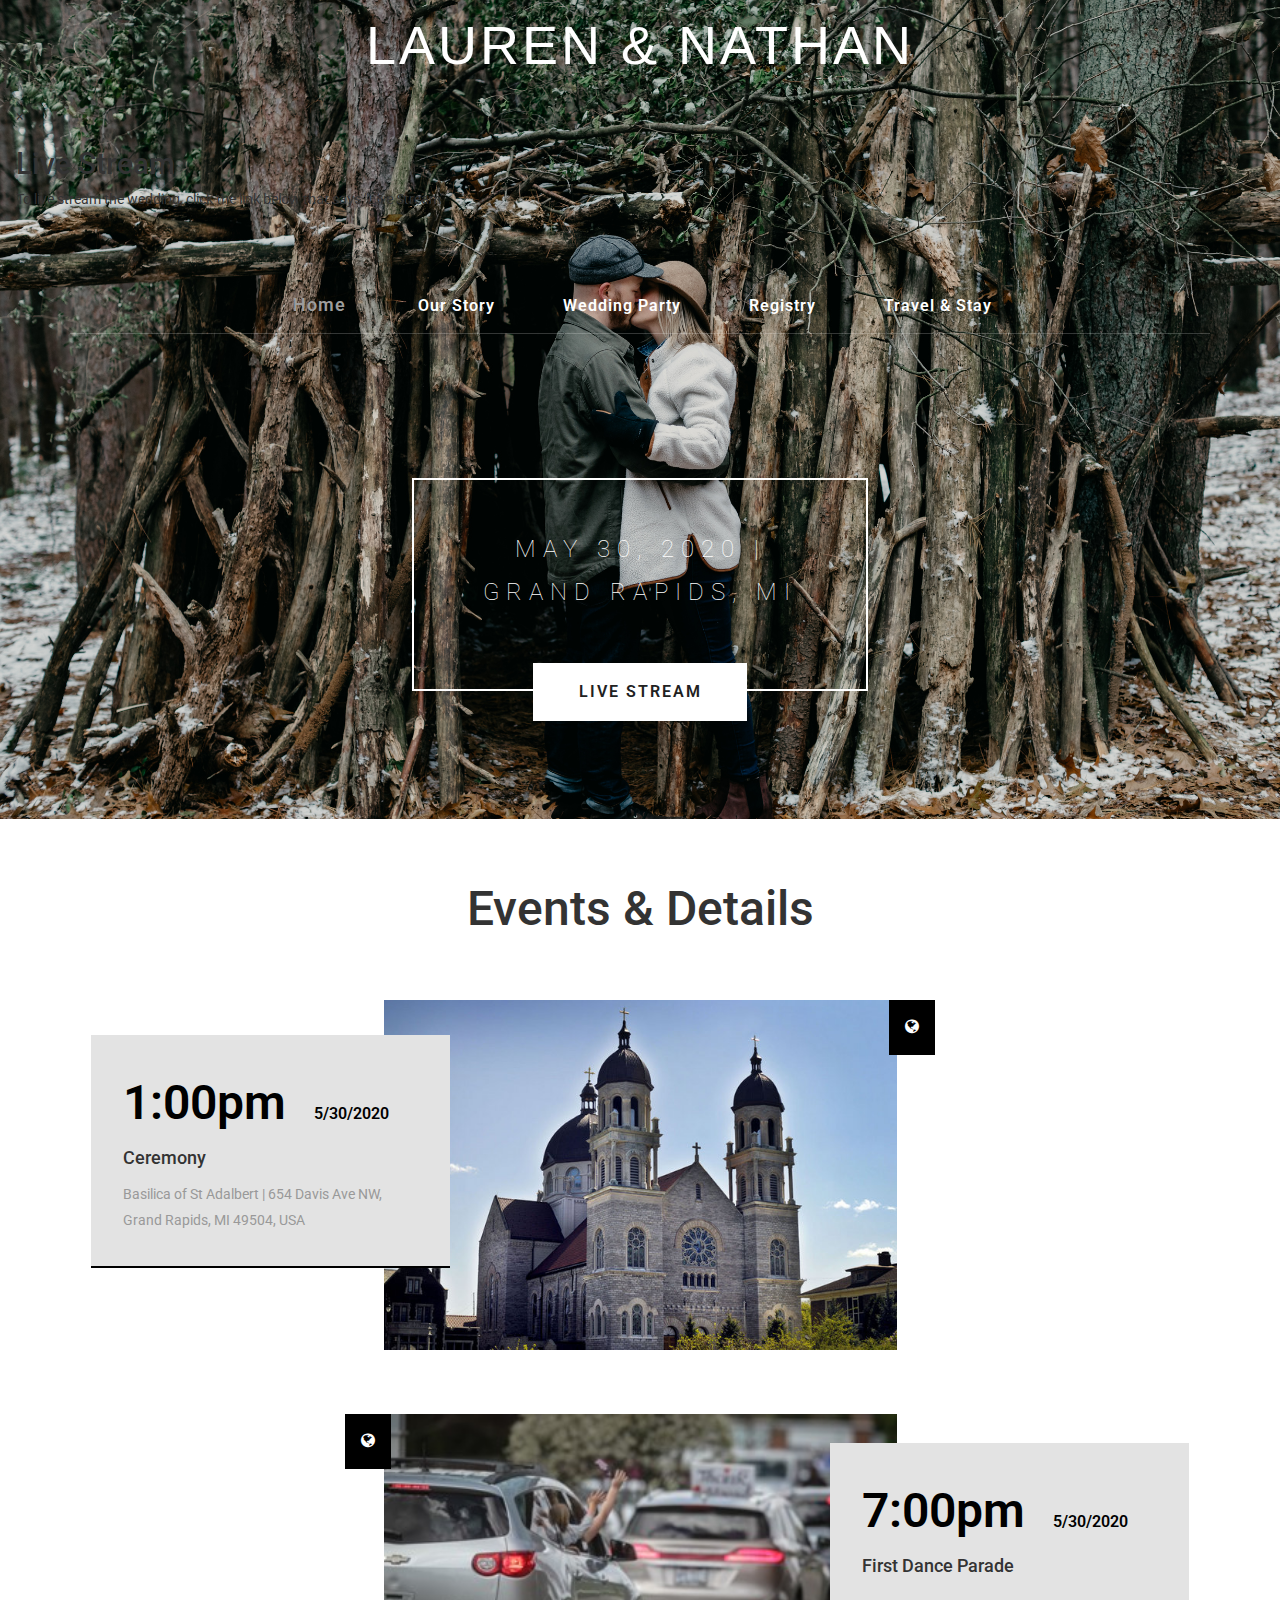
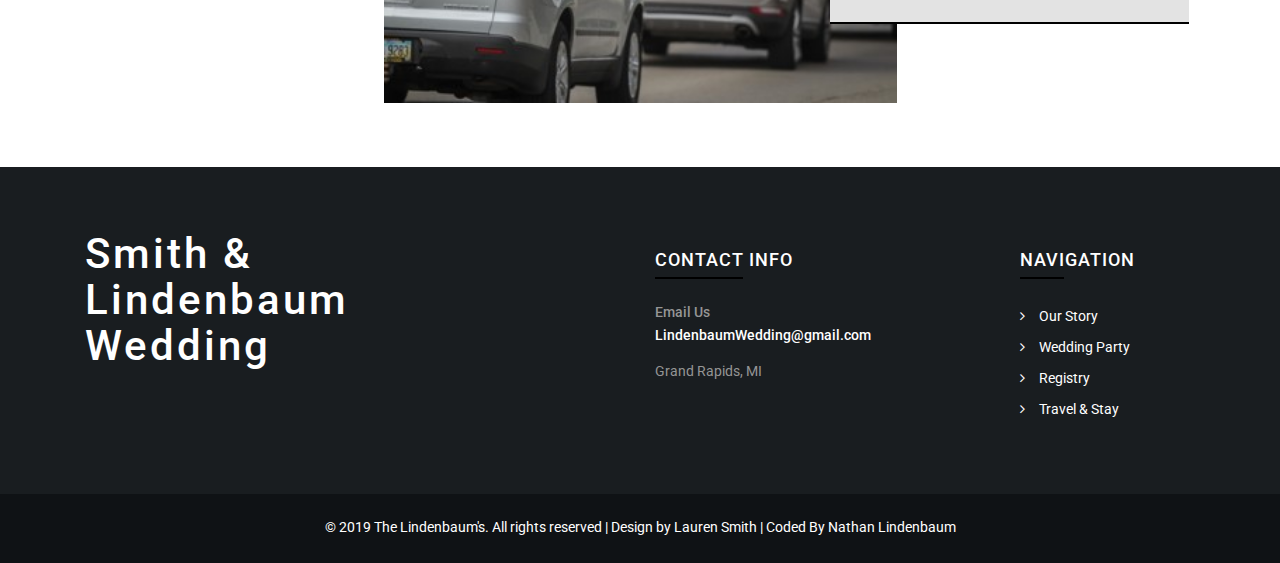
<file: index.html>
<!--A Design by W3layouts
Author: W3layout
Author URL: http://w3layouts.com
License: Creative Commons Attribution 3.0 Unported
License URL: http://creativecommons.org/licenses/by/3.0/
-->
<!DOCTYPE html>
<html lang="en">
<head>
<title>Lindenbaum Wedding</title>
<meta name="viewport" content="width=device-width, initial-scale=1">
<meta charset="utf-8">
<meta name="keywords" content="Lindenbaum, Wedding, Lauren, Nathan" />
<script type="application/x-javascript"> addEventListener("load", function() { setTimeout(hideURLbar, 0); }, false); function hideURLbar(){ window.scrollTo(0,1); } </script>
<!-- bootstrap-css -->
<link href="css/bootstrap.css" rel="stylesheet" type="text/css" media="all" />
<!--// bootstrap-css -->
<!-- css -->
<link rel="stylesheet" href="css/style.css" type="text/css" media="all" />
<!--// css -->
<!-- font-awesome icons -->
<link href="css/font-awesome.css" rel="stylesheet"> 
<!-- //font-awesome icons -->
<!-- font -->
<link href="//fonts.googleapis.com/css?family=Pacifico" rel="stylesheet">
<link href="//fonts.googleapis.com/css?family=Roboto:100,100i,300,300i,400,400i,500,500i,700,700i,900,900i" rel="stylesheet">
<!-- //font -->
	<!-- favicon -->
	<link rel="shortcut icon" type="image/png" href="images/newNRLicon.png"/>
	<!-- //favicon -->

<script src="js/jquery-1.11.1.min.js"></script>
<script src="js/bootstrap.js"></script>
<script type="text/javascript">
	jQuery(document).ready(function($) {
		$(".scroll").click(function(event){		
			event.preventDefault();
			$('html,body').animate({scrollTop:$(this.hash).offset().top},1000);
		});
	});
</script>
<script>
    $(function(){
        $("#footer").load("footer.html");
    });
</script>
<!--[if lt IE 9]>
  <script src="https://oss.maxcdn.com/libs/html5shiv/3.7.0/html5shiv.js"></script>
<![endif]-->
</head>
<body>
	<!-- banner -->
	<div class="banner">
		<div class="header">
			<div class="container">
				<div class="header-left">
					<div class="w3layouts-logo">
						<h1>
							<a href="index.html">Lauren & Nathan</a>
						</h1>
					</div>
				</div>
			</div>
		</div>
		<div class="alert">
			<span class="closebtn" onclick="this.parentElement.style.display='none';">&times;</span>
			<h2>Live Stream<br></h2>
			To live stream the wedding, click the link below that says "Live Stream"
		</div>
		<div class="header-bottom">
			<div class="container">
				<div class="top-nav">
						<nav class="navbar navbar-default">
								<div class="navbar-header">
									<button type="button" class="navbar-toggle collapsed" data-toggle="collapse" data-target="#bs-example-navbar-collapse-1">
										<span class="sr-only">Toggle navigation</span>
										<span class="icon-bar"></span>
										<span class="icon-bar"></span>
										<span class="icon-bar"></span>
									</button>
								</div>
							<!-- Collect the nav links, forms, and other content for toggling -->
                            <div class="collapse navbar-collapse" id="bs-example-navbar-collapse-1">
                                <ul class="nav navbar-nav">
                                    <li><a class="active" href="index.html">Home</a></li>
                                    <li><a href="about.html">Our Story</a></li>
                                    <li><a href="weddingParty.html">Wedding Party</a></li>
                                    <li><a href="registry.html">Registry</a></li>
                                    <li><a href="contact.html">Travel & Stay</a></li>
                                </ul>
                                <div class="clearfix"> </div>
                            </div>
						</nav>
				</div>
				<!-- w3-banner -->
				<div class="w3-banner">
					<div class="w3ls-banner-info">
						<p>May 30, 2020 | Grand Rapids, MI</p>
						<div class="w3ls-button">
							<a href="https://youtu.be/ZfqFmdDfS3g">Live Stream</a>
						</div>
					</div>
				</div>
				<!-- //w3-banner -->
			</div>
		</div>
	</div>
	<!-- //banner -->
	<!-- events -->
	<div class="w3-events">
		<div class="container">
			<div class="wthree-heading">
				<h3>Events & Details</h3>
			</div>
			<div class="agile_banner_bottom_grids">
				<div class="agile_events_grid">
					<img src="images/basilica.jpg" alt=" " class="img-responsive" />
					<div class="agile_events_grid_pos agile_events_grid_pos1">
						<h5><span>1:00pm</span> 5/30/2020</h5>
						<h4>Ceremony</h4>
						<p>Basilica of St Adalbert | 654 Davis Ave NW, Grand Rapids, MI 49504, USA</p>
					</div>
					<div class="agileits_w3layouts_events_grid_social">
						<ul class="agileinfo_social_icons">
							<li><a href="https://www.basilicagr.com" class="w3ls_globe"><i class="fa fa-globe" aria-hidden="true"></i></a></li>
						</ul>
					</div>
				</div>
			</div>
			<div class="agile_banner_bottom_grids">
				<div class="agile_events_grid">
					<img src="images/parade.jpg" alt=" " class="img-responsive" />
					<div class="agile_events_grid_pos_sub agile_events_grid_pos1">
						<h5><span>7:00pm</span> 5/30/2020</h5>
						<h4>First Dance Parade</h4>
						<p></p>
					</div>
					<div class="agileits_w3layouts_events_grid_social1">
						<ul class="agileinfo_social_icons">
							<li><a href="https://www.google.com/maps/place/3950+Lake+Point+Dr,+Norton+Shores,+MI+49441/data=!4m2!3m1!1s0x881bd5e8bfce78c3:0xf60db5ac9dc40cef?sa=X&ved=2ahUKEwidyojestnpAhUXHM0KHV9kAAEQ8gEwAHoECAsQAQ" class="w3ls_globe"><i class="fa fa-globe" aria-hidden="true"></i></a></li>
						</ul>
					</div>
				</div>
			</div>
		</div>
	</div>
	<!-- //events -->
	<!-- footer -->
    <div id="footer" class="footer">
    </div>
	<!-- //footer -->
	<script src="js/jarallax.js"></script>
	<script src="js/SmoothScroll.min.js"></script>
	<script type="text/javascript">
		/* init Jarallax */
		$('.jarallax').jarallax({
			speed: 0.5,
			imgWidth: 1366,
			imgHeight: 768
		})
	</script>

	<script type="text/javascript" src="js/move-top.js"></script>
	<script type="text/javascript" src="js/easing.js"></script>
	<!-- here stars scrolling icon -->
	<script type="text/javascript">
		$(document).ready(function() {
			/*
				var defaults = {
				containerID: 'toTop', // fading element id
				containerHoverID: 'toTopHover', // fading element hover id
				scrollSpeed: 1200,
				easingType: 'linear' 
				};
			*/
								
			$().UItoTop({ easingType: 'easeOutQuart' });
								
			});
	</script>
	<!-- //here ends scrolling icon -->
</body>	
</html>
</file>
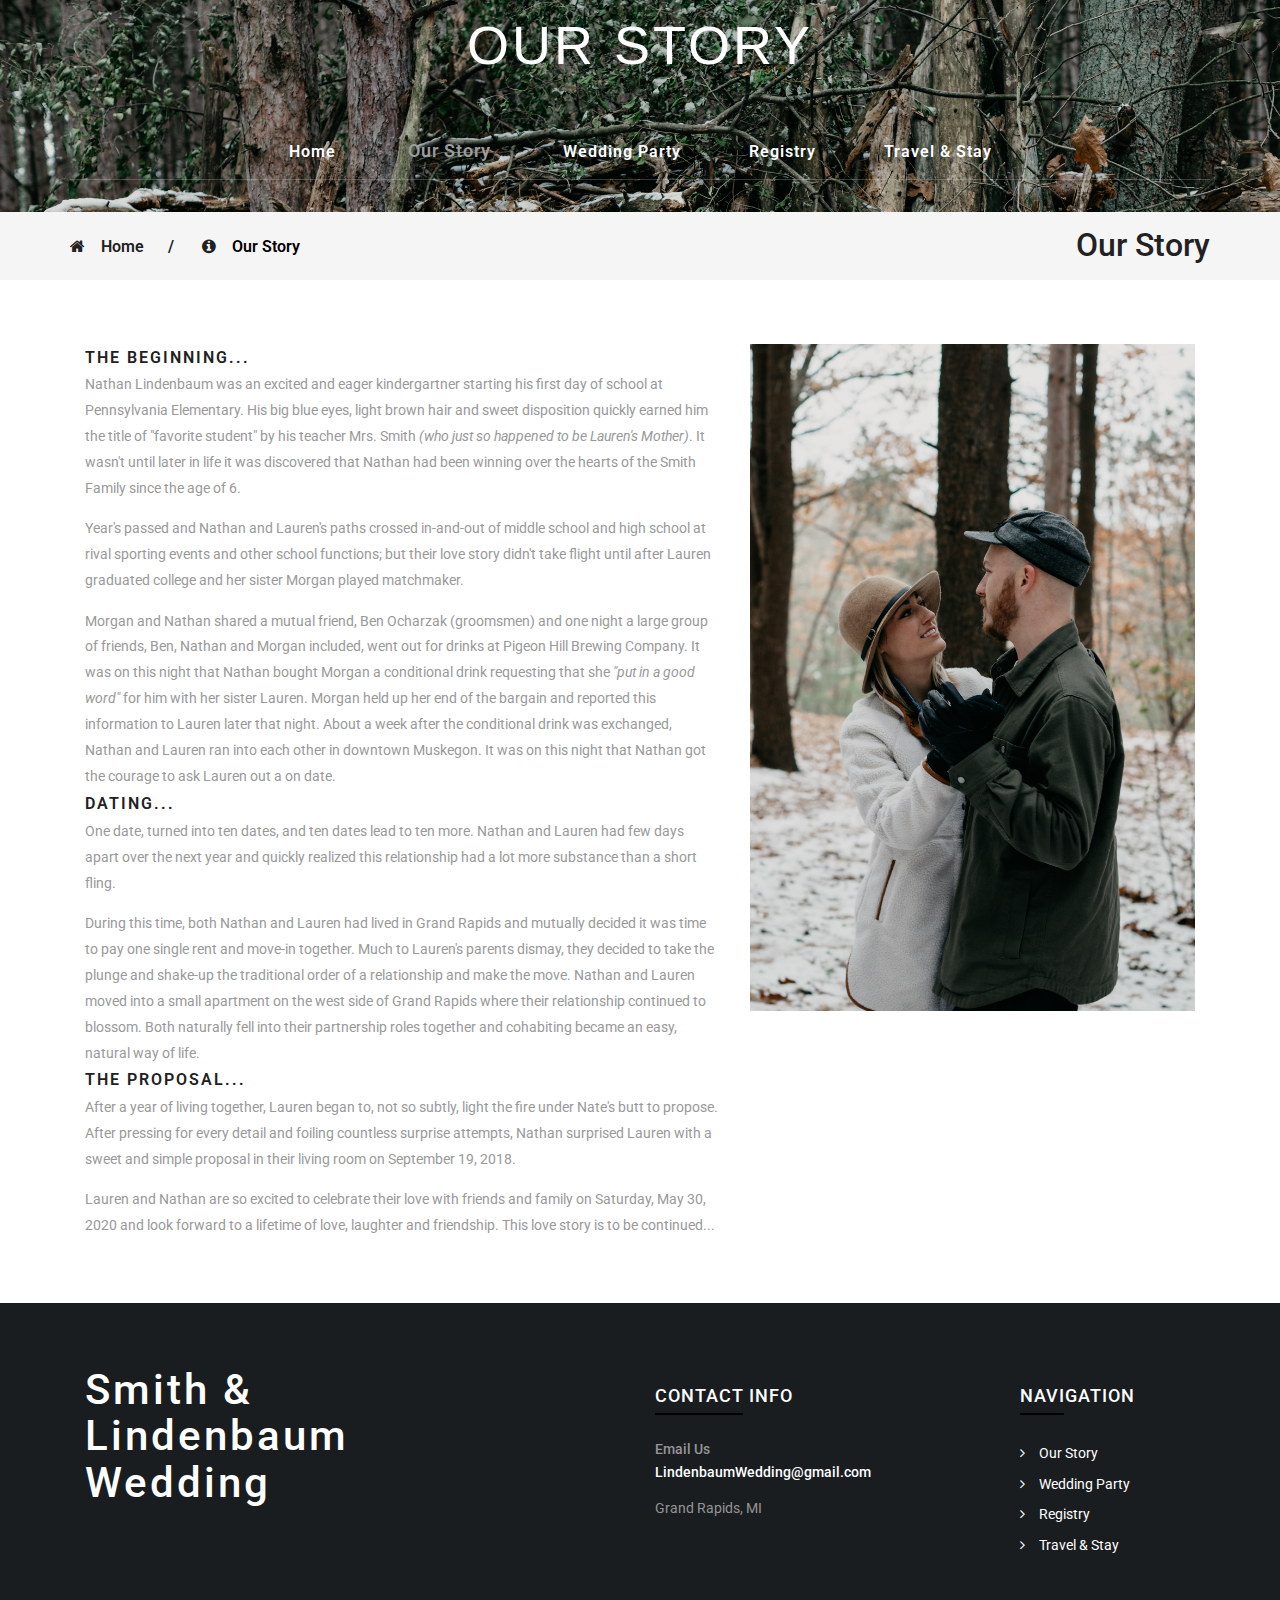
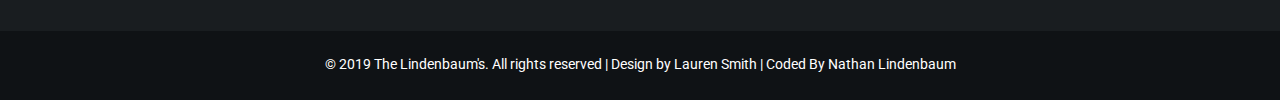
<file: about.html>
<!--A Design by W3layouts
Author: W3layout
Author URL: http://w3layouts.com
License: Creative Commons Attribution 3.0 Unported
License URL: http://creativecommons.org/licenses/by/3.0/
-->
<!DOCTYPE html>
<html lang="en">
<head>
	<title>Lindenbaum Wedding</title>
	<meta name="viewport" content="width=device-width, initial-scale=1">
	<meta charset="utf-8">
	<meta name="keywords" content="Lindenbaum, Wedding, Lauren, Nathan" />
<script type="application/x-javascript"> addEventListener("load", function() { setTimeout(hideURLbar, 0); }, false); function hideURLbar(){ window.scrollTo(0,1); } </script>
<!-- bootstrap-css -->
<link href="css/bootstrap.css" rel="stylesheet" type="text/css" media="all" />
<!--// bootstrap-css -->
<!-- css -->
<link rel="stylesheet" href="css/style.css" type="text/css" media="all" />
<!--// css -->
<!-- font-awesome icons -->
<link href="css/font-awesome.css" rel="stylesheet"> 
<!-- //font-awesome icons -->
<!-- font -->
<link href="//fonts.googleapis.com/css?family=Pacifico" rel="stylesheet">
<link href="//fonts.googleapis.com/css?family=Roboto:100,100i,300,300i,400,400i,500,500i,700,700i,900,900i" rel="stylesheet">
<!-- //font -->
	<!-- favicon -->
	<link rel="shortcut icon" type="image/png" href="images/newNRLicon.png"/>
	<!-- //favicon -->
<script src="js/jquery-1.11.1.min.js"></script>
<script src="js/bootstrap.js"></script>
<script type="text/javascript">
	jQuery(document).ready(function($) {
		$(".scroll").click(function(event){		
			event.preventDefault();
			$('html,body').animate({scrollTop:$(this.hash).offset().top},1000);
		});
	});
</script>
<script>
	$(function(){
		$("#header").load("header.html");
		$("#footer").load("footer.html");
	});
</script>
<!--[if lt IE 9]>
  <script src="https://oss.maxcdn.com/libs/html5shiv/3.7.0/html5shiv.js"></script>
<![endif]-->
</head>
<body>
	<!-- banner -->
    <div class="banner">
        <div class="header">
            <div class="container">
                <div class="header-left">
                    <div class="w3layouts-logo">
                        <h1>
                            <a href="index.html">Our Story</a>
                        </h1>
                    </div>
                </div>
            </div>
        </div>
        <div class="header-bottom agileinfo-header-bottom">
            <div class="container">
                <div class="top-nav">
                    <nav class="navbar navbar-default">
                        <div class="navbar-header">
                            <button type="button" class="navbar-toggle collapsed" data-toggle="collapse" data-target="#bs-example-navbar-collapse-1">
                                <span class="sr-only">Toggle navigation</span>
                                <span class="icon-bar"></span>
                                <span class="icon-bar"></span>
                                <span class="icon-bar"></span>
                            </button>
                        </div>
                        <!-- Collect the nav links, forms, and other content for toggling -->
						<div class="collapse navbar-collapse" id="bs-example-navbar-collapse-1">
							<ul class="nav navbar-nav">
								<li><a href="index.html">Home</a></li>
								<li><a class="active" href="about.html">Our Story</a></li>
								<li><a href="weddingParty.html">Wedding Party</a></li>
								<li><a href="registry.html">Registry</a></li>
								<li><a href="contact.html">Travel & Stay</a></li>
							</ul>
							<div class="clearfix"> </div>
						</div>
                    </nav>
                </div>
            </div>
        </div>
    </div>
    <!-- //banner -->
	<!-- breadcrumbs -->
	<div class="breadcrumbs">
		<div class="container">
			<div class="w3layouts_breadcrumbs_left">
				<ul>
					<li><i class="fa fa-home" aria-hidden="true"></i><a href="index.html">Home</a><span>/</span></li>
					<li><i class="fa fa-info-circle" aria-hidden="true"></i>Our Story</li>
				</ul>
			</div>
			<div class="w3layouts_breadcrumbs_right">
				<h2>Our Story</h2>
			</div>
			<div class="clearfix"> </div>
		</div>
	</div>
	<!-- //breadcrumbs -->
	<!-- about -->
	<!-- about-top -->
	<div class="about-top">
		<div class="container">
			<div class="about-top-grids">
				<div class="col-md-7 about-top-left">
					<h4>The Beginning...</h4>
					<p>Nathan Lindenbaum was an excited and eager kindergartner starting his first day of school at Pennsylvania Elementary. His big blue eyes, light brown hair and sweet disposition quickly earned him the title of "favorite student" by his teacher Mrs. Smith <i>(who just so happened to be Lauren's Mother)</i>. It wasn't until later in life it was discovered that Nathan had been winning over the hearts of the Smith Family since the age of 6.
						<span>Year's passed and Nathan and Lauren's paths crossed in-and-out of middle school and high school at rival sporting events and other school functions; but their love story didn't take flight until after Lauren graduated college and her sister Morgan played matchmaker.</span>
						<span>Morgan and Nathan shared a mutual friend, Ben Ocharzak (groomsmen) and one night a large group of friends, Ben, Nathan and Morgan included, went out for drinks at Pigeon Hill Brewing Company. It was on this night that Nathan bought Morgan a conditional drink requesting that she <i>"put in a good word"</i> for him with her sister Lauren. Morgan held up her end of the bargain and reported this information to Lauren later that night. About a week after the conditional drink was exchanged, Nathan and Lauren ran into each other in downtown Muskegon. It was on this night that Nathan got the courage to ask Lauren out a on date.</span>
					</p>
					<h4>Dating...</h4>
					<p>One date, turned into ten dates, and ten dates lead to ten more. Nathan and Lauren had few days apart over the next year and quickly realized this relationship had a lot more substance than a short fling.
						<span>During this time, both Nathan and Lauren had lived in Grand Rapids and mutually decided it was time to pay one single rent and move-in together. Much to Lauren's parents dismay, they decided to take the plunge and shake-up the traditional order of a relationship and make the move. Nathan and Lauren moved into a small apartment on the west side of Grand Rapids where their relationship continued to blossom. Both naturally fell into their partnership roles together and cohabiting became an easy, natural way of life.</span>
					</p>
					<h4>The Proposal...</h4>
					<p>After a year of living together, Lauren began to, not so subtly, light the fire under Nate's butt to propose. After pressing for every detail and foiling countless surprise attempts, Nathan surprised Lauren with a sweet and simple proposal in their living room on September 19, 2018.
						<span>Lauren and Nathan are so excited to celebrate their love with friends and family on Saturday, May 30, 2020 and look forward to a lifetime of love, laughter and friendship. This love story is to be continued...</span>
					</p>
				</div>
				<div class="col-md-5 about-top-right">
					<img src="images/4.jpg" alt=" " />
				</div>
				<div class="clearfix"> </div>
			</div>
		</div>
	</div>
	<!-- //about-top -->
	<!-- //about -->
	<!-- footer -->
	<div id="footer" class="footer">
	</div>
	<!-- //footer -->
	<script src="js/jarallax.js"></script>
	<script src="js/SmoothScroll.min.js"></script>
	<script type="text/javascript">
		/* init Jarallax */
		$('.jarallax').jarallax({
			speed: 0.5,
			imgWidth: 1366,
			imgHeight: 768
		})
	</script>

	<script type="text/javascript" src="js/move-top.js"></script>
	<script type="text/javascript" src="js/easing.js"></script>
	<!-- here stars scrolling icon -->
	<script type="text/javascript">
		$(document).ready(function() {
			/*
				var defaults = {
				containerID: 'toTop', // fading element id
				containerHoverID: 'toTopHover', // fading element hover id
				scrollSpeed: 1200,
				easingType: 'linear' 
				};
			*/
								
			$().UItoTop({ easingType: 'easeOutQuart' });
								
			});
	</script>
	<!-- //here ends scrolling icon -->
</body>	
</html>
</file>
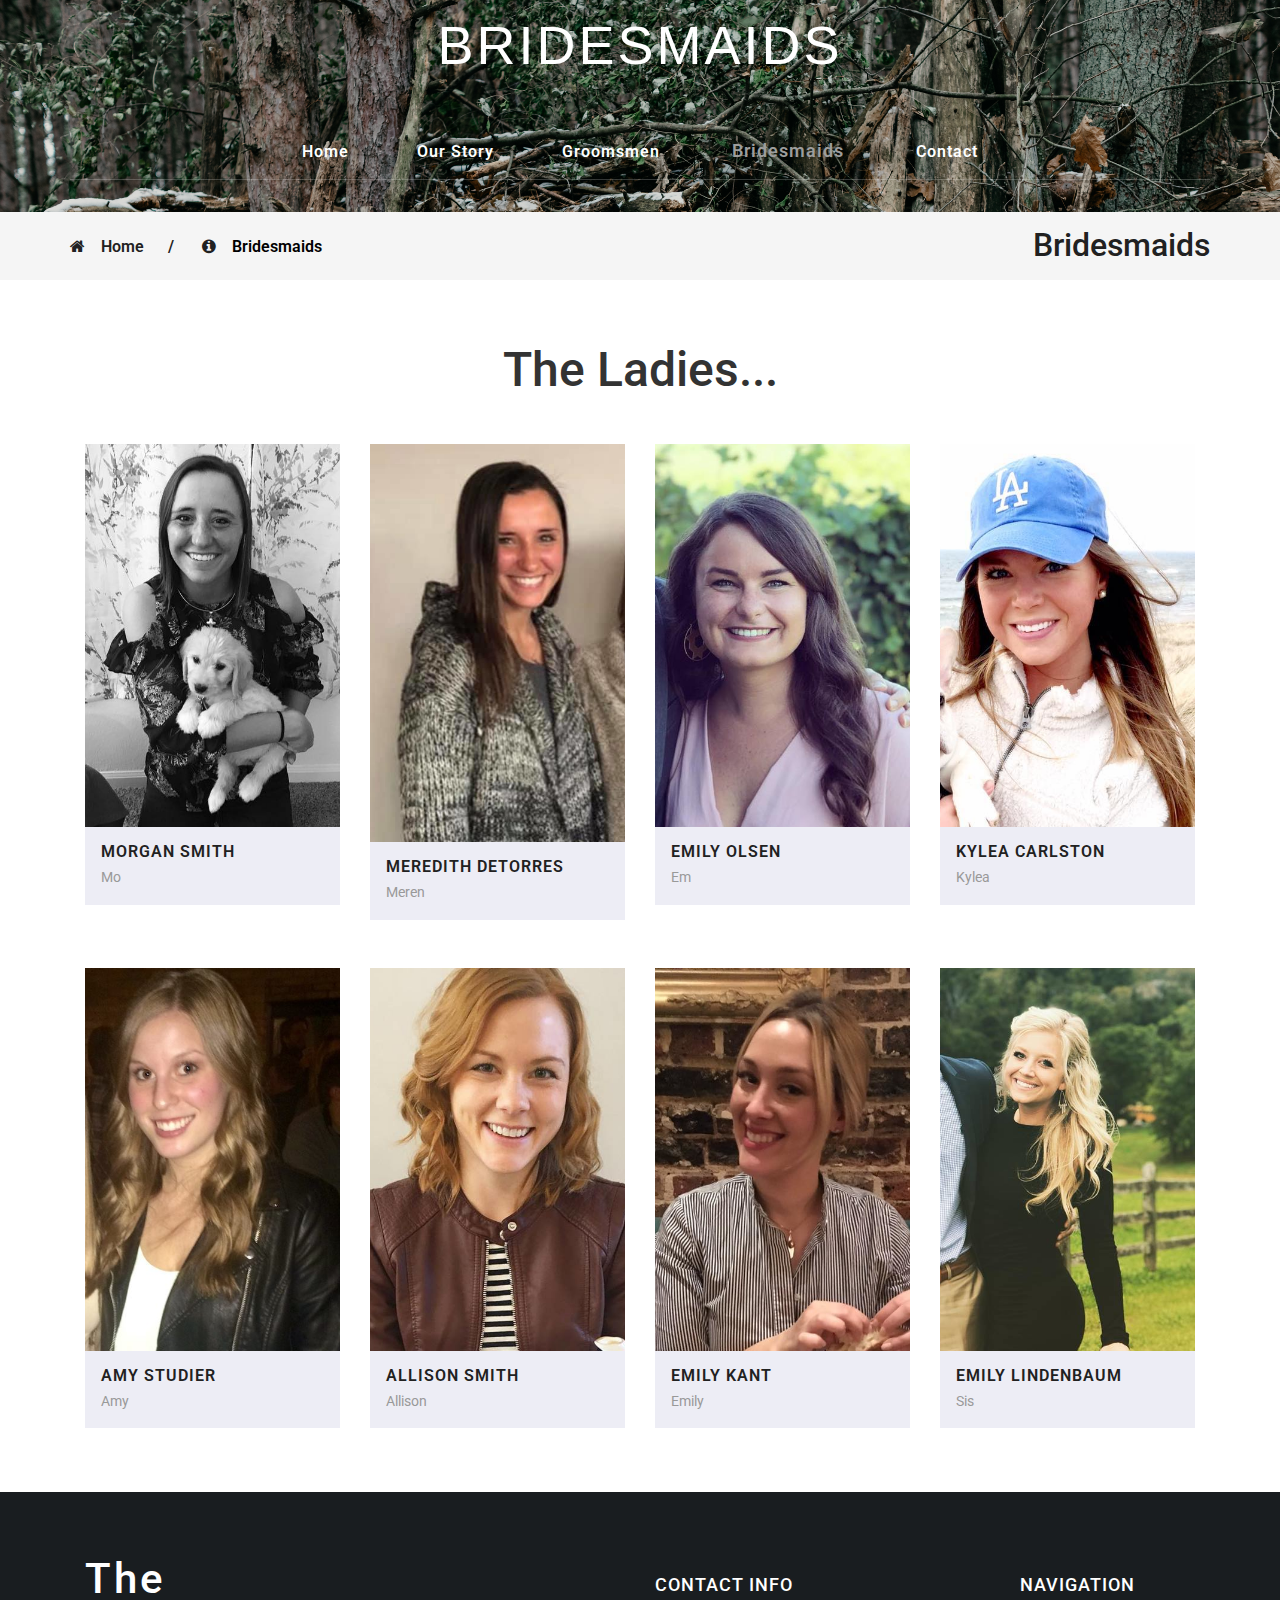
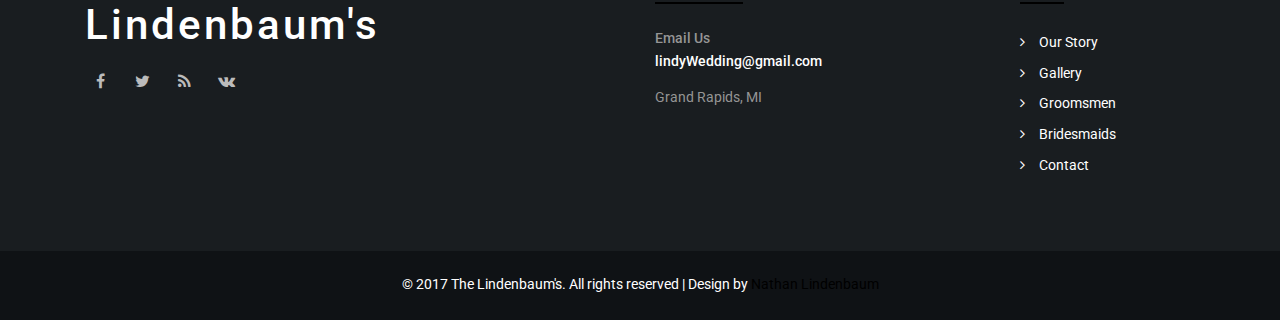
<file: bridesmaids.html>
<!--A Design by W3layouts
Author: W3layout
Author URL: http://w3layouts.com
License: Creative Commons Attribution 3.0 Unported
License URL: http://creativecommons.org/licenses/by/3.0/
-->
<!DOCTYPE html>
<html lang="en">
<head>
<title>Venue a Wedding Category Bootstrap Responsive Website Template | About :: w3layouts</title>
<meta name="viewport" content="width=device-width, initial-scale=1">
<meta charset="utf-8">
<meta name="keywords" content="Venue Responsive web template, Bootstrap Web Templates, Flat Web Templates, Android Compatible web template, 
Smartphone Compatible web template, free webdesigns for Nokia, Samsung, LG, SonyEricsson, Motorola web design" />
<script type="application/x-javascript"> addEventListener("load", function() { setTimeout(hideURLbar, 0); }, false); function hideURLbar(){ window.scrollTo(0,1); } </script>
<!-- bootstrap-css -->
<link href="css/bootstrap.css" rel="stylesheet" type="text/css" media="all" />
<!--// bootstrap-css -->
<!-- css -->
<link rel="stylesheet" href="css/style.css" type="text/css" media="all" />
<!--// css -->
<!-- font-awesome icons -->
<link href="css/font-awesome.css" rel="stylesheet"> 
<!-- //font-awesome icons -->
<!-- font -->
<link href="//fonts.googleapis.com/css?family=Pacifico" rel="stylesheet">
<link href="//fonts.googleapis.com/css?family=Roboto:100,100i,300,300i,400,400i,500,500i,700,700i,900,900i" rel="stylesheet">
<!-- //font -->
<script src="js/jquery-1.11.1.min.js"></script>
<script src="js/bootstrap.js"></script>
<script type="text/javascript">
	jQuery(document).ready(function($) {
		$(".scroll").click(function(event){		
			event.preventDefault();
			$('html,body').animate({scrollTop:$(this.hash).offset().top},1000);
		});
	});
</script> 
<!--[if lt IE 9]>
  <script src="https://oss.maxcdn.com/libs/html5shiv/3.7.0/html5shiv.js"></script>
<![endif]-->
</head>
<body>
	<!-- banner -->
	<div class="banner">
		<div class="header">
			<div class="container">
				<div class="header-left">
					<div class="w3layouts-logo">
						<h1>
							<a href="index.html">Bridesmaids</a>
						</h1>
					</div>
				</div>
			</div>
		</div>
		<div class="header-bottom agileinfo-header-bottom">
			<div class="container">
				<div class="top-nav">
						<nav class="navbar navbar-default">
								<div class="navbar-header">
									<button type="button" class="navbar-toggle collapsed" data-toggle="collapse" data-target="#bs-example-navbar-collapse-1">
										<span class="sr-only">Toggle navigation</span>
										<span class="icon-bar"></span>
										<span class="icon-bar"></span>
										<span class="icon-bar"></span>
									</button>
								</div>
							<!-- Collect the nav links, forms, and other content for toggling -->
                            <div class="collapse navbar-collapse" id="bs-example-navbar-collapse-1">
                                <ul class="nav navbar-nav">
                                    <li><a href="index.html">Home</a></li>
                                    <li><a href="about.html">Our Story</a></li>
                                    <li><a href="groomsmen.html">Groomsmen</a></li>
                                    <li><a class="active" href="bridesmaids.html">Bridesmaids</a></li>
                                    <li><a href="contact.html">Contact</a></li>
                                </ul>
                                <div class="clearfix"> </div>
                            </div>
						</nav>		
				</div>
			</div>
		</div>
	</div>
	<!-- //banner -->
	<!-- breadcrumbs -->
	<div class="breadcrumbs">
		<div class="container">
			<div class="w3layouts_breadcrumbs_left">
				<ul>
					<li><i class="fa fa-home" aria-hidden="true"></i><a href="index.html">Home</a><span>/</span></li>
					<li><i class="fa fa-info-circle" aria-hidden="true"></i>Bridesmaids</li>
				</ul>
			</div>
			<div class="w3layouts_breadcrumbs_right">
				<h2>Bridesmaids</h2>
			</div>
			<div class="clearfix"> </div>
		</div>
	</div>
	<!-- //breadcrumbs -->
	<!-- about -->
	<!-- team -->
	<div class="team">
		<div class="container">
			<div class="wthree-heading">
				<h3>The Ladies...</h3>
			</div>
			<div class="w3ls_team_grids">
				<div class="col-md-3 w3_agileits_team_grid">
					<div class="w3layouts_team_grid">
						<img src="images/morgan.png" alt=" " class="img-responsive" />
						<div class="w3layouts_team_grid_pos">
							<p>Morgan Smith is Lauren's sisters and the matchmaker in Nathan and Lauren's love story. Morgan and Lauren enjoy hanging-out on the golf course together, having heart-to-hearts, and getting puppy snuggles from Palmer, Morgan's dog. Morgan is always Lauren's first call when she's trying to get in touch with someone from their family because Morgan ALWAYS answers. Lauren and Morgan can be found together lounging on their parents boat sipping cocktails.</p>					</div>
					</div>
					<div class="w3_agileits_team-info">
						<h4>Morgan Smith</h4>
						<p>Mo</p>
					</div>
				</div>
				<div class="col-md-3 w3_agileits_team_grid">
					<div class="w3layouts_team_grid">
						<img src="images/mere.png" alt=" " class="img-responsive" />
						<div class="w3layouts_team_grid_pos">
							<p>Meredith Smith is Lauren's sister and former college roommate at Ferris State University (Go Bulldogs!). When Lauren and Meredith are together they're typically quoting Bridesmaids, talking in southern accents and often using the catch phrase, "For what its worth". Meredith and Lauren can be found together shopping at Sparrow.</p>
						</div>
					</div>
					<div class="w3_agileits_team-info">
						<h4>Meredith DeTorres</h4>
						<p>Meren</p>
					</div>
				</div>
				<div class="col-md-3 w3_agileits_team_grid">
					<div class="w3layouts_team_grid">
						<img src="images/emilyolsen.png" alt=" " class="img-responsive" />
						<div class="w3layouts_team_grid_pos">
							<p>Emily Olsen and Lauren have been best friends for over 22 years! Together they have gone through it all, terrible haircuts, heartbreaks, birthdays, crazy nights out and movie nights in. The two are nearly inseparable. Both women live in Grand Rapids and work for Priority Health! Lauren and Emily will be seen in 60 years, old, grey, happy and laughing together. </p>
						</div>
					</div>
					<div class="w3_agileits_team-info">
						<h4>Emily Olsen</h4>
						<p>Em</p>
					</div>
				</div>
				<div class="col-md-3 w3_agileits_team_grid">
					<div class="w3layouts_team_grid">
						<img src="images/kylea.png" alt=" " class="img-responsive" />
						<div class="w3layouts_team_grid_pos">
							<p>Kylea is Lauren's cousin, sister, and friend. Kylea and Lauren were forced to like each other but became instant friends because of their shared love of fashion, work-outs and impressions. It's a rare to find Kylea and Lauren talking in their normal voices when they're together. Kylea and Lauren have been through a lot of embarrassing life lessons together, from trying to use self tanner and turning orange, to attempting to wax their legs and having the wax, what seemed like permanently adhere to their skin; they've been through the good, the bad and the ugly and wouldn't want life any other way. Lauren and Kylea can be found together doing "Sally squats".</p>
						</div>
					</div>
					<div class="w3_agileits_team-info">
						<h4>Kylea Carlston</h4>
						<p>Kylea</p>
					</div>
				</div>
				<div class="clearfix"> </div>
			</div>
			<div class="w3ls_team_grids">
				<div class="col-md-3 w3_agileits_team_grid">
					<div class="w3layouts_team_grid">
						<img src="images/amy.png" alt=" " class="img-responsive" />
						<div class="w3layouts_team_grid_pos">
							<p>Amy is one of Lauren's oldest best friends. Amy and Lauren became friends in kindergarten and even lived together in college (Go Bulldogs)! Together Amy and Lauren have experienced, horrible makeovers (sparkle overload), mind-numbing study cram sessions (college finals) and a lot of fun kitchen dance parties (Oakwood... need I say more?). Amy is a lifetime friend that can be seen with Lauren sipping wine in lounge wear, playing Sims on their ipads.</p>
						</div>
					</div>
					<div class="w3_agileits_team-info">
						<h4>Amy Studier</h4>
						<p>Amy</p>
					</div>
				</div>
				<div class="col-md-3 w3_agileits_team_grid">
					<div class="w3layouts_team_grid">
						<img src="images/allison.png" alt=" " class="img-responsive" />
						<div class="w3layouts_team_grid_pos">
							<p>Allison is Lauren's sister-in-law and co-loving friend of all things British, French and fabulous. Lauren and Allison instantly hit-it-off when Kyle brought her into the Smith family and the two can frequently be seen together drinking gin and tonics, eating macrons and planning trips. Lauren and Allison can be found together binge watching Outlander and planning trips.</p>
						</div>
					</div>
					<div class="w3_agileits_team-info">
						<h4>Allison Smith</h4>
						<p>Allison</p>
					</div>
				</div>
				<div class="col-md-3 w3_agileits_team_grid">
					<div class="w3layouts_team_grid">
						<img src="images/emilykant.png" alt=" " class="img-responsive" />
						<div class="w3layouts_team_grid_pos">
							<p>Emily Kant is one of Lauren’s dear friends. The two met in middle school but became close in high school through choir and their mutual love of knitting, Kate Spade, Coco Chanel and all things pretty. Emily and Lauren were also childhood neighbors and roommates in Chicago! Emily has a wonderful husband Ben and a beautiful baby girl on the way. Lauren and Emily enjoy sipping tea and swapping recipes together.</p>
						</div>
					</div>
					<div class="w3_agileits_team-info">
						<h4>Emily Kant</h4>
						<p>Emily</p>
					</div>
				</div>
				<div class="col-md-3 w3_agileits_team_grid">
					<div class="w3layouts_team_grid">
						<img src="images/sis.png" alt=" " class="img-responsive" />
						<div class="w3layouts_team_grid_pos">
							<p>Emily Lindenbaum is Nathan's older sister who is known for her amazing hair, kind heart, creativity and impressive athletic ability. Lauren and Emily connected over their love of art, boating and love of Nathan. Lauren could not be more excited to gain another sister and become a member of the Lindenbaum family.</p>
						</div>
					</div>
					<div class="w3_agileits_team-info">
						<h4>Emily Lindenbaum</h4>
						<p>Sis</p>
					</div>
				</div>
				<div class="clearfix"> </div>
			</div>
		</div>
	</div>
	<!-- //team -->
	<!-- //about -->
	<!-- footer -->
	<div class="footer">
		<div class="container">
			<div class="w3agile_footer_grids">
				<div class="col-md-3 agileinfo_footer_grid">
					<div class="agileits_w3layouts_footer_logo">
						<h5><a href="index.html">The Lindenbaum's</a></h5>
						<div class="agileinfo-social-grids">
							<ul>
								<li><a href="#"><i class="fa fa-facebook"></i></a></li>
								<li><a href="#"><i class="fa fa-twitter"></i></a></li>
								<li><a href="#"><i class="fa fa-rss"></i></a></li>
								<li><a href="#"><i class="fa fa-vk"></i></a></li>
							</ul>
						</div>
					</div>
				</div>
				<div class="col-md-3 agileinfo_footer_grid">
				</div>
				<div class="col-md-4 agileinfo_footer_grid">
					<h3>Contact Info</h3>
					<h4>Email Us <span>lindyWedding@gmail.com</span></h4>
					<p>Grand Rapids, MI</p>
				</div>
				<div class="col-md-2 agileinfo_footer_grid agileinfo_footer_grid1">
					<h3>Navigation</h3>
					<ul class="w3layouts_footer_nav">
						<li><a href="about.html"><i class="fa fa-angle-right" aria-hidden="true"></i>Our Story</a></li>
						<li><a href="gallery.html"><i class="fa fa-angle-right" aria-hidden="true"></i>Gallery</a></li>
						<li><a href="groomsmen.html"><i class="fa fa-angle-right" aria-hidden="true"></i>Groomsmen</a></li>
						<li><a href="bridesmaids.html"><i class="fa fa-angle-right" aria-hidden="true"></i>Bridesmaids</a></li>
						<li><a href="contact.html"><i class="fa fa-angle-right" aria-hidden="true"></i>Contact</a></li>
					</ul>
				</div>
				<div class="clearfix"> </div>
			</div>
		</div>
		<div class="w3_agileits_footer_copy">
			<div class="container">
				<p>© 2017 The Lindenbaum's. All rights reserved | Design by <a href="http://w3layouts.com">Nathan Lindenbaum</a></p>
			</div>
		</div>
	</div>
	<!-- //footer -->
	<script src="js/jarallax.js"></script>
	<script src="js/SmoothScroll.min.js"></script>
	<script type="text/javascript">
		/* init Jarallax */
		$('.jarallax').jarallax({
			speed: 0.5,
			imgWidth: 1366,
			imgHeight: 768
		})
	</script>

	<script type="text/javascript" src="js/move-top.js"></script>
	<script type="text/javascript" src="js/easing.js"></script>
	<!-- here stars scrolling icon -->
	<script type="text/javascript">
		$(document).ready(function() {
			/*
				var defaults = {
				containerID: 'toTop', // fading element id
				containerHoverID: 'toTopHover', // fading element hover id
				scrollSpeed: 1200,
				easingType: 'linear' 
				};
			*/
								
			$().UItoTop({ easingType: 'easeOutQuart' });
								
			});
	</script>
	<!-- //here ends scrolling icon -->
</body>	
</html>
</file>
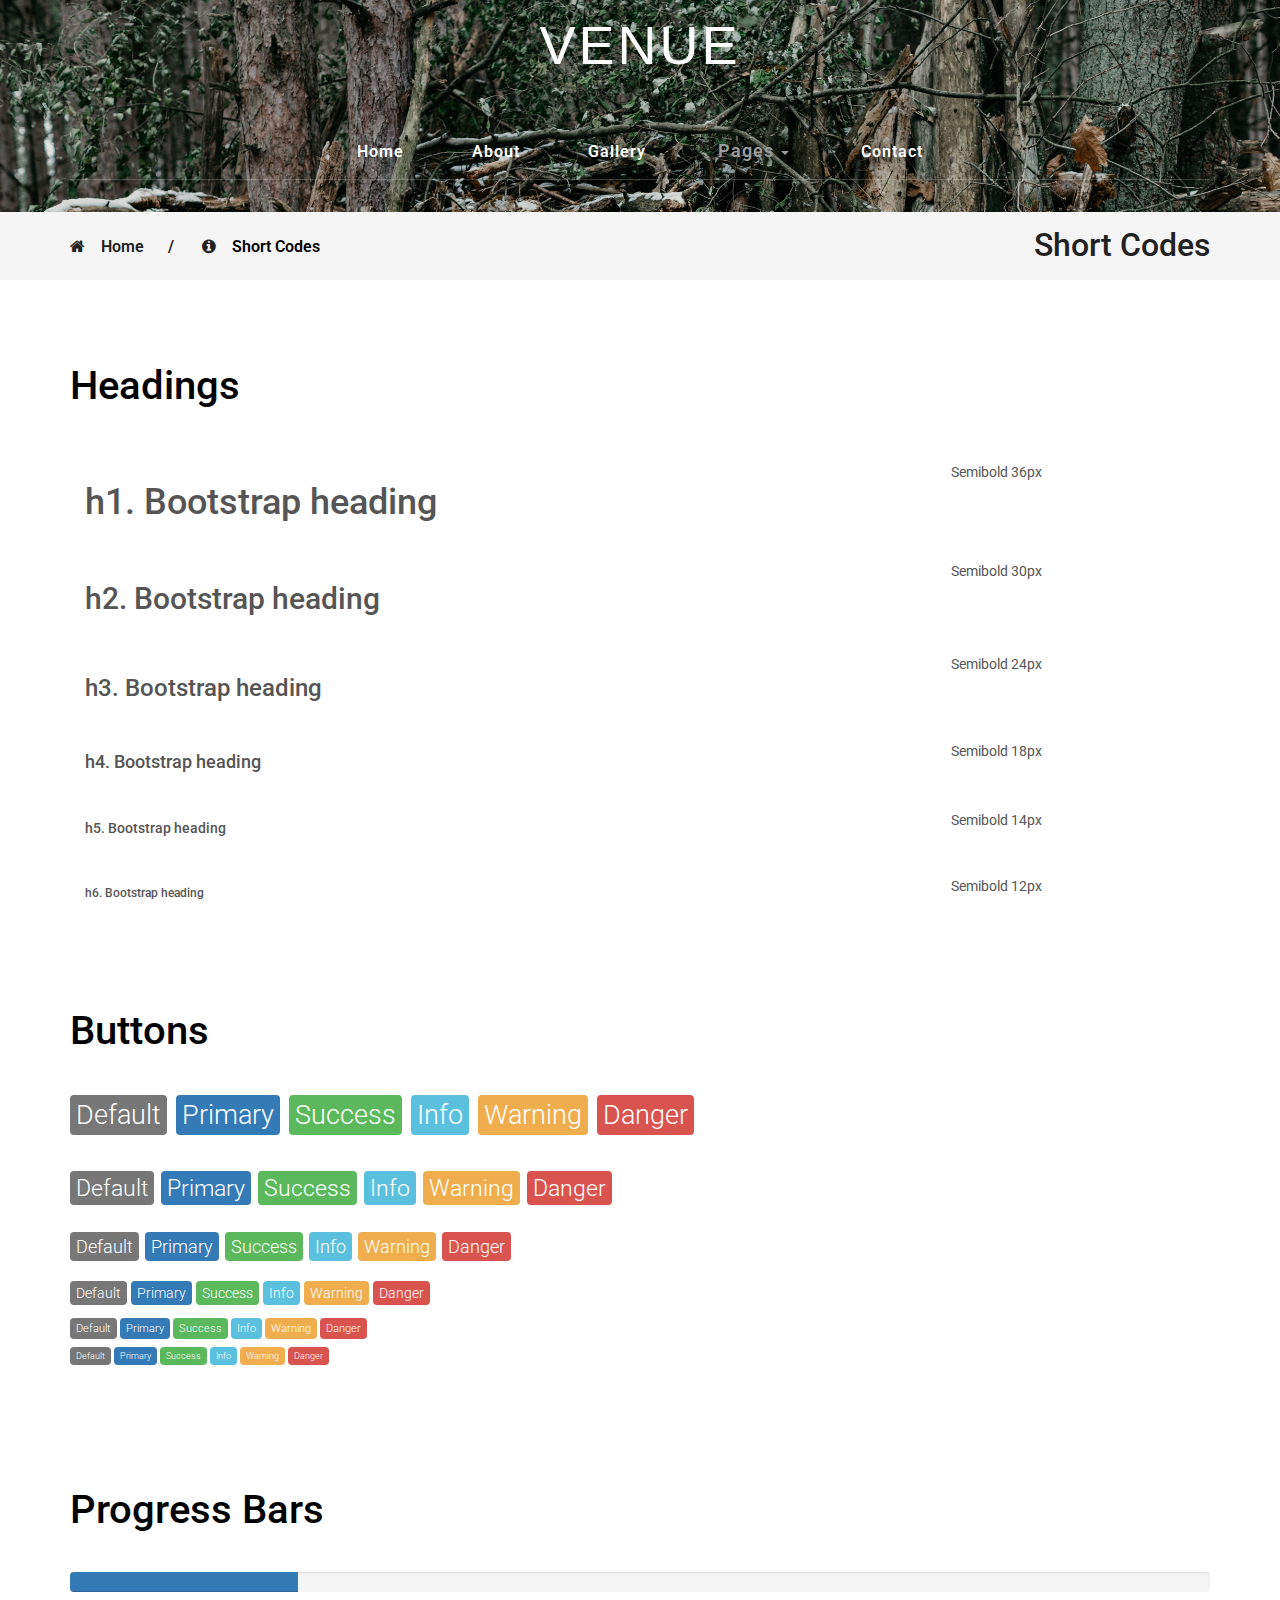
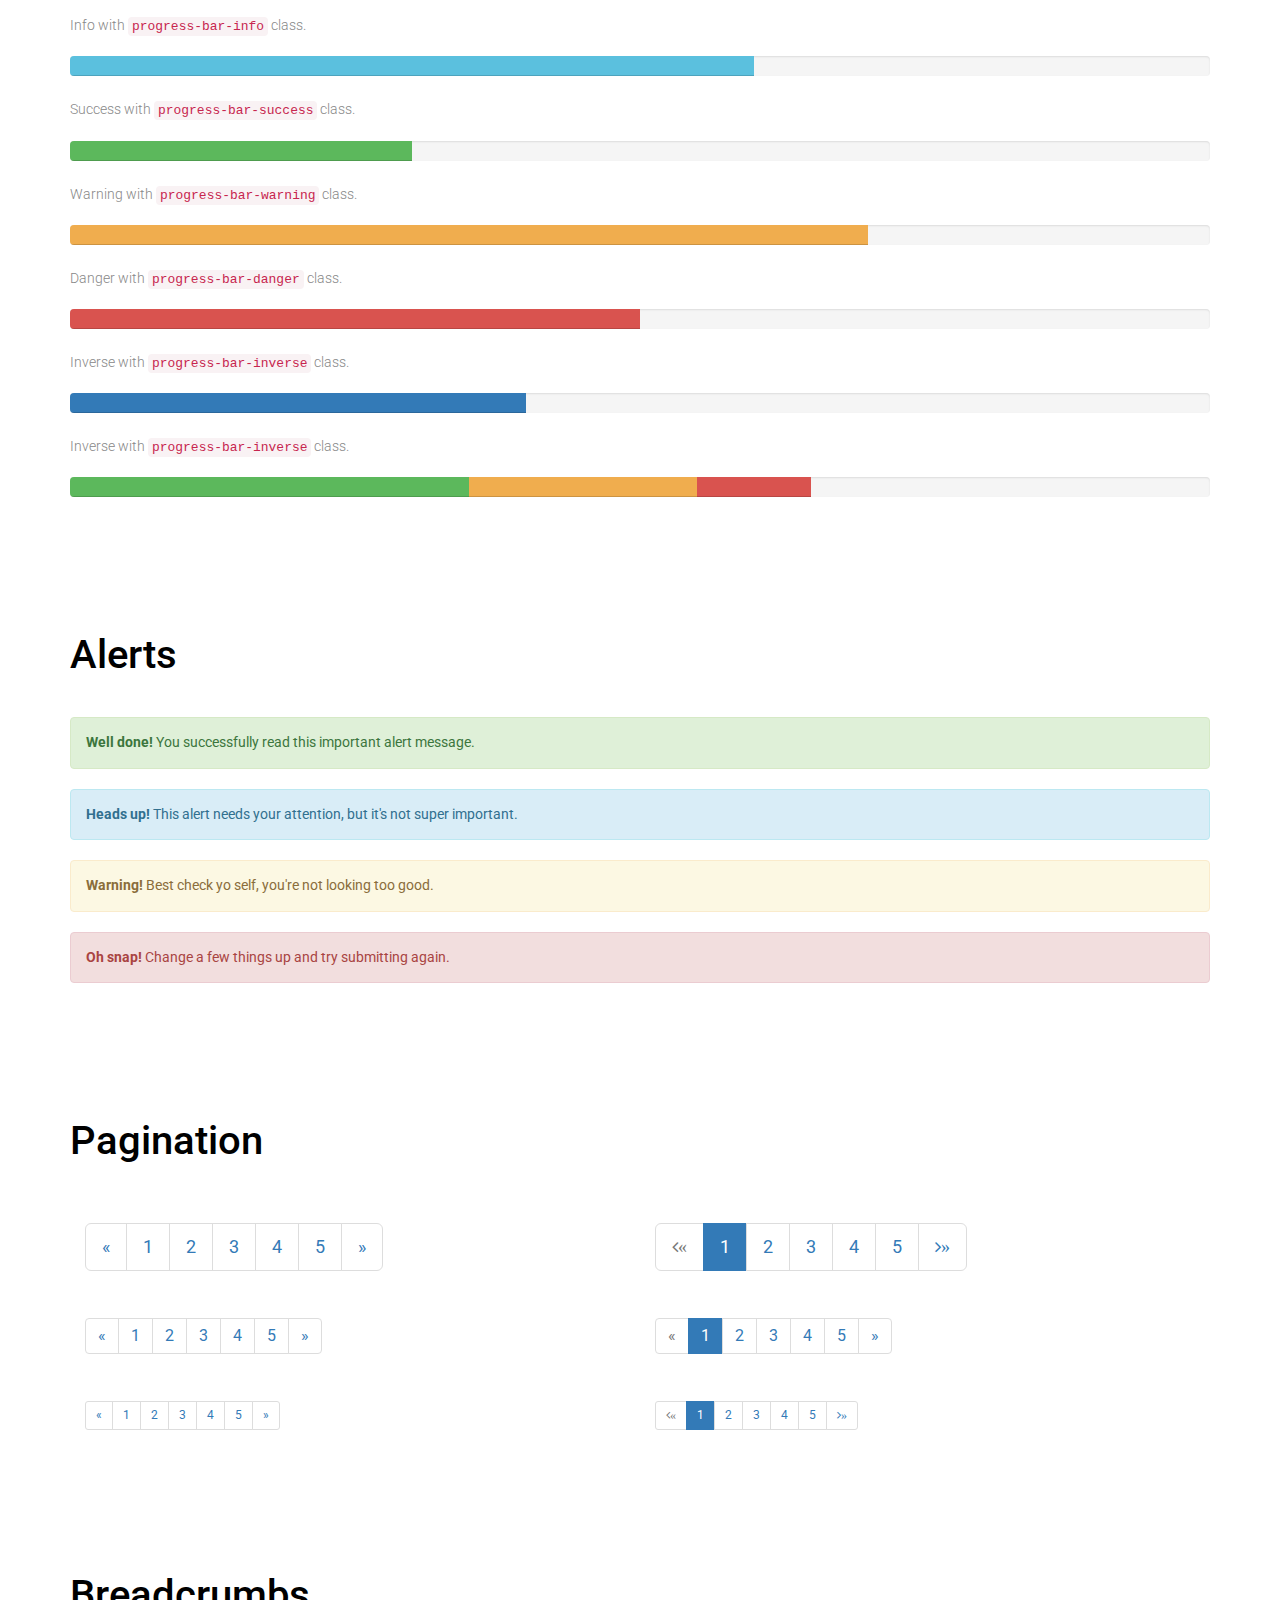
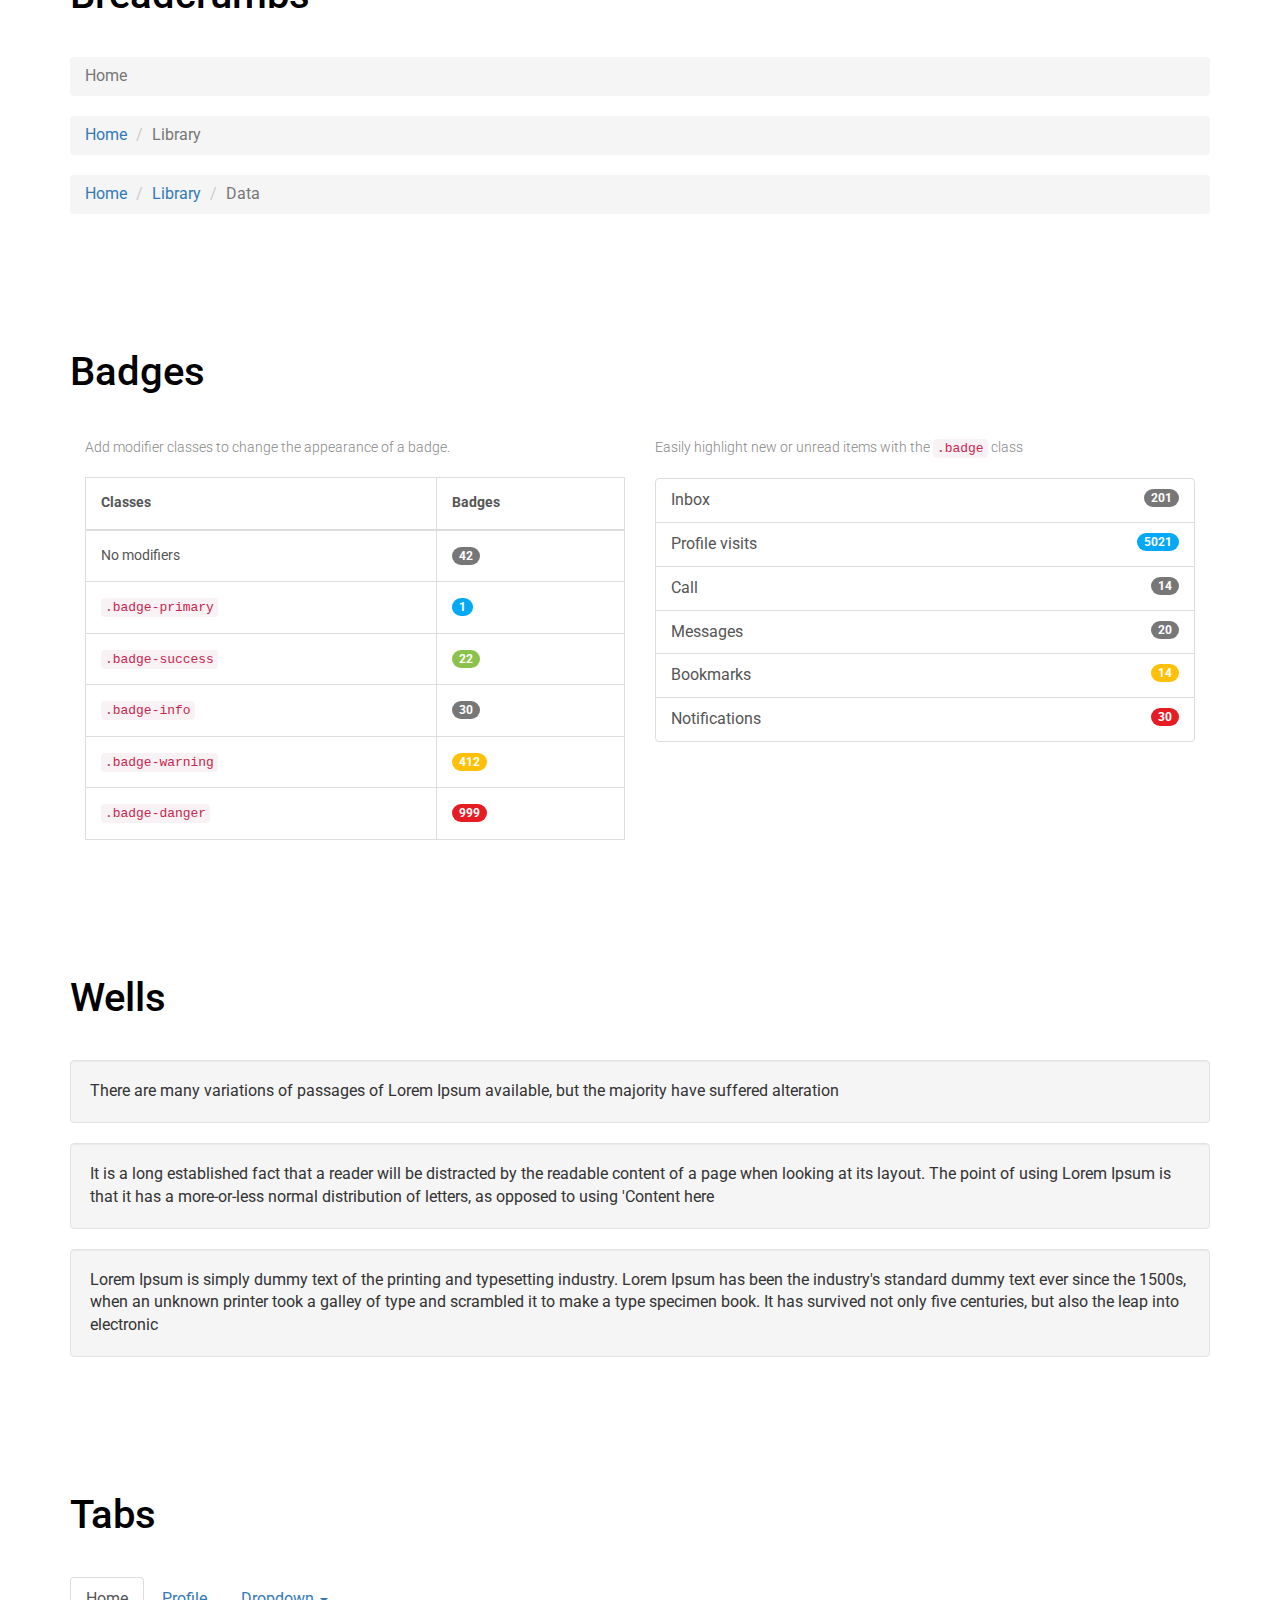
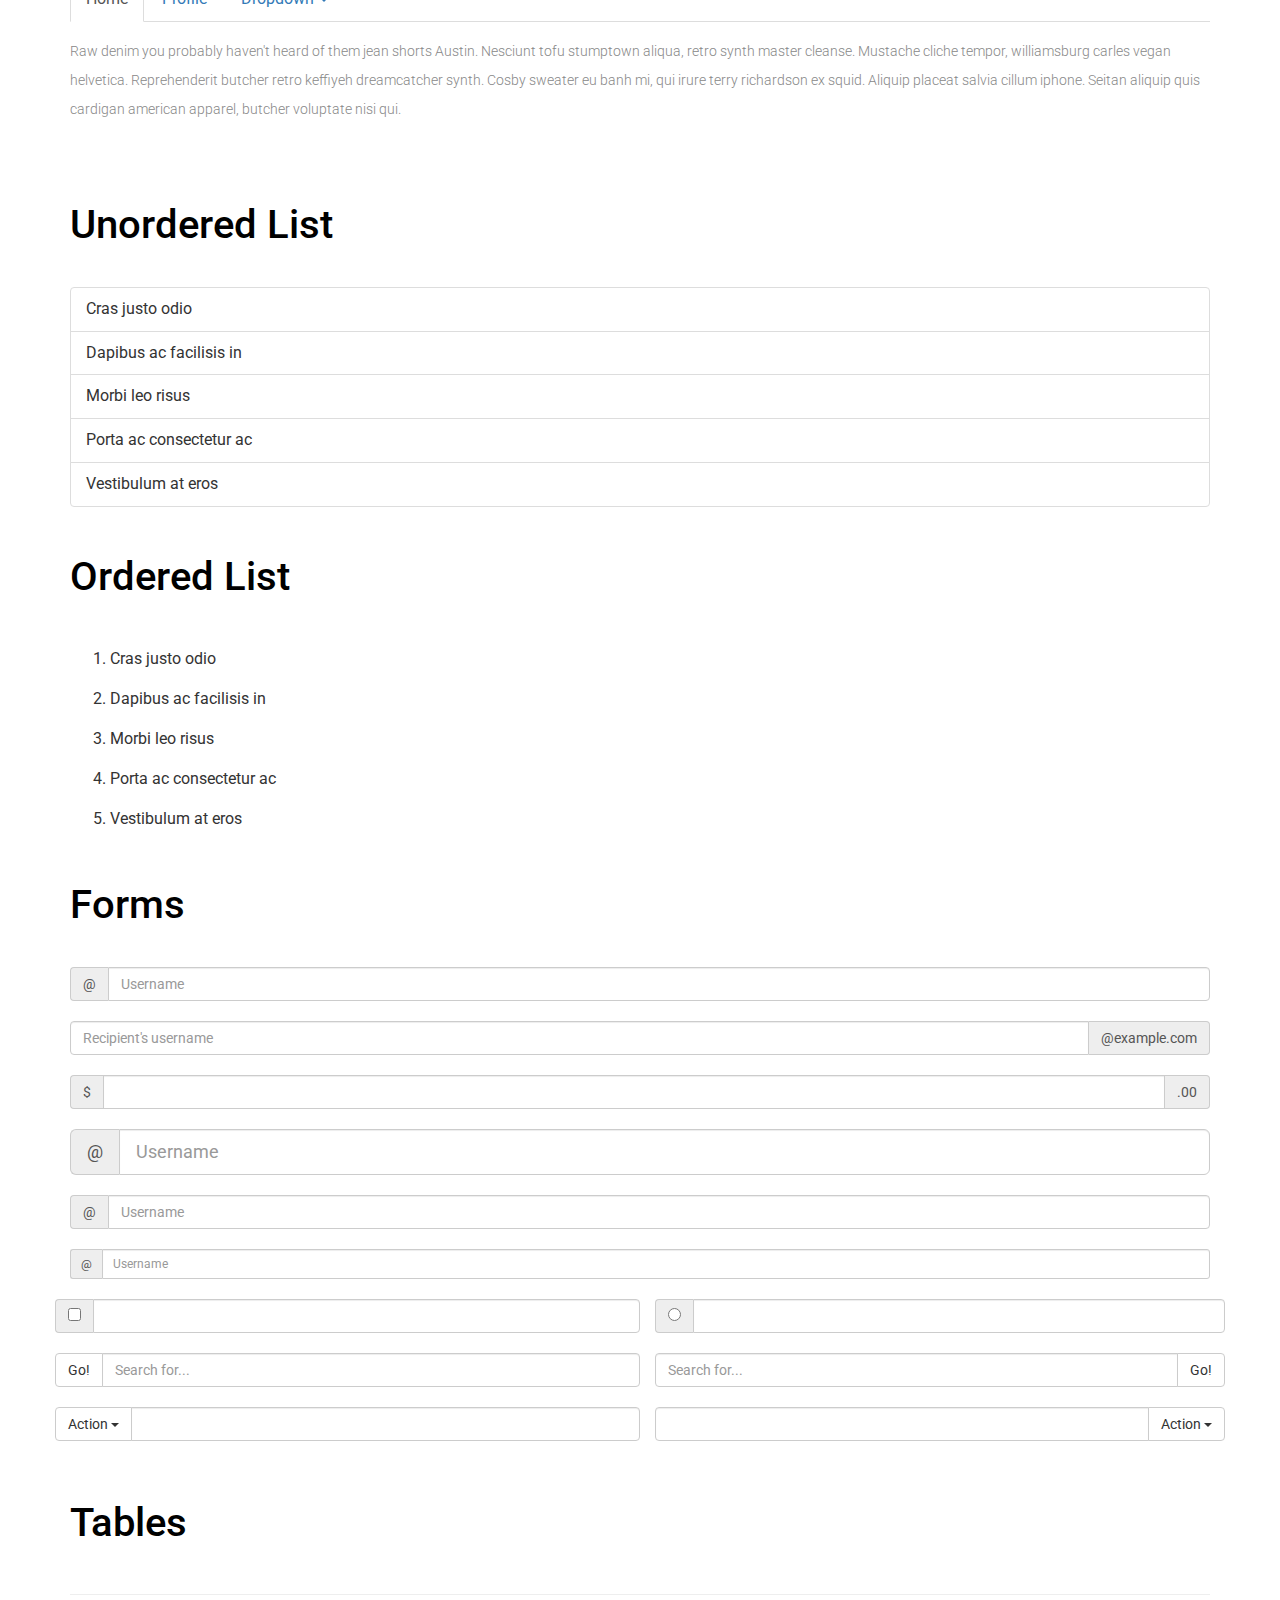
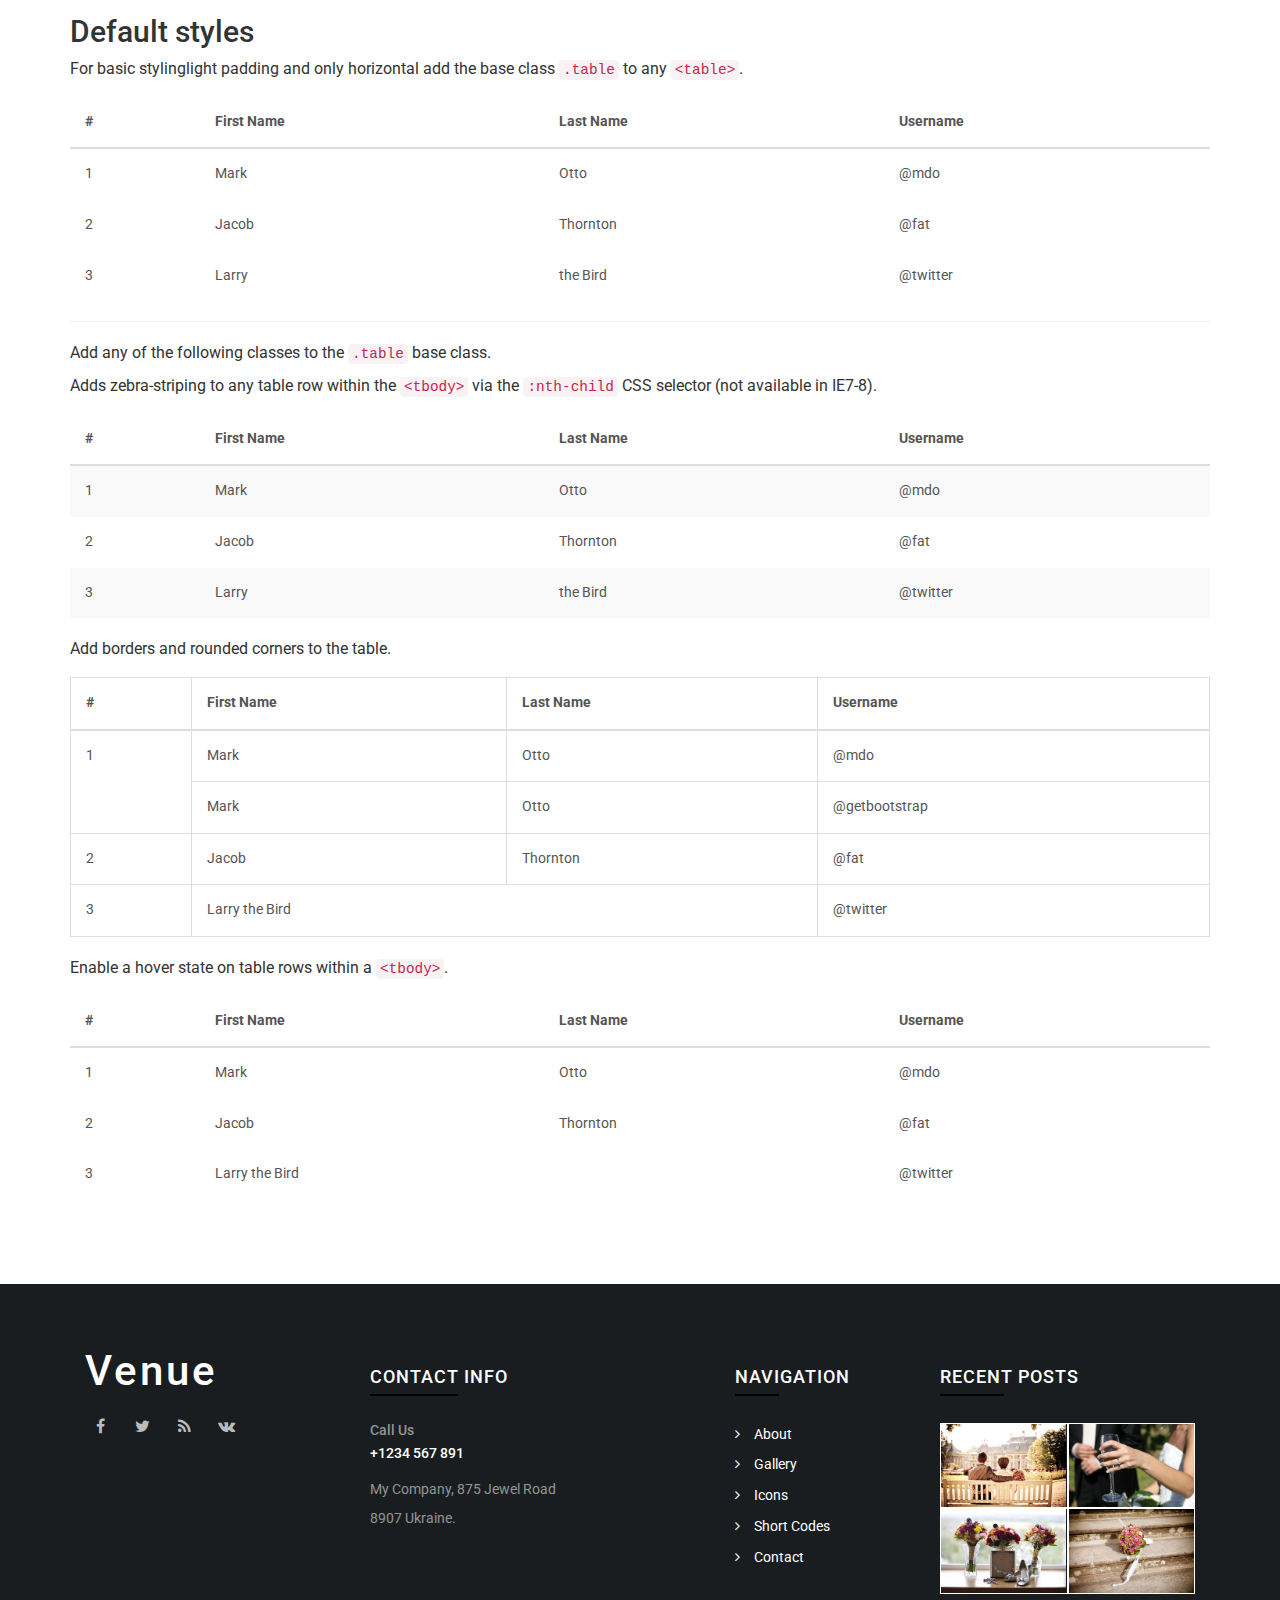
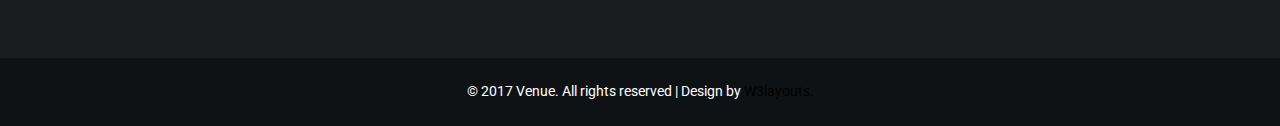
<file: codes.html>
<!--A Design by W3layouts
Author: W3layout
Author URL: http://w3layouts.com
License: Creative Commons Attribution 3.0 Unported
License URL: http://creativecommons.org/licenses/by/3.0/
-->
<!DOCTYPE html>
<html lang="en">
<head>
<title>Venue a Wedding Category Bootstrap Responsive Website Template | Codes :: w3layouts</title>
<meta name="viewport" content="width=device-width, initial-scale=1">
<meta charset="utf-8">
<meta name="keywords" content="Venue Responsive web template, Bootstrap Web Templates, Flat Web Templates, Android Compatible web template, 
Smartphone Compatible web template, free webdesigns for Nokia, Samsung, LG, SonyEricsson, Motorola web design" />
<script type="application/x-javascript"> addEventListener("load", function() { setTimeout(hideURLbar, 0); }, false); function hideURLbar(){ window.scrollTo(0,1); } </script>
<!-- bootstrap-css -->
<link href="css/bootstrap.css" rel="stylesheet" type="text/css" media="all" />
<!--// bootstrap-css -->
<!-- css -->
<link rel="stylesheet" href="css/style.css" type="text/css" media="all" />
<!--// css -->
<!-- font-awesome icons -->
<link href="css/font-awesome.css" rel="stylesheet"> 
<!-- //font-awesome icons -->
<!-- font -->
<link href="//fonts.googleapis.com/css?family=Pacifico" rel="stylesheet">
<link href="//fonts.googleapis.com/css?family=Roboto:100,100i,300,300i,400,400i,500,500i,700,700i,900,900i" rel="stylesheet">
<!-- //font -->
<script src="js/jquery-1.11.1.min.js"></script>
<script src="js/bootstrap.js"></script>
<script type="text/javascript">
	jQuery(document).ready(function($) {
		$(".scroll").click(function(event){		
			event.preventDefault();
			$('html,body').animate({scrollTop:$(this.hash).offset().top},1000);
		});
	});
</script> 
<!--[if lt IE 9]>
  <script src="https://oss.maxcdn.com/libs/html5shiv/3.7.0/html5shiv.js"></script>
<![endif]-->
</head>
<body>
	<!-- banner -->
	<div class="banner">
		<div class="header">
			<div class="container">
				<div class="header-left">
					<div class="w3layouts-logo">
						<h1>
							<a href="index.html">Venue</a>
						</h1>
					</div>
				</div>
			</div>
		</div>
		<div class="header-bottom agileinfo-header-bottom">
			<div class="container">
				<div class="top-nav">
						<nav class="navbar navbar-default">
								<div class="navbar-header">
									<button type="button" class="navbar-toggle collapsed" data-toggle="collapse" data-target="#bs-example-navbar-collapse-1">
										<span class="sr-only">Toggle navigation</span>
										<span class="icon-bar"></span>
										<span class="icon-bar"></span>
										<span class="icon-bar"></span>
									</button>
								</div>
							<!-- Collect the nav links, forms, and other content for toggling -->
							<div class="collapse navbar-collapse" id="bs-example-navbar-collapse-1">
								<ul class="nav navbar-nav">
									<li><a href="index.html">Home</a></li>
									<li><a href="about.html">About</a></li>
									<li><a href="gallery.html">Gallery</a></li>
									<li class="dropdown">
										<a href="codes.html" class="dropdown-toggle active" data-hover="Pages" data-toggle="dropdown">Pages <b class="caret"></b></a>
										<ul class="dropdown-menu">
											<li><a href="icons.html">Icons</a></li>
											<li><a href="codes.html">Short Codes</a></li>
										</ul>
									</li>
									<li><a href="contact.html">Contact</a></li>
								</ul>	
								<div class="clearfix"> </div>
							</div>	
						</nav>		
				</div>
			</div>
		</div>
	</div>
	<!-- //banner -->
	<!-- breadcrumbs -->
	<div class="breadcrumbs">
		<div class="container">
			<div class="w3layouts_breadcrumbs_left">
				<ul>
					<li><i class="fa fa-home" aria-hidden="true"></i><a href="index.html">Home</a><span>/</span></li>
					<li><i class="fa fa-info-circle" aria-hidden="true"></i>Short Codes</li>
				</ul>
			</div>
			<div class="w3layouts_breadcrumbs_right">
				<h2>Short Codes</h2>
			</div>
			<div class="clearfix"> </div>
		</div>
	</div>
	<!-- //breadcrumbs -->
	<!-- typography -->
	<div class="typography">
				<div class="container">
					<div class="grid_3 grid_4">
						<h3 class="hdg">Headings</h3>
						<div class="bs-example">
							<table class="table">
								<tbody>
									<tr>
										<td><h1 id="h1.-bootstrap-heading">h1. Bootstrap heading<a class="anchorjs-link" href="#h1.-bootstrap-heading"><span class="anchorjs-icon"></span></a></h1></td>
										<td class="type-info">Semibold 36px</td>
									</tr>
									<tr>
										<td><h2 id="h2.-bootstrap-heading">h2. Bootstrap heading<a class="anchorjs-link" href="#h2.-bootstrap-heading"><span class="anchorjs-icon"></span></a></h2></td>
										<td class="type-info">Semibold 30px</td>
									</tr>
									<tr>
										<td><h3 id="h3.-bootstrap-heading">h3. Bootstrap heading<a class="anchorjs-link" href="#h3.-bootstrap-heading"><span class="anchorjs-icon"></span></a></h3></td>
										<td class="type-info">Semibold 24px</td>
									</tr>
									<tr>
										<td><h4 id="h4.-bootstrap-heading">h4. Bootstrap heading<a class="anchorjs-link" href="#h4.-bootstrap-heading"><span class="anchorjs-icon"></span></a></h4></td>
										<td class="type-info">Semibold 18px</td>
									</tr>
									<tr>
										<td><h5 id="h5.-bootstrap-heading">h5. Bootstrap heading<a class="anchorjs-link" href="#h5.-bootstrap-heading"><span class="anchorjs-icon"></span></a></h5></td>
										<td class="type-info">Semibold 14px</td>
									</tr>
									<tr>
										<td><h6>h6. Bootstrap heading</h6></td>
										<td class="type-info">Semibold 12px</td>
									</tr>
								</tbody>
							</table>
						</div>
					</div>
					
					<div class="grid_3 grid_5 wow fadeInUp animated" data-wow-delay=".5s">
						<h3 class="hdg">Buttons</h3>
						<h1>
							<a href="#"><span class="label label-default">Default</span></a>
							<a href="#"><span class="label label-primary">Primary</span></a>
							<a href="#"><span class="label label-success">Success</span></a>
							<a href="#"><span class="label label-info">Info</span></a>
							<a href="#"><span class="label label-warning">Warning</span></a>
							<a href="#"><span class="label label-danger">Danger</span></a>
						</h1>
						<h2>
							<a href="#"><span class="label label-default">Default</span></a>
							<a href="#"><span class="label label-primary">Primary</span></a>
							<a href="#"><span class="label label-success">Success</span></a>
							<a href="#"><span class="label label-info">Info</span></a>
							<a href="#"><span class="label label-warning">Warning</span></a>
							<a href="#"><span class="label label-danger">Danger</span></a>
						</h2>
						<h3>
							<a href="#"><span class="label label-default">Default</span></a>
							<a href="#"><span class="label label-primary">Primary</span></a>
							<a href="#"><span class="label label-success">Success</span></a>
							<a href="#"><span class="label label-info">Info</span></a>
							<a href="#"><span class="label label-warning">Warning</span></a>
							<a href="#"><span class="label label-danger">Danger</span></a>
						</h3>
						<h4>
							<a href="#"><span class="label label-default">Default</span></a>
							<a href="#"><span class="label label-primary">Primary</span></a>
							<a href="#"><span class="label label-success">Success</span></a>
							<a href="#"><span class="label label-info">Info</span></a>
							<a href="#"><span class="label label-warning">Warning</span></a>
							<a href="#"><span class="label label-danger">Danger</span></a>
						</h4>
						<h5>
							<a href="#"><span class="label label-default">Default</span></a>
							<a href="#"><span class="label label-primary">Primary</span></a>
							<a href="#"><span class="label label-success">Success</span></a>
							<a href="#"><span class="label label-info">Info</span></a>
							<a href="#"><span class="label label-warning">Warning</span></a>
							<a href="#"><span class="label label-danger">Danger</span></a>
						</h5>
						<h6>
							<a href="#"><span class="label label-default">Default</span></a>
							<a href="#"><span class="label label-primary">Primary</span></a>
							<a href="#"><span class="label label-success">Success</span></a>
							<a href="#"><span class="label label-info">Info</span></a>
							<a href="#"><span class="label label-warning">Warning</span></a>
							<a href="#"><span class="label label-danger">Danger</span></a>
						</h6>
					</div>		
					
					<div class="grid_3 grid_5 wow fadeInUp animated" data-wow-delay=".5s">
						<h3 class="hdg">Progress Bars</h3>
						<div class="tab-content">
							<div class="tab-pane active" id="domprogress">
								<div class="progress">    
									<div class="progress-bar progress-bar-primary" style="width: 20%"></div>
								</div>
								<p>Info with <code>progress-bar-info</code> class.</p>
								<div class="progress">    
									<div class="progress-bar progress-bar-info" style="width: 60%"></div>
								</div>
								<p>Success with <code>progress-bar-success</code> class.</p>
								<div class="progress">
									<div class="progress-bar progress-bar-success" style="width: 30%"></div>
								</div>
								<p>Warning with <code>progress-bar-warning</code> class.</p>
								<div class="progress">
									<div class="progress-bar progress-bar-warning" style="width: 70%"></div>
								</div>
								<p>Danger with <code>progress-bar-danger</code> class.</p>
								<div class="progress">
									<div class="progress-bar progress-bar-danger" style="width: 50%"></div>
								</div>
								<p>Inverse with <code>progress-bar-inverse</code> class.</p>
								<div class="progress">
									<div class="progress-bar progress-bar-inverse" style="width: 40%"></div>
								</div>
								<p>Inverse with <code>progress-bar-inverse</code> class.</p>
								<div class="progress">
									<div class="progress-bar progress-bar-success" style="width: 35%"><span class="sr-only">35% Complete (success)</span></div>
									<div class="progress-bar progress-bar-warning" style="width: 20%"><span class="sr-only">20% Complete (warning)</span></div>
									<div class="progress-bar progress-bar-danger" style="width: 10%"><span class="sr-only">10% Complete (danger)</span></div>
								</div>
							</div>
						</div>
					</div>
					<div class="grid_3 grid_5 wow fadeInUp animated" data-wow-delay=".5s">
						<h3 class="hdg">Alerts</h3>
						<div class="alert alert-success" role="alert">
							<strong>Well done!</strong> You successfully read this important alert message.
						</div>
						<div class="alert alert-info" role="alert">
							<strong>Heads up!</strong> This alert needs your attention, but it's not super important.
						</div>
						<div class="alert alert-warning" role="alert">
							<strong>Warning!</strong> Best check yo self, you're not looking too good.
						</div>
						<div class="alert alert-danger" role="alert">
							<strong>Oh snap!</strong> Change a few things up and try submitting again.
						</div>
					</div>
					<div class="grid_3 grid_5 wow fadeInUp animated" data-wow-delay=".5s">
						<h3 class="hdg">Pagination</h3>
						<div class="col-md-6">
							<nav>
								<ul class="pagination pagination-lg">
									<li><a href="#" aria-label="Previous"><span aria-hidden="true">«</span></a></li>
									<li><a href="#">1</a></li>
									<li><a href="#">2</a></li>
									<li><a href="#">3</a></li>
									<li><a href="#">4</a></li>
									<li><a href="#">5</a></li>
									<li><a href="#" aria-label="Next"><span aria-hidden="true">»</span></a></li>
								</ul>
							</nav>
							<nav>
								<ul class="pagination">
									<li><a href="#" aria-label="Previous"><span aria-hidden="true">«</span></a></li>
									<li><a href="#">1</a></li>
									<li><a href="#">2</a></li>
									<li><a href="#">3</a></li>
									<li><a href="#">4</a></li>
									<li><a href="#">5</a></li>
									<li><a href="#" aria-label="Next"><span aria-hidden="true">»</span></a></li>
								</ul>
							</nav>
							<nav>
								<ul class="pagination pagination-sm">
									<li><a href="#" aria-label="Previous"><span aria-hidden="true">«</span></a></li>
									<li><a href="#">1</a></li>
									<li><a href="#">2</a></li>
									<li><a href="#">3</a></li>
									<li><a href="#">4</a></li>
									<li><a href="#">5</a></li>
									<li><a href="#" aria-label="Next"><span aria-hidden="true">»</span></a></li>
								</ul>
							</nav>
						</div>
						<div class="col-md-6">
							<ul class="pagination pagination-lg">
								<li class="disabled"><a href="#"><i class="fa fa-angle-left">«</i></a></li>
								<li class="active"><a href="#">1</a></li>
								<li><a href="#">2</a></li>
								<li><a href="#">3</a></li>
								<li><a href="#">4</a></li>
								<li><a href="#">5</a></li>
								<li><a href="#"><i class="fa fa-angle-right">»</i></a></li>
							</ul>
							<nav>
								<ul class="pagination">
									<li class="disabled"><a href="#" aria-label="Previous"><span aria-hidden="true">«</span></a></li>
									<li class="active"><a href="#">1 <span class="sr-only">(current)</span></a></li>
									<li><a href="#">2</a></li>
									<li><a href="#">3</a></li>
									<li><a href="#">4</a></li>
									<li><a href="#">5</a></li>
									<li><a href="#" aria-label="Next"><span aria-hidden="true">»</span></a></li>
								</ul>
							</nav>
							<ul class="pagination pagination-sm">
								<li class="disabled"><a href="#"><i class="fa fa-angle-left">«</i></a></li>
								<li class="active"><a href="#">1</a></li>
								<li><a href="#">2</a></li>
								<li><a href="#">3</a></li>
								<li><a href="#">4</a></li>
								<li><a href="#">5</a></li>
								<li><a href="#"><i class="fa fa-angle-right">»</i></a></li>
							</ul>
						</div>
						<div class="clearfix"> </div>
					</div>
					<div class="grid_3 grid_5 wow fadeInUp animated" data-wow-delay=".5s">
						<h3 class="hdg">Breadcrumbs</h3>
						<ol class="breadcrumb">
							<li class="active">Home</li>
						</ol>
						<ol class="breadcrumb">
							<li><a href="#">Home</a></li>
							<li class="active">Library</li>
						</ol>
						<ol class="breadcrumb">
							<li><a href="#">Home</a></li>
							<li><a href="#">Library</a></li>
							<li class="active">Data</li>
						</ol>
					</div>
					<div class="grid_3 grid_5 wow fadeInUp animated" data-wow-delay=".5s">
						<h3 class="hdg">Badges</h3>
						<div class="col-md-6">
							<p>Add modifier classes to change the appearance of a badge.</p>
							<table class="table table-bordered">
								<thead>
									<tr>
										<th>Classes</th>
										<th>Badges</th>
									</tr>
								</thead>
								<tbody>
									<tr>
										<td>No modifiers</td>
										<td><span class="badge">42</span></td>
									</tr>
									<tr>
										<td><code>.badge-primary</code></td>
										<td><span class="badge badge-primary">1</span></td>
									</tr>
									<tr>
										<td><code>.badge-success</code></td>
										<td><span class="badge badge-success">22</span></td>
									</tr>
									<tr>
										<td><code>.badge-info</code></td>
										<td><span class="badge badge-info">30</span></td>
									</tr>
									<tr>
										<td><code>.badge-warning</code></td>
										<td><span class="badge badge-warning">412</span></td>
									</tr>
									<tr>
										<td><code>.badge-danger</code></td>
										<td><span class="badge badge-danger">999</span></td>
									</tr>
								</tbody>
							</table>                    
						</div>
						<div class="col-md-6">
							<p>Easily highlight new or unread items with the <code>.badge</code> class</p>
							<div class="list-group list-group-alternate"> 
								<a href="#" class="list-group-item"><span class="badge">201</span> <i class="ti ti-email"></i> Inbox </a> 
								<a href="#" class="list-group-item"><span class="badge badge-primary">5021</span> <i class="ti ti-eye"></i> Profile visits </a> 
								<a href="#" class="list-group-item"><span class="badge">14</span> <i class="ti ti-headphone-alt"></i> Call </a> 
								<a href="#" class="list-group-item"><span class="badge">20</span> <i class="ti ti-comments"></i> Messages </a> 
								<a href="#" class="list-group-item"><span class="badge badge-warning">14</span> <i class="ti ti-bookmark"></i> Bookmarks </a> 
								<a href="#" class="list-group-item"><span class="badge badge-danger">30</span> <i class="ti ti-bell"></i> Notifications </a> 
							</div>
						</div>
					   <div class="clearfix"> </div>
					</div>	 
					<div class="grid_3 grid_5 wow fadeInUp animated" data-wow-delay=".5s">
						<h3 class="hdg">Wells</h3>
						<div class="well">
							There are many variations of passages of Lorem Ipsum available, but the majority have suffered alteration
						</div>
						<div class="well">
							It is a long established fact that a reader will be distracted by the readable content of a page when looking at its layout. The point of using Lorem Ipsum is that it has a more-or-less normal distribution of letters, as opposed to using 'Content here
						</div>
						<div class="well">
								Lorem Ipsum is simply dummy text of the printing and typesetting industry. Lorem Ipsum has been the industry's standard dummy text ever since the 1500s, when an unknown printer took a galley of type and scrambled it to make a type specimen book. It has survived not only five centuries, but also the leap into electronic
						</div>
					</div>
					<div class="grid_3 grid_5 wow fadeInUp animated" data-wow-delay=".5s">
						<h3 class="hdg">Tabs</h3>
						<div class="bs-example bs-example-tabs" role="tabpanel" data-example-id="togglable-tabs">
							<ul id="myTab" class="nav nav-tabs" role="tablist">
								<li role="presentation" class="active"><a href="#home" id="home-tab" role="tab" data-toggle="tab" aria-controls="home" aria-expanded="true">Home</a></li>
								<li role="presentation"><a href="#profile" role="tab" id="profile-tab" data-toggle="tab" aria-controls="profile">Profile</a></li>
								<li role="presentation" class="dropdown">
									<a href="#" id="myTabDrop1" class="dropdown-toggle" data-toggle="dropdown" aria-controls="myTabDrop1-contents">Dropdown <span class="caret"></span></a>
									<ul class="dropdown-menu" role="menu" aria-labelledby="myTabDrop1" id="myTabDrop1-contents">
										<li><a href="#dropdown1" tabindex="-1" role="tab" id="dropdown1-tab" data-toggle="tab" aria-controls="dropdown1">@fat</a></li>
										<li><a href="#dropdown2" tabindex="-1" role="tab" id="dropdown2-tab" data-toggle="tab" aria-controls="dropdown2">@mdo</a></li>
									</ul>
								</li>
							</ul>
							<div id="myTabContent" class="tab-content">
								<div role="tabpanel" class="tab-pane fade in active" id="home" aria-labelledby="home-tab">
									<p>Raw denim you probably haven't heard of them jean shorts Austin. Nesciunt tofu stumptown aliqua, retro synth master cleanse. Mustache cliche tempor, williamsburg carles vegan helvetica. Reprehenderit butcher retro keffiyeh dreamcatcher synth. Cosby sweater eu banh mi, qui irure terry richardson ex squid. Aliquip placeat salvia cillum iphone. Seitan aliquip quis cardigan american apparel, butcher voluptate nisi qui.</p>
								</div>
								<div role="tabpanel" class="tab-pane fade" id="profile" aria-labelledby="profile-tab">
									<p>Food truck fixie locavore, accusamus mcsweeney's marfa nulla single-origin coffee squid. Exercitation +1 labore velit, blog sartorial PBR leggings next level wes anderson artisan four loko farm-to-table craft beer twee. Qui photo booth letterpress, commodo enim craft beer mlkshk aliquip jean shorts ullamco ad vinyl cillum PBR. Homo nostrud organic, assumenda labore aesthetic magna delectus mollit. Keytar helvetica VHS salvia yr, vero magna velit sapiente labore stumptown. Vegan fanny pack odio cillum wes anderson 8-bit, sustainable jean shorts beard ut DIY ethical culpa terry richardson biodiesel. Art party scenester stumptown, tumblr butcher vero sint qui sapiente accusamus tattooed echo park.</p>
								</div>
								<div role="tabpanel" class="tab-pane fade" id="dropdown1" aria-labelledby="dropdown1-tab">
									<p>Etsy mixtape wayfarers, ethical wes anderson tofu before they sold out mcsweeney's organic lomo retro fanny pack lo-fi farm-to-table readymade. Messenger bag gentrify pitchfork tattooed craft beer, iphone skateboard locavore carles etsy salvia banksy hoodie helvetica. DIY synth PBR banksy irony. Leggings gentrify squid 8-bit cred pitchfork. Williamsburg banh mi whatever gluten-free, carles pitchfork biodiesel fixie etsy retro mlkshk vice blog. Scenester cred you probably haven't heard of them, vinyl craft beer blog stumptown. Pitchfork sustainable tofu synth chambray yr.</p>
								</div>
								<div role="tabpanel" class="tab-pane fade" id="dropdown2" aria-labelledby="dropdown2-tab">
									<p>Trust fund seitan letterpress, keytar raw denim keffiyeh etsy art party before they sold out master cleanse gluten-free squid scenester freegan cosby sweater. Fanny pack portland seitan DIY, art party locavore wolf cliche high life echo park Austin. Cred vinyl keffiyeh DIY salvia PBR, banh mi before they sold out farm-to-table VHS viral locavore cosby sweater. Lomo wolf viral, mustache readymade thundercats keffiyeh craft beer marfa ethical. Wolf salvia freegan, sartorial keffiyeh echo park vegan.</p>
								</div>
							</div>
						</div>
					</div>
					<h3 class="hdg wow fadeInUp animated" data-wow-delay=".5s">Unordered List</h3>
					<ul class="list-group wow fadeInUp animated" data-wow-delay=".5s">
					  <li class="list-group-item">Cras justo odio</li>
					  <li class="list-group-item">Dapibus ac facilisis in</li>
					  <li class="list-group-item">Morbi leo risus</li>
					  <li class="list-group-item">Porta ac consectetur ac</li>
					  <li class="list-group-item">Vestibulum at eros</li>
					</ul>
					<h3 class="hdg wow fadeInUp animated" data-wow-delay=".5s">Ordered List</h3>
					<ol class="wow fadeInUp animated" data-wow-delay=".5s">
						<li class="list-group-item1">Cras justo odio</li>
						<li class="list-group-item1">Dapibus ac facilisis in</li>
						<li class="list-group-item1">Morbi leo risus</li>
						<li class="list-group-item1">Porta ac consectetur ac</li>
						<li class="list-group-item1">Vestibulum at eros</li>
					</ol>
					<h3 class="hdg wow fadeInUp animated" data-wow-delay=".5s">Forms</h3>
					<div class="input-group wow fadeInUp animated" data-wow-delay=".5s">
						<span class="input-group-addon" id="basic-addon1">@</span>
						<input type="text" class="form-control" placeholder="Username" aria-describedby="basic-addon1">
					</div>
					<div class="input-group wow fadeInUp animated" data-wow-delay=".5s">
						<input type="text" class="form-control" placeholder="Recipient's username" aria-describedby="basic-addon2">
						<span class="input-group-addon" id="basic-addon2">@example.com</span>
					</div>
					<div class="input-group wow fadeInUp animated" data-wow-delay=".5s">
						<span class="input-group-addon">$</span>
							<input type="text" class="form-control" aria-label="Amount (to the nearest dollar)">
						<span class="input-group-addon">.00</span>
					</div>
					<div class="input-group input-group-lg wow fadeInUp animated" data-wow-delay=".5s">
						<span class="input-group-addon" id="sizing-addon1">@</span>
						<input type="text" class="form-control" placeholder="Username" aria-describedby="sizing-addon1">
					</div>
					<div class="input-group wow fadeInUp animated" data-wow-delay=".5s">
						<span class="input-group-addon" id="sizing-addon2">@</span>
						<input type="text" class="form-control" placeholder="Username" aria-describedby="sizing-addon2">
					</div>
					<div class="input-group input-group-sm wow fadeInUp animated" data-wow-delay=".5s">
						<span class="input-group-addon" id="sizing-addon3">@</span>
						<input type="text" class="form-control" placeholder="Username" aria-describedby="sizing-addon3">
					</div>
					<div class="row wow fadeInUp animated" data-wow-delay=".5s">
						<div class="col-lg-6 in-gp-tl">
							<div class="input-group">
								<span class="input-group-addon">
									<input type="checkbox" aria-label="...">
								</span>
								<input type="text" class="form-control" aria-label="...">
							</div><!-- /input-group -->
						</div><!-- /.col-lg-6 -->
						<div class="col-lg-6 in-gp-tb">
							<div class="input-group">
								<span class="input-group-addon">
									<input type="radio" aria-label="...">
								</span>
								<input type="text" class="form-control" aria-label="...">
							</div><!-- /input-group -->
						</div><!-- /.col-lg-6 -->
					</div><!-- /.row -->
					<div class="row wow fadeInUp animated" data-wow-delay=".5s">
						<div class="col-lg-6 in-gp-tl">
							<div class="input-group">
								<span class="input-group-btn">
									<button class="btn btn-default" type="button">Go!</button>
								</span>
								<input type="text" class="form-control" placeholder="Search for...">
							</div><!-- /input-group -->
						</div><!-- /.col-lg-6 -->
						<div class="col-lg-6 in-gp-tb">
							<div class="input-group">
								<input type="text" class="form-control" placeholder="Search for...">
								<span class="input-group-btn">
									<button class="btn btn-default" type="button">Go!</button>
								</span>
							</div><!-- /input-group -->
						</div><!-- /.col-lg-6 -->
					</div><!-- /.row -->
					<div class="row wow fadeInUp animated" data-wow-delay=".5s">
						<div class="col-lg-6 in-gp-tl">
							<div class="input-group">
								<div class="input-group-btn">
									<button type="button" class="btn btn-default dropdown-toggle" data-toggle="dropdown" aria-haspopup="true" aria-expanded="false">Action <span class="caret"></span></button>
									<ul class="dropdown-menu">
										<li><a href="#">Action</a></li>
										<li><a href="#">Another action</a></li>
										<li><a href="#">Something else here</a></li>
										<li role="separator" class="divider"></li>
										<li><a href="#">Separated link</a></li>
									</ul>
								</div><!-- /btn-group -->
								<input type="text" class="form-control" aria-label="...">
							</div><!-- /input-group -->
						</div><!-- /.col-lg-6 -->
						<div class="col-lg-6 in-gp-tb">
							<div class="input-group">
								<input type="text" class="form-control" aria-label="...">
								<div class="input-group-btn">
									<button type="button" class="btn btn-default dropdown-toggle" data-toggle="dropdown" aria-haspopup="true" aria-expanded="false">Action <span class="caret"></span></button>
									<ul class="dropdown-menu dropdown-menu-right">
										<li><a href="#">Action</a></li>
										<li><a href="#">Another action</a></li>
										<li><a href="#">Something else here</a></li>
										<li role="separator" class="divider"></li>
										<li><a href="#">Separated link</a></li>
									</ul>
								</div><!-- /btn-group -->
							</div><!-- /input-group -->
						</div><!-- /.col-lg-6 -->
					</div><!-- /.row -->
					<div class="page-header wow fadeInUp animated" data-wow-delay=".5s">
						<h3 class="hdg">Tables</h3>
					</div>
					<h2 class="typoh2 wow fadeInUp animated" data-wow-delay=".5s">Default styles</h2>
					<p class="wow fadeInUp animated" data-wow-delay=".5s">For basic stylinglight padding and only horizontal add the base class <code>.table</code> to any <code>&lt;table&gt;</code>.</p>
					<div class="bs-docs-example wow fadeInUp animated" data-wow-delay=".5s">
						<table class="table">
							<thead>
								<tr>
									<th>#</th>
									<th>First Name</th>
									<th>Last Name</th>
									<th>Username</th>
								</tr>
							</thead>
							<tbody>
								<tr>
									<td>1</td>
									<td>Mark</td>
									<td>Otto</td>
									<td>@mdo</td>
								</tr>
								<tr>
									<td>2</td>
									<td>Jacob</td>
									<td>Thornton</td>
									<td>@fat</td>
								</tr>
								<tr>
									<td>3</td>
									<td>Larry</td>
									<td>the Bird</td>
									<td>@twitter</td>
								</tr>
							</tbody>
						</table>
					</div>
					<hr class="bs-docs-separator">
					<p class="wow fadeInUp animated" data-wow-delay=".5s">Add any of the following classes to the <code>.table</code> base class.</p>
					<p class="wow fadeInUp animated" data-wow-delay=".5s">Adds zebra-striping to any table row within the <code>&lt;tbody&gt;</code> via the <code>:nth-child</code> CSS selector (not available in IE7-8).</p>
					<div class="bs-docs-example wow fadeInUp animated" data-wow-delay=".5s">
						<table class="table table-striped">
							<thead>
								<tr>
									<th>#</th>
									<th>First Name</th>
									<th>Last Name</th>
									<th>Username</th>
								</tr>
							</thead>
							<tbody>
								<tr>
									<td>1</td>
									<td>Mark</td>
									<td>Otto</td>
									<td>@mdo</td>
								</tr>
								<tr>
									<td>2</td>
									<td>Jacob</td>
									<td>Thornton</td>
									<td>@fat</td>
								</tr>
								<tr>
									<td>3</td>
									<td>Larry</td>
									<td>the Bird</td>
									<td>@twitter</td>
								</tr>
							</tbody>
						</table>
					</div>
					<p class="wow fadeInUp animated" data-wow-delay=".5s">Add borders and rounded corners to the table.</p>
					<div class="bs-docs-example wow fadeInUp animated" data-wow-delay=".5s">
						<table class="table table-bordered">
							<thead>
								<tr>
									<th>#</th>
									<th>First Name</th>
									<th>Last Name</th>
									<th>Username</th>
								</tr>
							</thead>
							<tbody>
								<tr>
									<td rowspan="2">1</td>
									<td>Mark</td>
									<td>Otto</td>
									<td>@mdo</td>
								</tr>
								<tr>
									<td>Mark</td>
									<td>Otto</td>
									<td>@getbootstrap</td>
								</tr>
								<tr>
									<td>2</td>
									<td>Jacob</td>
									<td>Thornton</td>
									<td>@fat</td>
								</tr>
								<tr>
									<td>3</td>
									<td colspan="2">Larry the Bird</td>
									<td>@twitter</td>
								</tr>
							</tbody>
						</table>
					</div>
					<p class="wow fadeInUp animated" data-wow-delay=".5s">Enable a hover state on table rows within a <code>&lt;tbody&gt;</code>.</p>
					<div class="bs-docs-example wow fadeInUp animated" data-wow-delay=".5s">
						<table class="table table-hover">
							<thead>
								<tr>
								  <th>#</th>
								  <th>First Name</th>
								  <th>Last Name</th>
								  <th>Username</th>
								</tr>
							</thead>
							<tbody>
								<tr>
								  <td>1</td>
								  <td>Mark</td>
								  <td>Otto</td>
								  <td>@mdo</td>
								</tr>
								<tr>
								  <td>2</td>
								  <td>Jacob</td>
								  <td>Thornton</td>
								  <td>@fat</td>
								</tr>
								<tr>
								  <td>3</td>
								  <td colspan="2">Larry the Bird</td>
								  <td>@twitter</td>
								</tr>
							</tbody>
						</table>
					</div>
				</div>
	</div>
	<!-- //typography -->
	<!-- footer -->
	<div class="footer">
		<div class="container">
			<div class="w3agile_footer_grids">
				<div class="col-md-3 agileinfo_footer_grid">
					<div class="agileits_w3layouts_footer_logo">
						<h5><a href="index.html">Venue</a></h5>
						<div class="agileinfo-social-grids">
							<ul>
								<li><a href="#"><i class="fa fa-facebook"></i></a></li>
								<li><a href="#"><i class="fa fa-twitter"></i></a></li>
								<li><a href="#"><i class="fa fa-rss"></i></a></li>
								<li><a href="#"><i class="fa fa-vk"></i></a></li>
							</ul>
						</div>
					</div>
				</div>
				<div class="col-md-4 agileinfo_footer_grid">
					<h3>Contact Info</h3>
					<h4>Call Us <span>+1234 567 891</span></h4>
					<p>My Company, 875 Jewel Road <span>8907 Ukraine.</span></p>
				</div>
				<div class="col-md-2 agileinfo_footer_grid agileinfo_footer_grid1">
					<h3>Navigation</h3>
					<ul class="w3layouts_footer_nav">
						<li><a href="about.html"><i class="fa fa-angle-right" aria-hidden="true"></i>About</a></li>
						<li><a href="gallery.html"><i class="fa fa-angle-right" aria-hidden="true"></i>Gallery</a></li>
						<li><a href="icons.html"><i class="fa fa-angle-right" aria-hidden="true"></i>Icons</a></li>
						<li><a href="codes.html"><i class="fa fa-angle-right" aria-hidden="true"></i>Short Codes</a></li>
						<li><a href="contact.html"><i class="fa fa-angle-right" aria-hidden="true"></i>Contact</a></li>
					</ul>
				</div>
				<div class="col-md-3 agileinfo_footer_grid">
					<h3>Recent Posts</h3>
					<div class="agileinfo_footer_grid_left">
						<a href="single.html"><img src="images/6.jpg" alt=" " class="img-responsive" /></a>
					</div>
					<div class="agileinfo_footer_grid_left">
						<a href="single.html"><img src="images/2.jpg" alt=" " class="img-responsive" /></a>
					</div>
					<div class="agileinfo_footer_grid_left">
						<a href="single.html"><img src="images/7.jpg" alt=" " class="img-responsive" /></a>
					</div>
					<div class="agileinfo_footer_grid_left">
						<a href="single.html"><img src="images/3.jpg" alt=" " class="img-responsive" /></a>
					</div>
					<div class="clearfix"> </div>
				</div>
				<div class="clearfix"> </div>
			</div>
		</div>
		<div class="w3_agileits_footer_copy">
			<div class="container">
				<p>© 2017 Venue. All rights reserved | Design by <a href="http://w3layouts.com">W3layouts.</a></p>
			</div>
		</div>
	</div>
	<!-- //footer -->
	<script src="js/SmoothScroll.min.js"></script>

	<script type="text/javascript" src="js/move-top.js"></script>
	<script type="text/javascript" src="js/easing.js"></script>
	<!-- here stars scrolling icon -->
	<script type="text/javascript">
		$(document).ready(function() {
			/*
				var defaults = {
				containerID: 'toTop', // fading element id
				containerHoverID: 'toTopHover', // fading element hover id
				scrollSpeed: 1200,
				easingType: 'linear' 
				};
			*/
								
			$().UItoTop({ easingType: 'easeOutQuart' });
								
			});
	</script>
	<!-- //here ends scrolling icon -->
</body>	
</html>
</file>
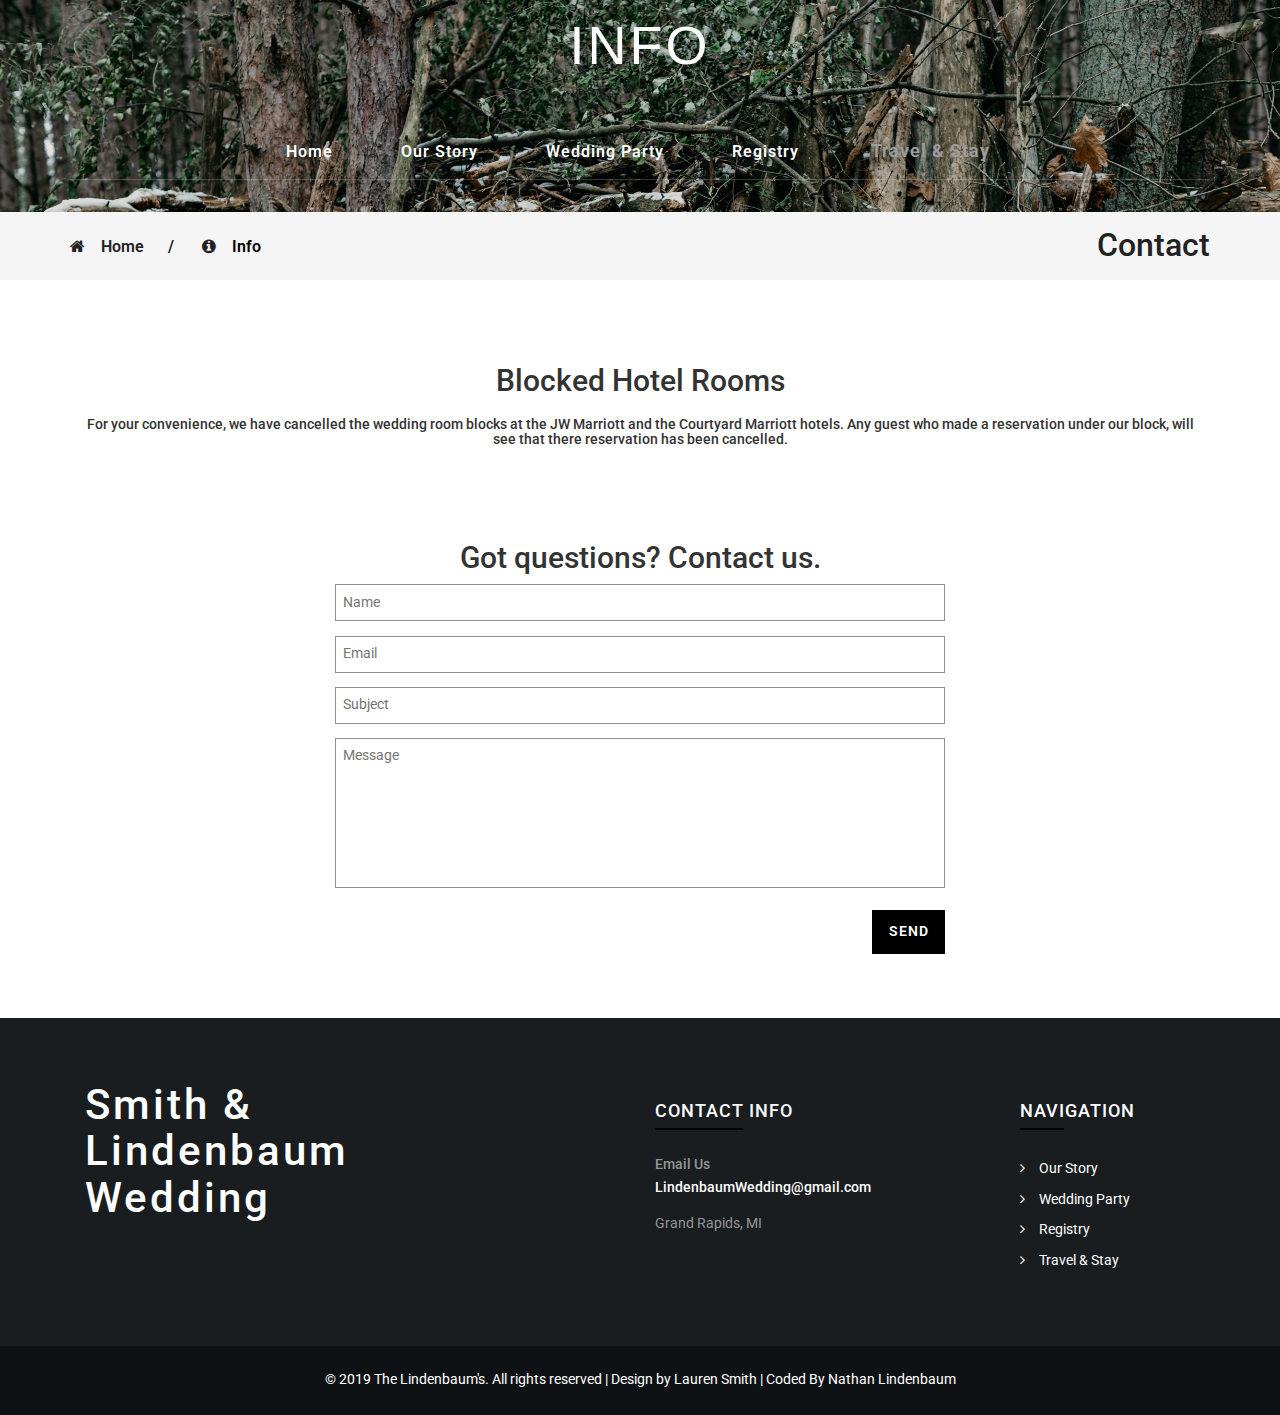
<file: contact.html>
<!--A Design by W3layouts
Author: W3layout
Author URL: http://w3layouts.com
License: Creative Commons Attribution 3.0 Unported
License URL: http://creativecommons.org/licenses/by/3.0/
-->
<!DOCTYPE html>
<html lang="en">
<head>
	<title>Lindenbaum Wedding</title>
	<meta name="viewport" content="width=device-width, initial-scale=1">
	<meta charset="utf-8">
	<meta name="keywords" content="Lindenbaum, Wedding, Lauren, Nathan" />
<script type="application/x-javascript"> addEventListener("load", function() { setTimeout(hideURLbar, 0); }, false); function hideURLbar(){ window.scrollTo(0,1); } </script>
<!-- bootstrap-css -->
<link href="css/bootstrap.css" rel="stylesheet" type="text/css" media="all" />
<!--// bootstrap-css -->
<!-- css -->
<link rel="stylesheet" href="css/style.css" type="text/css" media="all" />
<!--// css -->
<!-- font-awesome icons -->
<link href="css/font-awesome.css" rel="stylesheet"> 
<!-- //font-awesome icons -->
<!-- font -->
<link href="//fonts.googleapis.com/css?family=Pacifico" rel="stylesheet">
<link href="//fonts.googleapis.com/css?family=Roboto:100,100i,300,300i,400,400i,500,500i,700,700i,900,900i" rel="stylesheet">
<!-- //font -->
	<!-- favicon -->
	<link rel="shortcut icon" type="image/png" href="images/newNRLicon.png"/>
	<!-- //favicon -->
<script src="js/jquery-1.11.1.min.js"></script>
<script src="js/bootstrap.js"></script>
<script type="text/javascript">
	jQuery(document).ready(function($) {
		$(".scroll").click(function(event){		
			event.preventDefault();
			$('html,body').animate({scrollTop:$(this.hash).offset().top},1000);
		});
	});
</script>

	<script>
		$(function(){
			$("#header").load("header.html");
			$("#footer").load("footer.html");
		});
	</script>
<!--[if lt IE 9]>
  <script src="https://oss.maxcdn.com/libs/html5shiv/3.7.0/html5shiv.js"></script>
<![endif]-->
</head>
<body>
	<!-- banner -->
	<div class="banner">
		<div class="header">
			<div class="container">
				<div class="header-left">
					<div class="w3layouts-logo">
						<h1>
							<a href="index.html">Info</a>
						</h1>
					</div>
				</div>
			</div>
		</div>
		<div class="header-bottom agileinfo-header-bottom">
			<div class="container">
				<div class="top-nav">
					<nav class="navbar navbar-default">
						<div class="navbar-header">
							<button type="button" class="navbar-toggle collapsed" data-toggle="collapse" data-target="#bs-example-navbar-collapse-1">
								<span class="sr-only">Toggle navigation</span>
								<span class="icon-bar"></span>
								<span class="icon-bar"></span>
								<span class="icon-bar"></span>
							</button>
						</div>
						<!-- Collect the nav links, forms, and other content for toggling -->
                        <div class="collapse navbar-collapse" id="bs-example-navbar-collapse-1">
                            <ul class="nav navbar-nav">
                                <li><a href="index.html">Home</a></li>
                                <li><a href="about.html">Our Story</a></li>
                                <li><a href="weddingParty.html">Wedding Party</a></li>
								<li><a href="registry.html">Registry</a></li>
                                <li><a class="active" href="contact.html">Travel & Stay</a></li>
                            </ul>
                            <div class="clearfix"> </div>
                        </div>
					</nav>
				</div>
			</div>
		</div>
	</div>
	<!-- //banner -->
	<!-- breadcrumbs -->
	<div class="breadcrumbs">
		<div class="container">
			<div class="w3layouts_breadcrumbs_left">
				<ul>
					<li><i class="fa fa-home" aria-hidden="true"></i><a href="index.html">Home</a><span>/</span></li>
					<li><i class="fa fa-info-circle" aria-hidden="true"></i>Info</li>
				</ul>
			</div>
			<div class="w3layouts_breadcrumbs_right">
				<h2>Contact</h2>
			</div>
			<div class="clearfix"> </div>
		</div>
	</div>
	<!-- //breadcrumbs -->
	<!-- contact -->
	<div class="contact-top">
		<!-- container -->
		<div class="container">
			<div class="col-md-6 col-md-offset-3 text-center">
				<h2>Blocked Hotel Rooms</h2>
			</div>
				<div class="col-md-12 text-center">
					<h5>For your convenience, we have cancelled the wedding room blocks at the JW Marriott and the Courtyard Marriott hotels. Any guest who made a reservation under our block, will see that there reservation has been cancelled.</h5>
				</div>
			</div>
			<div class="mail-grids">
				<div class="col-md-6 col-md-offset-3 contact-form text-center">
					<h2>Got questions? Contact us.</h2>
					<form action="mailto:lindenbaumWedding@gmail.com" method="post">
						<input type="text" name="Name" placeholder="Name" required="">
						<input type="email" name="Email" placeholder="Email" required="">
						<input type="text" name="Subject" placeholder="Subject" required="">
						<textarea name="Message" placeholder="Message" required=""></textarea>
						<input type="submit" value="SEND">
					</form>
				</div>
				<div class="clearfix"> </div>
			</div>
		</div>
		<!-- //container -->
	</div>
	<!-- //contact -->
	<!-- footer -->
	<div id="footer" class="footer">
	</div>
	<!-- //footer -->
	<script src="js/SmoothScroll.min.js"></script>

	<script type="text/javascript" src="js/move-top.js"></script>
	<script type="text/javascript" src="js/easing.js"></script>
	<!-- here stars scrolling icon -->
	<script type="text/javascript">
		$(document).ready(function() {
			/*
				var defaults = {
				containerID: 'toTop', // fading element id
				containerHoverID: 'toTopHover', // fading element hover id
				scrollSpeed: 1200,
				easingType: 'linear' 
				};
			*/
								
			$().UItoTop({ easingType: 'easeOutQuart' });
								
			});
	</script>
	<!-- //here ends scrolling icon -->
</body>	
</html>
</file>
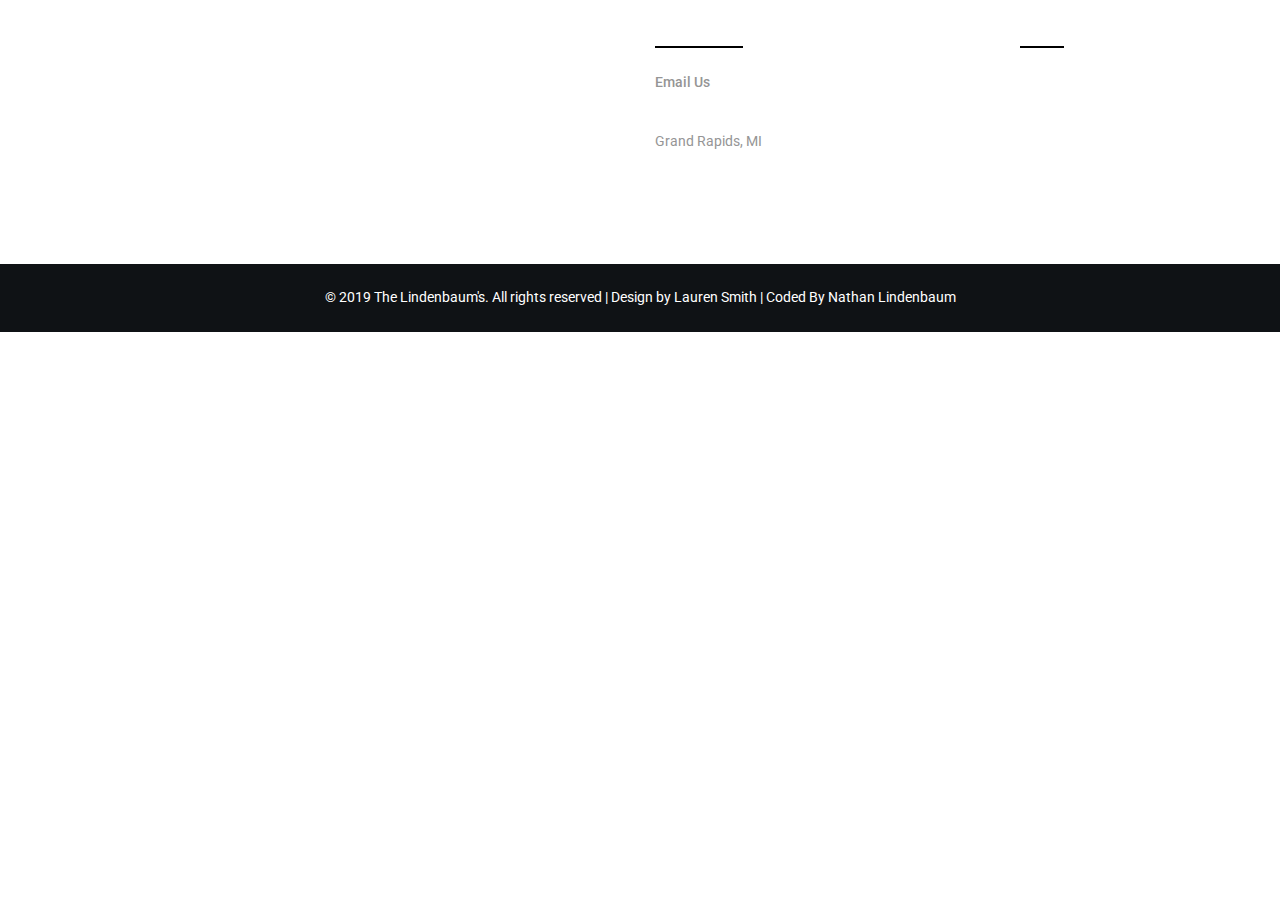
<file: footer.html>
<!DOCTYPE html>
<html lang="en">
<head>
    <meta charset="UTF-8">
    <meta name="viewport" content="width=device-width, initial-scale=1">
    <meta charset="utf-8">
    <meta name="keywords" content="Venue Responsive web template, Bootstrap Web Templates, Flat Web Templates, Android Compatible web template,
Smartphone Compatible web template, free webdesigns for Nokia, Samsung, LG, SonyEricsson, Motorola web design" />
    <script type="application/x-javascript"> addEventListener("load", function() { setTimeout(hideURLbar, 0); }, false); function hideURLbar(){ window.scrollTo(0,1); } </script>
    <!-- bootstrap-css -->
    <link href="css/bootstrap.css" rel="stylesheet" type="text/css" media="all" />
    <!--// bootstrap-css -->
    <!-- css -->
    <link rel="stylesheet" href="css/style.css" type="text/css" media="all" />
    <!--// css -->
    <!-- font-awesome icons -->
    <link href="css/font-awesome.css" rel="stylesheet">
    <!-- //font-awesome icons -->
    <!-- font -->
    <link href="//fonts.googleapis.com/css?family=Pacifico" rel="stylesheet">
    <link href="//fonts.googleapis.com/css?family=Roboto:100,100i,300,300i,400,400i,500,500i,700,700i,900,900i" rel="stylesheet">
    <!-- //font -->
    <script src="js/jquery-1.11.1.min.js"></script>
    <script src="js/bootstrap.js"></script>
    <script type="text/javascript">
        jQuery(document).ready(function($) {
            $(".scroll").click(function(event){
                event.preventDefault();
                $('html,body').animate({scrollTop:$(this.hash).offset().top},1000);
            });
        });
    </script>
    <title>Footer</title>
</head>
<body>
<div class="container">
    <div class="w3agile_footer_grids">
        <div class="col-md-3 agileinfo_footer_grid">
            <div class="agileits_w3layouts_footer_logo">
                <h5><a href="index.html">Smith & Lindenbaum Wedding</a></h5>
            </div>
        </div>
        <div class="col-md-3 agileinfo_footer_grid">
        </div>
        <div class="col-md-4 agileinfo_footer_grid">
            <h3>Contact Info</h3>
            <h4>Email Us <span>LindenbaumWedding@gmail.com</span></h4>
            <p>Grand Rapids, MI</p>
        </div>
        <div class="col-md-2 agileinfo_footer_grid agileinfo_footer_grid1">
            <h3>Navigation</h3>
            <ul class="w3layouts_footer_nav">
                <li><a href="about.html"><i class="fa fa-angle-right" aria-hidden="true"></i>Our Story</a></li>
                <li><a href="weddingParty.html"><i class="fa fa-angle-right" aria-hidden="true"></i>Wedding Party</a></li>
                <li><a href="registry.html"><i class="fa fa-angle-right" aria-hidden="true"></i>Registry</a></li>
                <li><a href="contact.html"><i class="fa fa-angle-right" aria-hidden="true"></i>Travel & Stay</a></li>
            </ul>
        </div>
        <div class="clearfix"> </div>
    </div>
</div>
<div class="w3_agileits_footer_copy">
    <div class="container">
        <p>© 2019 The Lindenbaum's. All rights reserved | Design by Lauren Smith | Coded By Nathan Lindenbaum</p>
    </div>
</div>
</body>
</html>
</file>
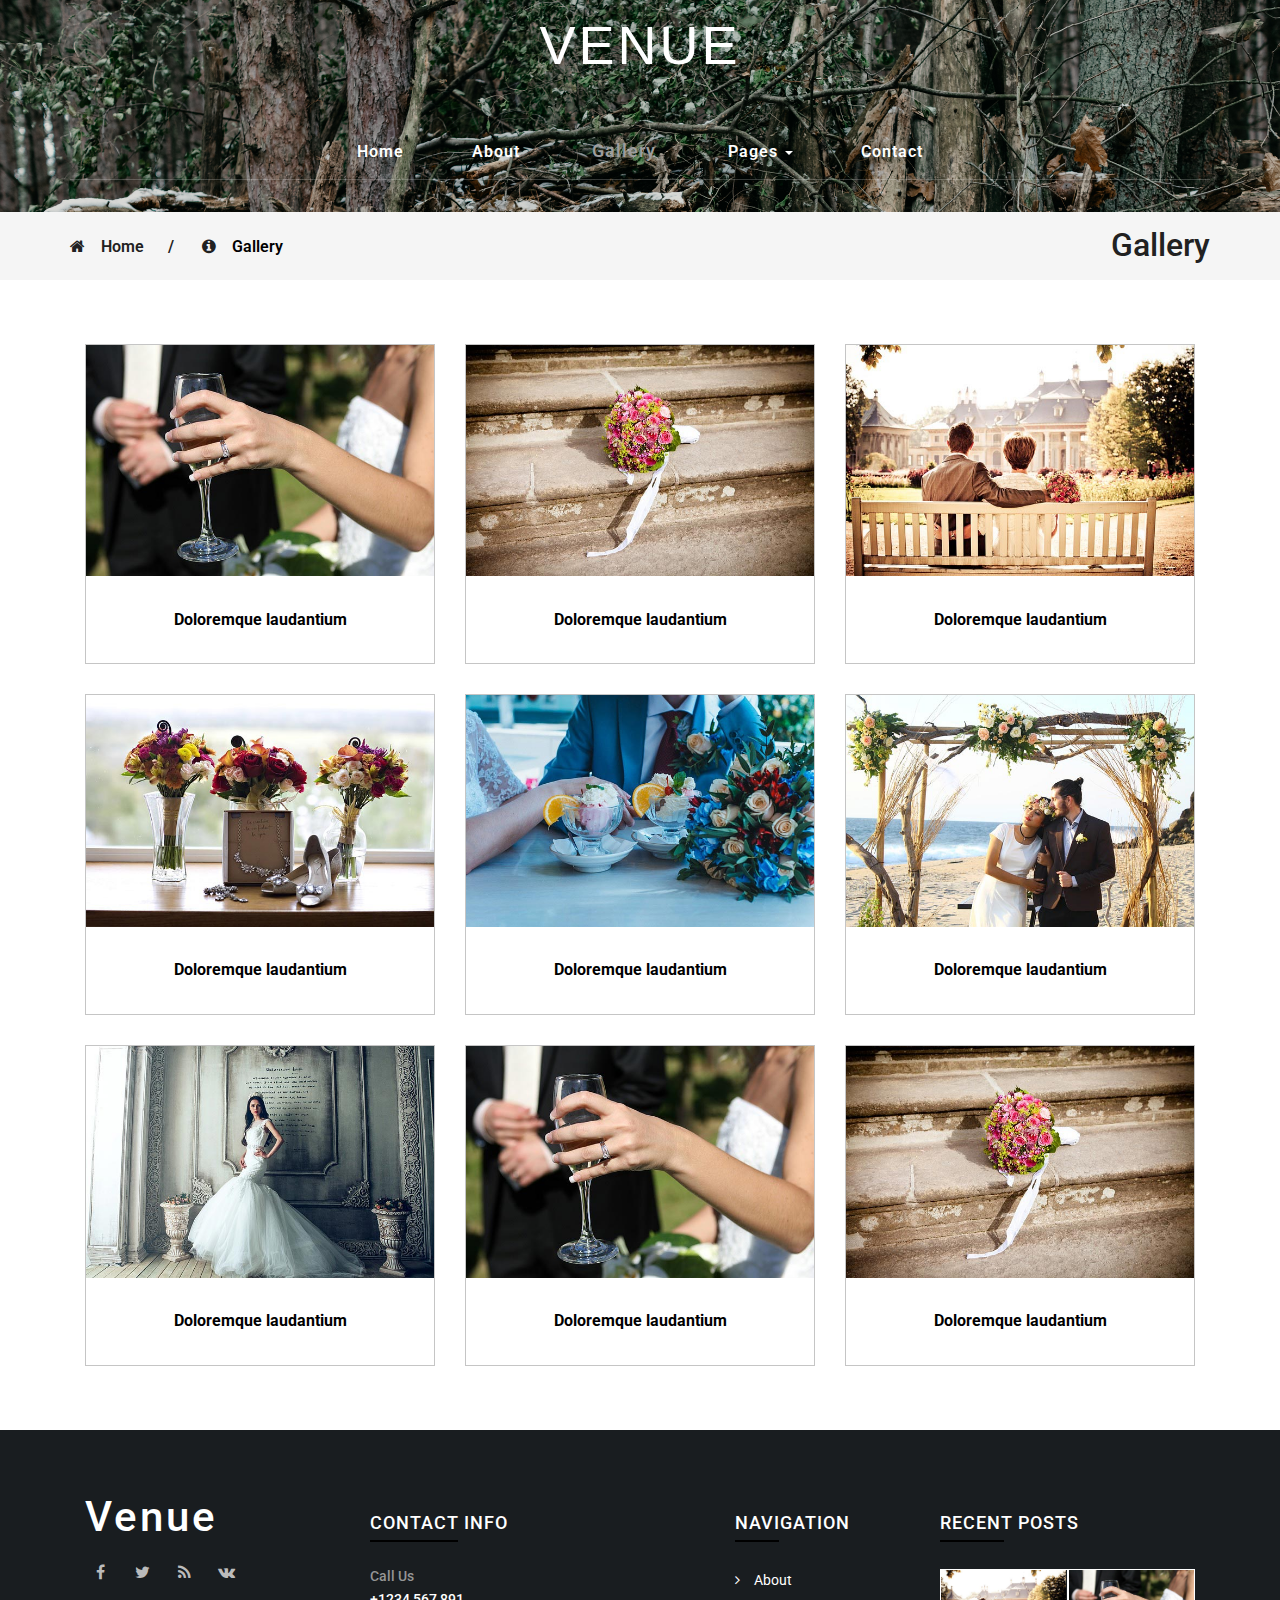
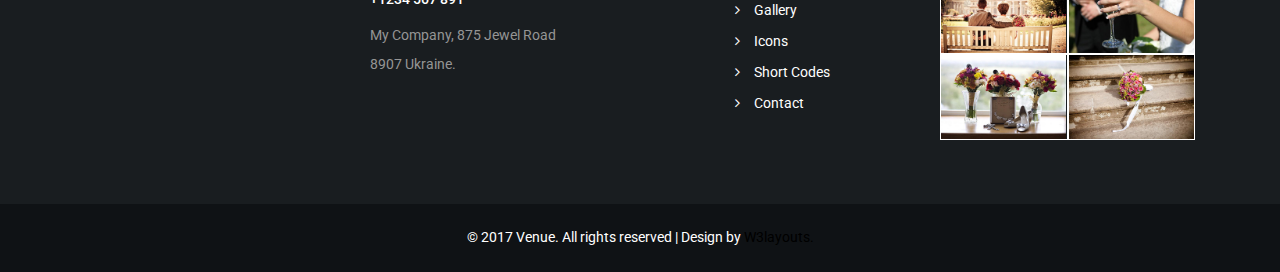
<file: gallery.html>
<!--A Design by W3layouts
Author: W3layout
Author URL: http://w3layouts.com
License: Creative Commons Attribution 3.0 Unported
License URL: http://creativecommons.org/licenses/by/3.0/
-->
<!DOCTYPE html>
<html lang="en">
<head>
<title>Venue a Wedding Category Bootstrap Responsive Website Template | Gallery :: w3layouts</title>
<meta name="viewport" content="width=device-width, initial-scale=1">
<meta charset="utf-8">
<meta name="keywords" content="Venue Responsive web template, Bootstrap Web Templates, Flat Web Templates, Android Compatible web template, 
Smartphone Compatible web template, free webdesigns for Nokia, Samsung, LG, SonyEricsson, Motorola web design" />
<script type="application/x-javascript"> addEventListener("load", function() { setTimeout(hideURLbar, 0); }, false); function hideURLbar(){ window.scrollTo(0,1); } </script>
<!-- bootstrap-css -->
<link href="css/bootstrap.css" rel="stylesheet" type="text/css" media="all" />
<!--// bootstrap-css -->
<!-- css -->
<link rel="stylesheet" href="css/style.css" type="text/css" media="all" />
<!--// css -->
<!-- font-awesome icons -->
<link href="css/font-awesome.css" rel="stylesheet"> 
<!-- //font-awesome icons -->
<link rel="stylesheet" href="css/swipebox.css">
<!-- font -->
<link href="//fonts.googleapis.com/css?family=Pacifico" rel="stylesheet">
<link href="//fonts.googleapis.com/css?family=Roboto:100,100i,300,300i,400,400i,500,500i,700,700i,900,900i" rel="stylesheet">
<!-- //font -->
<script src="js/jquery-1.11.1.min.js"></script>
<script src="js/bootstrap.js"></script>
<script type="text/javascript">
	jQuery(document).ready(function($) {
		$(".scroll").click(function(event){		
			event.preventDefault();
			$('html,body').animate({scrollTop:$(this.hash).offset().top},1000);
		});
	});
</script> 
<!--[if lt IE 9]>
  <script src="https://oss.maxcdn.com/libs/html5shiv/3.7.0/html5shiv.js"></script>
<![endif]-->
</head>
<body>
	<!-- banner -->
	<div class="banner">
		<div class="header">
			<div class="container">
				<div class="header-left">
					<div class="w3layouts-logo">
						<h1>
							<a href="index.html">Venue</a>
						</h1>
					</div>
				</div>
			</div>
		</div>
		<div class="header-bottom agileinfo-header-bottom">
			<div class="container">
				<div class="top-nav">
						<nav class="navbar navbar-default">
								<div class="navbar-header">
									<button type="button" class="navbar-toggle collapsed" data-toggle="collapse" data-target="#bs-example-navbar-collapse-1">
										<span class="sr-only">Toggle navigation</span>
										<span class="icon-bar"></span>
										<span class="icon-bar"></span>
										<span class="icon-bar"></span>
									</button>
								</div>
							<!-- Collect the nav links, forms, and other content for toggling -->
							<div class="collapse navbar-collapse" id="bs-example-navbar-collapse-1">
								<ul class="nav navbar-nav">
									<li><a href="index.html">Home</a></li>
									<li><a href="about.html">About</a></li>
									<li><a class="active" href="gallery.html">Gallery</a></li>
									<li class="dropdown">
										<a href="codes.html" class="dropdown-toggle" data-hover="Pages" data-toggle="dropdown">Pages <b class="caret"></b></a>
										<ul class="dropdown-menu">
											<li><a href="icons.html">Icons</a></li>
											<li><a href="codes.html">Short Codes</a></li>
										</ul>
									</li>
									<li><a href="contact.html">Contact</a></li>
								</ul>	
								<div class="clearfix"> </div>
							</div>	
						</nav>		
				</div>
			</div>
		</div>
	</div>
	<!-- //banner -->
	<!-- breadcrumbs -->
	<div class="breadcrumbs">
		<div class="container">
			<div class="w3layouts_breadcrumbs_left">
				<ul>
					<li><i class="fa fa-home" aria-hidden="true"></i><a href="index.html">Home</a><span>/</span></li>
					<li><i class="fa fa-info-circle" aria-hidden="true"></i>Gallery</li>
				</ul>
			</div>
			<div class="w3layouts_breadcrumbs_right">
				<h2>Gallery</h2>
			</div>
			<div class="clearfix"> </div>
		</div>
	</div>
	<!-- //breadcrumbs -->
	<!-- gallery -->
	<div class="gallery">
		<div class="container">
			<div class="w3ls-gallery-grids">
				<div class="col-md-4 gal-grid">
					<div class="gal-img">
						<a href="images/2.jpg" class="b-link-stripe b-animate-go  swipebox">
							<div class="item item-type-double">
								<div class="item-hover">
									<div class="item-info">			
										<div class="line"></div>			
										<div class="headline">Venue</div>
										<div class="line"></div>
									</div>
									<div class="mask"></div>
								</div>
								<div class="item-img"><img src="images/2.jpg" alt=" " /></div>
							</div>
						</a>
						<p>Doloremque laudantium</p>
					</div>
				</div>
				<div class="col-md-4 gal-grid ">
					<div class="gal-img">
						<a href="images/3.jpg" class="b-link-stripe b-animate-go  swipebox">
							<div class="item item-type-double">
								<div class="item-hover">
									<div class="item-info">			
										<div class="line"></div>			
										<div class="headline">Venue</div>
										<div class="line"></div>
									</div>
									<div class="mask"></div>
								</div>
								<div class="item-img"><img src="images/3.jpg" alt=" " /></div>
							</div>
						</a>
						<p>Doloremque laudantium</p>
					</div>
				</div>
				<div class="col-md-4 gal-grid">
					<div class="gal-img">
						<a href="images/6.jpg" class="b-link-stripe b-animate-go  swipebox">
							<div class="item item-type-double">
								<div class="item-hover">
									<div class="item-info">			
										<div class="line"></div>			
										<div class="headline">Venue</div>
										<div class="line"></div>
									</div>
									<div class="mask"></div>
								</div>
								<div class="item-img"><img src="images/6.jpg" alt=" " /></div>
							</div>
						</a>
						<p>Doloremque laudantium</p>
					</div>
				</div>
				<div class="col-md-4 gal-grid gal-top">
					<div class="gal-img">
						<a href="images/7.jpg" class="b-link-stripe b-animate-go  swipebox">
							<div class="item item-type-double">
								<div class="item-hover">
									<div class="item-info">			
										<div class="line"></div>			
										<div class="headline">Venue</div>
										<div class="line"></div>
									</div>
									<div class="mask"></div>
								</div>
								<div class="item-img"><img src="images/7.jpg" alt=" " /></div>
							</div>
						</a>
						<p>Doloremque laudantium</p>
					</div>
				</div>
				<div class="col-md-4 gal-grid gal-top">
					<div class="gal-img">
						<a href="images/8.jpg" class="b-link-stripe b-animate-go  swipebox">
							<div class="item item-type-double">
								<div class="item-hover">
									<div class="item-info">			
										<div class="line"></div>			
										<div class="headline">Venue</div>
										<div class="line"></div>
									</div>
									<div class="mask"></div>
								</div>
								<div class="item-img"><img src="images/8.jpg" alt=" " /></div>
							</div>
						</a>
						<p>Doloremque laudantium</p>
					</div>
				</div>
				<div class="col-md-4 gal-grid gal-top">
					<div class="gal-img">
						<a href="images/9.jpg" class="b-link-stripe b-animate-go  swipebox">
							<div class="item item-type-double">
								<div class="item-hover">
									<div class="item-info">			
										<div class="line"></div>			
										<div class="headline">Venue</div>
										<div class="line"></div>
									</div>
									<div class="mask"></div>
								</div>
								<div class="item-img"><img src="images/9.jpg" alt=" " /></div>
							</div>
						</a>
						<p>Doloremque laudantium</p>
					</div>
				</div>
				<div class="col-md-4 gal-grid gal-top">
					<div class="gal-img">
						<a href="images/10.jpg" class="b-link-stripe b-animate-go  swipebox">
							<div class="item item-type-double">
								<div class="item-hover">
									<div class="item-info">			
										<div class="line"></div>			
										<div class="headline">Venue</div>
										<div class="line"></div>
									</div>
									<div class="mask"></div>
								</div>
								<div class="item-img"><img src="images/10.jpg" alt=" " /></div>
							</div>
						</a>
						<p>Doloremque laudantium</p>
					</div>
				</div>
				<div class="col-md-4 gal-grid gal-top">
					<div class="gal-img">
						<a href="images/2.jpg" class="b-link-stripe b-animate-go  swipebox">
							<div class="item item-type-double">
								<div class="item-hover">
									<div class="item-info">			
										<div class="line"></div>			
										<div class="headline">Venue</div>
										<div class="line"></div>
									</div>
									<div class="mask"></div>
								</div>
								<div class="item-img"><img src="images/2.jpg" alt=" " /></div>
							</div>
						</a>
						<p>Doloremque laudantium</p>
					</div>
				</div>
				<div class="col-md-4 gal-grid gal-top">
					<div class="gal-img">
						<a href="images/3.jpg" class="b-link-stripe b-animate-go  swipebox">
							<div class="item item-type-double">
								<div class="item-hover">
									<div class="item-info">			
										<div class="line"></div>			
										<div class="headline">Venue</div>
										<div class="line"></div>
									</div>
									<div class="mask"></div>
								</div>
								<div class="item-img"><img src="images/3.jpg" alt=" " /></div>
							</div>
						</a>
						<p>Doloremque laudantium</p>
					</div>
				</div>
				<div class="clearfix"> </div>
			</div>
				<!-- swipe box js -->
					<script src="js/jquery.swipebox.min.js"></script> 
						<script type="text/javascript">
							jQuery(function($) {
								$(".swipebox").swipebox();
							});
					</script>
				<!-- //swipe box js -->

				<div class="clearfix"> </div>
		</div>
	</div>
	<!-- //gallery -->
	<!-- footer -->
	<div class="footer">
		<div class="container">
			<div class="w3agile_footer_grids">
				<div class="col-md-3 agileinfo_footer_grid">
					<div class="agileits_w3layouts_footer_logo">
						<h5><a href="index.html">Venue</a></h5>
						<div class="agileinfo-social-grids">
							<ul>
								<li><a href="#"><i class="fa fa-facebook"></i></a></li>
								<li><a href="#"><i class="fa fa-twitter"></i></a></li>
								<li><a href="#"><i class="fa fa-rss"></i></a></li>
								<li><a href="#"><i class="fa fa-vk"></i></a></li>
							</ul>
						</div>
					</div>
				</div>
				<div class="col-md-4 agileinfo_footer_grid">
					<h3>Contact Info</h3>
					<h4>Call Us <span>+1234 567 891</span></h4>
					<p>My Company, 875 Jewel Road <span>8907 Ukraine.</span></p>
				</div>
				<div class="col-md-2 agileinfo_footer_grid agileinfo_footer_grid1">
					<h3>Navigation</h3>
					<ul class="w3layouts_footer_nav">
						<li><a href="about.html"><i class="fa fa-angle-right" aria-hidden="true"></i>About</a></li>
						<li><a href="gallery.html"><i class="fa fa-angle-right" aria-hidden="true"></i>Gallery</a></li>
						<li><a href="icons.html"><i class="fa fa-angle-right" aria-hidden="true"></i>Icons</a></li>
						<li><a href="codes.html"><i class="fa fa-angle-right" aria-hidden="true"></i>Short Codes</a></li>
						<li><a href="contact.html"><i class="fa fa-angle-right" aria-hidden="true"></i>Contact</a></li>
					</ul>
				</div>
				<div class="col-md-3 agileinfo_footer_grid">
					<h3>Recent Posts</h3>
					<div class="agileinfo_footer_grid_left">
						<a href="single.html"><img src="images/6.jpg" alt=" " class="img-responsive" /></a>
					</div>
					<div class="agileinfo_footer_grid_left">
						<a href="single.html"><img src="images/2.jpg" alt=" " class="img-responsive" /></a>
					</div>
					<div class="agileinfo_footer_grid_left">
						<a href="single.html"><img src="images/7.jpg" alt=" " class="img-responsive" /></a>
					</div>
					<div class="agileinfo_footer_grid_left">
						<a href="single.html"><img src="images/3.jpg" alt=" " class="img-responsive" /></a>
					</div>
					<div class="clearfix"> </div>
				</div>
				<div class="clearfix"> </div>
			</div>
		</div>
		<div class="w3_agileits_footer_copy">
			<div class="container">
				<p>© 2017 Venue. All rights reserved | Design by <a href="http://w3layouts.com">W3layouts.</a></p>
			</div>
		</div>
	</div>
	<!-- //footer -->
	<script src="js/SmoothScroll.min.js"></script>

	<script type="text/javascript" src="js/move-top.js"></script>
	<script type="text/javascript" src="js/easing.js"></script>
	<!-- here stars scrolling icon -->
	<script type="text/javascript">
		$(document).ready(function() {
			/*
				var defaults = {
				containerID: 'toTop', // fading element id
				containerHoverID: 'toTopHover', // fading element hover id
				scrollSpeed: 1200,
				easingType: 'linear' 
				};
			*/
								
			$().UItoTop({ easingType: 'easeOutQuart' });
								
			});
	</script>
	<!-- //here ends scrolling icon -->
</body>	
</html>
</file>
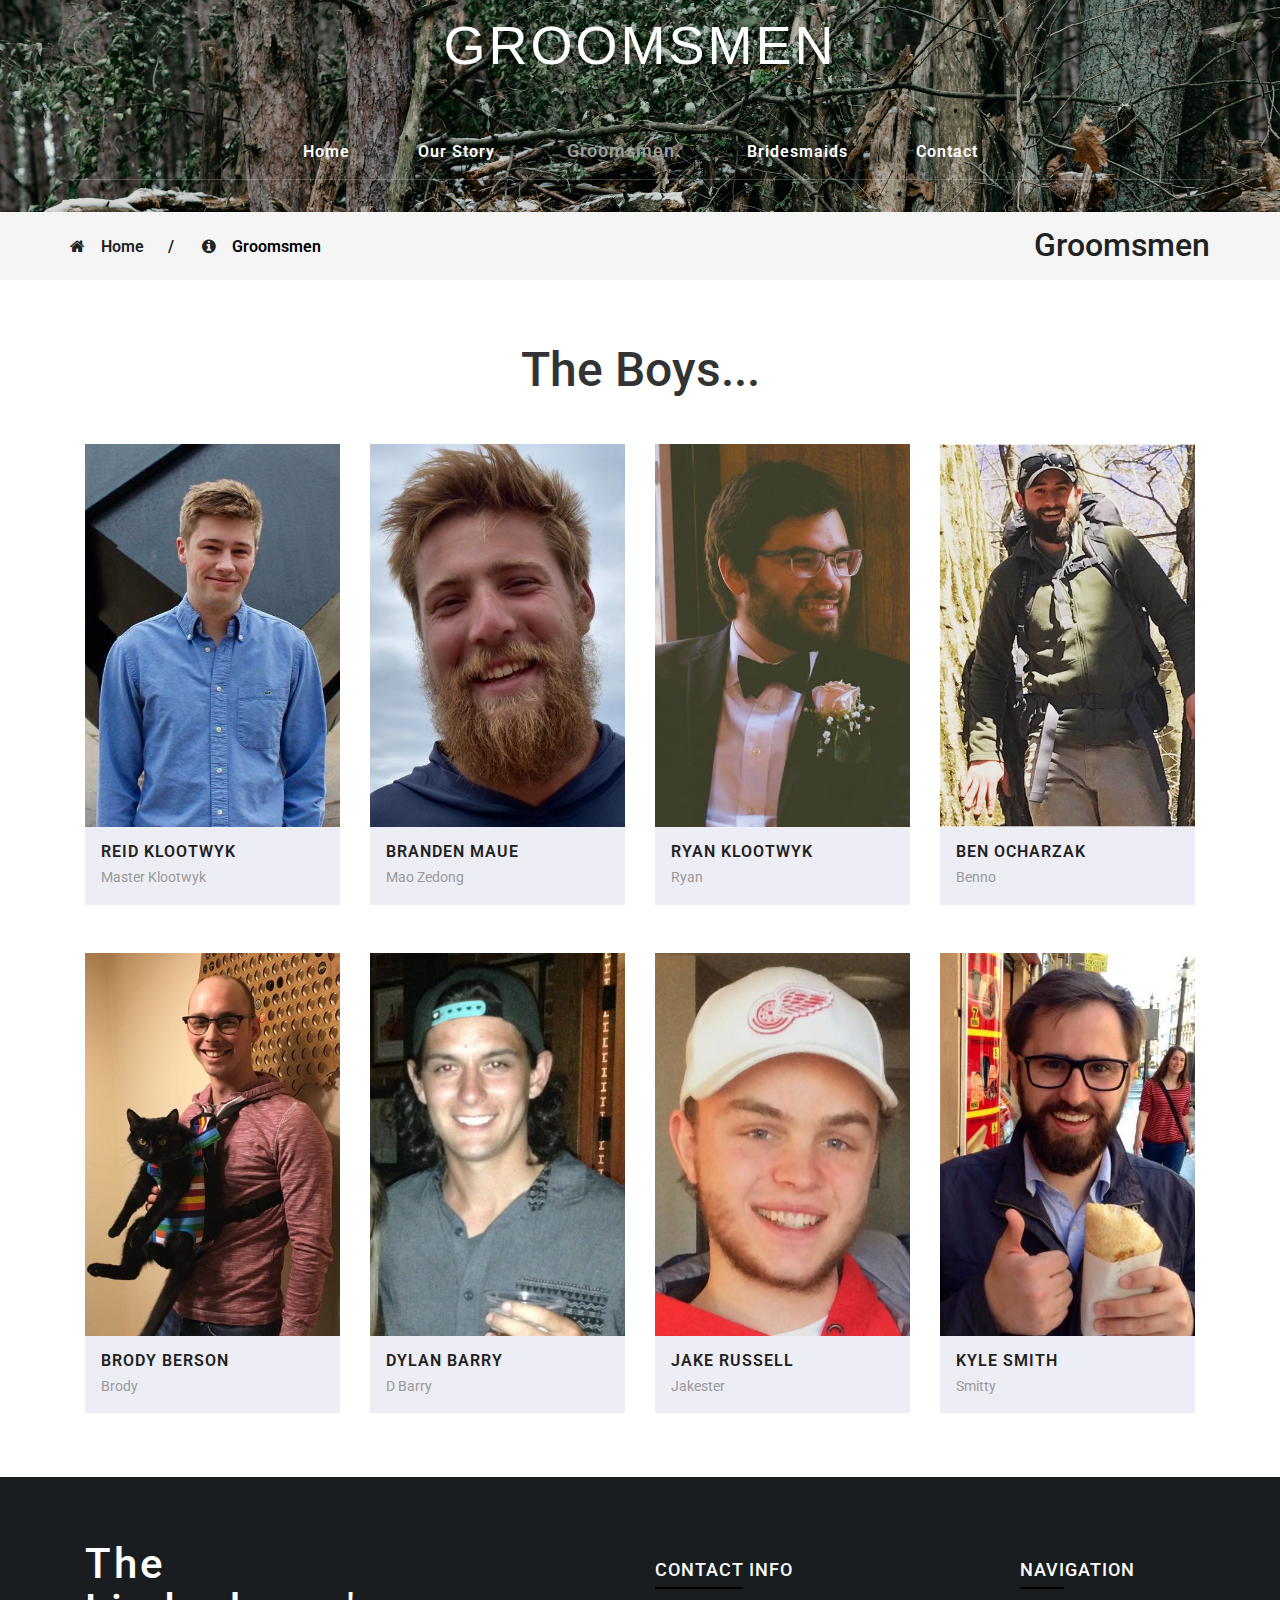
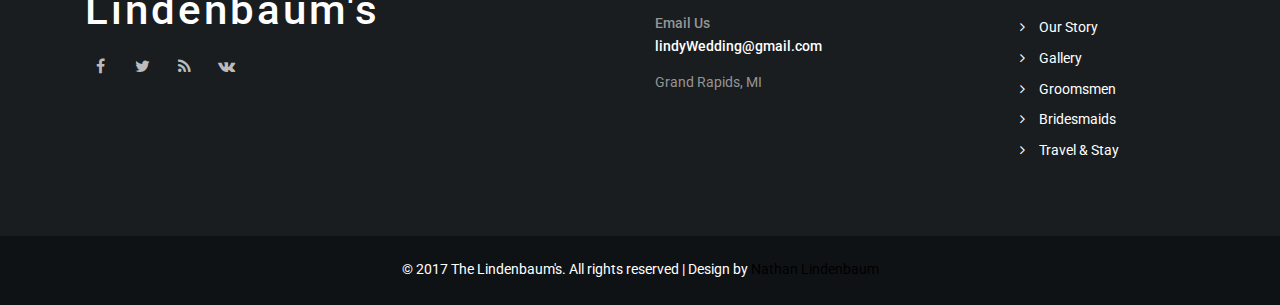
<file: groomsmen.html>
<!--A Design by W3layouts
Author: W3layout
Author URL: http://w3layouts.com
License: Creative Commons Attribution 3.0 Unported
License URL: http://creativecommons.org/licenses/by/3.0/
-->
<!DOCTYPE html>
<html lang="en">
<head>
	<title>Lindenbaum Wedding</title>
	<meta name="viewport" content="width=device-width, initial-scale=1">
	<meta charset="utf-8">
	<meta name="keywords" content="Lindenbaum, Wedding, Lauren, Nathan" />
<script type="application/x-javascript"> addEventListener("load", function() { setTimeout(hideURLbar, 0); }, false); function hideURLbar(){ window.scrollTo(0,1); } </script>
<!-- bootstrap-css -->
<link href="css/bootstrap.css" rel="stylesheet" type="text/css" media="all" />
<!--// bootstrap-css -->
<!-- css -->
<link rel="stylesheet" href="css/style.css" type="text/css" media="all" />
<!--// css -->
<!-- font-awesome icons -->
<link href="css/font-awesome.css" rel="stylesheet"> 
<!-- //font-awesome icons -->
<!-- font -->
<link href="//fonts.googleapis.com/css?family=Pacifico" rel="stylesheet">
<link href="//fonts.googleapis.com/css?family=Roboto:100,100i,300,300i,400,400i,500,500i,700,700i,900,900i" rel="stylesheet">
<!-- //font -->
	<!-- favicon -->
	<link rel="shortcut icon" type="image/png" href="images/newNRLicon.png"/>
	<!-- //favicon -->
<script src="js/jquery-1.11.1.min.js"></script>
<script src="js/bootstrap.js"></script>
<script type="text/javascript">
	jQuery(document).ready(function($) {
		$(".scroll").click(function(event){		
			event.preventDefault();
			$('html,body').animate({scrollTop:$(this.hash).offset().top},1000);
		});
	});
</script> 
<!--[if lt IE 9]>
  <script src="https://oss.maxcdn.com/libs/html5shiv/3.7.0/html5shiv.js"></script>
<![endif]-->
</head>
<body>
	<!-- banner -->
	<div class="banner">
		<div class="header">
			<div class="container">
				<div class="header-left">
					<div class="w3layouts-logo">
						<h1>
							<a href="index.html">Groomsmen</a>
						</h1>
					</div>
				</div>
			</div>
		</div>
		<div class="header-bottom agileinfo-header-bottom">
			<div class="container">
				<div class="top-nav">
						<nav class="navbar navbar-default">
								<div class="navbar-header">
									<button type="button" class="navbar-toggle collapsed" data-toggle="collapse" data-target="#bs-example-navbar-collapse-1">
										<span class="sr-only">Toggle navigation</span>
										<span class="icon-bar"></span>
										<span class="icon-bar"></span>
										<span class="icon-bar"></span>
									</button>
								</div>
							<!-- Collect the nav links, forms, and other content for toggling -->
                            <div class="collapse navbar-collapse" id="bs-example-navbar-collapse-1">
                                <ul class="nav navbar-nav">
                                    <li><a href="index.html">Home</a></li>
                                    <li><a href="about.html">Our Story</a></li>
                                    <li><a class="active" href="groomsmen.html">Groomsmen</a></li>
                                    <li><a href="bridesmaids.html">Bridesmaids</a></li>
                                    <li><a href="Travel & Stay.html">Contact</a></li>
                                </ul>
                                <div class="clearfix"> </div>
                            </div>
						</nav>		
				</div>
			</div>
		</div>
	</div>
	<!-- //banner -->
	<!-- breadcrumbs -->
	<div class="breadcrumbs">
		<div class="container">
			<div class="w3layouts_breadcrumbs_left">
				<ul>
					<li><i class="fa fa-home" aria-hidden="true"></i><a href="index.html">Home</a><span>/</span></li>
					<li><i class="fa fa-info-circle" aria-hidden="true"></i>Groomsmen</li>
				</ul>
			</div>
			<div class="w3layouts_breadcrumbs_right">
				<h2>Groomsmen</h2>
			</div>
			<div class="clearfix"> </div>
		</div>
	</div>
	<!-- //breadcrumbs -->
	<!-- about -->
	<!-- team -->
	<div class="team">
		<div class="container">
			<div class="wthree-heading">
				<h3>The Boys...</h3>
			</div>
			<div class="w3ls_team_grids">
				<div class="col-md-3 w3_agileits_team_grid">
					<div class="w3layouts_team_grid">
						<img src="images/reid.png" alt=" " class="img-responsive" />
						<div class="w3layouts_team_grid_pos">
							<p>Reid is Nathan's best friend and brother he never had. The two may live in different states but never miss a beat when they're together. They've been through the good, the bad and the ugly and Nathan couldn't image celebrating this day without Reid by his side. The two are frequently heard mumbling 'WAZZZAH' over the phone.</p>
						</div>
					</div>
					<div class="w3_agileits_team-info">
						<h4>Reid Klootwyk</h4>
						<p>Master Klootwyk</p>
					</div>
				</div>
				<div class="col-md-3 w3_agileits_team_grid">
					<div class="w3layouts_team_grid">
						<img src="images/branden.png" alt=" " class="img-responsive" />
						<div class="w3layouts_team_grid_pos">
							<p>Branden is Nathan's other best friend who was once his "frienemie" turned basically brothers in high-school. The two share the same sense of humor and are often spotted belly laughing together. Nathan and Lauren both love spending time with Branden and his sweet girlfriend Alex.</p>
						</div>
					</div>
					<div class="w3_agileits_team-info">
						<h4>Branden Maue</h4>
						<p>Mao Zedong</p>
					</div>
				</div>
				<div class="col-md-3 w3_agileits_team_grid">
					<div class="w3layouts_team_grid">
						<img src="images/ryan.png" alt=" " class="img-responsive" />
						<div class="w3layouts_team_grid_pos">
							<p>Ryan is Reid's Brother and Nathan's good friend from high school.The three and a couple other friends refereed to themselves as 2LH and shared loads of mischievous fun together. All guys still remain great friends today and frequently reminisce about their CRAZY days while playing the Mexican.</p>
						</div>
					</div>
					<div class="w3_agileits_team-info">
						<h4>Ryan Klootwyk</h4>
						<p>Ryan</p>
					</div>
				</div>
				<div class="col-md-3 w3_agileits_team_grid">
					<div class="w3layouts_team_grid">
						<img src="images/ben.png" alt=" " class="img-responsive" />
						<div class="w3layouts_team_grid_pos">
							<p>Ben and Nathan become instant friends in college for their shared love of nature, video games and good whiskey. The two have shared many wild nights (Nate's Mohawk days) and loads of laughs together and without a doubt will remain forever friends. Ben and Nate can be seen camping together smoking stogies.</p>
						</div>
					</div>
					<div class="w3_agileits_team-info">
						<h4>Ben Ocharzak</h4>
						<p>Benno</p>
					</div>
				</div>
				<div class="clearfix"> </div>
			</div>
			<div class="w3ls_team_grids">
				<div class="col-md-3 w3_agileits_team_grid">
					<div class="w3layouts_team_grid">
						<img src="images/brody.png" alt=" " class="img-responsive" />
						<div class="w3layouts_team_grid_pos">
							<p>Brody Berson and Nate's high school role model who passed down his amazing beard growing abilities to Nate when he graduated (we are still waiting for those abilities to kick in). The two became close friends post college after Brody started dating one of Nathan's friends Stephany. Lauren, Nathan, Brody and Stephany love taking adventures together and know it's a life time of adventures ahead.</p>
						</div>
					</div>
					<div class="w3_agileits_team-info">
						<h4>Brody Berson</h4>
						<p>Brody</p>
					</div>
				</div>
				<div class="col-md-3 w3_agileits_team_grid">
					<div class="w3layouts_team_grid">
						<img src="images/dylan.png" alt=" " class="img-responsive" />
						<div class="w3layouts_team_grid_pos">
							<p>Dylan is Nathan's childhood friend. The two were inseparable together and still remain great friends today despite different zip codes. Nate is happy to have Dylan by his side on this special day.</p>
						</div>
					</div>
					<div class="w3_agileits_team-info">
						<h4>Dylan Barry</h4>
						<p>D Barry</p>
					</div>
				</div>
				<div class="col-md-3 w3_agileits_team_grid">
					<div class="w3layouts_team_grid">
						<img src="images/jake.png" alt=" " class="img-responsive" />
						<div class="w3layouts_team_grid_pos">
							<p>Jake is Nathan's cousin and friend. The two have a mutual obsession with their grandmother's Swedish pancakes and the video game Red Dead Redemtion. Jake and Nate can be seen together playing hours of video games and drinking craft beer.</p>
						</div>
					</div>
					<div class="w3_agileits_team-info">
						<h4>Jake Russell</h4>
						<p>Jakester</p>
					</div>
				</div>
				<div class="col-md-3 w3_agileits_team_grid">
					<div class="w3layouts_team_grid">
						<img src="images/kyle.png" alt=" " class="img-responsive" />
						<div class="w3layouts_team_grid_pos">
							<p>Kyle is Lauren's older brother and was relieved when Lauren met Nathan and finally did away with the poor slobs she was dating. Both Nathan and Kyle had an instant connection over their mutual interests and love of learning. Nathan and Kyle frequently nerd out and enjoy sipping a few cold ones watching ND football.</p>
						</div>
					</div>
					<div class="w3_agileits_team-info">
						<h4>Kyle Smith</h4>
						<p>Smitty</p>
					</div>
				</div>
				<div class="clearfix"> </div>
			</div>
		</div>
	</div>
	<!-- //team -->
	<!-- //about -->
	<!-- footer -->
	<div class="footer">
		<div class="container">
			<div class="w3agile_footer_grids">
				<div class="col-md-3 agileinfo_footer_grid">
					<div class="agileits_w3layouts_footer_logo">
						<h5><a href="index.html">The Lindenbaum's</a></h5>
						<div class="agileinfo-social-grids">
							<ul>
								<li><a href="#"><i class="fa fa-facebook"></i></a></li>
								<li><a href="#"><i class="fa fa-twitter"></i></a></li>
								<li><a href="#"><i class="fa fa-rss"></i></a></li>
								<li><a href="#"><i class="fa fa-vk"></i></a></li>
							</ul>
						</div>
					</div>
				</div>
				<div class="col-md-3 agileinfo_footer_grid">
				</div>
				<div class="col-md-4 agileinfo_footer_grid">
					<h3>Contact Info</h3>
					<h4>Email Us <span>lindyWedding@gmail.com</span></h4>
					<p>Grand Rapids, MI</p>
				</div>
				<div class="col-md-2 agileinfo_footer_grid agileinfo_footer_grid1">
					<h3>Navigation</h3>
					<ul class="w3layouts_footer_nav">
						<li><a href="about.html"><i class="fa fa-angle-right" aria-hidden="true"></i>Our Story</a></li>
						<li><a href="gallery.html"><i class="fa fa-angle-right" aria-hidden="true"></i>Gallery</a></li>
						<li><a href="groomsmen.html"><i class="fa fa-angle-right" aria-hidden="true"></i>Groomsmen</a></li>
						<li><a href="bridesmaids.html"><i class="fa fa-angle-right" aria-hidden="true"></i>Bridesmaids</a></li>
						<li><a href="contact.html"><i class="fa fa-angle-right" aria-hidden="true"></i>Travel & Stay</a></li>
					</ul>
				</div>
				<div class="clearfix"> </div>
			</div>
		</div>
		<div class="w3_agileits_footer_copy">
			<div class="container">
				<p>© 2017 The Lindenbaum's. All rights reserved | Design by <a href="http://w3layouts.com">Nathan Lindenbaum</a></p>
			</div>
		</div>
	</div>
	<!-- //footer -->
	<script src="js/jarallax.js"></script>
	<script src="js/SmoothScroll.min.js"></script>
	<script type="text/javascript">
		/* init Jarallax */
		$('.jarallax').jarallax({
			speed: 0.5,
			imgWidth: 1366,
			imgHeight: 768
		})
	</script>

	<script type="text/javascript" src="js/move-top.js"></script>
	<script type="text/javascript" src="js/easing.js"></script>
	<!-- here stars scrolling icon -->
	<script type="text/javascript">
		$(document).ready(function() {
			/*
				var defaults = {
				containerID: 'toTop', // fading element id
				containerHoverID: 'toTopHover', // fading element hover id
				scrollSpeed: 1200,
				easingType: 'linear' 
				};
			*/
								
			$().UItoTop({ easingType: 'easeOutQuart' });
								
			});
	</script>
	<!-- //here ends scrolling icon -->
</body>	
</html>
</file>
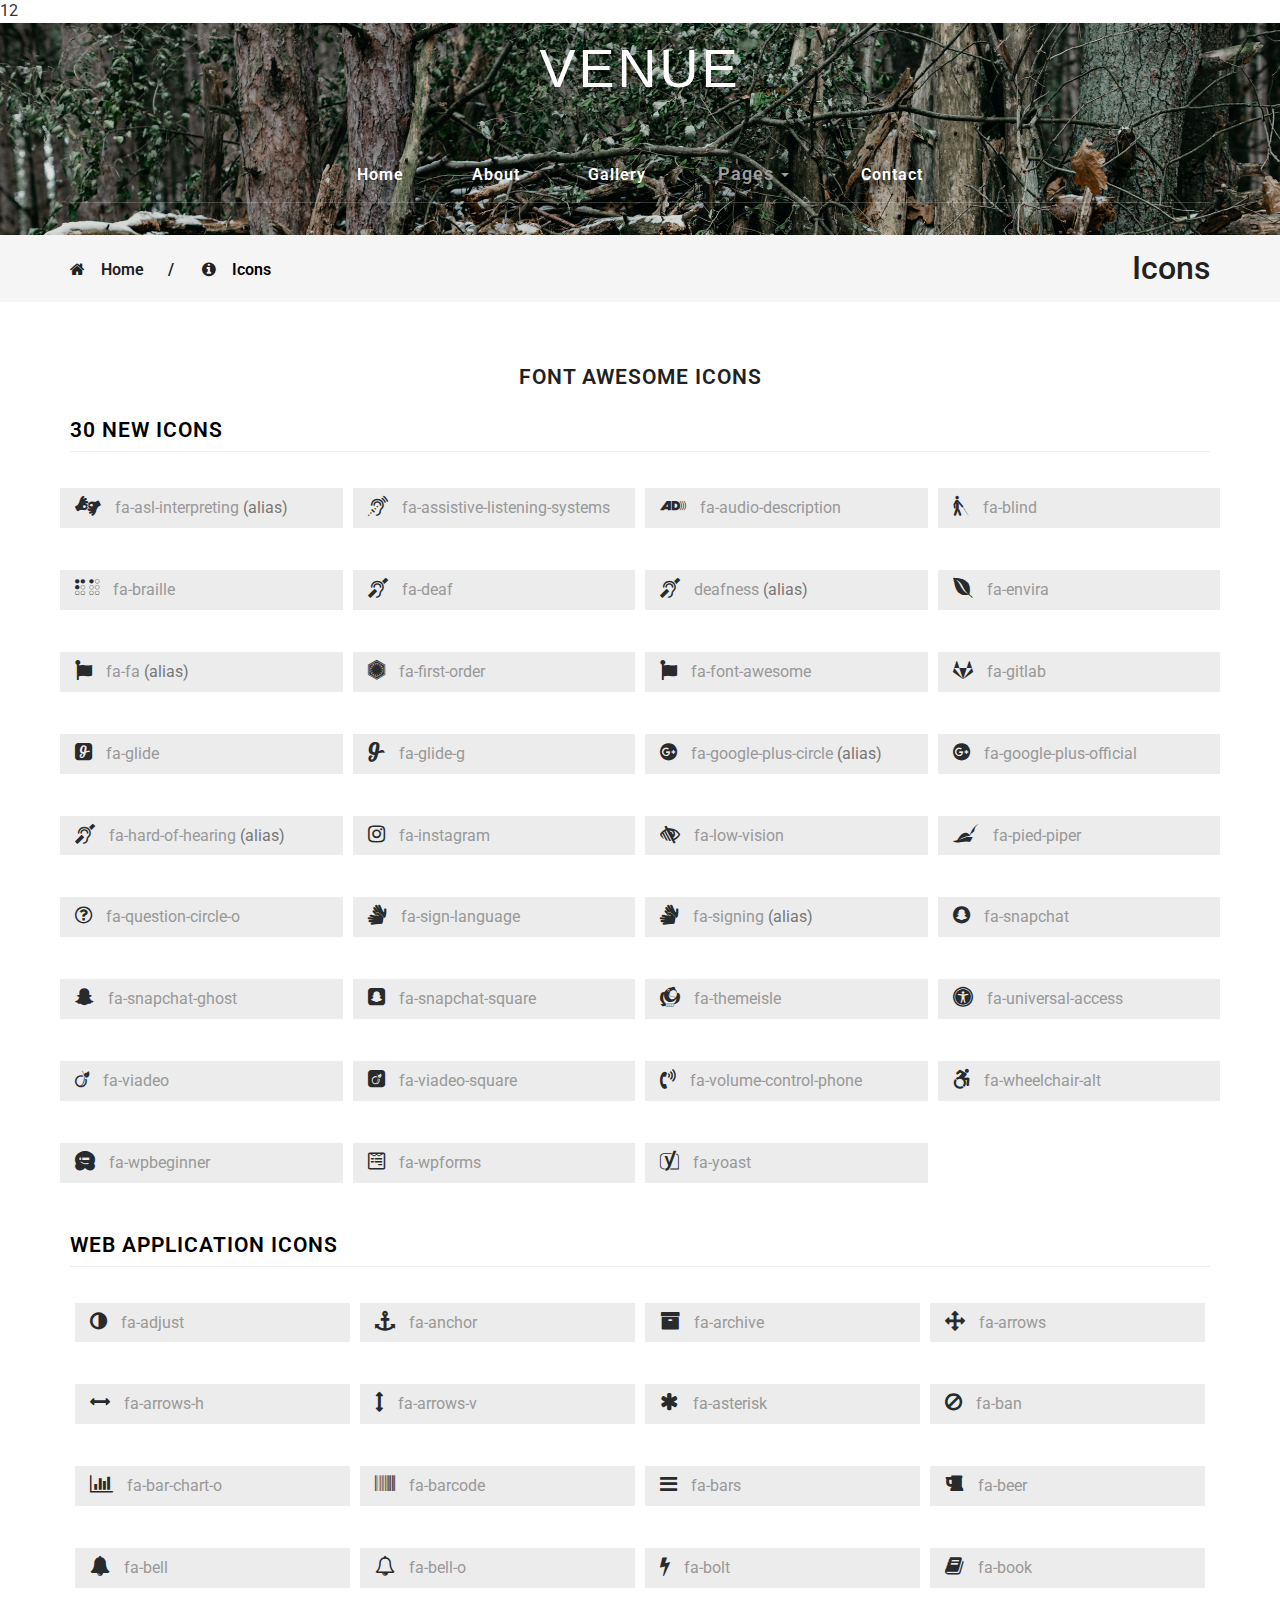
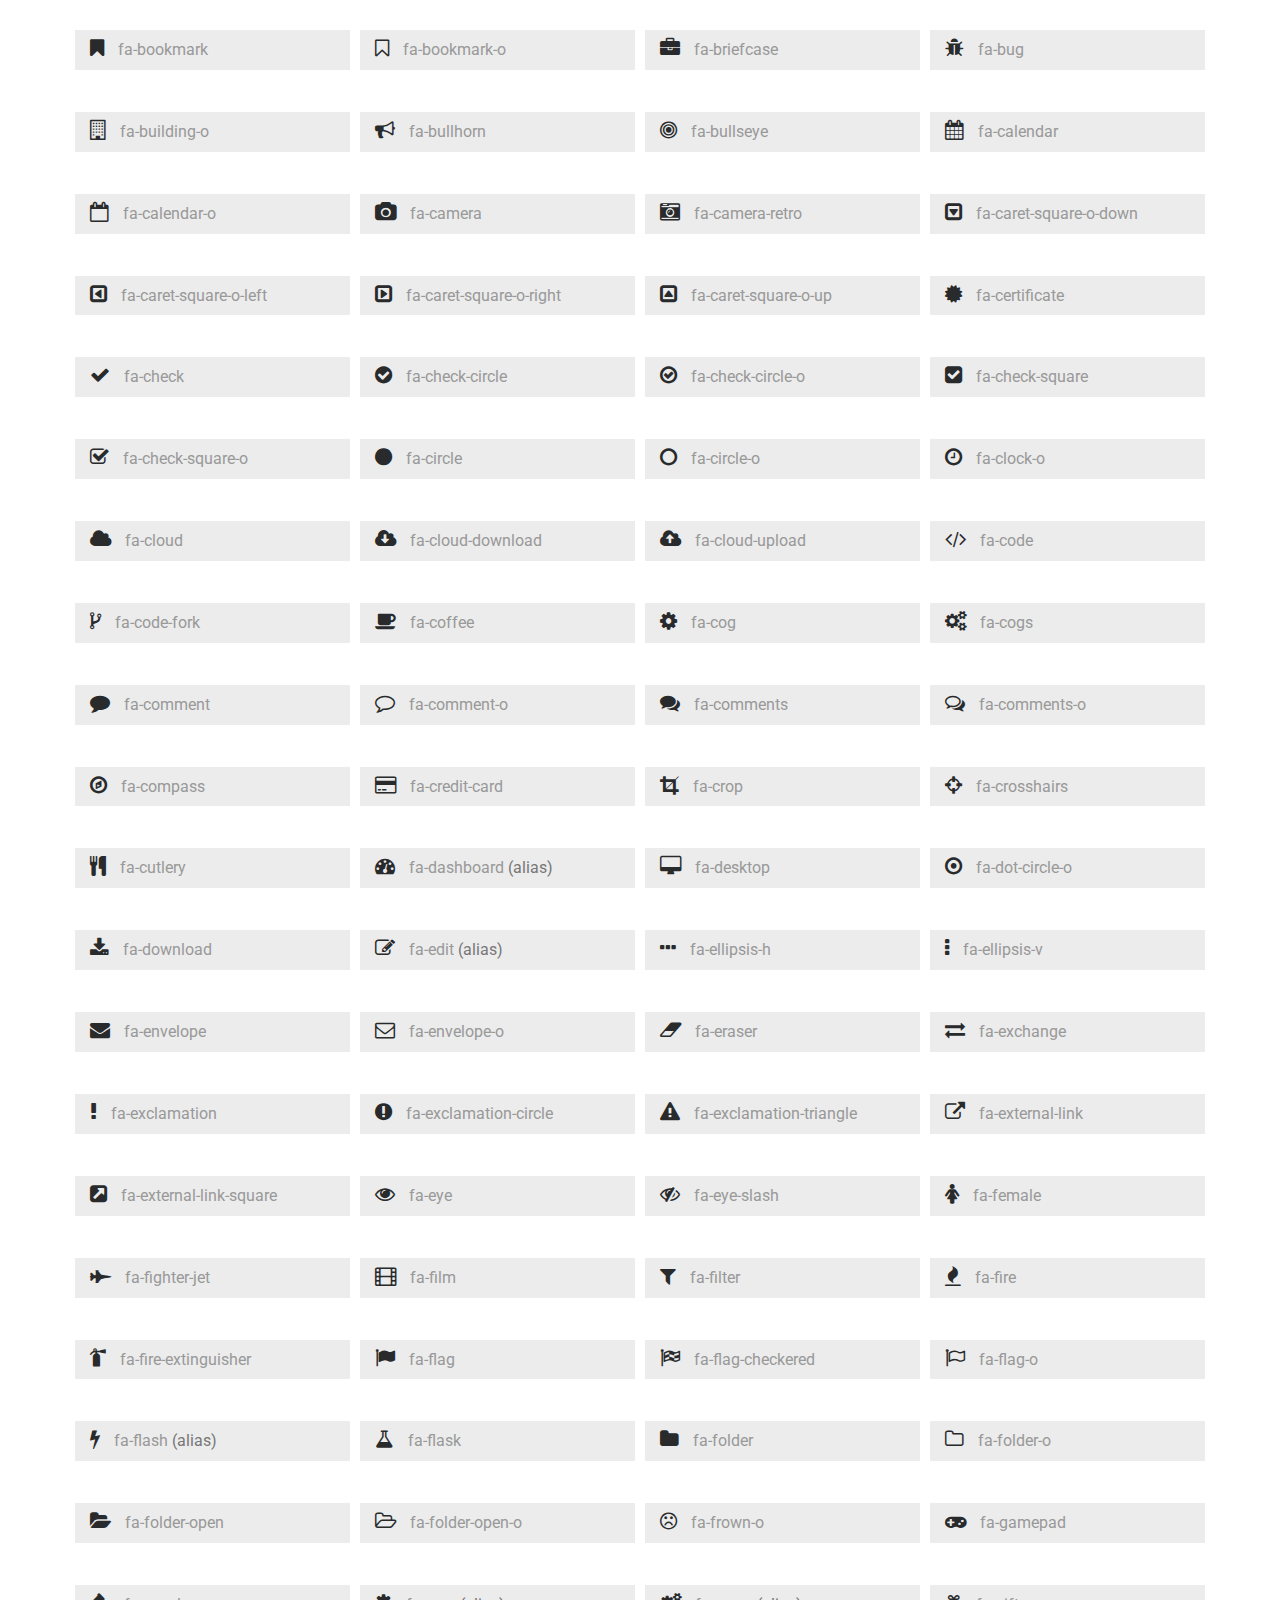
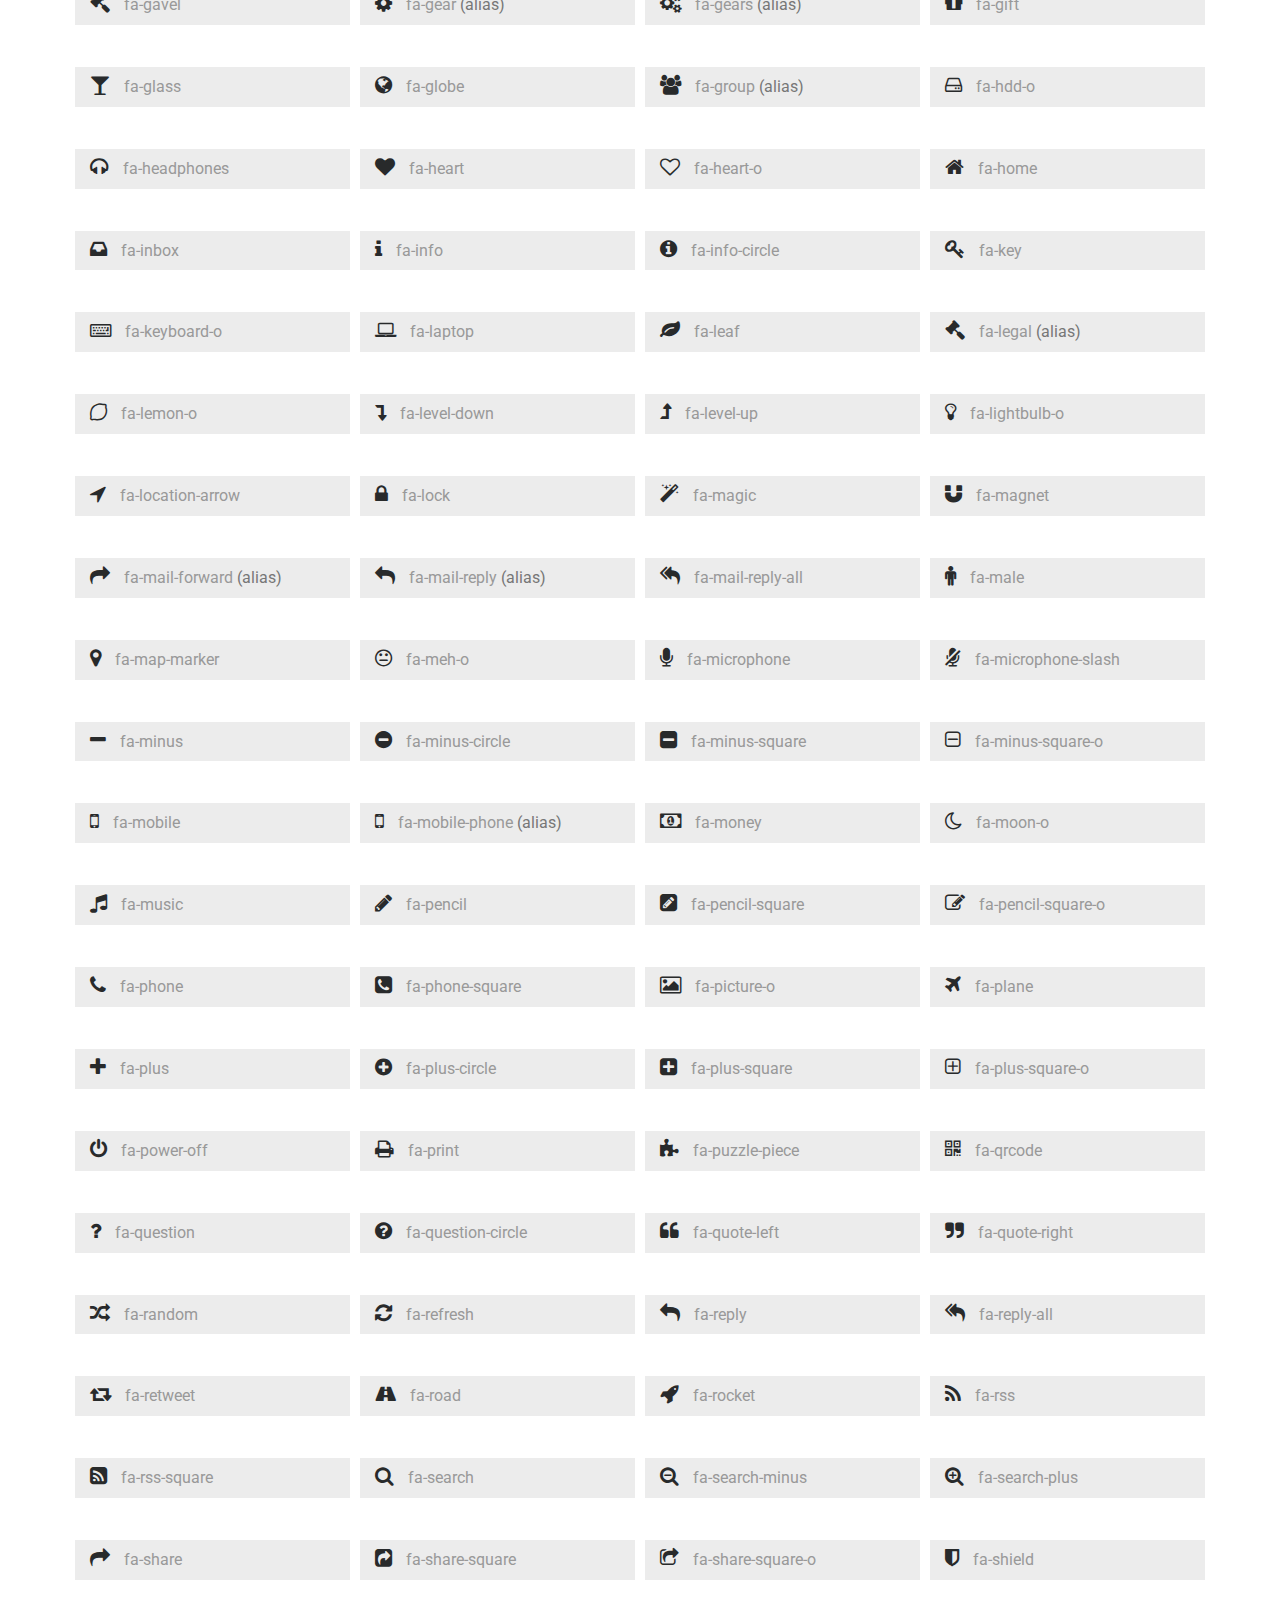
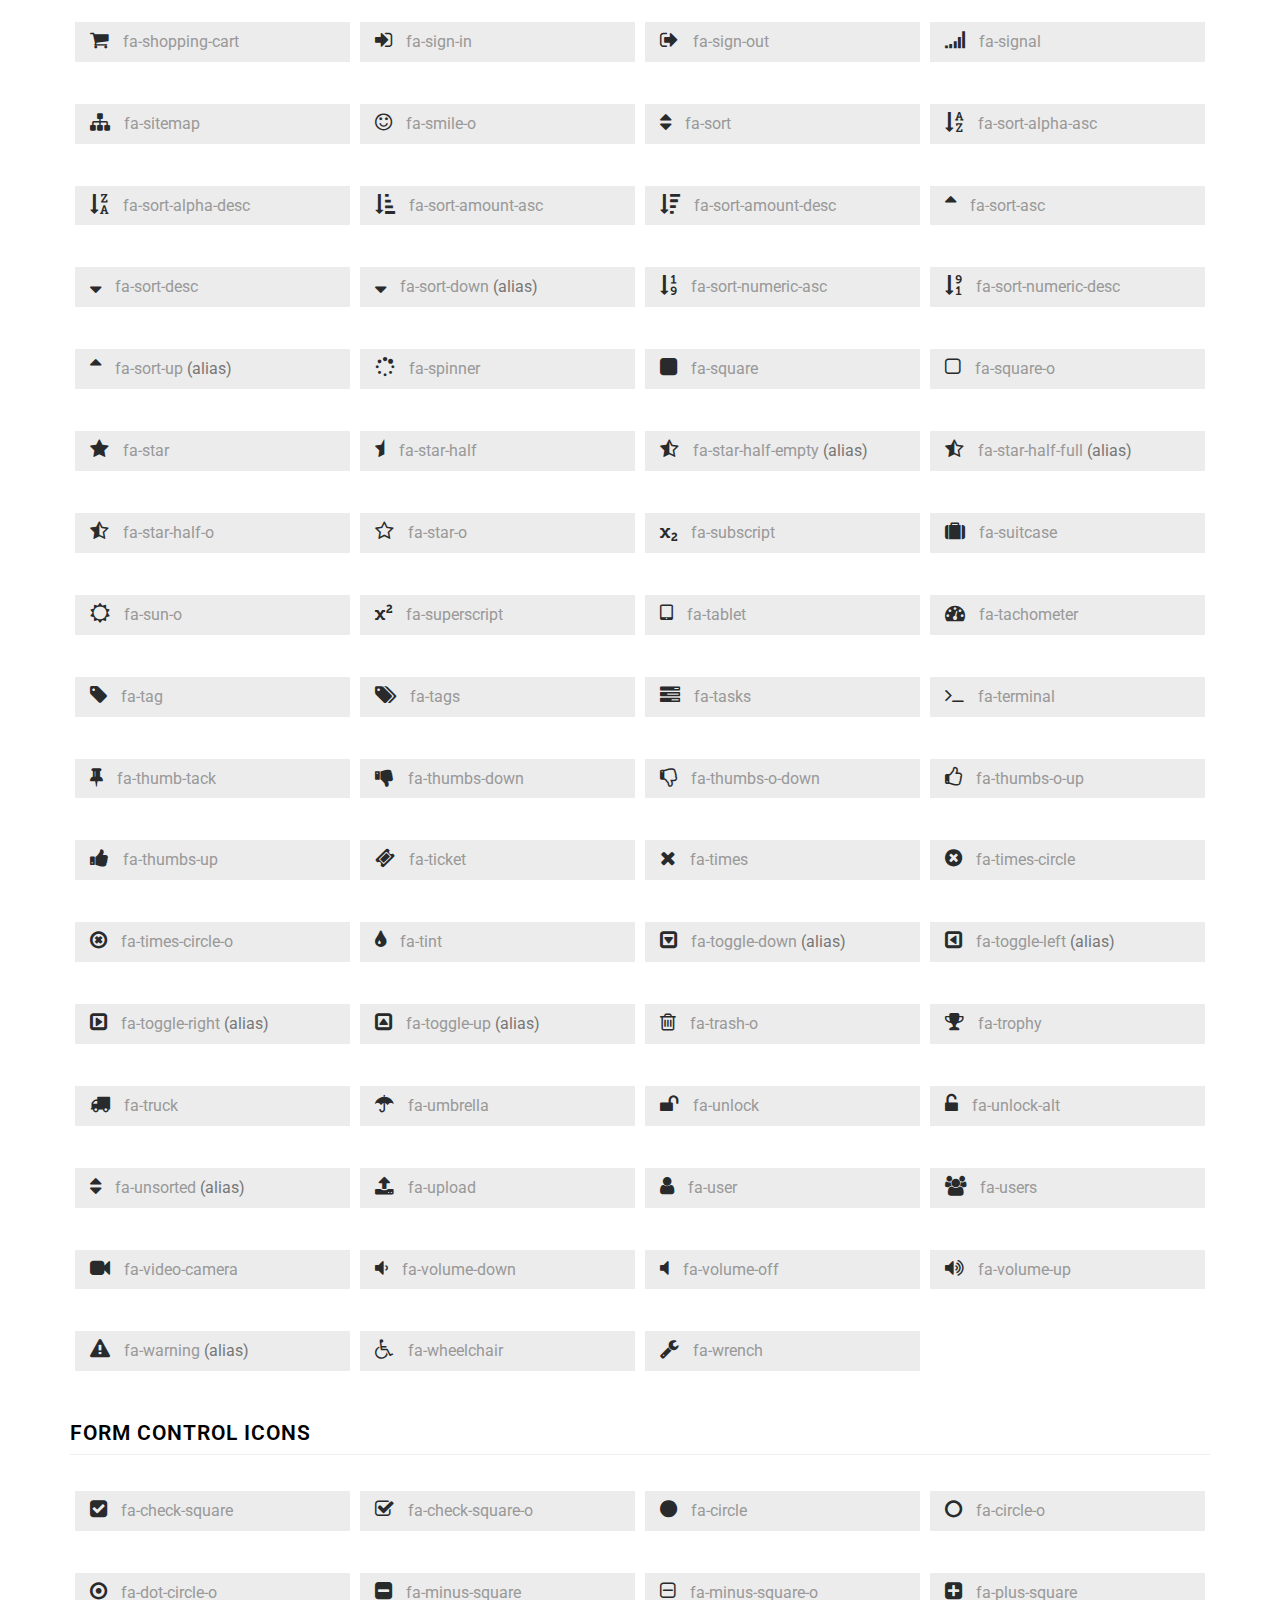
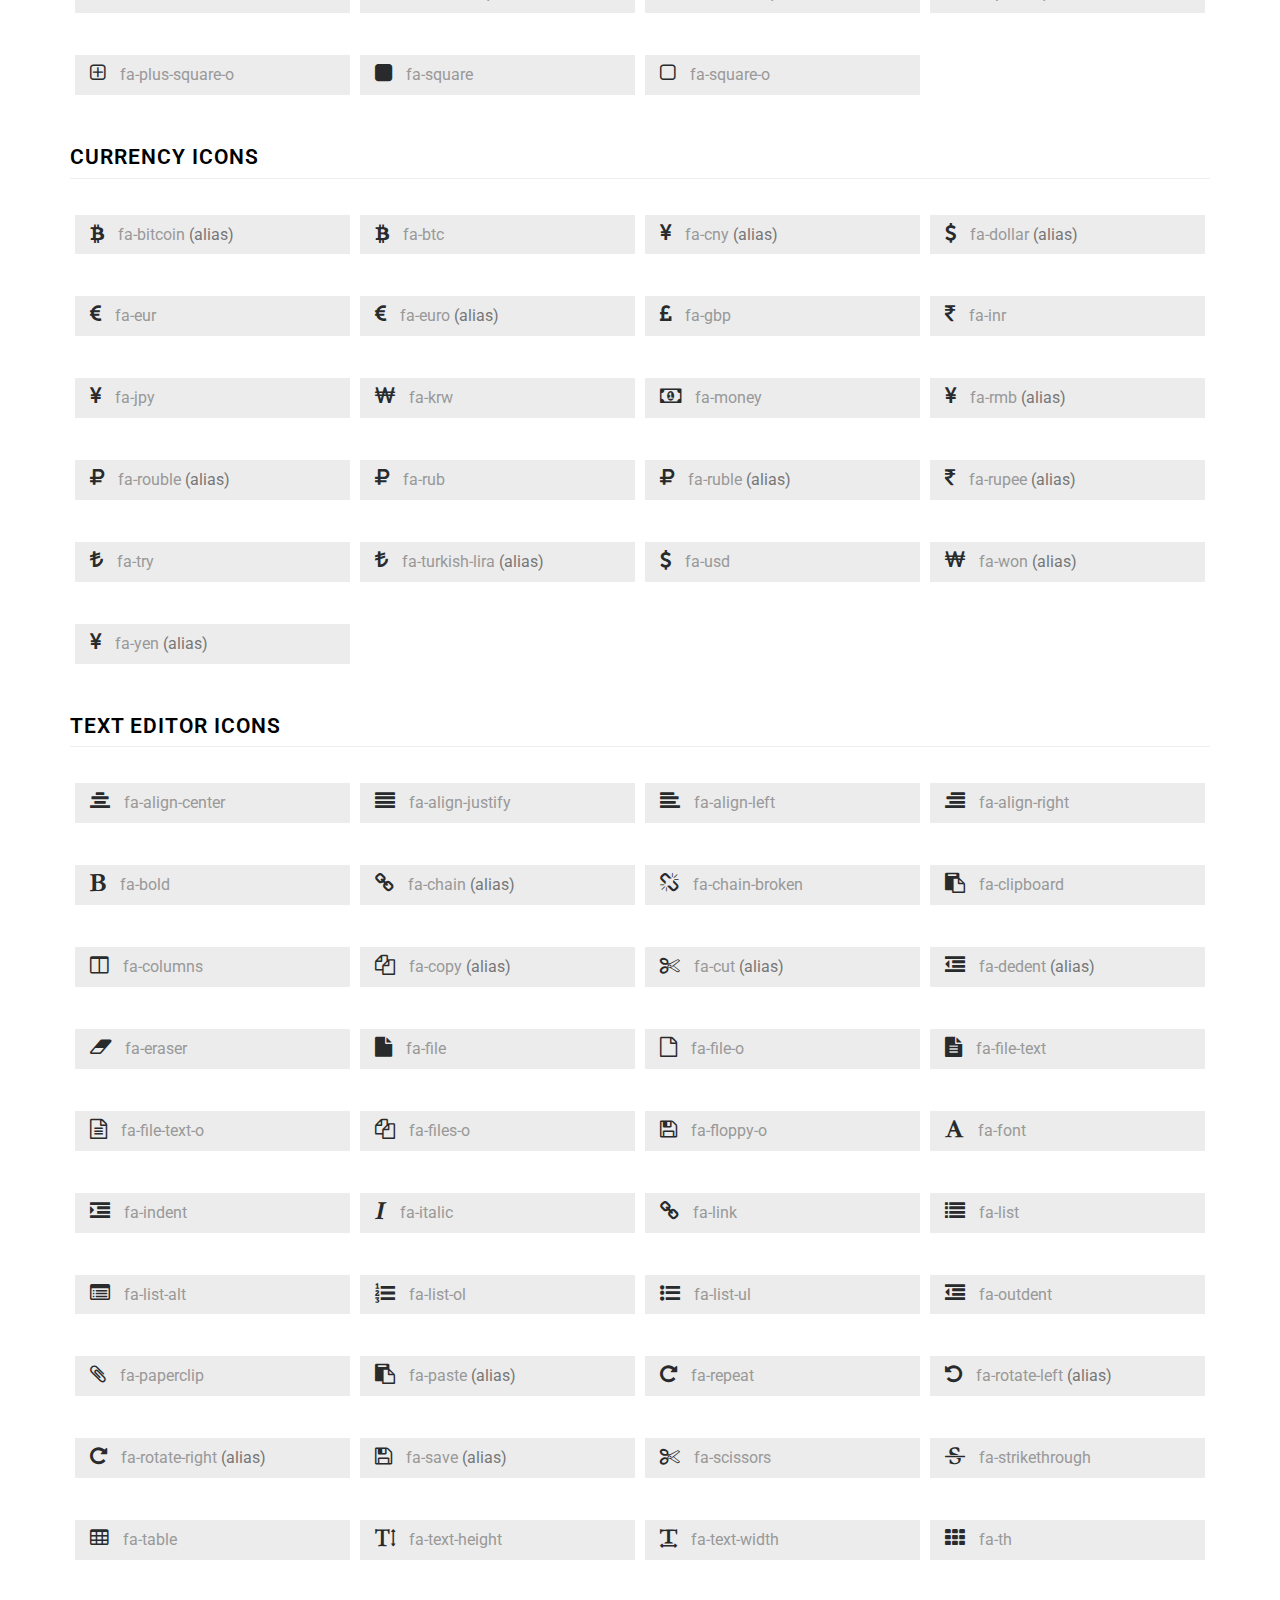
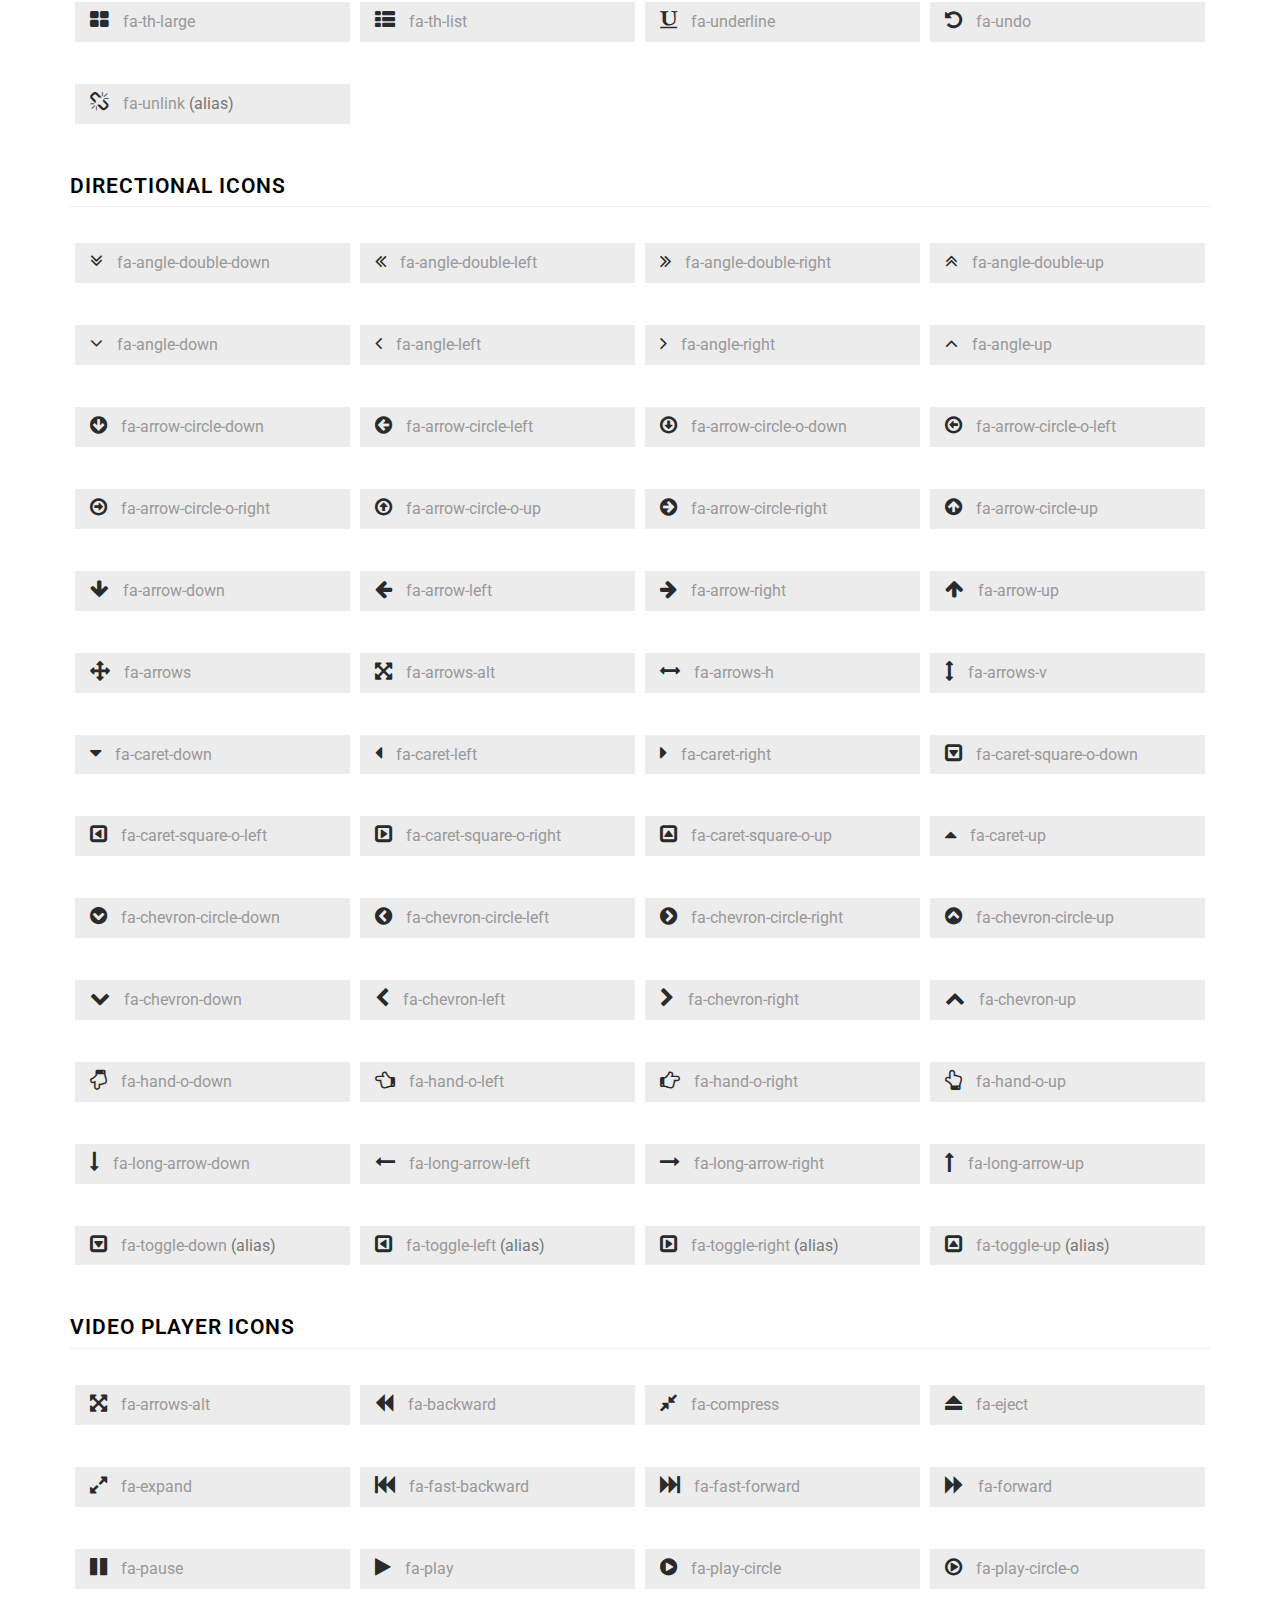
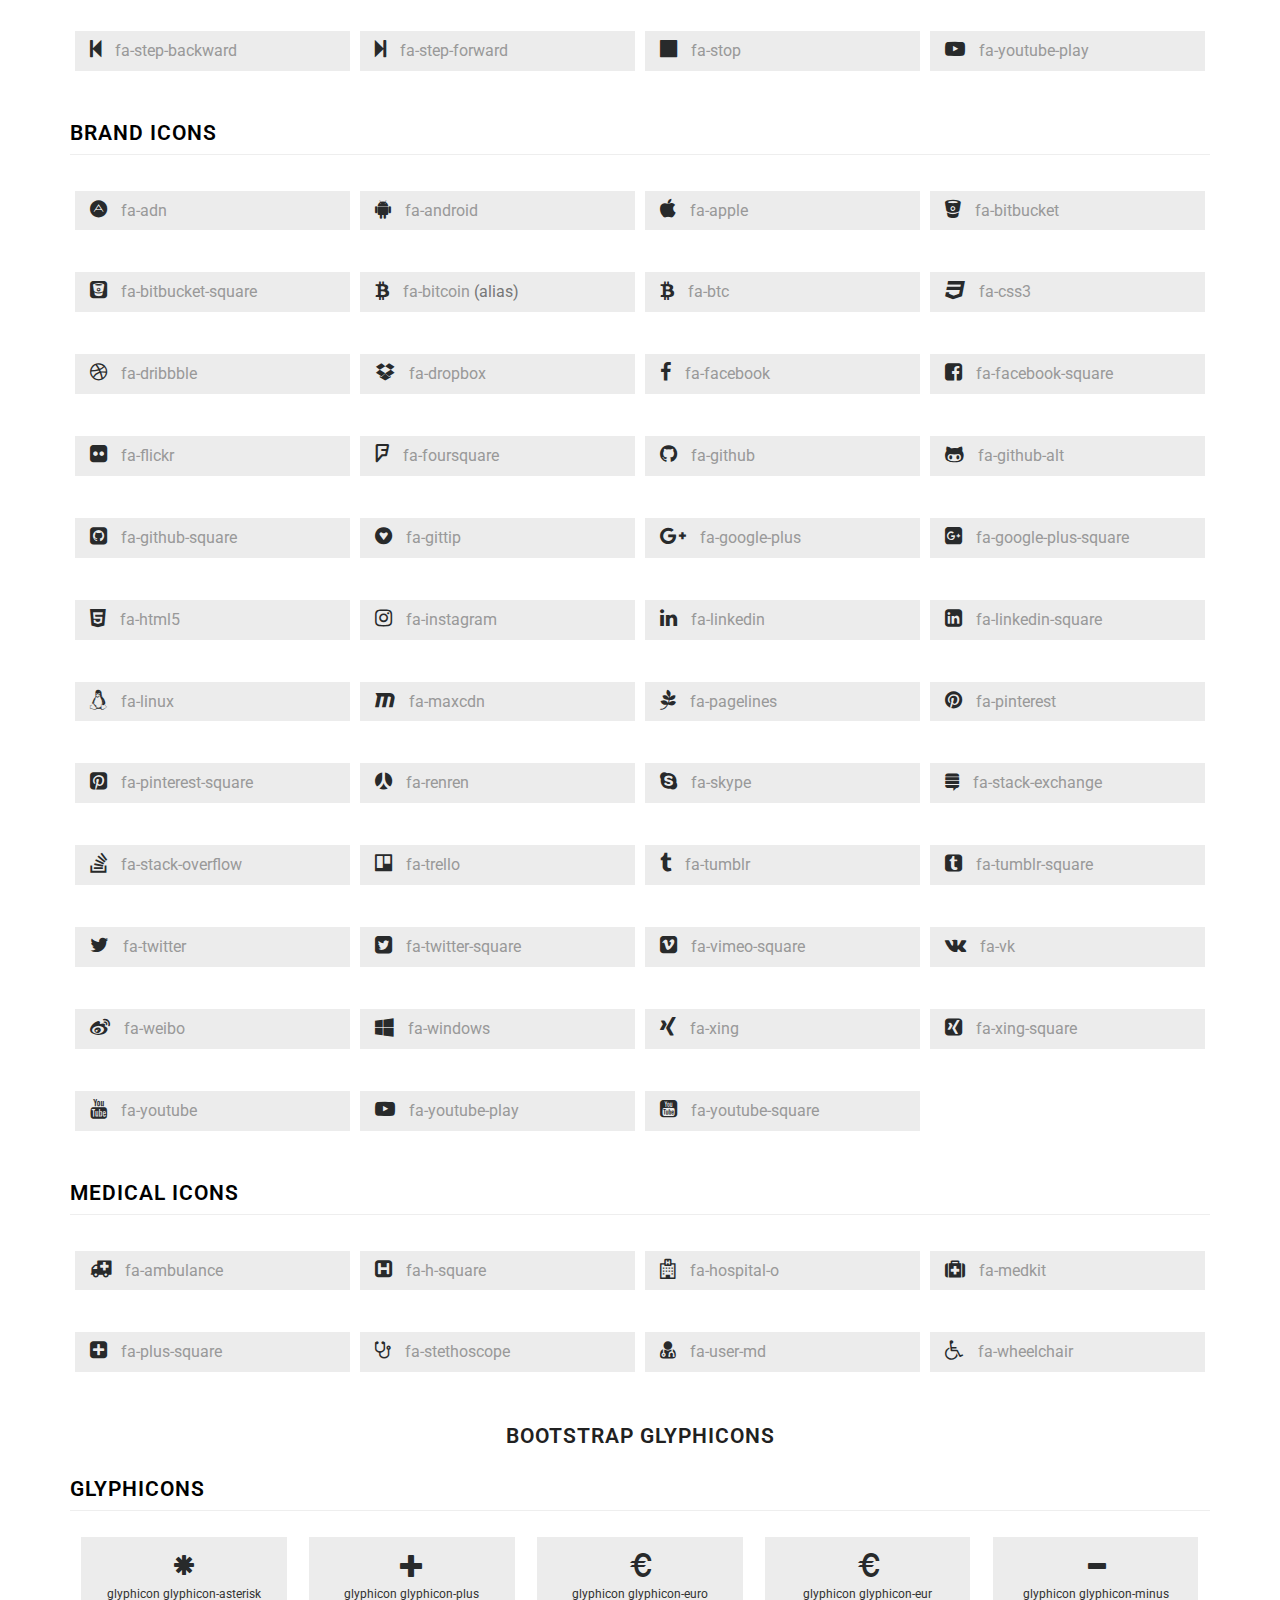
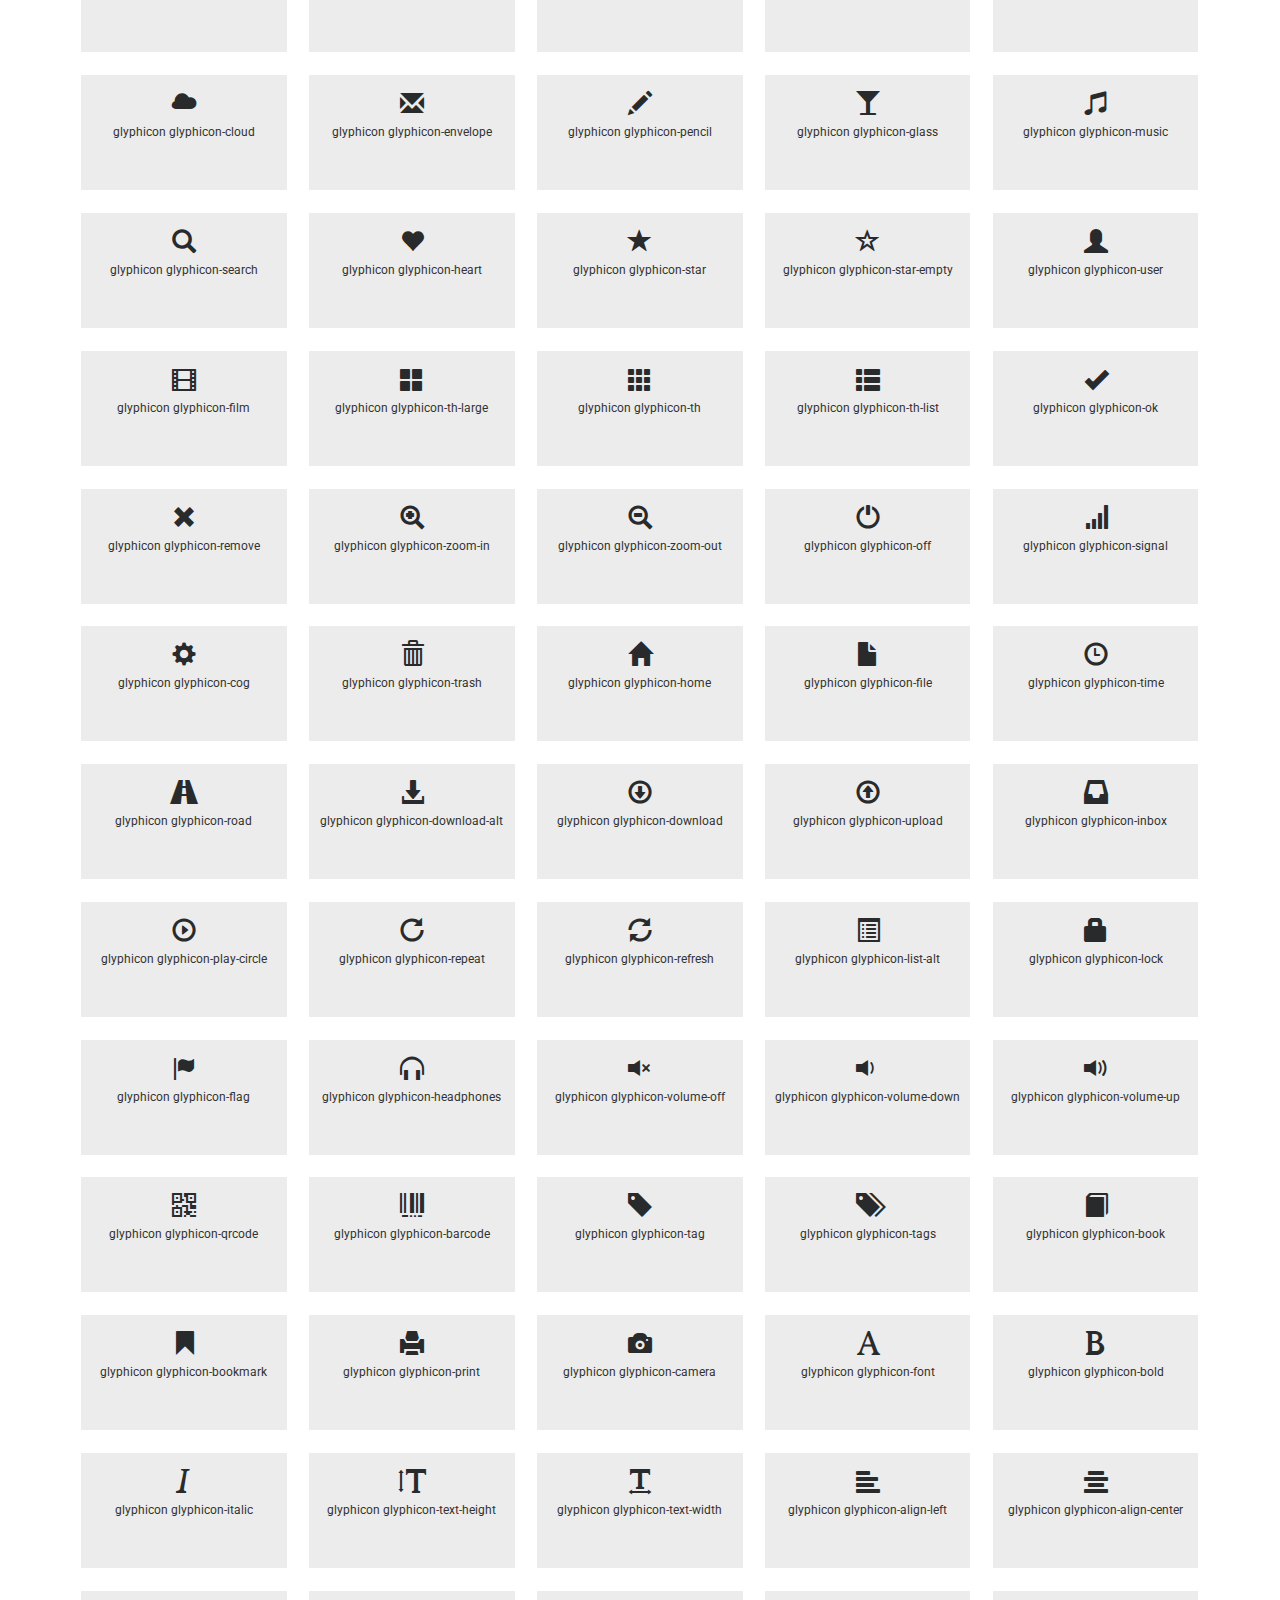
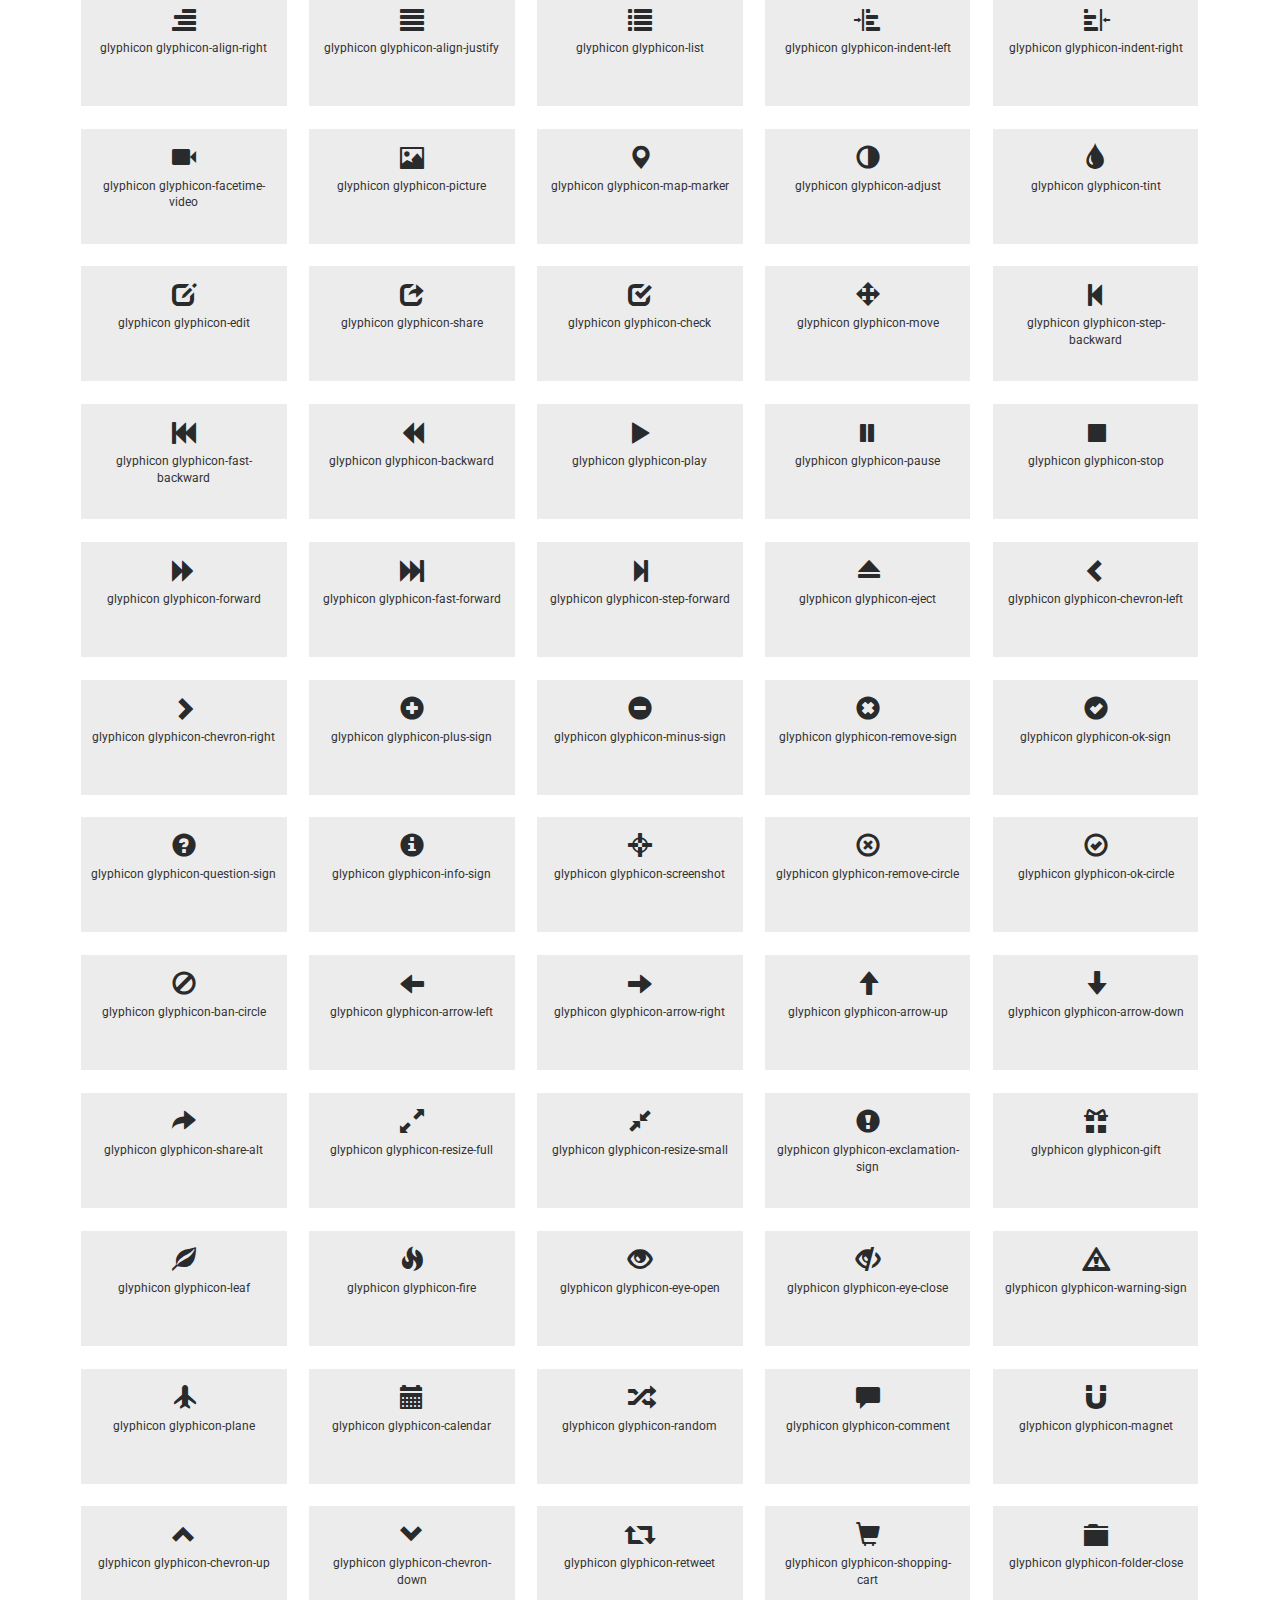
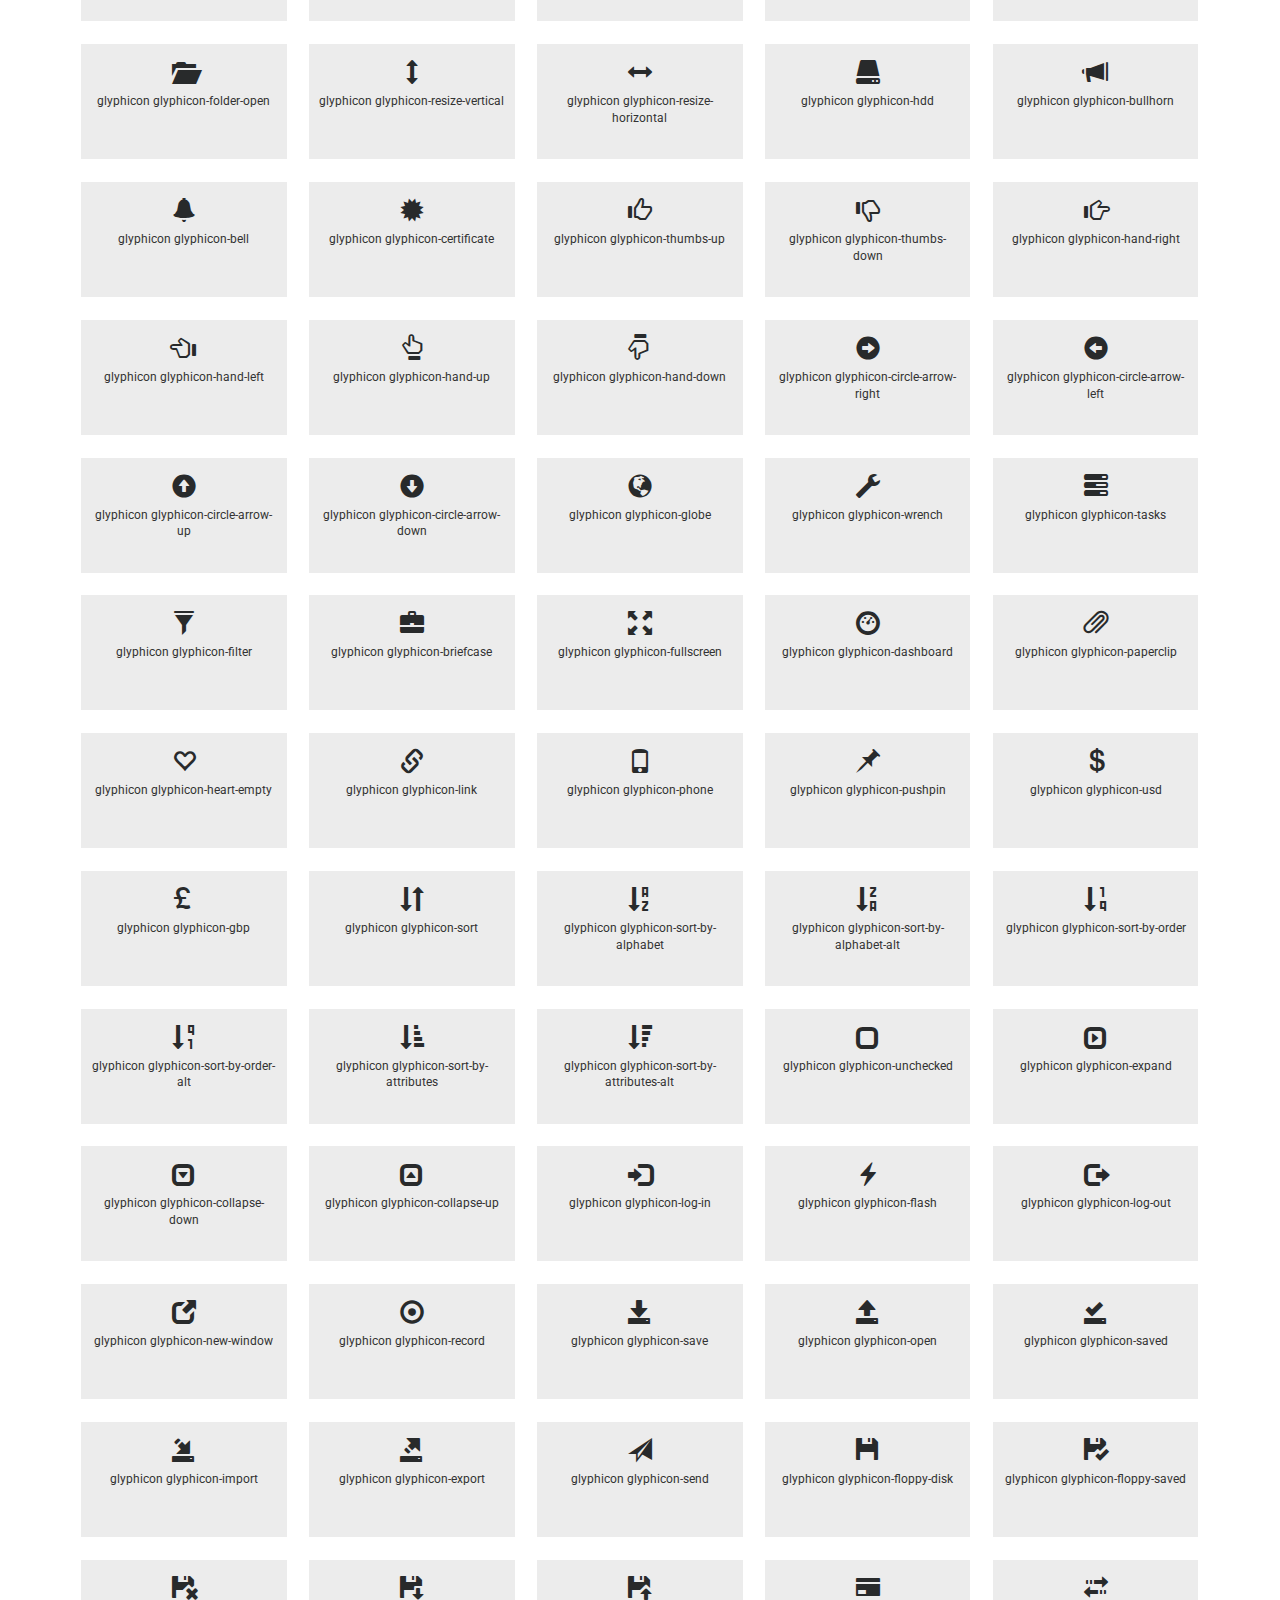
<file: icons.html>
12<!--A Design by W3layouts
Author: W3layout
Author URL: http://w3layouts.com
License: Creative Commons Attribution 3.0 Unported
License URL: http://creativecommons.org/licenses/by/3.0/
-->
<!DOCTYPE html>
<html lang="en">
<head>
<title>Venue a Wedding Category Bootstrap Responsive Website Template | Icons :: w3layouts</title>
<meta name="viewport" content="width=device-width, initial-scale=1">
<meta charset="utf-8">
<meta name="keywords" content="Venue Responsive web template, Bootstrap Web Templates, Flat Web Templates, Android Compatible web template, 
Smartphone Compatible web template, free webdesigns for Nokia, Samsung, LG, SonyEricsson, Motorola web design" />
<script type="application/x-javascript"> addEventListener("load", function() { setTimeout(hideURLbar, 0); }, false); function hideURLbar(){ window.scrollTo(0,1); } </script>
<!-- bootstrap-css -->
<link href="css/bootstrap.css" rel="stylesheet" type="text/css" media="all" />
<!--// bootstrap-css -->
<!-- css -->
<link rel="stylesheet" href="css/style.css" type="text/css" media="all" />
<!--// css -->
<!-- font-awesome icons -->
<link href="css/font-awesome.css" rel="stylesheet"> 
<!-- //font-awesome icons -->
<!-- font -->
<link href="//fonts.googleapis.com/css?family=Pacifico" rel="stylesheet">
<link href="//fonts.googleapis.com/css?family=Roboto:100,100i,300,300i,400,400i,500,500i,700,700i,900,900i" rel="stylesheet">
<!-- //font -->
<script src="js/jquery-1.11.1.min.js"></script>
<script src="js/bootstrap.js"></script>
<script type="text/javascript">
	jQuery(document).ready(function($) {
		$(".scroll").click(function(event){		
			event.preventDefault();
			$('html,body').animate({scrollTop:$(this.hash).offset().top},1000);
		});
	});
</script> 
<!--[if lt IE 9]>
  <script src="https://oss.maxcdn.com/libs/html5shiv/3.7.0/html5shiv.js"></script>
<![endif]-->
</head>
<body>
	<!-- banner -->
	<div class="banner">
		<div class="header">
			<div class="container">
				<div class="header-left">
					<div class="w3layouts-logo">
						<h1>
							<a href="index.html">Venue</a>
						</h1>
					</div>
				</div>
			</div>
		</div>
		<div class="header-bottom agileinfo-header-bottom">
			<div class="container">
				<div class="top-nav">
						<nav class="navbar navbar-default">
								<div class="navbar-header">
									<button type="button" class="navbar-toggle collapsed" data-toggle="collapse" data-target="#bs-example-navbar-collapse-1">
										<span class="sr-only">Toggle navigation</span>
										<span class="icon-bar"></span>
										<span class="icon-bar"></span>
										<span class="icon-bar"></span>
									</button>
								</div>
							<!-- Collect the nav links, forms, and other content for toggling -->
							<div class="collapse navbar-collapse" id="bs-example-navbar-collapse-1">
								<ul class="nav navbar-nav">
									<li><a href="index.html">Home</a></li>
									<li><a href="about.html">About</a></li>
									<li><a href="gallery.html">Gallery</a></li>
									<li class="dropdown">
										<a href="codes.html" class="dropdown-toggle active" data-hover="Pages" data-toggle="dropdown">Pages <b class="caret"></b></a>
										<ul class="dropdown-menu">
											<li><a href="icons.html">Icons</a></li>
											<li><a href="codes.html">Short Codes</a></li>
										</ul>
									</li>
									<li><a href="contact.html">Contact</a></li>
								</ul>	
								<div class="clearfix"> </div>
							</div>	
						</nav>		
				</div>
			</div>
		</div>
	</div>
	<!-- //banner -->
	<!-- breadcrumbs -->
	<div class="breadcrumbs">
		<div class="container">
			<div class="w3layouts_breadcrumbs_left">
				<ul>
					<li><i class="fa fa-home" aria-hidden="true"></i><a href="index.html">Home</a><span>/</span></li>
					<li><i class="fa fa-info-circle" aria-hidden="true"></i>Icons</li>
				</ul>
			</div>
			<div class="w3layouts_breadcrumbs_right">
				<h2>Icons</h2>
			</div>
			<div class="clearfix"> </div>
		</div>
	</div>
	<!-- //breadcrumbs -->
	<!-- icons -->
	<div class="codes icons main-grid-border">
		<div class="container"> 
			<div class="grid_3 grid_4 w3_agileits_icons_page">
						<div class="icons">
							<h3 class="agileits-icons-title">Font Awesome Icons</h3>
							 <section id="new">
								  <h3 class="page-header page-header icon-subheading">30 New Icons </h3>							  

								  <div class="row fontawesome-icon-list">
									
									
									  <div class="icon-box col-md-3 col-sm-4"><a class="agile-icon" href="#"><i class="fa fa-asl-interpreting" aria-hidden="true"></i> fa-asl-interpreting <span class="text-muted">(alias)</span></a></div>
									
									  <div class="icon-box col-md-3 col-sm-4"><a class="agile-icon" href="#"><i class="fa fa-assistive-listening-systems" aria-hidden="true"></i> fa-assistive-listening-systems</a></div>
									
									  <div class="icon-box col-md-3 col-sm-4"><a class="agile-icon" href="#"><i class="fa fa-audio-description" aria-hidden="true"></i> fa-audio-description</a></div>
									
									  <div class="icon-box col-md-3 col-sm-4"><a class="agile-icon" href="#"><i class="fa fa-blind" aria-hidden="true"></i> fa-blind</a></div>
									
									  <div class="icon-box col-md-3 col-sm-4"><a class="agile-icon" href="#"><i class="fa fa-braille" aria-hidden="true"></i> fa-braille</a></div>
									
									  <div class="icon-box col-md-3 col-sm-4"><a class="agile-icon" href="#"><i class="fa fa-deaf" aria-hidden="true"></i> fa-deaf</a></div>
									
									  <div class="icon-box col-md-3 col-sm-4"><a class="agile-icon" href="#"><i class="fa fa-deafness" aria-hidden="true"></i> deafness <span class="text-muted">(alias)</span></a></div>
									
									  <div class="icon-box col-md-3 col-sm-4"><a class="agile-icon" href="#"><i class="fa fa-envira" aria-hidden="true"></i> fa-envira</a></div>
									
									  <div class="icon-box col-md-3 col-sm-4"><a class="agile-icon" href="#"><i class="fa fa-fa" aria-hidden="true"></i> fa-fa <span class="text-muted">(alias)</span></a></div>
									
									  <div class="icon-box col-md-3 col-sm-4"><a class="agile-icon" href="#"><i class="fa fa-first-order" aria-hidden="true"></i> fa-first-order</a></div>
									
									  <div class="icon-box col-md-3 col-sm-4"><a class="agile-icon" href="#"><i class="fa fa-font-awesome" aria-hidden="true"></i> fa-font-awesome</a></div>
									
									  <div class="icon-box col-md-3 col-sm-4"><a class="agile-icon" href="#"><i class="fa fa-gitlab" aria-hidden="true"></i> fa-gitlab</a></div>
									
									  <div class="icon-box col-md-3 col-sm-4"><a class="agile-icon" href="#"><i class="fa fa-glide" aria-hidden="true"></i> fa-glide</a></div>
									
									  <div class="icon-box col-md-3 col-sm-4"><a class="agile-icon" href="#"><i class="fa fa-glide-g" aria-hidden="true"></i> fa-glide-g</a></div>
									
									  <div class="icon-box col-md-3 col-sm-4"><a class="agile-icon" href="#"><i class="fa fa-google-plus-circle" aria-hidden="true"></i> fa-google-plus-circle <span class="text-muted">(alias)</span></a></div>
									
									  <div class="icon-box col-md-3 col-sm-4"><a class="agile-icon" href="#"><i class="fa fa-google-plus-official" aria-hidden="true"></i> fa-google-plus-official</a></div>
									
									  <div class="icon-box col-md-3 col-sm-4"><a class="agile-icon" href="#"><i class="fa fa-hard-of-hearing" aria-hidden="true"></i> fa-hard-of-hearing <span class="text-muted">(alias)</span></a></div>
									
									  <div class="icon-box col-md-3 col-sm-4"><a class="agile-icon" href="#"><i class="fa fa-instagram" aria-hidden="true"></i> fa-instagram</a></div>
									
									  <div class="icon-box col-md-3 col-sm-4"><a class="agile-icon" href="#"><i class="fa fa-low-vision" aria-hidden="true"></i> fa-low-vision</a></div>
									
									  <div class="icon-box col-md-3 col-sm-4"><a class="agile-icon" href="#"><i class="fa fa-pied-piper" aria-hidden="true"></i> fa-pied-piper</a></div>
									
									  <div class="icon-box col-md-3 col-sm-4"><a class="agile-icon" href="#"><i class="fa fa-question-circle-o" aria-hidden="true"></i> fa-question-circle-o</a></div>
									
									  <div class="icon-box col-md-3 col-sm-4"><a class="agile-icon" href="#"><i class="fa fa-sign-language" aria-hidden="true"></i> fa-sign-language</a></div>
									
									  <div class="icon-box col-md-3 col-sm-4"><a class="agile-icon" href="#"><i class="fa fa-signing" aria-hidden="true"></i> fa-signing <span class="text-muted">(alias)</span></a></div>
									
									  <div class="icon-box col-md-3 col-sm-4"><a class="agile-icon" href="#"><i class="fa fa-snapchat" aria-hidden="true"></i> fa-snapchat</a></div>
									
									  <div class="icon-box col-md-3 col-sm-4"><a class="agile-icon" href="#"><i class="fa fa-snapchat-ghost" aria-hidden="true"></i> fa-snapchat-ghost</a></div>
									
									  <div class="icon-box col-md-3 col-sm-4"><a class="agile-icon" href="#"><i class="fa fa-snapchat-square" aria-hidden="true"></i> fa-snapchat-square</a></div>
									
									  <div class="icon-box col-md-3 col-sm-4"><a class="agile-icon" href="#"><i class="fa fa-themeisle" aria-hidden="true"></i> fa-themeisle</a></div>
									
									  <div class="icon-box col-md-3 col-sm-4"><a class="agile-icon" href="#"><i class="fa fa-universal-access" aria-hidden="true"></i> fa-universal-access</a></div>
									
									  <div class="icon-box col-md-3 col-sm-4"><a class="agile-icon" href="#"><i class="fa fa-viadeo" aria-hidden="true"></i> fa-viadeo</a></div>
									
									  <div class="icon-box col-md-3 col-sm-4"><a class="agile-icon" href="#"><i class="fa fa-viadeo-square" aria-hidden="true"></i> fa-viadeo-square</a></div>
									
									  <div class="icon-box col-md-3 col-sm-4"><a class="agile-icon" href="#"><i class="fa fa-volume-control-phone" aria-hidden="true"></i> fa-volume-control-phone</a></div>
									
									  <div class="icon-box col-md-3 col-sm-4"><a class="agile-icon" href="#"><i class="fa fa-wheelchair-alt" aria-hidden="true"></i> fa-wheelchair-alt</a></div>
									
									  <div class="icon-box col-md-3 col-sm-4"><a class="agile-icon" href="#"><i class="fa fa-wpbeginner" aria-hidden="true"></i> fa-wpbeginner</a></div>
									
									  <div class="icon-box col-md-3 col-sm-4"><a class="agile-icon" href="#"><i class="fa fa-wpforms" aria-hidden="true"></i> fa-wpforms</a></div>
									
									  <div class="icon-box col-md-3 col-sm-4"><a class="agile-icon" href="#"><i class="fa fa-yoast" aria-hidden="true"></i> fa-yoast</a></div>
									
								  </div>

								</section>
							<div class="section group">
									<div class="box"> 
										<div class="title ">
											<h3 class="page-header icon-subheading">Web Application Icons</h3>
										</div>
										<div class="box_content"> 
											<div class="fontawesome-icon-list"> 
												<div class="icon-box col-md-3 col-sm-4"><a class="agile-icon" href="#"><i class="fa fa-adjust"></i> fa-adjust</a></div>
										
												<div class="icon-box col-md-3 col-sm-4"><a class="agile-icon" href="#"><i class="fa fa-anchor"></i> fa-anchor</a></div>
										
												<div class="icon-box col-md-3 col-sm-4"><a class="agile-icon" href="#"><i class="fa fa-archive"></i> fa-archive</a></div>
										
												<div class="icon-box col-md-3 col-sm-4"><a class="agile-icon" href="#"><i class="fa fa-arrows"></i> fa-arrows</a></div>
										
												<div class="icon-box col-md-3 col-sm-4"><a class="agile-icon" href="#"><i class="fa fa-arrows-h"></i> fa-arrows-h</a></div>
										
												<div class="icon-box col-md-3 col-sm-4"><a class="agile-icon" href="#"><i class="fa fa-arrows-v"></i> fa-arrows-v</a></div>
										
												<div class="icon-box col-md-3 col-sm-4"><a class="agile-icon" href="#"><i class="fa fa-asterisk"></i> fa-asterisk</a></div>
										
												<div class="icon-box col-md-3 col-sm-4"><a class="agile-icon" href="#"><i class="fa fa-ban"></i> fa-ban</a></div>
										
												<div class="icon-box col-md-3 col-sm-4"><a class="agile-icon" href="#"><i class="fa fa-bar-chart-o"></i> fa-bar-chart-o</a></div>
										
												<div class="icon-box col-md-3 col-sm-4"><a class="agile-icon" href="#"><i class="fa fa-barcode"></i> fa-barcode</a></div>
										
												<div class="icon-box col-md-3 col-sm-4"><a class="agile-icon" href="#"><i class="fa fa-bars"></i> fa-bars</a></div>
										
												<div class="icon-box col-md-3 col-sm-4"><a class="agile-icon" href="#"><i class="fa fa-beer"></i> fa-beer</a></div>
										
												<div class="icon-box col-md-3 col-sm-4"><a class="agile-icon" href="#"><i class="fa fa-bell"></i> fa-bell</a></div>
										
												<div class="icon-box col-md-3 col-sm-4"><a class="agile-icon" href="#"><i class="fa fa-bell-o"></i> fa-bell-o</a></div>
										
												<div class="icon-box col-md-3 col-sm-4"><a class="agile-icon" href="#"><i class="fa fa-bolt"></i> fa-bolt</a></div>
										
												<div class="icon-box col-md-3 col-sm-4"><a class="agile-icon" href="#"><i class="fa fa-book"></i> fa-book</a></div>
										
												<div class="icon-box col-md-3 col-sm-4"><a class="agile-icon" href="#"><i class="fa fa-bookmark"></i> fa-bookmark</a></div>
										
												<div class="icon-box col-md-3 col-sm-4"><a class="agile-icon" href="#"><i class="fa fa-bookmark-o"></i> fa-bookmark-o</a></div>
										
												<div class="icon-box col-md-3 col-sm-4"><a class="agile-icon" href="#"><i class="fa fa-briefcase"></i> fa-briefcase</a></div>
										
												<div class="icon-box col-md-3 col-sm-4"><a class="agile-icon" href="#"><i class="fa fa-bug"></i> fa-bug</a></div>
										
												<div class="icon-box col-md-3 col-sm-4"><a class="agile-icon" href="#"><i class="fa fa-building-o"></i> fa-building-o</a></div>
										
												<div class="icon-box col-md-3 col-sm-4"><a class="agile-icon" href="#"><i class="fa fa-bullhorn"></i> fa-bullhorn</a></div>
										
												<div class="icon-box col-md-3 col-sm-4"><a class="agile-icon" href="#"><i class="fa fa-bullseye"></i> fa-bullseye</a></div>
										
												<div class="icon-box col-md-3 col-sm-4"><a class="agile-icon" href="#"><i class="fa fa-calendar"></i> fa-calendar</a></div>
										
												<div class="icon-box col-md-3 col-sm-4"><a class="agile-icon" href="#"><i class="fa fa-calendar-o"></i> fa-calendar-o</a></div>
										
												<div class="icon-box col-md-3 col-sm-4"><a class="agile-icon" href="#"><i class="fa fa-camera"></i> fa-camera</a></div>
										
												<div class="icon-box col-md-3 col-sm-4"><a class="agile-icon" href="#"><i class="fa fa-camera-retro"></i> fa-camera-retro</a></div>
										
												<div class="icon-box col-md-3 col-sm-4"><a class="agile-icon" href="#"><i class="fa fa-caret-square-o-down"></i> fa-caret-square-o-down</a></div>
										
												<div class="icon-box col-md-3 col-sm-4"><a class="agile-icon" href="#"><i class="fa fa-caret-square-o-left"></i> fa-caret-square-o-left</a></div>
										
												<div class="icon-box col-md-3 col-sm-4"><a class="agile-icon" href="#"><i class="fa fa-caret-square-o-right"></i> fa-caret-square-o-right</a></div>
										
												<div class="icon-box col-md-3 col-sm-4"><a class="agile-icon" href="#"><i class="fa fa-caret-square-o-up"></i> fa-caret-square-o-up</a></div>
										
												<div class="icon-box col-md-3 col-sm-4"><a class="agile-icon" href="#"><i class="fa fa-certificate"></i> fa-certificate</a></div>
										
												<div class="icon-box col-md-3 col-sm-4"><a class="agile-icon" href="#"><i class="fa fa-check"></i> fa-check</a></div>
										
												<div class="icon-box col-md-3 col-sm-4"><a class="agile-icon" href="#"><i class="fa fa-check-circle"></i> fa-check-circle</a></div>
										
												<div class="icon-box col-md-3 col-sm-4"><a class="agile-icon" href="#"><i class="fa fa-check-circle-o"></i> fa-check-circle-o</a></div>
										
												<div class="icon-box col-md-3 col-sm-4"><a class="agile-icon" href="#"><i class="fa fa-check-square"></i> fa-check-square</a></div>
										
												<div class="icon-box col-md-3 col-sm-4"><a class="agile-icon" href="#"><i class="fa fa-check-square-o"></i> fa-check-square-o</a></div>
										
												<div class="icon-box col-md-3 col-sm-4"><a class="agile-icon" href="#"><i class="fa fa-circle"></i> fa-circle</a></div>
										
												<div class="icon-box col-md-3 col-sm-4"><a class="agile-icon" href="#"><i class="fa fa-circle-o"></i> fa-circle-o</a></div>
										
												<div class="icon-box col-md-3 col-sm-4"><a class="agile-icon" href="#"><i class="fa fa-clock-o"></i> fa-clock-o</a></div>
										
												<div class="icon-box col-md-3 col-sm-4"><a class="agile-icon" href="#"><i class="fa fa-cloud"></i> fa-cloud</a></div>
										
												<div class="icon-box col-md-3 col-sm-4"><a class="agile-icon" href="#"><i class="fa fa-cloud-download"></i> fa-cloud-download</a></div>
										
												<div class="icon-box col-md-3 col-sm-4"><a class="agile-icon" href="#"><i class="fa fa-cloud-upload"></i> fa-cloud-upload</a></div>
										
												<div class="icon-box col-md-3 col-sm-4"><a class="agile-icon" href="#"><i class="fa fa-code"></i> fa-code</a></div>
										
												<div class="icon-box col-md-3 col-sm-4"><a class="agile-icon" href="#"><i class="fa fa-code-fork"></i> fa-code-fork</a></div>
										
												<div class="icon-box col-md-3 col-sm-4"><a class="agile-icon" href="#"><i class="fa fa-coffee"></i> fa-coffee</a></div>
										
												<div class="icon-box col-md-3 col-sm-4"><a class="agile-icon" href="#"><i class="fa fa-cog"></i> fa-cog</a></div>
										
												<div class="icon-box col-md-3 col-sm-4"><a class="agile-icon" href="#"><i class="fa fa-cogs"></i> fa-cogs</a></div>
										
												<div class="icon-box col-md-3 col-sm-4"><a class="agile-icon" href="#"><i class="fa fa-comment"></i> fa-comment</a></div>
										
												<div class="icon-box col-md-3 col-sm-4"><a class="agile-icon" href="#"><i class="fa fa-comment-o"></i> fa-comment-o</a></div>
										
												<div class="icon-box col-md-3 col-sm-4"><a class="agile-icon" href="#"><i class="fa fa-comments"></i> fa-comments</a></div>
										
												<div class="icon-box col-md-3 col-sm-4"><a class="agile-icon" href="#"><i class="fa fa-comments-o"></i> fa-comments-o</a></div>
										
												<div class="icon-box col-md-3 col-sm-4"><a class="agile-icon" href="#"><i class="fa fa-compass"></i> fa-compass</a></div>
										
												<div class="icon-box col-md-3 col-sm-4"><a class="agile-icon" href="#"><i class="fa fa-credit-card"></i> fa-credit-card</a></div>
										
												<div class="icon-box col-md-3 col-sm-4"><a class="agile-icon" href="#"><i class="fa fa-crop"></i> fa-crop</a></div>
										
												<div class="icon-box col-md-3 col-sm-4"><a class="agile-icon" href="#"><i class="fa fa-crosshairs"></i> fa-crosshairs</a></div>
										
												<div class="icon-box col-md-3 col-sm-4"><a class="agile-icon" href="#"><i class="fa fa-cutlery"></i> fa-cutlery</a></div>
										
												<div class="icon-box col-md-3 col-sm-4"><a class="agile-icon" href="#"><i class="fa fa-dashboard"></i> fa-dashboard <span class="text-muted">(alias)</span></a></div>
										
												<div class="icon-box col-md-3 col-sm-4"><a class="agile-icon" href="#"><i class="fa fa-desktop"></i> fa-desktop</a></div>
										
												<div class="icon-box col-md-3 col-sm-4"><a class="agile-icon" href="#"><i class="fa fa-dot-circle-o"></i> fa-dot-circle-o</a></div>
										
												<div class="icon-box col-md-3 col-sm-4"><a class="agile-icon" href="#"><i class="fa fa-download"></i> fa-download</a></div>
										
												<div class="icon-box col-md-3 col-sm-4"><a class="agile-icon" href="#"><i class="fa fa-edit"></i> fa-edit <span class="text-muted">(alias)</span></a></div>
										
												<div class="icon-box col-md-3 col-sm-4"><a class="agile-icon" href="#"><i class="fa fa-ellipsis-h"></i> fa-ellipsis-h</a></div>
										
												<div class="icon-box col-md-3 col-sm-4"><a class="agile-icon" href="#"><i class="fa fa-ellipsis-v"></i> fa-ellipsis-v</a></div>
										
												<div class="icon-box col-md-3 col-sm-4"><a class="agile-icon" href="#"><i class="fa fa-envelope"></i> fa-envelope</a></div>
										
												<div class="icon-box col-md-3 col-sm-4"><a class="agile-icon" href="#"><i class="fa fa-envelope-o"></i> fa-envelope-o</a></div>
										
												<div class="icon-box col-md-3 col-sm-4"><a class="agile-icon" href="#"><i class="fa fa-eraser"></i> fa-eraser</a></div>
										
												<div class="icon-box col-md-3 col-sm-4"><a class="agile-icon" href="#"><i class="fa fa-exchange"></i> fa-exchange</a></div>
										
												<div class="icon-box col-md-3 col-sm-4"><a class="agile-icon" href="#"><i class="fa fa-exclamation"></i> fa-exclamation</a></div>
										
												<div class="icon-box col-md-3 col-sm-4"><a class="agile-icon" href="#"><i class="fa fa-exclamation-circle"></i> fa-exclamation-circle</a></div>
										
												<div class="icon-box col-md-3 col-sm-4"><a class="agile-icon" href="#"><i class="fa fa-exclamation-triangle"></i> fa-exclamation-triangle</a></div>
										
												<div class="icon-box col-md-3 col-sm-4"><a class="agile-icon" href="#"><i class="fa fa-external-link"></i> fa-external-link</a></div>
										
												<div class="icon-box col-md-3 col-sm-4"><a class="agile-icon" href="#"><i class="fa fa-external-link-square"></i> fa-external-link-square</a></div>
										
												<div class="icon-box col-md-3 col-sm-4"><a class="agile-icon" href="#"><i class="fa fa-eye"></i> fa-eye</a></div>
										
												<div class="icon-box col-md-3 col-sm-4"><a class="agile-icon" href="#"><i class="fa fa-eye-slash"></i> fa-eye-slash</a></div>
										
												<div class="icon-box col-md-3 col-sm-4"><a class="agile-icon" href="#"><i class="fa fa-female"></i> fa-female</a></div>
										
												<div class="icon-box col-md-3 col-sm-4"><a class="agile-icon" href="#"><i class="fa fa-fighter-jet"></i> fa-fighter-jet</a></div>
										
												<div class="icon-box col-md-3 col-sm-4"><a class="agile-icon" href="#"><i class="fa fa-film"></i> fa-film</a></div>
										
												<div class="icon-box col-md-3 col-sm-4"><a class="agile-icon" href="#"><i class="fa fa-filter"></i> fa-filter</a></div>
										
												<div class="icon-box col-md-3 col-sm-4"><a class="agile-icon" href="#"><i class="fa fa-fire"></i> fa-fire</a></div>
										
												<div class="icon-box col-md-3 col-sm-4"><a class="agile-icon" href="#"><i class="fa fa-fire-extinguisher"></i> fa-fire-extinguisher</a></div>
										
												<div class="icon-box col-md-3 col-sm-4"><a class="agile-icon" href="#"><i class="fa fa-flag"></i> fa-flag</a></div>
										
												<div class="icon-box col-md-3 col-sm-4"><a class="agile-icon" href="#"><i class="fa fa-flag-checkered"></i> fa-flag-checkered</a></div>
										
												<div class="icon-box col-md-3 col-sm-4"><a class="agile-icon" href="#"><i class="fa fa-flag-o"></i> fa-flag-o</a></div>
										
												<div class="icon-box col-md-3 col-sm-4"><a class="agile-icon" href="#"><i class="fa fa-flash"></i> fa-flash <span class="text-muted">(alias)</span></a></div>
										
												<div class="icon-box col-md-3 col-sm-4"><a class="agile-icon" href="#"><i class="fa fa-flask"></i> fa-flask</a></div>
										
												<div class="icon-box col-md-3 col-sm-4"><a class="agile-icon" href="#"><i class="fa fa-folder"></i> fa-folder</a></div>
										
												<div class="icon-box col-md-3 col-sm-4"><a class="agile-icon" href="#"><i class="fa fa-folder-o"></i> fa-folder-o</a></div>
										
												<div class="icon-box col-md-3 col-sm-4"><a class="agile-icon" href="#"><i class="fa fa-folder-open"></i> fa-folder-open</a></div>
										
												<div class="icon-box col-md-3 col-sm-4"><a class="agile-icon" href="#"><i class="fa fa-folder-open-o"></i> fa-folder-open-o</a></div>
										
												<div class="icon-box col-md-3 col-sm-4"><a class="agile-icon" href="#"><i class="fa fa-frown-o"></i> fa-frown-o</a></div>
										
												<div class="icon-box col-md-3 col-sm-4"><a class="agile-icon" href="#"><i class="fa fa-gamepad"></i> fa-gamepad</a></div>
										
												<div class="icon-box col-md-3 col-sm-4"><a class="agile-icon" href="#"><i class="fa fa-gavel"></i> fa-gavel</a></div>
										
												<div class="icon-box col-md-3 col-sm-4"><a class="agile-icon" href="#"><i class="fa fa-gear"></i> fa-gear <span class="text-muted">(alias)</span></a></div>
										
												<div class="icon-box col-md-3 col-sm-4"><a class="agile-icon" href="#"><i class="fa fa-gears"></i> fa-gears <span class="text-muted">(alias)</span></a></div>
										
												<div class="icon-box col-md-3 col-sm-4"><a class="agile-icon" href="#"><i class="fa fa-gift"></i> fa-gift</a></div>
										
												<div class="icon-box col-md-3 col-sm-4"><a class="agile-icon" href="#"><i class="fa fa-glass"></i> fa-glass</a></div>
										
												<div class="icon-box col-md-3 col-sm-4"><a class="agile-icon" href="#"><i class="fa fa-globe"></i> fa-globe</a></div>
										
												<div class="icon-box col-md-3 col-sm-4"><a class="agile-icon" href="#"><i class="fa fa-group"></i> fa-group <span class="text-muted">(alias)</span></a></div>
										
												<div class="icon-box col-md-3 col-sm-4"><a class="agile-icon" href="#"><i class="fa fa-hdd-o"></i> fa-hdd-o</a></div>
										
												<div class="icon-box col-md-3 col-sm-4"><a class="agile-icon" href="#"><i class="fa fa-headphones"></i> fa-headphones</a></div>
										
												<div class="icon-box col-md-3 col-sm-4"><a class="agile-icon" href="#"><i class="fa fa-heart"></i> fa-heart</a></div>
										
												<div class="icon-box col-md-3 col-sm-4"><a class="agile-icon" href="#"><i class="fa fa-heart-o"></i> fa-heart-o</a></div>
										
												<div class="icon-box col-md-3 col-sm-4"><a class="agile-icon" href="#"><i class="fa fa-home"></i> fa-home</a></div>
										
												<div class="icon-box col-md-3 col-sm-4"><a class="agile-icon" href="#"><i class="fa fa-inbox"></i> fa-inbox</a></div>
										
												<div class="icon-box col-md-3 col-sm-4"><a class="agile-icon" href="#"><i class="fa fa-info"></i> fa-info</a></div>
										
												<div class="icon-box col-md-3 col-sm-4"><a class="agile-icon" href="#info-circle"><i class="fa fa-info-circle"></i> fa-info-circle</a></div>
										
												<div class="icon-box col-md-3 col-sm-4"><a class="agile-icon" href="#key"><i class="fa fa-key"></i> fa-key</a></div>
										
												<div class="icon-box col-md-3 col-sm-4"><a class="agile-icon" href="#keyboard-o"><i class="fa fa-keyboard-o"></i> fa-keyboard-o</a></div>
										
												<div class="icon-box col-md-3 col-sm-4"><a class="agile-icon" href="#laptop"><i class="fa fa-laptop"></i> fa-laptop</a></div>
										
												<div class="icon-box col-md-3 col-sm-4"><a class="agile-icon" href="#leaf"><i class="fa fa-leaf"></i> fa-leaf</a></div>
										
												<div class="icon-box col-md-3 col-sm-4"><a class="agile-icon" href="#gavel"><i class="fa fa-legal"></i> fa-legal <span class="text-muted">(alias)</span></a></div>
										
												<div class="icon-box col-md-3 col-sm-4"><a class="agile-icon" href="#lemon-o"><i class="fa fa-lemon-o"></i> fa-lemon-o</a></div>
										
												<div class="icon-box col-md-3 col-sm-4"><a class="agile-icon" href="#level-down"><i class="fa fa-level-down"></i> fa-level-down</a></div>
										
												<div class="icon-box col-md-3 col-sm-4"><a class="agile-icon" href="#level-up"><i class="fa fa-level-up"></i> fa-level-up</a></div>
										
												<div class="icon-box col-md-3 col-sm-4"><a class="agile-icon" href="#lightbulb-o"><i class="fa fa-lightbulb-o"></i> fa-lightbulb-o</a></div>
										
												<div class="icon-box col-md-3 col-sm-4"><a class="agile-icon" href="#location-arrow"><i class="fa fa-location-arrow"></i> fa-location-arrow</a></div>
										
												<div class="icon-box col-md-3 col-sm-4"><a class="agile-icon" href="#lock"><i class="fa fa-lock"></i> fa-lock</a></div>
										
												<div class="icon-box col-md-3 col-sm-4"><a class="agile-icon" href="#magic"><i class="fa fa-magic"></i> fa-magic</a></div>
										
												<div class="icon-box col-md-3 col-sm-4"><a class="agile-icon" href="#magnet"><i class="fa fa-magnet"></i> fa-magnet</a></div>
										
												<div class="icon-box col-md-3 col-sm-4"><a class="agile-icon" href="#share"><i class="fa fa-mail-forward"></i> fa-mail-forward <span class="text-muted">(alias)</span></a></div>
										
												<div class="icon-box col-md-3 col-sm-4"><a class="agile-icon" href="#reply"><i class="fa fa-mail-reply"></i> fa-mail-reply <span class="text-muted">(alias)</span></a></div>
										
												<div class="icon-box col-md-3 col-sm-4"><a class="agile-icon" href="#mail-reply-all"><i class="fa fa-mail-reply-all"></i> fa-mail-reply-all</a></div>
										
												<div class="icon-box col-md-3 col-sm-4"><a class="agile-icon" href="#male"><i class="fa fa-male"></i> fa-male</a></div>
										
												<div class="icon-box col-md-3 col-sm-4"><a class="agile-icon" href="#map-marker"><i class="fa fa-map-marker"></i> fa-map-marker</a></div>
										
												<div class="icon-box col-md-3 col-sm-4"><a class="agile-icon" href="#meh-o"><i class="fa fa-meh-o"></i> fa-meh-o</a></div>
										
												<div class="icon-box col-md-3 col-sm-4"><a class="agile-icon" href="#microphone"><i class="fa fa-microphone"></i> fa-microphone</a></div>
										
												<div class="icon-box col-md-3 col-sm-4"><a class="agile-icon" href="#microphone-slash"><i class="fa fa-microphone-slash"></i> fa-microphone-slash</a></div>
										
												<div class="icon-box col-md-3 col-sm-4"><a class="agile-icon" href="#minus"><i class="fa fa-minus"></i> fa-minus</a></div>
										
												<div class="icon-box col-md-3 col-sm-4"><a class="agile-icon" href="#minus-circle"><i class="fa fa-minus-circle"></i> fa-minus-circle</a></div>
										
												<div class="icon-box col-md-3 col-sm-4"><a class="agile-icon" href="#minus-square"><i class="fa fa-minus-square"></i> fa-minus-square</a></div>
										
												<div class="icon-box col-md-3 col-sm-4"><a class="agile-icon" href="#minus-square-o"><i class="fa fa-minus-square-o"></i> fa-minus-square-o</a></div>
										
												<div class="icon-box col-md-3 col-sm-4"><a class="agile-icon" href="#mobile"><i class="fa fa-mobile"></i> fa-mobile</a></div>
										
												<div class="icon-box col-md-3 col-sm-4"><a class="agile-icon" href="#mobile"><i class="fa fa-mobile-phone"></i> fa-mobile-phone <span class="text-muted">(alias)</span></a></div>
										
												<div class="icon-box col-md-3 col-sm-4"><a class="agile-icon" href="#money"><i class="fa fa-money"></i> fa-money</a></div>
										
												<div class="icon-box col-md-3 col-sm-4"><a class="agile-icon" href="#moon-o"><i class="fa fa-moon-o"></i> fa-moon-o</a></div>
										
												<div class="icon-box col-md-3 col-sm-4"><a class="agile-icon" href="#music"><i class="fa fa-music"></i> fa-music</a></div>
										
												<div class="icon-box col-md-3 col-sm-4"><a class="agile-icon" href="#pencil"><i class="fa fa-pencil"></i> fa-pencil</a></div>
										
												<div class="icon-box col-md-3 col-sm-4"><a class="agile-icon" href="#pencil-square"><i class="fa fa-pencil-square"></i> fa-pencil-square</a></div>
										
												<div class="icon-box col-md-3 col-sm-4"><a class="agile-icon" href="#pencil-square-o"><i class="fa fa-pencil-square-o"></i> fa-pencil-square-o</a></div>
										
												<div class="icon-box col-md-3 col-sm-4"><a class="agile-icon" href="#phone"><i class="fa fa-phone"></i> fa-phone</a></div>
										
												<div class="icon-box col-md-3 col-sm-4"><a class="agile-icon" href="#phone-square"><i class="fa fa-phone-square"></i> fa-phone-square</a></div>
										
												<div class="icon-box col-md-3 col-sm-4"><a class="agile-icon" href="#picture-o"><i class="fa fa-picture-o"></i> fa-picture-o</a></div>
										
												<div class="icon-box col-md-3 col-sm-4"><a class="agile-icon" href="#plane"><i class="fa fa-plane"></i> fa-plane</a></div>
										
												<div class="icon-box col-md-3 col-sm-4"><a class="agile-icon" href="#plus"><i class="fa fa-plus"></i> fa-plus</a></div>
										
												<div class="icon-box col-md-3 col-sm-4"><a class="agile-icon" href="#plus-circle"><i class="fa fa-plus-circle"></i> fa-plus-circle</a></div>
										
												<div class="icon-box col-md-3 col-sm-4"><a class="agile-icon" href="#plus-square"><i class="fa fa-plus-square"></i> fa-plus-square</a></div>
										
												<div class="icon-box col-md-3 col-sm-4"><a class="agile-icon" href="#plus-square-o"><i class="fa fa-plus-square-o"></i> fa-plus-square-o</a></div>
										
												<div class="icon-box col-md-3 col-sm-4"><a class="agile-icon" href="#power-off"><i class="fa fa-power-off"></i> fa-power-off</a></div>
										
												<div class="icon-box col-md-3 col-sm-4"><a class="agile-icon" href="#print"><i class="fa fa-print"></i> fa-print</a></div>
										
												<div class="icon-box col-md-3 col-sm-4"><a class="agile-icon" href="#puzzle-piece"><i class="fa fa-puzzle-piece"></i> fa-puzzle-piece</a></div>
										
												<div class="icon-box col-md-3 col-sm-4"><a class="agile-icon" href="#qrcode"><i class="fa fa-qrcode"></i> fa-qrcode</a></div>
										
												<div class="icon-box col-md-3 col-sm-4"><a class="agile-icon" href="#question"><i class="fa fa-question"></i> fa-question</a></div>
										
												<div class="icon-box col-md-3 col-sm-4"><a class="agile-icon" href="#question-circle"><i class="fa fa-question-circle"></i> fa-question-circle</a></div>
										
												<div class="icon-box col-md-3 col-sm-4"><a class="agile-icon" href="#quote-left"><i class="fa fa-quote-left"></i> fa-quote-left</a></div>
										
												<div class="icon-box col-md-3 col-sm-4"><a class="agile-icon" href="#quote-right"><i class="fa fa-quote-right"></i> fa-quote-right</a></div>
										
												<div class="icon-box col-md-3 col-sm-4"><a class="agile-icon" href="#random"><i class="fa fa-random"></i> fa-random</a></div>
										
												<div class="icon-box col-md-3 col-sm-4"><a class="agile-icon" href="#refresh"><i class="fa fa-refresh"></i> fa-refresh</a></div>
										
												<div class="icon-box col-md-3 col-sm-4"><a class="agile-icon" href="#reply"><i class="fa fa-reply"></i> fa-reply</a></div>
										
												<div class="icon-box col-md-3 col-sm-4"><a class="agile-icon" href="#reply-all"><i class="fa fa-reply-all"></i> fa-reply-all</a></div>
										
												<div class="icon-box col-md-3 col-sm-4"><a class="agile-icon" href="#retweet"><i class="fa fa-retweet"></i> fa-retweet</a></div>
										
												<div class="icon-box col-md-3 col-sm-4"><a class="agile-icon" href="#road"><i class="fa fa-road"></i> fa-road</a></div>
										
												<div class="icon-box col-md-3 col-sm-4"><a class="agile-icon" href="#rocket"><i class="fa fa-rocket"></i> fa-rocket</a></div>
										
												<div class="icon-box col-md-3 col-sm-4"><a class="agile-icon" href="#rss"><i class="fa fa-rss"></i> fa-rss</a></div>
										
												<div class="icon-box col-md-3 col-sm-4"><a class="agile-icon" href="#rss-square"><i class="fa fa-rss-square"></i> fa-rss-square</a></div>
										
												<div class="icon-box col-md-3 col-sm-4"><a class="agile-icon" href="#search"><i class="fa fa-search"></i> fa-search</a></div>
										
												<div class="icon-box col-md-3 col-sm-4"><a class="agile-icon" href="#search-minus"><i class="fa fa-search-minus"></i> fa-search-minus</a></div>
										
												<div class="icon-box col-md-3 col-sm-4"><a class="agile-icon" href="#search-plus"><i class="fa fa-search-plus"></i> fa-search-plus</a></div>
										
												<div class="icon-box col-md-3 col-sm-4"><a class="agile-icon" href="#share"><i class="fa fa-share"></i> fa-share</a></div>
										
												<div class="icon-box col-md-3 col-sm-4"><a class="agile-icon" href="#share-square"><i class="fa fa-share-square"></i> fa-share-square</a></div>
										
												<div class="icon-box col-md-3 col-sm-4"><a class="agile-icon" href="#share-square-o"><i class="fa fa-share-square-o"></i> fa-share-square-o</a></div>
										
												<div class="icon-box col-md-3 col-sm-4"><a class="agile-icon" href="#shield"><i class="fa fa-shield"></i> fa-shield</a></div>
										
												<div class="icon-box col-md-3 col-sm-4"><a class="agile-icon" href="#shopping-cart"><i class="fa fa-shopping-cart"></i> fa-shopping-cart</a></div>
										
												<div class="icon-box col-md-3 col-sm-4"><a class="agile-icon" href="#sign-in"><i class="fa fa-sign-in"></i> fa-sign-in</a></div>
										
												<div class="icon-box col-md-3 col-sm-4"><a class="agile-icon" href="#sign-out"><i class="fa fa-sign-out"></i> fa-sign-out</a></div>
										
												<div class="icon-box col-md-3 col-sm-4"><a class="agile-icon" href="#signal"><i class="fa fa-signal"></i> fa-signal</a></div>
										
												<div class="icon-box col-md-3 col-sm-4"><a class="agile-icon" href="#sitemap"><i class="fa fa-sitemap"></i> fa-sitemap</a></div>
										
												<div class="icon-box col-md-3 col-sm-4"><a class="agile-icon" href="#smile-o"><i class="fa fa-smile-o"></i> fa-smile-o</a></div>
										
												<div class="icon-box col-md-3 col-sm-4"><a class="agile-icon" href="#sort"><i class="fa fa-sort"></i> fa-sort</a></div>
										
												<div class="icon-box col-md-3 col-sm-4"><a class="agile-icon" href="#sort-alpha-asc"><i class="fa fa-sort-alpha-asc"></i> fa-sort-alpha-asc</a></div>
										
												<div class="icon-box col-md-3 col-sm-4"><a class="agile-icon" href="#sort-alpha-desc"><i class="fa fa-sort-alpha-desc"></i> fa-sort-alpha-desc</a></div>
										
												<div class="icon-box col-md-3 col-sm-4"><a class="agile-icon" href="#sort-amount-asc"><i class="fa fa-sort-amount-asc"></i> fa-sort-amount-asc</a></div>
										
												<div class="icon-box col-md-3 col-sm-4"><a class="agile-icon" href="#sort-amount-desc"><i class="fa fa-sort-amount-desc"></i> fa-sort-amount-desc</a></div>
										
												<div class="icon-box col-md-3 col-sm-4"><a class="agile-icon" href="#sort-asc"><i class="fa fa-sort-asc"></i> fa-sort-asc</a></div>
										
												<div class="icon-box col-md-3 col-sm-4"><a class="agile-icon" href="#sort-desc"><i class="fa fa-sort-desc"></i> fa-sort-desc</a></div>
										
												<div class="icon-box col-md-3 col-sm-4"><a class="agile-icon" href="#sort-asc"><i class="fa fa-sort-down"></i> fa-sort-down <span class="text-muted">(alias)</span></a></div>
										
												<div class="icon-box col-md-3 col-sm-4"><a class="agile-icon" href="#sort-numeric-asc"><i class="fa fa-sort-numeric-asc"></i> fa-sort-numeric-asc</a></div>
										
												<div class="icon-box col-md-3 col-sm-4"><a class="agile-icon" href="#sort-numeric-desc"><i class="fa fa-sort-numeric-desc"></i> fa-sort-numeric-desc</a></div>
										
												<div class="icon-box col-md-3 col-sm-4"><a class="agile-icon" href="#sort-desc"><i class="fa fa-sort-up"></i> fa-sort-up <span class="text-muted">(alias)</span></a></div>
										
												<div class="icon-box col-md-3 col-sm-4"><a class="agile-icon" href="#spinner"><i class="fa fa-spinner"></i> fa-spinner</a></div>
										
												<div class="icon-box col-md-3 col-sm-4"><a class="agile-icon" href="#square"><i class="fa fa-square"></i> fa-square</a></div>
										
												<div class="icon-box col-md-3 col-sm-4"><a class="agile-icon" href="#square-o"><i class="fa fa-square-o"></i> fa-square-o</a></div>
										
												<div class="icon-box col-md-3 col-sm-4"><a class="agile-icon" href="#star"><i class="fa fa-star"></i> fa-star</a></div>
										
												<div class="icon-box col-md-3 col-sm-4"><a class="agile-icon" href="#star-half"><i class="fa fa-star-half"></i> fa-star-half</a></div>
										
												<div class="icon-box col-md-3 col-sm-4"><a class="agile-icon" href="#star-half-o"><i class="fa fa-star-half-empty"></i> fa-star-half-empty <span class="text-muted">(alias)</span></a></div>
										
												<div class="icon-box col-md-3 col-sm-4"><a class="agile-icon" href="#star-half-o"><i class="fa fa-star-half-full"></i> fa-star-half-full <span class="text-muted">(alias)</span></a></div>
										
												<div class="icon-box col-md-3 col-sm-4"><a class="agile-icon" href="#star-half-o"><i class="fa fa-star-half-o"></i> fa-star-half-o</a></div>
										
												<div class="icon-box col-md-3 col-sm-4"><a class="agile-icon" href="#star-o"><i class="fa fa-star-o"></i> fa-star-o</a></div>
										
												<div class="icon-box col-md-3 col-sm-4"><a class="agile-icon" href="#subscript"><i class="fa fa-subscript"></i> fa-subscript</a></div>
										
												<div class="icon-box col-md-3 col-sm-4"><a class="agile-icon" href="#suitcase"><i class="fa fa-suitcase"></i> fa-suitcase</a></div>
										
												<div class="icon-box col-md-3 col-sm-4"><a class="agile-icon" href="#sun-o"><i class="fa fa-sun-o"></i> fa-sun-o</a></div>
										
												<div class="icon-box col-md-3 col-sm-4"><a class="agile-icon" href="#superscript"><i class="fa fa-superscript"></i> fa-superscript</a></div>
										
												<div class="icon-box col-md-3 col-sm-4"><a class="agile-icon" href="#tablet"><i class="fa fa-tablet"></i> fa-tablet</a></div>
										
												<div class="icon-box col-md-3 col-sm-4"><a class="agile-icon" href="#tachometer"><i class="fa fa-tachometer"></i> fa-tachometer</a></div>
										
												<div class="icon-box col-md-3 col-sm-4"><a class="agile-icon" href="#tag"><i class="fa fa-tag"></i> fa-tag</a></div>
										
												<div class="icon-box col-md-3 col-sm-4"><a class="agile-icon" href="#tags"><i class="fa fa-tags"></i> fa-tags</a></div>
										
												<div class="icon-box col-md-3 col-sm-4"><a class="agile-icon" href="#tasks"><i class="fa fa-tasks"></i> fa-tasks</a></div>
										
												<div class="icon-box col-md-3 col-sm-4"><a class="agile-icon" href="#terminal"><i class="fa fa-terminal"></i> fa-terminal</a></div>
										
												<div class="icon-box col-md-3 col-sm-4"><a class="agile-icon" href="#thumb-tack"><i class="fa fa-thumb-tack"></i> fa-thumb-tack</a></div>
										
												<div class="icon-box col-md-3 col-sm-4"><a class="agile-icon" href="#thumbs-down"><i class="fa fa-thumbs-down"></i> fa-thumbs-down</a></div>
										
												<div class="icon-box col-md-3 col-sm-4"><a class="agile-icon" href="#thumbs-o-down"><i class="fa fa-thumbs-o-down"></i> fa-thumbs-o-down</a></div>
										
												<div class="icon-box col-md-3 col-sm-4"><a class="agile-icon" href="#thumbs-o-up"><i class="fa fa-thumbs-o-up"></i> fa-thumbs-o-up</a></div>
										
												<div class="icon-box col-md-3 col-sm-4"><a class="agile-icon" href="#thumbs-up"><i class="fa fa-thumbs-up"></i> fa-thumbs-up</a></div>
										
												<div class="icon-box col-md-3 col-sm-4"><a class="agile-icon" href="#ticket"><i class="fa fa-ticket"></i> fa-ticket</a></div>
										
												<div class="icon-box col-md-3 col-sm-4"><a class="agile-icon" href="#times"><i class="fa fa-times"></i> fa-times</a></div>
										
												<div class="icon-box col-md-3 col-sm-4"><a class="agile-icon" href="#times-circle"><i class="fa fa-times-circle"></i> fa-times-circle</a></div>
										
												<div class="icon-box col-md-3 col-sm-4"><a class="agile-icon" href="#times-circle-o"><i class="fa fa-times-circle-o"></i> fa-times-circle-o</a></div>
										
												<div class="icon-box col-md-3 col-sm-4"><a class="agile-icon" href="#tint"><i class="fa fa-tint"></i> fa-tint</a></div>
										
												<div class="icon-box col-md-3 col-sm-4"><a class="agile-icon" href="#caret-square-o-down"><i class="fa fa-toggle-down"></i> fa-toggle-down <span class="text-muted">(alias)</span></a></div>
										
												<div class="icon-box col-md-3 col-sm-4"><a class="agile-icon" href="#caret-square-o-left"><i class="fa fa-toggle-left"></i> fa-toggle-left <span class="text-muted">(alias)</span></a></div>
										
												<div class="icon-box col-md-3 col-sm-4"><a class="agile-icon" href="#caret-square-o-right"><i class="fa fa-toggle-right"></i> fa-toggle-right <span class="text-muted">(alias)</span></a></div>
										
												<div class="icon-box col-md-3 col-sm-4"><a class="agile-icon" href="#caret-square-o-up"><i class="fa fa-toggle-up"></i> fa-toggle-up <span class="text-muted">(alias)</span></a></div>
										
												<div class="icon-box col-md-3 col-sm-4"><a class="agile-icon" href="#trash-o"><i class="fa fa-trash-o"></i> fa-trash-o</a></div>
										
												<div class="icon-box col-md-3 col-sm-4"><a class="agile-icon" href="#trophy"><i class="fa fa-trophy"></i> fa-trophy</a></div>
										
												<div class="icon-box col-md-3 col-sm-4"><a class="agile-icon" href="#truck"><i class="fa fa-truck"></i> fa-truck</a></div>
										
												<div class="icon-box col-md-3 col-sm-4"><a class="agile-icon" href="#umbrella"><i class="fa fa-umbrella"></i> fa-umbrella</a></div>
										
												<div class="icon-box col-md-3 col-sm-4"><a class="agile-icon" href="#unlock"><i class="fa fa-unlock"></i> fa-unlock</a></div>
										
												<div class="icon-box col-md-3 col-sm-4"><a class="agile-icon" href="#unlock-alt"><i class="fa fa-unlock-alt"></i> fa-unlock-alt</a></div>
										
												<div class="icon-box col-md-3 col-sm-4"><a class="agile-icon" href="#sort"><i class="fa fa-unsorted"></i> fa-unsorted <span class="text-muted">(alias)</span></a></div>
										
												<div class="icon-box col-md-3 col-sm-4"><a class="agile-icon" href="#upload"><i class="fa fa-upload"></i> fa-upload</a></div>
										
												<div class="icon-box col-md-3 col-sm-4"><a class="agile-icon" href="#user"><i class="fa fa-user"></i> fa-user</a></div>
										
												<div class="icon-box col-md-3 col-sm-4"><a class="agile-icon" href="#users"><i class="fa fa-users"></i> fa-users</a></div>
										
												<div class="icon-box col-md-3 col-sm-4"><a class="agile-icon" href="#video-camera"><i class="fa fa-video-camera"></i> fa-video-camera</a></div>
										
												<div class="icon-box col-md-3 col-sm-4"><a class="agile-icon" href="#volume-down"><i class="fa fa-volume-down"></i> fa-volume-down</a></div>
										
												<div class="icon-box col-md-3 col-sm-4"><a class="agile-icon" href="#volume-off"><i class="fa fa-volume-off"></i> fa-volume-off</a></div>
										
												<div class="icon-box col-md-3 col-sm-4"><a class="agile-icon" href="#volume-up"><i class="fa fa-volume-up"></i> fa-volume-up</a></div>
										
												<div class="icon-box col-md-3 col-sm-4"><a class="agile-icon" href="#exclamation-triangle"><i class="fa fa-warning"></i> fa-warning <span class="text-muted">(alias)</span></a></div>
										
												<div class="icon-box col-md-3 col-sm-4"><a class="agile-icon" href="#wheelchair"><i class="fa fa-wheelchair"></i> fa-wheelchair</a></div>
										
												<div class="icon-box col-md-3 col-sm-4"><a class="agile-icon" href="#wrench"><i class="fa fa-wrench"></i> fa-wrench</a></div>
												<div class="clearfix"></div>
											</div> 
											<div class="title margin-top">
												<h3 class="page-header icon-subheading">Form Control Icons</h3>
											</div>
											<div class="box_content">
												<div class="fontawesome-icon-list"> 
													<div class="icon-box col-md-3 col-sm-4"><a class="agile-icon" href="#check-square"><i class="fa fa-check-square"></i> fa-check-square</a></div>
									
													<div class="icon-box col-md-3 col-sm-4"><a class="agile-icon" href="#check-square-o"><i class="fa fa-check-square-o"></i> fa-check-square-o</a></div>
									
													<div class="icon-box col-md-3 col-sm-4"><a class="agile-icon" href="#circle"><i class="fa fa-circle"></i> fa-circle</a></div>
									
													<div class="icon-box col-md-3 col-sm-4"><a class="agile-icon" href="#circle-o"><i class="fa fa-circle-o"></i> fa-circle-o</a></div>
									
													<div class="icon-box col-md-3 col-sm-4"><a class="agile-icon" href="#dot-circle-o"><i class="fa fa-dot-circle-o"></i> fa-dot-circle-o</a></div>
									
													<div class="icon-box col-md-3 col-sm-4"><a class="agile-icon" href="#minus-square"><i class="fa fa-minus-square"></i> fa-minus-square</a></div>
									
													<div class="icon-box col-md-3 col-sm-4"><a class="agile-icon" href="#minus-square-o"><i class="fa fa-minus-square-o"></i> fa-minus-square-o</a></div>
									
													<div class="icon-box col-md-3 col-sm-4"><a class="agile-icon" href="#plus-square"><i class="fa fa-plus-square"></i> fa-plus-square</a></div>
									
													<div class="icon-box col-md-3 col-sm-4"><a class="agile-icon" href="#plus-square-o"><i class="fa fa-plus-square-o"></i> fa-plus-square-o</a></div>
									
													<div class="icon-box col-md-3 col-sm-4"><a class="agile-icon" href="#square"><i class="fa fa-square"></i> fa-square</a></div>
									
													<div class="icon-box col-md-3 col-sm-4"><a class="agile-icon" href="#square-o"><i class="fa fa-square-o"></i> fa-square-o</a></div>
													<div class="clearfix"></div>
												</div>
											</div> 
											<div class="title  margin-top">
												<h3 class="page-header icon-subheading">Currency Icons</h3>
											</div>
											<div class="box_content">
												<div class="fontawesome-icon-list">
													<div class="icon-box col-md-3 col-sm-4"><a class="agile-icon" href="#btc"><i class="fa fa-bitcoin"></i> fa-bitcoin <span class="text-muted">(alias)</span></a></div>
									
													<div class="icon-box col-md-3 col-sm-4"><a class="agile-icon" href="#btc"><i class="fa fa-btc"></i> fa-btc</a></div>
									
													<div class="icon-box col-md-3 col-sm-4"><a class="agile-icon" href="#jpy"><i class="fa fa-cny"></i> fa-cny <span class="text-muted">(alias)</span></a></div>
									
													<div class="icon-box col-md-3 col-sm-4"><a class="agile-icon" href="#usd"><i class="fa fa-dollar"></i> fa-dollar <span class="text-muted">(alias)</span></a></div>
									
													<div class="icon-box col-md-3 col-sm-4"><a class="agile-icon" href="#eur"><i class="fa fa-eur"></i> fa-eur</a></div>
									
													<div class="icon-box col-md-3 col-sm-4"><a class="agile-icon" href="#eur"><i class="fa fa-euro"></i> fa-euro <span class="text-muted">(alias)</span></a></div>
									
													<div class="icon-box col-md-3 col-sm-4"><a class="agile-icon" href="#gbp"><i class="fa fa-gbp"></i> fa-gbp</a></div>
									
													<div class="icon-box col-md-3 col-sm-4"><a class="agile-icon" href="#inr"><i class="fa fa-inr"></i> fa-inr</a></div>
									
													<div class="icon-box col-md-3 col-sm-4"><a class="agile-icon" href="#jpy"><i class="fa fa-jpy"></i> fa-jpy</a></div>
									
													<div class="icon-box col-md-3 col-sm-4"><a class="agile-icon" href="#krw"><i class="fa fa-krw"></i> fa-krw</a></div>
									
													<div class="icon-box col-md-3 col-sm-4"><a class="agile-icon" href="#money"><i class="fa fa-money"></i> fa-money</a></div>
									
													<div class="icon-box col-md-3 col-sm-4"><a class="agile-icon" href="#jpy"><i class="fa fa-rmb"></i> fa-rmb <span class="text-muted">(alias)</span></a></div>
									
													<div class="icon-box col-md-3 col-sm-4"><a class="agile-icon" href="#rub"><i class="fa fa-rouble"></i> fa-rouble <span class="text-muted">(alias)</span></a></div>
									
													<div class="icon-box col-md-3 col-sm-4"><a class="agile-icon" href="#rub"><i class="fa fa-rub"></i> fa-rub</a></div>
									
													<div class="icon-box col-md-3 col-sm-4"><a class="agile-icon" href="#rub"><i class="fa fa-ruble"></i> fa-ruble <span class="text-muted">(alias)</span></a></div>
									
													<div class="icon-box col-md-3 col-sm-4"><a class="agile-icon" href="#inr"><i class="fa fa-rupee"></i> fa-rupee <span class="text-muted">(alias)</span></a></div>
									
													<div class="icon-box col-md-3 col-sm-4"><a class="agile-icon" href="#try"><i class="fa fa-try"></i> fa-try</a></div>
									
													<div class="icon-box col-md-3 col-sm-4"><a class="agile-icon" href="#try"><i class="fa fa-turkish-lira"></i> fa-turkish-lira <span class="text-muted">(alias)</span></a></div>
									
													<div class="icon-box col-md-3 col-sm-4"><a class="agile-icon" href="#usd"><i class="fa fa-usd"></i> fa-usd</a></div>
									
													<div class="icon-box col-md-3 col-sm-4"><a class="agile-icon" href="#krw"><i class="fa fa-won"></i> fa-won <span class="text-muted">(alias)</span></a></div>
									
													<div class="icon-box col-md-3 col-sm-4"><a class="agile-icon" href="#jpy"><i class="fa fa-yen"></i> fa-yen <span class="text-muted">(alias)</span></a></div>
													<div class="clearfix"></div>
												</div>
											</div> 
											<div class="title margin-top">
												 <h3 class="page-header icon-subheading">Text Editor Icons</h3>
											</div>
											<div class="box_content">
												<div class="fontawesome-icon-list">
													<div class="icon-box col-md-3 col-sm-4"><a class="agile-icon" href="#align-center"><i class="fa fa-align-center"></i> fa-align-center</a></div>
									
													<div class="icon-box col-md-3 col-sm-4"><a class="agile-icon" href="#align-justify"><i class="fa fa-align-justify"></i> fa-align-justify</a></div>
									
													<div class="icon-box col-md-3 col-sm-4"><a class="agile-icon" href="#align-left"><i class="fa fa-align-left"></i> fa-align-left</a></div>
									
													<div class="icon-box col-md-3 col-sm-4"><a class="agile-icon" href="#align-right"><i class="fa fa-align-right"></i> fa-align-right</a></div>
									
													<div class="icon-box col-md-3 col-sm-4"><a class="agile-icon" href="#bold"><i class="fa fa-bold"></i> fa-bold</a></div>
									
													<div class="icon-box col-md-3 col-sm-4"><a class="agile-icon" href="#link"><i class="fa fa-chain"></i> fa-chain <span class="text-muted">(alias)</span></a></div>
									
													<div class="icon-box col-md-3 col-sm-4"><a class="agile-icon" href="#chain-broken"><i class="fa fa-chain-broken"></i> fa-chain-broken</a></div>
									
													<div class="icon-box col-md-3 col-sm-4"><a class="agile-icon" href="#clipboard"><i class="fa fa-clipboard"></i> fa-clipboard</a></div>
									
													<div class="icon-box col-md-3 col-sm-4"><a class="agile-icon" href="#columns"><i class="fa fa-columns"></i> fa-columns</a></div>
									
													<div class="icon-box col-md-3 col-sm-4"><a class="agile-icon" href="#files-o"><i class="fa fa-copy"></i> fa-copy <span class="text-muted">(alias)</span></a></div>
									
													<div class="icon-box col-md-3 col-sm-4"><a class="agile-icon" href="#scissors"><i class="fa fa-cut"></i> fa-cut <span class="text-muted">(alias)</span></a></div>
									
													<div class="icon-box col-md-3 col-sm-4"><a class="agile-icon" href="#outdent"><i class="fa fa-dedent"></i> fa-dedent <span class="text-muted">(alias)</span></a></div>
									
													<div class="icon-box col-md-3 col-sm-4"><a class="agile-icon" href="#eraser"><i class="fa fa-eraser"></i> fa-eraser</a></div>
									
													<div class="icon-box col-md-3 col-sm-4"><a class="agile-icon" href="#file"><i class="fa fa-file"></i> fa-file</a></div>
									
													<div class="icon-box col-md-3 col-sm-4"><a class="agile-icon" href="#file-o"><i class="fa fa-file-o"></i> fa-file-o</a></div>
									
													<div class="icon-box col-md-3 col-sm-4"><a class="agile-icon" href="#file-text"><i class="fa fa-file-text"></i> fa-file-text</a></div>
									
													<div class="icon-box col-md-3 col-sm-4"><a class="agile-icon" href="#file-text-o"><i class="fa fa-file-text-o"></i> fa-file-text-o</a></div>
									
													<div class="icon-box col-md-3 col-sm-4"><a class="agile-icon" href="#files-o"><i class="fa fa-files-o"></i> fa-files-o</a></div>
									
													<div class="icon-box col-md-3 col-sm-4"><a class="agile-icon" href="#floppy-o"><i class="fa fa-floppy-o"></i> fa-floppy-o</a></div>
									
													<div class="icon-box col-md-3 col-sm-4"><a class="agile-icon" href="#font"><i class="fa fa-font"></i> fa-font</a></div>
									
													<div class="icon-box col-md-3 col-sm-4"><a class="agile-icon" href="#indent"><i class="fa fa-indent"></i> fa-indent</a></div>
									
													<div class="icon-box col-md-3 col-sm-4"><a class="agile-icon" href="#italic"><i class="fa fa-italic"></i> fa-italic</a></div>
									
													<div class="icon-box col-md-3 col-sm-4"><a class="agile-icon" href="#link"><i class="fa fa-link"></i> fa-link</a></div>
									
													<div class="icon-box col-md-3 col-sm-4"><a class="agile-icon" href="#list"><i class="fa fa-list"></i> fa-list</a></div>
									
													<div class="icon-box col-md-3 col-sm-4"><a class="agile-icon" href="#list-alt"><i class="fa fa-list-alt"></i> fa-list-alt</a></div>
									
													<div class="icon-box col-md-3 col-sm-4"><a class="agile-icon" href="#list-ol"><i class="fa fa-list-ol"></i> fa-list-ol</a></div>
									
													<div class="icon-box col-md-3 col-sm-4"><a class="agile-icon" href="#list-ul"><i class="fa fa-list-ul"></i> fa-list-ul</a></div>
									
													<div class="icon-box col-md-3 col-sm-4"><a class="agile-icon" href="#outdent"><i class="fa fa-outdent"></i> fa-outdent</a></div>
									
													<div class="icon-box col-md-3 col-sm-4"><a class="agile-icon" href="#paperclip"><i class="fa fa-paperclip"></i> fa-paperclip</a></div>
									
													<div class="icon-box col-md-3 col-sm-4"><a class="agile-icon" href="#clipboard"><i class="fa fa-paste"></i> fa-paste <span class="text-muted">(alias)</span></a></div>
									
													<div class="icon-box col-md-3 col-sm-4"><a class="agile-icon" href="#repeat"><i class="fa fa-repeat"></i> fa-repeat</a></div>
									
													<div class="icon-box col-md-3 col-sm-4"><a class="agile-icon" href="#undo"><i class="fa fa-rotate-left"></i> fa-rotate-left <span class="text-muted">(alias)</span></a></div>
									
													<div class="icon-box col-md-3 col-sm-4"><a class="agile-icon" href="#repeat"><i class="fa fa-rotate-right"></i> fa-rotate-right <span class="text-muted">(alias)</span></a></div>
									
													<div class="icon-box col-md-3 col-sm-4"><a class="agile-icon" href="#floppy-o"><i class="fa fa-save"></i> fa-save <span class="text-muted">(alias)</span></a></div>
									
													<div class="icon-box col-md-3 col-sm-4"><a class="agile-icon" href="#scissors"><i class="fa fa-scissors"></i> fa-scissors</a></div>
									
													<div class="icon-box col-md-3 col-sm-4"><a class="agile-icon" href="#strikethrough"><i class="fa fa-strikethrough"></i> fa-strikethrough</a></div>
									
													<div class="icon-box col-md-3 col-sm-4"><a class="agile-icon" href="#table"><i class="fa fa-table"></i> fa-table</a></div>
									
													<div class="icon-box col-md-3 col-sm-4"><a class="agile-icon" href="#text-height"><i class="fa fa-text-height"></i> fa-text-height</a></div>
									
													<div class="icon-box col-md-3 col-sm-4"><a class="agile-icon" href="#text-width"><i class="fa fa-text-width"></i> fa-text-width</a></div>
									
													<div class="icon-box col-md-3 col-sm-4"><a class="agile-icon" href="#th"><i class="fa fa-th"></i> fa-th</a></div>
									
													<div class="icon-box col-md-3 col-sm-4"><a class="agile-icon" href="#th-large"><i class="fa fa-th-large"></i> fa-th-large</a></div>
									
													<div class="icon-box col-md-3 col-sm-4"><a class="agile-icon" href="#th-list"><i class="fa fa-th-list"></i> fa-th-list</a></div>
									
													<div class="icon-box col-md-3 col-sm-4"><a class="agile-icon" href="#underline"><i class="fa fa-underline"></i> fa-underline</a></div>
									
													<div class="icon-box col-md-3 col-sm-4"><a class="agile-icon" href="#undo"><i class="fa fa-undo"></i> fa-undo</a></div>
									
													<div class="icon-box col-md-3 col-sm-4"><a class="agile-icon" href="#chain-broken"><i class="fa fa-unlink"></i> fa-unlink <span class="text-muted">(alias)</span></a></div>
													<div class="clearfix"></div>
												</div>
											</div> 
											<div class="title margin-top">
												<h3 class="page-header icon-subheading">Directional Icons</h3>
											</div>
											<div class="box_content">
												<div class="fontawesome-icon-list">
													<div class="icon-box col-md-3 col-sm-4"><a class="agile-icon" href="#angle-double-down"><i class="fa fa-angle-double-down"></i> fa-angle-double-down</a></div>
									
													<div class="icon-box col-md-3 col-sm-4"><a class="agile-icon" href="#angle-double-left"><i class="fa fa-angle-double-left"></i> fa-angle-double-left</a></div>
									
													<div class="icon-box col-md-3 col-sm-4"><a class="agile-icon" href="#angle-double-right"><i class="fa fa-angle-double-right"></i> fa-angle-double-right</a></div>
									
													<div class="icon-box col-md-3 col-sm-4"><a class="agile-icon" href="#angle-double-up"><i class="fa fa-angle-double-up"></i> fa-angle-double-up</a></div>
									
													<div class="icon-box col-md-3 col-sm-4"><a class="agile-icon" href="#angle-down"><i class="fa fa-angle-down"></i> fa-angle-down</a></div>
									
													<div class="icon-box col-md-3 col-sm-4"><a class="agile-icon" href="#angle-left"><i class="fa fa-angle-left"></i> fa-angle-left</a></div>
									
													<div class="icon-box col-md-3 col-sm-4"><a class="agile-icon" href="#angle-right"><i class="fa fa-angle-right"></i> fa-angle-right</a></div>
									
													<div class="icon-box col-md-3 col-sm-4"><a class="agile-icon" href="#angle-up"><i class="fa fa-angle-up"></i> fa-angle-up</a></div>
									
													<div class="icon-box col-md-3 col-sm-4"><a class="agile-icon" href="#arrow-circle-down"><i class="fa fa-arrow-circle-down"></i> fa-arrow-circle-down</a></div>
									
													<div class="icon-box col-md-3 col-sm-4"><a class="agile-icon" href="#arrow-circle-left"><i class="fa fa-arrow-circle-left"></i> fa-arrow-circle-left</a></div>
									
													<div class="icon-box col-md-3 col-sm-4"><a class="agile-icon" href="#arrow-circle-o-down"><i class="fa fa-arrow-circle-o-down"></i> fa-arrow-circle-o-down</a></div>
									
													<div class="icon-box col-md-3 col-sm-4"><a class="agile-icon" href="#arrow-circle-o-left"><i class="fa fa-arrow-circle-o-left"></i> fa-arrow-circle-o-left</a></div>
									
													<div class="icon-box col-md-3 col-sm-4"><a class="agile-icon" href="#arrow-circle-o-right"><i class="fa fa-arrow-circle-o-right"></i> fa-arrow-circle-o-right</a></div>
									
													<div class="icon-box col-md-3 col-sm-4"><a class="agile-icon" href="#arrow-circle-o-up"><i class="fa fa-arrow-circle-o-up"></i> fa-arrow-circle-o-up</a></div>
									
													<div class="icon-box col-md-3 col-sm-4"><a class="agile-icon" href="#arrow-circle-right"><i class="fa fa-arrow-circle-right"></i> fa-arrow-circle-right</a></div>
									
													<div class="icon-box col-md-3 col-sm-4"><a class="agile-icon" href="#arrow-circle-up"><i class="fa fa-arrow-circle-up"></i> fa-arrow-circle-up</a></div>
									
													<div class="icon-box col-md-3 col-sm-4"><a class="agile-icon" href="#arrow-down"><i class="fa fa-arrow-down"></i> fa-arrow-down</a></div>
									
													<div class="icon-box col-md-3 col-sm-4"><a class="agile-icon" href="#arrow-left"><i class="fa fa-arrow-left"></i> fa-arrow-left</a></div>
									
													<div class="icon-box col-md-3 col-sm-4"><a class="agile-icon" href="#arrow-right"><i class="fa fa-arrow-right"></i> fa-arrow-right</a></div>
									
													<div class="icon-box col-md-3 col-sm-4"><a class="agile-icon" href="#arrow-up"><i class="fa fa-arrow-up"></i> fa-arrow-up</a></div>
									
													<div class="icon-box col-md-3 col-sm-4"><a class="agile-icon" href="#arrows"><i class="fa fa-arrows"></i> fa-arrows</a></div>
									
													<div class="icon-box col-md-3 col-sm-4"><a class="agile-icon" href="#arrows-alt"><i class="fa fa-arrows-alt"></i> fa-arrows-alt</a></div>
									
													<div class="icon-box col-md-3 col-sm-4"><a class="agile-icon" href="#arrows-h"><i class="fa fa-arrows-h"></i> fa-arrows-h</a></div>
									
													<div class="icon-box col-md-3 col-sm-4"><a class="agile-icon" href="#arrows-v"><i class="fa fa-arrows-v"></i> fa-arrows-v</a></div>
									
													<div class="icon-box col-md-3 col-sm-4"><a class="agile-icon" href="#caret-down"><i class="fa fa-caret-down"></i> fa-caret-down</a></div>
									
													<div class="icon-box col-md-3 col-sm-4"><a class="agile-icon" href="#caret-left"><i class="fa fa-caret-left"></i> fa-caret-left</a></div>
									
													<div class="icon-box col-md-3 col-sm-4"><a class="agile-icon" href="#caret-right"><i class="fa fa-caret-right"></i> fa-caret-right</a></div>
									
													<div class="icon-box col-md-3 col-sm-4"><a class="agile-icon" href="#caret-square-o-down"><i class="fa fa-caret-square-o-down"></i> fa-caret-square-o-down</a></div>
									
													<div class="icon-box col-md-3 col-sm-4"><a class="agile-icon" href="#caret-square-o-left"><i class="fa fa-caret-square-o-left"></i> fa-caret-square-o-left</a></div>
									
													<div class="icon-box col-md-3 col-sm-4"><a class="agile-icon" href="#caret-square-o-right"><i class="fa fa-caret-square-o-right"></i> fa-caret-square-o-right</a></div>
									
													<div class="icon-box col-md-3 col-sm-4"><a class="agile-icon" href="#caret-square-o-up"><i class="fa fa-caret-square-o-up"></i> fa-caret-square-o-up</a></div>
									
													<div class="icon-box col-md-3 col-sm-4"><a class="agile-icon" href="#caret-up"><i class="fa fa-caret-up"></i> fa-caret-up</a></div>
									
													<div class="icon-box col-md-3 col-sm-4"><a class="agile-icon" href="#chevron-circle-down"><i class="fa fa-chevron-circle-down"></i> fa-chevron-circle-down</a></div>
									
													<div class="icon-box col-md-3 col-sm-4"><a class="agile-icon" href="#chevron-circle-left"><i class="fa fa-chevron-circle-left"></i> fa-chevron-circle-left</a></div>
									
													<div class="icon-box col-md-3 col-sm-4"><a class="agile-icon" href="#chevron-circle-right"><i class="fa fa-chevron-circle-right"></i> fa-chevron-circle-right</a></div>
									
													<div class="icon-box col-md-3 col-sm-4"><a class="agile-icon" href="#chevron-circle-up"><i class="fa fa-chevron-circle-up"></i> fa-chevron-circle-up</a></div>
									
													<div class="icon-box col-md-3 col-sm-4"><a class="agile-icon" href="#chevron-down"><i class="fa fa-chevron-down"></i> fa-chevron-down</a></div>
									
													<div class="icon-box col-md-3 col-sm-4"><a class="agile-icon" href="#chevron-left"><i class="fa fa-chevron-left"></i> fa-chevron-left</a></div>
									
													<div class="icon-box col-md-3 col-sm-4"><a class="agile-icon" href="#chevron-right"><i class="fa fa-chevron-right"></i> fa-chevron-right</a></div>
									
													<div class="icon-box col-md-3 col-sm-4"><a class="agile-icon" href="#chevron-up"><i class="fa fa-chevron-up"></i> fa-chevron-up</a></div>
									
													<div class="icon-box col-md-3 col-sm-4"><a class="agile-icon" href="#hand-o-down"><i class="fa fa-hand-o-down"></i> fa-hand-o-down</a></div>
									
													<div class="icon-box col-md-3 col-sm-4"><a class="agile-icon" href="#hand-o-left"><i class="fa fa-hand-o-left"></i> fa-hand-o-left</a></div>
									
													<div class="icon-box col-md-3 col-sm-4"><a class="agile-icon" href="#hand-o-right"><i class="fa fa-hand-o-right"></i> fa-hand-o-right</a></div>
									
													<div class="icon-box col-md-3 col-sm-4"><a class="agile-icon" href="#hand-o-up"><i class="fa fa-hand-o-up"></i> fa-hand-o-up</a></div>
									
													<div class="icon-box col-md-3 col-sm-4"><a class="agile-icon" href="#long-arrow-down"><i class="fa fa-long-arrow-down"></i> fa-long-arrow-down</a></div>
									
													<div class="icon-box col-md-3 col-sm-4"><a class="agile-icon" href="#long-arrow-left"><i class="fa fa-long-arrow-left"></i> fa-long-arrow-left</a></div>
									
													<div class="icon-box col-md-3 col-sm-4"><a class="agile-icon" href="#long-arrow-right"><i class="fa fa-long-arrow-right"></i> fa-long-arrow-right</a></div>
									
													<div class="icon-box col-md-3 col-sm-4"><a class="agile-icon" href="#long-arrow-up"><i class="fa fa-long-arrow-up"></i> fa-long-arrow-up</a></div>
									
													<div class="icon-box col-md-3 col-sm-4"><a class="agile-icon" href="#caret-square-o-down"><i class="fa fa-toggle-down"></i> fa-toggle-down <span class="text-muted">(alias)</span></a></div>
									
													<div class="icon-box col-md-3 col-sm-4"><a class="agile-icon" href="#caret-square-o-left"><i class="fa fa-toggle-left"></i> fa-toggle-left <span class="text-muted">(alias)</span></a></div>
									
													<div class="icon-box col-md-3 col-sm-4"><a class="agile-icon" href="#caret-square-o-right"><i class="fa fa-toggle-right"></i> fa-toggle-right <span class="text-muted">(alias)</span></a></div>
									
													<div class="icon-box col-md-3 col-sm-4"><a class="agile-icon" href="#caret-square-o-up"><i class="fa fa-toggle-up"></i> fa-toggle-up <span class="text-muted">(alias)</span></a></div>
													<div class="clearfix"></div>
												</div>
											</div>	
										   
											<div class="title margin-top">
												 <h3 class="page-header icon-subheading">Video Player Icons</h3>
											</div>
										   <div class="box_content">
											<div class="fontawesome-icon-list">
													<div class="icon-box col-md-3 col-sm-4"><a class="agile-icon" href="#arrows-alt"><i class="fa fa-arrows-alt"></i> fa-arrows-alt</a></div>
									
													<div class="icon-box col-md-3 col-sm-4"><a class="agile-icon" href="#backward"><i class="fa fa-backward"></i> fa-backward</a></div>
									
													<div class="icon-box col-md-3 col-sm-4"><a class="agile-icon" href="#compress"><i class="fa fa-compress"></i> fa-compress</a></div>
									
													<div class="icon-box col-md-3 col-sm-4"><a class="agile-icon" href="#eject"><i class="fa fa-eject"></i> fa-eject</a></div>
									
													<div class="icon-box col-md-3 col-sm-4"><a class="agile-icon" href="#expand"><i class="fa fa-expand"></i> fa-expand</a></div>
									
													<div class="icon-box col-md-3 col-sm-4"><a class="agile-icon" href="#fast-backward"><i class="fa fa-fast-backward"></i> fa-fast-backward</a></div>
									
													<div class="icon-box col-md-3 col-sm-4"><a class="agile-icon" href="#fast-forward"><i class="fa fa-fast-forward"></i> fa-fast-forward</a></div>
									
													<div class="icon-box col-md-3 col-sm-4"><a class="agile-icon" href="#forward"><i class="fa fa-forward"></i> fa-forward</a></div>
									
													<div class="icon-box col-md-3 col-sm-4"><a class="agile-icon" href="#pause"><i class="fa fa-pause"></i> fa-pause</a></div>
									
													<div class="icon-box col-md-3 col-sm-4"><a class="agile-icon" href="#play"><i class="fa fa-play"></i> fa-play</a></div>
									
													<div class="icon-box col-md-3 col-sm-4"><a class="agile-icon" href="#play-circle"><i class="fa fa-play-circle"></i> fa-play-circle</a></div>
									
													<div class="icon-box col-md-3 col-sm-4"><a class="agile-icon" href="#play-circle-o"><i class="fa fa-play-circle-o"></i> fa-play-circle-o</a></div>
									
													<div class="icon-box col-md-3 col-sm-4"><a class="agile-icon" href="#step-backward"><i class="fa fa-step-backward"></i> fa-step-backward</a></div>
									
													<div class="icon-box col-md-3 col-sm-4"><a class="agile-icon" href="#step-forward"><i class="fa fa-step-forward"></i> fa-step-forward</a></div>
									
													<div class="icon-box col-md-3 col-sm-4"><a class="agile-icon" href="#stop"><i class="fa fa-stop"></i> fa-stop</a></div>
									
													<div class="icon-box col-md-3 col-sm-4"><a class="agile-icon" href="#youtube-play"><i class="fa fa-youtube-play"></i> fa-youtube-play</a></div>
													<div class="clearfix"></div>
												</div>
											</div> 
											<div class="title margin-top">
												<h3 class="page-header icon-subheading">Brand Icons</h3>
											</div>
											<div class="box_content">
												<div class="fontawesome-icon-list">
													<div class="icon-box col-md-3 col-sm-4"><a class="agile-icon" href="#adn"><i class="fa fa-adn"></i> fa-adn</a></div>
									
													<div class="icon-box col-md-3 col-sm-4"><a class="agile-icon" href="#android"><i class="fa fa-android"></i> fa-android</a></div>
									
													<div class="icon-box col-md-3 col-sm-4"><a class="agile-icon" href="#apple"><i class="fa fa-apple"></i> fa-apple</a></div>
									
													<div class="icon-box col-md-3 col-sm-4"><a class="agile-icon" href="#bitbucket"><i class="fa fa-bitbucket"></i> fa-bitbucket</a></div>
									
													<div class="icon-box col-md-3 col-sm-4"><a class="agile-icon" href="#bitbucket-square"><i class="fa fa-bitbucket-square"></i> fa-bitbucket-square</a></div>
									
													<div class="icon-box col-md-3 col-sm-4"><a class="agile-icon" href="#btc"><i class="fa fa-bitcoin"></i> fa-bitcoin <span class="text-muted">(alias)</span></a></div>
									
													<div class="icon-box col-md-3 col-sm-4"><a class="agile-icon" href="#btc"><i class="fa fa-btc"></i> fa-btc</a></div>
									
													<div class="icon-box col-md-3 col-sm-4"><a class="agile-icon" href="#css3"><i class="fa fa-css3"></i> fa-css3</a></div>
									
													<div class="icon-box col-md-3 col-sm-4"><a class="agile-icon" href="#dribbble"><i class="fa fa-dribbble"></i> fa-dribbble</a></div>
									
													<div class="icon-box col-md-3 col-sm-4"><a class="agile-icon" href="#dropbox"><i class="fa fa-dropbox"></i> fa-dropbox</a></div>
									
													<div class="icon-box col-md-3 col-sm-4"><a class="agile-icon" href="#facebook"><i class="fa fa-facebook"></i> fa-facebook</a></div>
									
													<div class="icon-box col-md-3 col-sm-4"><a class="agile-icon" href="#facebook-square"><i class="fa fa-facebook-square"></i> fa-facebook-square</a></div>
									
													<div class="icon-box col-md-3 col-sm-4"><a class="agile-icon" href="#flickr"><i class="fa fa-flickr"></i> fa-flickr</a></div>
									
													<div class="icon-box col-md-3 col-sm-4"><a class="agile-icon" href="#foursquare"><i class="fa fa-foursquare"></i> fa-foursquare</a></div>
									
													<div class="icon-box col-md-3 col-sm-4"><a class="agile-icon" href="#github"><i class="fa fa-github"></i> fa-github</a></div>
									
													<div class="icon-box col-md-3 col-sm-4"><a class="agile-icon" href="#github-alt"><i class="fa fa-github-alt"></i> fa-github-alt</a></div>
									
													<div class="icon-box col-md-3 col-sm-4"><a class="agile-icon" href="#github-square"><i class="fa fa-github-square"></i> fa-github-square</a></div>
									
													<div class="icon-box col-md-3 col-sm-4"><a class="agile-icon" href="#gittip"><i class="fa fa-gittip"></i> fa-gittip</a></div>
									
													<div class="icon-box col-md-3 col-sm-4"><a class="agile-icon" href="#google-plus"><i class="fa fa-google-plus"></i> fa-google-plus</a></div>
									
													<div class="icon-box col-md-3 col-sm-4"><a class="agile-icon" href="#google-plus-square"><i class="fa fa-google-plus-square"></i> fa-google-plus-square</a></div>
									
													<div class="icon-box col-md-3 col-sm-4"><a class="agile-icon" href="#html5"><i class="fa fa-html5"></i> fa-html5</a></div>
									
													<div class="icon-box col-md-3 col-sm-4"><a class="agile-icon" href="#instagram"><i class="fa fa-instagram"></i> fa-instagram</a></div>
									
													<div class="icon-box col-md-3 col-sm-4"><a class="agile-icon" href="#linkedin"><i class="fa fa-linkedin"></i> fa-linkedin</a></div>
									
													<div class="icon-box col-md-3 col-sm-4"><a class="agile-icon" href="#linkedin-square"><i class="fa fa-linkedin-square"></i> fa-linkedin-square</a></div>
									
													<div class="icon-box col-md-3 col-sm-4"><a class="agile-icon" href="#linux"><i class="fa fa-linux"></i> fa-linux</a></div>
									
													<div class="icon-box col-md-3 col-sm-4"><a class="agile-icon" href="#maxcdn"><i class="fa fa-maxcdn"></i> fa-maxcdn</a></div>
									
													<div class="icon-box col-md-3 col-sm-4"><a class="agile-icon" href="#pagelines"><i class="fa fa-pagelines"></i> fa-pagelines</a></div>
									
													<div class="icon-box col-md-3 col-sm-4"><a class="agile-icon" href="#pinterest"><i class="fa fa-pinterest"></i> fa-pinterest</a></div>
									
													<div class="icon-box col-md-3 col-sm-4"><a class="agile-icon" href="#pinterest-square"><i class="fa fa-pinterest-square"></i> fa-pinterest-square</a></div>
									
													<div class="icon-box col-md-3 col-sm-4"><a class="agile-icon" href="#renren"><i class="fa fa-renren"></i> fa-renren</a></div>
									
													<div class="icon-box col-md-3 col-sm-4"><a class="agile-icon" href="#skype"><i class="fa fa-skype"></i> fa-skype</a></div>
									
													<div class="icon-box col-md-3 col-sm-4"><a class="agile-icon" href="#stack-exchange"><i class="fa fa-stack-exchange"></i> fa-stack-exchange</a></div>
									
													<div class="icon-box col-md-3 col-sm-4"><a class="agile-icon" href="#stack-overflow"><i class="fa fa-stack-overflow"></i> fa-stack-overflow</a></div>
									
													<div class="icon-box col-md-3 col-sm-4"><a class="agile-icon" href="#trello"><i class="fa fa-trello"></i> fa-trello</a></div>
									
													<div class="icon-box col-md-3 col-sm-4"><a class="agile-icon" href="#tumblr"><i class="fa fa-tumblr"></i> fa-tumblr</a></div>
									
													<div class="icon-box col-md-3 col-sm-4"><a class="agile-icon" href="#tumblr-square"><i class="fa fa-tumblr-square"></i> fa-tumblr-square</a></div>
									
													<div class="icon-box col-md-3 col-sm-4"><a class="agile-icon" href="#twitter"><i class="fa fa-twitter"></i> fa-twitter</a></div>
									
													<div class="icon-box col-md-3 col-sm-4"><a class="agile-icon" href="#twitter-square"><i class="fa fa-twitter-square"></i> fa-twitter-square</a></div>
									
													<div class="icon-box col-md-3 col-sm-4"><a class="agile-icon" href="#vimeo-square"><i class="fa fa-vimeo-square"></i> fa-vimeo-square</a></div>
									
													<div class="icon-box col-md-3 col-sm-4"><a class="agile-icon" href="#vk"><i class="fa fa-vk"></i> fa-vk</a></div>
									
													<div class="icon-box col-md-3 col-sm-4"><a class="agile-icon" href="#weibo"><i class="fa fa-weibo"></i> fa-weibo</a></div>
									
													<div class="icon-box col-md-3 col-sm-4"><a class="agile-icon" href="#windows"><i class="fa fa-windows"></i> fa-windows</a></div>
									
													<div class="icon-box col-md-3 col-sm-4"><a class="agile-icon" href="#xing"><i class="fa fa-xing"></i> fa-xing</a></div>
									
													<div class="icon-box col-md-3 col-sm-4"><a class="agile-icon" href="#xing-square"><i class="fa fa-xing-square"></i> fa-xing-square</a></div>
									
													<div class="icon-box col-md-3 col-sm-4"><a class="agile-icon" href="#youtube"><i class="fa fa-youtube"></i> fa-youtube</a></div>
									
													<div class="icon-box col-md-3 col-sm-4"><a class="agile-icon" href="#youtube-play"><i class="fa fa-youtube-play"></i> fa-youtube-play</a></div>
									
													<div class="icon-box col-md-3 col-sm-4"><a class="agile-icon" href="#youtube-square"><i class="fa fa-youtube-square"></i> fa-youtube-square</a></div>
													<div class="clearfix"></div>
												</div>
											</div> 
											<div class="title margin-top">
												<h3 class="page-header icon-subheading">Medical Icons</h3>
											</div>
											<div class="box_content">
												<div class="fontawesome-icon-list">
													<div class="icon-box col-md-3 col-sm-4"><a class="agile-icon" href="#ambulance"><i class="fa fa-ambulance"></i> fa-ambulance</a></div>
									
													<div class="icon-box col-md-3 col-sm-4"><a class="agile-icon" href="#h-square"><i class="fa fa-h-square"></i> fa-h-square</a></div>
									
													<div class="icon-box col-md-3 col-sm-4"><a class="agile-icon" href="#hospital-o"><i class="fa fa-hospital-o"></i> fa-hospital-o</a></div>
									
													<div class="icon-box col-md-3 col-sm-4"><a class="agile-icon" href="#medkit"><i class="fa fa-medkit"></i> fa-medkit</a></div>
									
													<div class="icon-box col-md-3 col-sm-4"><a class="agile-icon" href="#plus-square"><i class="fa fa-plus-square"></i> fa-plus-square</a></div>
									
													<div class="icon-box col-md-3 col-sm-4"><a class="agile-icon" href="#stethoscope"><i class="fa fa-stethoscope"></i> fa-stethoscope</a></div>
									
													<div class="icon-box col-md-3 col-sm-4"><a class="agile-icon" href="#user-md"><i class="fa fa-user-md"></i> fa-user-md</a></div>
									
													<div class="icon-box col-md-3 col-sm-4"><a class="agile-icon" href="#wheelchair"><i class="fa fa-wheelchair"></i> fa-wheelchair</a></div>
													<div class="clearfix"></div>
												</div>
											</div>   
										</div>
									</div>
							</div> 
						</div>
					</div>
					<div class="grid_3 grid_4">
						<h3 class="agileits-icons-title">Bootstrap Glyphicons</h3>
						<h3 class="page-header icon-subheading">Glyphicons</h3>
						<div class="bs-glyphicons"> 
						<ul class="bs-glyphicons-list"> 
						<li> <span class="glyphicon glyphicon-asterisk" aria-hidden="true"></span> <span class="glyphicon-class">glyphicon glyphicon-asterisk</span> </li> 
						<li> <span class="glyphicon glyphicon-plus" aria-hidden="true"></span> <span class="glyphicon-class">glyphicon glyphicon-plus</span> </li> 
						<li> <span class="glyphicon glyphicon-euro" aria-hidden="true"></span> <span class="glyphicon-class">glyphicon glyphicon-euro</span> </li> 
						<li> <span class="glyphicon glyphicon-eur" aria-hidden="true"></span> <span class="glyphicon-class">glyphicon glyphicon-eur</span> </li>
						<li> <span class="glyphicon glyphicon-minus" aria-hidden="true"></span> <span class="glyphicon-class">glyphicon glyphicon-minus</span> </li> <li> <span class="glyphicon glyphicon-cloud" aria-hidden="true"></span> <span class="glyphicon-class">glyphicon glyphicon-cloud</span> </li> <li> <span class="glyphicon glyphicon-envelope" aria-hidden="true"></span> <span class="glyphicon-class">glyphicon glyphicon-envelope</span> </li> <li> <span class="glyphicon glyphicon-pencil" aria-hidden="true"></span> <span class="glyphicon-class">glyphicon glyphicon-pencil</span> </li> <li> <span class="glyphicon glyphicon-glass" aria-hidden="true"></span> <span class="glyphicon-class">glyphicon glyphicon-glass</span> </li> <li> <span class="glyphicon glyphicon-music" aria-hidden="true"></span> <span class="glyphicon-class">glyphicon glyphicon-music</span> </li> <li> <span class="glyphicon glyphicon-search" aria-hidden="true"></span> <span class="glyphicon-class">glyphicon glyphicon-search</span> </li> <li> <span class="glyphicon glyphicon-heart" aria-hidden="true"></span> <span class="glyphicon-class">glyphicon glyphicon-heart</span> </li> <li> <span class="glyphicon glyphicon-star" aria-hidden="true"></span> <span class="glyphicon-class">glyphicon glyphicon-star</span> </li> <li> <span class="glyphicon glyphicon-star-empty" aria-hidden="true"></span> <span class="glyphicon-class">glyphicon glyphicon-star-empty</span> </li> <li> <span class="glyphicon glyphicon-user" aria-hidden="true"></span> <span class="glyphicon-class">glyphicon glyphicon-user</span> </li> <li> <span class="glyphicon glyphicon-film" aria-hidden="true"></span> <span class="glyphicon-class">glyphicon glyphicon-film</span> </li> <li> <span class="glyphicon glyphicon-th-large" aria-hidden="true"></span> <span class="glyphicon-class">glyphicon glyphicon-th-large</span> </li> <li> <span class="glyphicon glyphicon-th" aria-hidden="true"></span> <span class="glyphicon-class">glyphicon glyphicon-th</span> </li> <li> <span class="glyphicon glyphicon-th-list" aria-hidden="true"></span> <span class="glyphicon-class">glyphicon glyphicon-th-list</span> </li> <li> <span class="glyphicon glyphicon-ok" aria-hidden="true"></span> <span class="glyphicon-class">glyphicon glyphicon-ok</span> </li> <li> <span class="glyphicon glyphicon-remove" aria-hidden="true"></span> <span class="glyphicon-class">glyphicon glyphicon-remove</span> </li> <li> <span class="glyphicon glyphicon-zoom-in" aria-hidden="true"></span> <span class="glyphicon-class">glyphicon glyphicon-zoom-in</span> </li> <li> <span class="glyphicon glyphicon-zoom-out" aria-hidden="true"></span> <span class="glyphicon-class">glyphicon glyphicon-zoom-out</span> </li> <li> <span class="glyphicon glyphicon-off" aria-hidden="true"></span> <span class="glyphicon-class">glyphicon glyphicon-off</span> </li> <li> <span class="glyphicon glyphicon-signal" aria-hidden="true"></span> <span class="glyphicon-class">glyphicon glyphicon-signal</span> </li> <li> <span class="glyphicon glyphicon-cog" aria-hidden="true"></span> <span class="glyphicon-class">glyphicon glyphicon-cog</span> </li> <li> <span class="glyphicon glyphicon-trash" aria-hidden="true"></span> <span class="glyphicon-class">glyphicon glyphicon-trash</span> </li> <li> <span class="glyphicon glyphicon-home" aria-hidden="true"></span> <span class="glyphicon-class">glyphicon glyphicon-home</span> </li> <li> <span class="glyphicon glyphicon-file" aria-hidden="true"></span> <span class="glyphicon-class">glyphicon glyphicon-file</span> </li> <li> <span class="glyphicon glyphicon-time" aria-hidden="true"></span> <span class="glyphicon-class">glyphicon glyphicon-time</span> </li> <li> <span class="glyphicon glyphicon-road" aria-hidden="true"></span> <span class="glyphicon-class">glyphicon glyphicon-road</span> </li> <li> <span class="glyphicon glyphicon-download-alt" aria-hidden="true"></span> <span class="glyphicon-class">glyphicon glyphicon-download-alt</span> </li> <li> <span class="glyphicon glyphicon-download" aria-hidden="true"></span> <span class="glyphicon-class">glyphicon glyphicon-download</span> </li> <li> <span class="glyphicon glyphicon-upload" aria-hidden="true"></span> <span class="glyphicon-class">glyphicon glyphicon-upload</span> </li> <li> <span class="glyphicon glyphicon-inbox" aria-hidden="true"></span> <span class="glyphicon-class">glyphicon glyphicon-inbox</span> </li> <li> <span class="glyphicon glyphicon-play-circle" aria-hidden="true"></span> <span class="glyphicon-class">glyphicon glyphicon-play-circle</span> </li> <li> <span class="glyphicon glyphicon-repeat" aria-hidden="true"></span> <span class="glyphicon-class">glyphicon glyphicon-repeat</span> </li> <li> <span class="glyphicon glyphicon-refresh" aria-hidden="true"></span> <span class="glyphicon-class">glyphicon glyphicon-refresh</span> </li> <li> <span class="glyphicon glyphicon-list-alt" aria-hidden="true"></span> <span class="glyphicon-class">glyphicon glyphicon-list-alt</span> </li> <li> <span class="glyphicon glyphicon-lock" aria-hidden="true"></span> <span class="glyphicon-class">glyphicon glyphicon-lock</span> </li> <li> <span class="glyphicon glyphicon-flag" aria-hidden="true"></span> <span class="glyphicon-class">glyphicon glyphicon-flag</span> </li> <li> <span class="glyphicon glyphicon-headphones" aria-hidden="true"></span> <span class="glyphicon-class">glyphicon glyphicon-headphones</span> </li> <li> <span class="glyphicon glyphicon-volume-off" aria-hidden="true"></span> <span class="glyphicon-class">glyphicon glyphicon-volume-off</span> </li> <li> <span class="glyphicon glyphicon-volume-down" aria-hidden="true"></span> <span class="glyphicon-class">glyphicon glyphicon-volume-down</span> </li> <li> <span class="glyphicon glyphicon-volume-up" aria-hidden="true"></span> <span class="glyphicon-class">glyphicon glyphicon-volume-up</span> </li> <li> <span class="glyphicon glyphicon-qrcode" aria-hidden="true"></span> <span class="glyphicon-class">glyphicon glyphicon-qrcode</span> </li> <li> <span class="glyphicon glyphicon-barcode" aria-hidden="true"></span> <span class="glyphicon-class">glyphicon glyphicon-barcode</span> </li> <li> <span class="glyphicon glyphicon-tag" aria-hidden="true"></span> <span class="glyphicon-class">glyphicon glyphicon-tag</span> </li> <li> <span class="glyphicon glyphicon-tags" aria-hidden="true"></span> <span class="glyphicon-class">glyphicon glyphicon-tags</span> </li> <li> <span class="glyphicon glyphicon-book" aria-hidden="true"></span> <span class="glyphicon-class">glyphicon glyphicon-book</span> </li> <li> <span class="glyphicon glyphicon-bookmark" aria-hidden="true"></span> <span class="glyphicon-class">glyphicon glyphicon-bookmark</span> </li> <li> <span class="glyphicon glyphicon-print" aria-hidden="true"></span> <span class="glyphicon-class">glyphicon glyphicon-print</span> </li> <li> <span class="glyphicon glyphicon-camera" aria-hidden="true"></span> <span class="glyphicon-class">glyphicon glyphicon-camera</span> </li> <li> <span class="glyphicon glyphicon-font" aria-hidden="true"></span> <span class="glyphicon-class">glyphicon glyphicon-font</span> </li> <li> <span class="glyphicon glyphicon-bold" aria-hidden="true"></span> <span class="glyphicon-class">glyphicon glyphicon-bold</span> </li> <li> <span class="glyphicon glyphicon-italic" aria-hidden="true"></span> <span class="glyphicon-class">glyphicon glyphicon-italic</span> </li> <li> <span class="glyphicon glyphicon-text-height" aria-hidden="true"></span> <span class="glyphicon-class">glyphicon glyphicon-text-height</span> </li> <li> <span class="glyphicon glyphicon-text-width" aria-hidden="true"></span> <span class="glyphicon-class">glyphicon glyphicon-text-width</span> </li> <li> <span class="glyphicon glyphicon-align-left" aria-hidden="true"></span> <span class="glyphicon-class">glyphicon glyphicon-align-left</span> </li> <li> <span class="glyphicon glyphicon-align-center" aria-hidden="true"></span> <span class="glyphicon-class">glyphicon glyphicon-align-center</span> </li> <li> <span class="glyphicon glyphicon-align-right" aria-hidden="true"></span> <span class="glyphicon-class">glyphicon glyphicon-align-right</span> </li> <li> <span class="glyphicon glyphicon-align-justify" aria-hidden="true"></span> <span class="glyphicon-class">glyphicon glyphicon-align-justify</span> </li> <li> <span class="glyphicon glyphicon-list" aria-hidden="true"></span> <span class="glyphicon-class">glyphicon glyphicon-list</span> </li> <li> <span class="glyphicon glyphicon-indent-left" aria-hidden="true"></span> <span class="glyphicon-class">glyphicon glyphicon-indent-left</span> </li> <li> <span class="glyphicon glyphicon-indent-right" aria-hidden="true"></span> <span class="glyphicon-class">glyphicon glyphicon-indent-right</span> </li> <li> <span class="glyphicon glyphicon-facetime-video" aria-hidden="true"></span> <span class="glyphicon-class">glyphicon glyphicon-facetime-video</span> </li> <li> <span class="glyphicon glyphicon-picture" aria-hidden="true"></span> <span class="glyphicon-class">glyphicon glyphicon-picture</span> </li> <li> <span class="glyphicon glyphicon-map-marker" aria-hidden="true"></span> <span class="glyphicon-class">glyphicon glyphicon-map-marker</span> </li> <li> <span class="glyphicon glyphicon-adjust" aria-hidden="true"></span> <span class="glyphicon-class">glyphicon glyphicon-adjust</span> </li> <li> <span class="glyphicon glyphicon-tint" aria-hidden="true"></span> <span class="glyphicon-class">glyphicon glyphicon-tint</span> </li> <li> <span class="glyphicon glyphicon-edit" aria-hidden="true"></span> <span class="glyphicon-class">glyphicon glyphicon-edit</span> </li> <li> <span class="glyphicon glyphicon-share" aria-hidden="true"></span> <span class="glyphicon-class">glyphicon glyphicon-share</span> </li> <li> <span class="glyphicon glyphicon-check" aria-hidden="true"></span> <span class="glyphicon-class">glyphicon glyphicon-check</span> </li> <li> <span class="glyphicon glyphicon-move" aria-hidden="true"></span> <span class="glyphicon-class">glyphicon glyphicon-move</span> </li> <li> <span class="glyphicon glyphicon-step-backward" aria-hidden="true"></span> <span class="glyphicon-class">glyphicon glyphicon-step-backward</span> </li> <li> <span class="glyphicon glyphicon-fast-backward" aria-hidden="true"></span> <span class="glyphicon-class">glyphicon glyphicon-fast-backward</span> </li> <li> <span class="glyphicon glyphicon-backward" aria-hidden="true"></span> <span class="glyphicon-class">glyphicon glyphicon-backward</span> </li> <li> <span class="glyphicon glyphicon-play" aria-hidden="true"></span> <span class="glyphicon-class">glyphicon glyphicon-play</span> </li> <li> <span class="glyphicon glyphicon-pause" aria-hidden="true"></span> <span class="glyphicon-class">glyphicon glyphicon-pause</span> </li> <li> <span class="glyphicon glyphicon-stop" aria-hidden="true"></span> <span class="glyphicon-class">glyphicon glyphicon-stop</span> </li> <li> <span class="glyphicon glyphicon-forward" aria-hidden="true"></span> <span class="glyphicon-class">glyphicon glyphicon-forward</span> </li> <li> <span class="glyphicon glyphicon-fast-forward" aria-hidden="true"></span> <span class="glyphicon-class">glyphicon glyphicon-fast-forward</span> </li> <li> <span class="glyphicon glyphicon-step-forward" aria-hidden="true"></span> <span class="glyphicon-class">glyphicon glyphicon-step-forward</span> </li> <li> <span class="glyphicon glyphicon-eject" aria-hidden="true"></span> <span class="glyphicon-class">glyphicon glyphicon-eject</span> </li> <li> <span class="glyphicon glyphicon-chevron-left" aria-hidden="true"></span> <span class="glyphicon-class">glyphicon glyphicon-chevron-left</span> </li> <li> <span class="glyphicon glyphicon-chevron-right" aria-hidden="true"></span> <span class="glyphicon-class">glyphicon glyphicon-chevron-right</span> </li> <li> <span class="glyphicon glyphicon-plus-sign" aria-hidden="true"></span> <span class="glyphicon-class">glyphicon glyphicon-plus-sign</span> </li> <li> <span class="glyphicon glyphicon-minus-sign" aria-hidden="true"></span> <span class="glyphicon-class">glyphicon glyphicon-minus-sign</span> </li> <li> <span class="glyphicon glyphicon-remove-sign" aria-hidden="true"></span> <span class="glyphicon-class">glyphicon glyphicon-remove-sign</span> </li> <li> <span class="glyphicon glyphicon-ok-sign" aria-hidden="true"></span> <span class="glyphicon-class">glyphicon glyphicon-ok-sign</span> </li> <li> <span class="glyphicon glyphicon-question-sign" aria-hidden="true"></span> <span class="glyphicon-class">glyphicon glyphicon-question-sign</span> </li> <li> <span class="glyphicon glyphicon-info-sign" aria-hidden="true"></span> <span class="glyphicon-class">glyphicon glyphicon-info-sign</span> </li> <li> <span class="glyphicon glyphicon-screenshot" aria-hidden="true"></span> <span class="glyphicon-class">glyphicon glyphicon-screenshot</span> </li> <li> <span class="glyphicon glyphicon-remove-circle" aria-hidden="true"></span> <span class="glyphicon-class">glyphicon glyphicon-remove-circle</span> </li> <li> <span class="glyphicon glyphicon-ok-circle" aria-hidden="true"></span> <span class="glyphicon-class">glyphicon glyphicon-ok-circle</span> </li> <li> <span class="glyphicon glyphicon-ban-circle" aria-hidden="true"></span> <span class="glyphicon-class">glyphicon glyphicon-ban-circle</span> </li> <li> <span class="glyphicon glyphicon-arrow-left" aria-hidden="true"></span> <span class="glyphicon-class">glyphicon glyphicon-arrow-left</span> </li> <li> <span class="glyphicon glyphicon-arrow-right" aria-hidden="true"></span> <span class="glyphicon-class">glyphicon glyphicon-arrow-right</span> </li> <li> <span class="glyphicon glyphicon-arrow-up" aria-hidden="true"></span> <span class="glyphicon-class">glyphicon glyphicon-arrow-up</span> </li> <li> <span class="glyphicon glyphicon-arrow-down" aria-hidden="true"></span> <span class="glyphicon-class">glyphicon glyphicon-arrow-down</span> </li> <li> <span class="glyphicon glyphicon-share-alt" aria-hidden="true"></span> <span class="glyphicon-class">glyphicon glyphicon-share-alt</span> </li> <li> <span class="glyphicon glyphicon-resize-full" aria-hidden="true"></span> <span class="glyphicon-class">glyphicon glyphicon-resize-full</span> </li> <li> <span class="glyphicon glyphicon-resize-small" aria-hidden="true"></span> <span class="glyphicon-class">glyphicon glyphicon-resize-small</span> </li> <li> <span class="glyphicon glyphicon-exclamation-sign" aria-hidden="true"></span> <span class="glyphicon-class">glyphicon glyphicon-exclamation-sign</span> </li> <li> <span class="glyphicon glyphicon-gift" aria-hidden="true"></span> <span class="glyphicon-class">glyphicon glyphicon-gift</span> </li> <li> <span class="glyphicon glyphicon-leaf" aria-hidden="true"></span> <span class="glyphicon-class">glyphicon glyphicon-leaf</span> </li> <li> <span class="glyphicon glyphicon-fire" aria-hidden="true"></span> <span class="glyphicon-class">glyphicon glyphicon-fire</span> </li> <li> <span class="glyphicon glyphicon-eye-open" aria-hidden="true"></span> <span class="glyphicon-class">glyphicon glyphicon-eye-open</span> </li> <li> <span class="glyphicon glyphicon-eye-close" aria-hidden="true"></span> <span class="glyphicon-class">glyphicon glyphicon-eye-close</span> </li> <li> <span class="glyphicon glyphicon-warning-sign" aria-hidden="true"></span> <span class="glyphicon-class">glyphicon glyphicon-warning-sign</span> </li> <li> <span class="glyphicon glyphicon-plane" aria-hidden="true"></span> <span class="glyphicon-class">glyphicon glyphicon-plane</span> </li> <li> <span class="glyphicon glyphicon-calendar" aria-hidden="true"></span> <span class="glyphicon-class">glyphicon glyphicon-calendar</span> </li> <li> <span class="glyphicon glyphicon-random" aria-hidden="true"></span> <span class="glyphicon-class">glyphicon glyphicon-random</span> </li> <li> <span class="glyphicon glyphicon-comment" aria-hidden="true"></span> <span class="glyphicon-class">glyphicon glyphicon-comment</span> </li> <li> <span class="glyphicon glyphicon-magnet" aria-hidden="true"></span> <span class="glyphicon-class">glyphicon glyphicon-magnet</span> </li> <li> <span class="glyphicon glyphicon-chevron-up" aria-hidden="true"></span> <span class="glyphicon-class">glyphicon glyphicon-chevron-up</span> </li> <li> <span class="glyphicon glyphicon-chevron-down" aria-hidden="true"></span> <span class="glyphicon-class">glyphicon glyphicon-chevron-down</span> </li> <li> <span class="glyphicon glyphicon-retweet" aria-hidden="true"></span> <span class="glyphicon-class">glyphicon glyphicon-retweet</span> </li> <li> <span class="glyphicon glyphicon-shopping-cart" aria-hidden="true"></span> <span class="glyphicon-class">glyphicon glyphicon-shopping-cart</span> </li> <li> <span class="glyphicon glyphicon-folder-close" aria-hidden="true"></span> <span class="glyphicon-class">glyphicon glyphicon-folder-close</span> </li> <li> <span class="glyphicon glyphicon-folder-open" aria-hidden="true"></span> <span class="glyphicon-class">glyphicon glyphicon-folder-open</span> </li> <li> <span class="glyphicon glyphicon-resize-vertical" aria-hidden="true"></span> <span class="glyphicon-class">glyphicon glyphicon-resize-vertical</span> </li> <li> <span class="glyphicon glyphicon-resize-horizontal" aria-hidden="true"></span> <span class="glyphicon-class">glyphicon glyphicon-resize-horizontal</span> </li> <li> <span class="glyphicon glyphicon-hdd" aria-hidden="true"></span> <span class="glyphicon-class">glyphicon glyphicon-hdd</span> </li> <li> <span class="glyphicon glyphicon-bullhorn" aria-hidden="true"></span> <span class="glyphicon-class">glyphicon glyphicon-bullhorn</span> </li> <li> <span class="glyphicon glyphicon-bell" aria-hidden="true"></span> <span class="glyphicon-class">glyphicon glyphicon-bell</span> </li> <li> <span class="glyphicon glyphicon-certificate" aria-hidden="true"></span> <span class="glyphicon-class">glyphicon glyphicon-certificate</span> </li> <li> <span class="glyphicon glyphicon-thumbs-up" aria-hidden="true"></span> <span class="glyphicon-class">glyphicon glyphicon-thumbs-up</span> </li> <li> <span class="glyphicon glyphicon-thumbs-down" aria-hidden="true"></span> <span class="glyphicon-class">glyphicon glyphicon-thumbs-down</span> </li> <li> <span class="glyphicon glyphicon-hand-right" aria-hidden="true"></span> <span class="glyphicon-class">glyphicon glyphicon-hand-right</span> </li> <li> <span class="glyphicon glyphicon-hand-left" aria-hidden="true"></span> <span class="glyphicon-class">glyphicon glyphicon-hand-left</span> </li> <li> <span class="glyphicon glyphicon-hand-up" aria-hidden="true"></span> <span class="glyphicon-class">glyphicon glyphicon-hand-up</span> </li> <li> <span class="glyphicon glyphicon-hand-down" aria-hidden="true"></span> <span class="glyphicon-class">glyphicon glyphicon-hand-down</span> </li> <li> <span class="glyphicon glyphicon-circle-arrow-right" aria-hidden="true"></span> <span class="glyphicon-class">glyphicon glyphicon-circle-arrow-right</span> </li> <li> <span class="glyphicon glyphicon-circle-arrow-left" aria-hidden="true"></span> <span class="glyphicon-class">glyphicon glyphicon-circle-arrow-left</span> </li> <li> <span class="glyphicon glyphicon-circle-arrow-up" aria-hidden="true"></span> <span class="glyphicon-class">glyphicon glyphicon-circle-arrow-up</span> </li> <li> <span class="glyphicon glyphicon-circle-arrow-down" aria-hidden="true"></span> <span class="glyphicon-class">glyphicon glyphicon-circle-arrow-down</span> </li> <li> <span class="glyphicon glyphicon-globe" aria-hidden="true"></span> <span class="glyphicon-class">glyphicon glyphicon-globe</span> </li> <li> <span class="glyphicon glyphicon-wrench" aria-hidden="true"></span> <span class="glyphicon-class">glyphicon glyphicon-wrench</span> </li> <li> <span class="glyphicon glyphicon-tasks" aria-hidden="true"></span> <span class="glyphicon-class">glyphicon glyphicon-tasks</span> </li> <li> <span class="glyphicon glyphicon-filter" aria-hidden="true"></span> <span class="glyphicon-class">glyphicon glyphicon-filter</span> </li> <li> <span class="glyphicon glyphicon-briefcase" aria-hidden="true"></span> <span class="glyphicon-class">glyphicon glyphicon-briefcase</span> </li> <li> <span class="glyphicon glyphicon-fullscreen" aria-hidden="true"></span> <span class="glyphicon-class">glyphicon glyphicon-fullscreen</span> </li> <li> <span class="glyphicon glyphicon-dashboard" aria-hidden="true"></span> <span class="glyphicon-class">glyphicon glyphicon-dashboard</span> </li> <li> <span class="glyphicon glyphicon-paperclip" aria-hidden="true"></span> <span class="glyphicon-class">glyphicon glyphicon-paperclip</span> </li> <li> <span class="glyphicon glyphicon-heart-empty" aria-hidden="true"></span> <span class="glyphicon-class">glyphicon glyphicon-heart-empty</span> </li> <li> <span class="glyphicon glyphicon-link" aria-hidden="true"></span> <span class="glyphicon-class">glyphicon glyphicon-link</span> </li> <li> <span class="glyphicon glyphicon-phone" aria-hidden="true"></span> <span class="glyphicon-class">glyphicon glyphicon-phone</span> </li> <li> <span class="glyphicon glyphicon-pushpin" aria-hidden="true"></span> <span class="glyphicon-class">glyphicon glyphicon-pushpin</span> </li> <li> <span class="glyphicon glyphicon-usd" aria-hidden="true"></span> <span class="glyphicon-class">glyphicon glyphicon-usd</span> </li> <li> <span class="glyphicon glyphicon-gbp" aria-hidden="true"></span> <span class="glyphicon-class">glyphicon glyphicon-gbp</span> </li> <li> <span class="glyphicon glyphicon-sort" aria-hidden="true"></span> <span class="glyphicon-class">glyphicon glyphicon-sort</span> </li> <li> <span class="glyphicon glyphicon-sort-by-alphabet" aria-hidden="true"></span> <span class="glyphicon-class">glyphicon glyphicon-sort-by-alphabet</span> </li> <li> <span class="glyphicon glyphicon-sort-by-alphabet-alt" aria-hidden="true"></span> <span class="glyphicon-class">glyphicon glyphicon-sort-by-alphabet-alt</span> </li> <li> <span class="glyphicon glyphicon-sort-by-order" aria-hidden="true"></span> <span class="glyphicon-class">glyphicon glyphicon-sort-by-order</span> </li> <li> <span class="glyphicon glyphicon-sort-by-order-alt" aria-hidden="true"></span> <span class="glyphicon-class">glyphicon glyphicon-sort-by-order-alt</span> </li> <li> <span class="glyphicon glyphicon-sort-by-attributes" aria-hidden="true"></span> <span class="glyphicon-class">glyphicon glyphicon-sort-by-attributes</span> </li> <li> <span class="glyphicon glyphicon-sort-by-attributes-alt" aria-hidden="true"></span> <span class="glyphicon-class">glyphicon glyphicon-sort-by-attributes-alt</span> </li> <li> <span class="glyphicon glyphicon-unchecked" aria-hidden="true"></span> <span class="glyphicon-class">glyphicon glyphicon-unchecked</span> </li> <li> <span class="glyphicon glyphicon-expand" aria-hidden="true"></span> <span class="glyphicon-class">glyphicon glyphicon-expand</span> </li> <li> <span class="glyphicon glyphicon-collapse-down" aria-hidden="true"></span> <span class="glyphicon-class">glyphicon glyphicon-collapse-down</span> </li> <li> <span class="glyphicon glyphicon-collapse-up" aria-hidden="true"></span> <span class="glyphicon-class">glyphicon glyphicon-collapse-up</span> </li> <li> <span class="glyphicon glyphicon-log-in" aria-hidden="true"></span> <span class="glyphicon-class">glyphicon glyphicon-log-in</span> </li> <li> <span class="glyphicon glyphicon-flash" aria-hidden="true"></span> <span class="glyphicon-class">glyphicon glyphicon-flash</span> </li> <li> <span class="glyphicon glyphicon-log-out" aria-hidden="true"></span> <span class="glyphicon-class">glyphicon glyphicon-log-out</span> </li> <li> <span class="glyphicon glyphicon-new-window" aria-hidden="true"></span> <span class="glyphicon-class">glyphicon glyphicon-new-window</span> </li> <li> <span class="glyphicon glyphicon-record" aria-hidden="true"></span> <span class="glyphicon-class">glyphicon glyphicon-record</span> </li> <li> <span class="glyphicon glyphicon-save" aria-hidden="true"></span> <span class="glyphicon-class">glyphicon glyphicon-save</span> </li> <li> <span class="glyphicon glyphicon-open" aria-hidden="true"></span> <span class="glyphicon-class">glyphicon glyphicon-open</span> </li> <li> <span class="glyphicon glyphicon-saved" aria-hidden="true"></span> <span class="glyphicon-class">glyphicon glyphicon-saved</span> </li> <li> <span class="glyphicon glyphicon-import" aria-hidden="true"></span> <span class="glyphicon-class">glyphicon glyphicon-import</span> </li> <li> <span class="glyphicon glyphicon-export" aria-hidden="true"></span> <span class="glyphicon-class">glyphicon glyphicon-export</span> </li> <li> <span class="glyphicon glyphicon-send" aria-hidden="true"></span> <span class="glyphicon-class">glyphicon glyphicon-send</span> </li> <li> <span class="glyphicon glyphicon-floppy-disk" aria-hidden="true"></span> <span class="glyphicon-class">glyphicon glyphicon-floppy-disk</span> </li> <li> <span class="glyphicon glyphicon-floppy-saved" aria-hidden="true"></span> <span class="glyphicon-class">glyphicon glyphicon-floppy-saved</span> </li> <li> <span class="glyphicon glyphicon-floppy-remove" aria-hidden="true"></span> <span class="glyphicon-class">glyphicon glyphicon-floppy-remove</span> </li> <li> <span class="glyphicon glyphicon-floppy-save" aria-hidden="true"></span> <span class="glyphicon-class">glyphicon glyphicon-floppy-save</span> </li> <li> <span class="glyphicon glyphicon-floppy-open" aria-hidden="true"></span> <span class="glyphicon-class">glyphicon glyphicon-floppy-open</span> </li> <li> <span class="glyphicon glyphicon-credit-card" aria-hidden="true"></span> <span class="glyphicon-class">glyphicon glyphicon-credit-card</span> </li> <li> <span class="glyphicon glyphicon-transfer" aria-hidden="true"></span> <span class="glyphicon-class">glyphicon glyphicon-transfer</span> </li> <li> <span class="glyphicon glyphicon-cutlery" aria-hidden="true"></span> <span class="glyphicon-class">glyphicon glyphicon-cutlery</span> </li> <li> <span class="glyphicon glyphicon-header" aria-hidden="true"></span> <span class="glyphicon-class">glyphicon glyphicon-header</span> </li> <li> <span class="glyphicon glyphicon-compressed" aria-hidden="true"></span> <span class="glyphicon-class">glyphicon glyphicon-compressed</span> </li> <li> <span class="glyphicon glyphicon-earphone" aria-hidden="true"></span> <span class="glyphicon-class">glyphicon glyphicon-earphone</span> </li> <li> <span class="glyphicon glyphicon-phone-alt" aria-hidden="true"></span> <span class="glyphicon-class">glyphicon glyphicon-phone-alt</span> </li> <li> <span class="glyphicon glyphicon-tower" aria-hidden="true"></span> <span class="glyphicon-class">glyphicon glyphicon-tower</span> </li> <li> <span class="glyphicon glyphicon-stats" aria-hidden="true"></span> <span class="glyphicon-class">glyphicon glyphicon-stats</span> </li> <li> <span class="glyphicon glyphicon-sd-video" aria-hidden="true"></span> <span class="glyphicon-class">glyphicon glyphicon-sd-video</span> </li> <li> <span class="glyphicon glyphicon-hd-video" aria-hidden="true"></span> <span class="glyphicon-class">glyphicon glyphicon-hd-video</span> </li> <li> <span class="glyphicon glyphicon-subtitles" aria-hidden="true"></span> <span class="glyphicon-class">glyphicon glyphicon-subtitles</span> </li> <li> <span class="glyphicon glyphicon-sound-stereo" aria-hidden="true"></span> <span class="glyphicon-class">glyphicon glyphicon-sound-stereo</span> </li> <li> <span class="glyphicon glyphicon-sound-dolby" aria-hidden="true"></span> <span class="glyphicon-class">glyphicon glyphicon-sound-dolby</span> </li> <li> <span class="glyphicon glyphicon-sound-5-1" aria-hidden="true"></span> <span class="glyphicon-class">glyphicon glyphicon-sound-5-1</span> </li> <li> <span class="glyphicon glyphicon-sound-6-1" aria-hidden="true"></span> <span class="glyphicon-class">glyphicon glyphicon-sound-6-1</span> </li> <li> <span class="glyphicon glyphicon-sound-7-1" aria-hidden="true"></span> <span class="glyphicon-class">glyphicon glyphicon-sound-7-1</span> </li> <li> <span class="glyphicon glyphicon-copyright-mark" aria-hidden="true"></span> <span class="glyphicon-class">glyphicon glyphicon-copyright-mark</span> </li> <li> <span class="glyphicon glyphicon-registration-mark" aria-hidden="true"></span> <span class="glyphicon-class">glyphicon glyphicon-registration-mark</span> </li> <li> <span class="glyphicon glyphicon-cloud-download" aria-hidden="true"></span> <span class="glyphicon-class">glyphicon glyphicon-cloud-download</span> </li> <li> <span class="glyphicon glyphicon-cloud-upload" aria-hidden="true"></span> <span class="glyphicon-class">glyphicon glyphicon-cloud-upload</span> </li> <li> <span class="glyphicon glyphicon-tree-conifer" aria-hidden="true"></span> <span class="glyphicon-class">glyphicon glyphicon-tree-conifer</span> </li> <li> <span class="glyphicon glyphicon-tree-deciduous" aria-hidden="true"></span> <span class="glyphicon-class">glyphicon glyphicon-tree-deciduous</span> </li> <li> <span class="glyphicon glyphicon-cd" aria-hidden="true"></span> <span class="glyphicon-class">glyphicon glyphicon-cd</span> </li> <li> <span class="glyphicon glyphicon-save-file" aria-hidden="true"></span> <span class="glyphicon-class">glyphicon glyphicon-save-file</span> </li> <li> <span class="glyphicon glyphicon-open-file" aria-hidden="true"></span> <span class="glyphicon-class">glyphicon glyphicon-open-file</span> </li> <li> <span class="glyphicon glyphicon-level-up" aria-hidden="true"></span> <span class="glyphicon-class">glyphicon glyphicon-level-up</span> </li> <li> <span class="glyphicon glyphicon-copy" aria-hidden="true"></span> <span class="glyphicon-class">glyphicon glyphicon-copy</span> </li> <li> <span class="glyphicon glyphicon-paste" aria-hidden="true"></span> <span class="glyphicon-class">glyphicon glyphicon-paste</span> </li> <li> <span class="glyphicon glyphicon-alert" aria-hidden="true"></span> <span class="glyphicon-class">glyphicon glyphicon-alert</span> </li> <li> <span class="glyphicon glyphicon-equalizer" aria-hidden="true"></span> <span class="glyphicon-class">glyphicon glyphicon-equalizer</span> </li> <li> <span class="glyphicon glyphicon-king" aria-hidden="true"></span> <span class="glyphicon-class">glyphicon glyphicon-king</span> </li> <li> <span class="glyphicon glyphicon-queen" aria-hidden="true"></span> <span class="glyphicon-class">glyphicon glyphicon-queen</span> </li> <li> <span class="glyphicon glyphicon-pawn" aria-hidden="true"></span> <span class="glyphicon-class">glyphicon glyphicon-pawn</span> </li> <li> <span class="glyphicon glyphicon-bishop" aria-hidden="true"></span> <span class="glyphicon-class">glyphicon glyphicon-bishop</span> </li> <li> <span class="glyphicon glyphicon-knight" aria-hidden="true"></span> <span class="glyphicon-class">glyphicon glyphicon-knight</span> </li> <li> <span class="glyphicon glyphicon-baby-formula" aria-hidden="true"></span> <span class="glyphicon-class">glyphicon glyphicon-baby-formula</span> </li> <li> <span class="glyphicon glyphicon-tent" aria-hidden="true"></span> <span class="glyphicon-class">glyphicon glyphicon-tent</span> </li> <li> <span class="glyphicon glyphicon-blackboard" aria-hidden="true"></span> <span class="glyphicon-class">glyphicon glyphicon-blackboard</span> </li> <li> <span class="glyphicon glyphicon-bed" aria-hidden="true"></span> <span class="glyphicon-class">glyphicon glyphicon-bed</span> </li> <li> <span class="glyphicon glyphicon-apple" aria-hidden="true"></span> <span class="glyphicon-class">glyphicon glyphicon-apple</span> </li> <li> <span class="glyphicon glyphicon-erase" aria-hidden="true"></span> <span class="glyphicon-class">glyphicon glyphicon-erase</span> </li> <li> <span class="glyphicon glyphicon-hourglass" aria-hidden="true"></span> <span class="glyphicon-class">glyphicon glyphicon-hourglass</span> </li> <li> <span class="glyphicon glyphicon-lamp" aria-hidden="true"></span> <span class="glyphicon-class">glyphicon glyphicon-lamp</span> </li> <li> <span class="glyphicon glyphicon-duplicate" aria-hidden="true"></span> <span class="glyphicon-class">glyphicon glyphicon-duplicate</span> </li> <li> <span class="glyphicon glyphicon-piggy-bank" aria-hidden="true"></span> <span class="glyphicon-class">glyphicon glyphicon-piggy-bank</span> </li> <li> <span class="glyphicon glyphicon-scissors" aria-hidden="true"></span> <span class="glyphicon-class">glyphicon glyphicon-scissors</span> </li> <li> <span class="glyphicon glyphicon-bitcoin" aria-hidden="true"></span> <span class="glyphicon-class">glyphicon glyphicon-bitcoin</span> </li> <li> <span class="glyphicon glyphicon-btc" aria-hidden="true"></span> <span class="glyphicon-class">glyphicon glyphicon-btc</span> </li> <li> <span class="glyphicon glyphicon-xbt" aria-hidden="true"></span> <span class="glyphicon-class">glyphicon glyphicon-xbt</span> </li> <li> <span class="glyphicon glyphicon-yen" aria-hidden="true"></span> <span class="glyphicon-class">glyphicon glyphicon-yen</span> </li> <li> <span class="glyphicon glyphicon-jpy" aria-hidden="true"></span> <span class="glyphicon-class">glyphicon glyphicon-jpy</span> </li> <li> <span class="glyphicon glyphicon-ruble" aria-hidden="true"></span> <span class="glyphicon-class">glyphicon glyphicon-ruble</span> </li> <li> <span class="glyphicon glyphicon-rub" aria-hidden="true"></span> <span class="glyphicon-class">glyphicon glyphicon-rub</span> </li> <li> <span class="glyphicon glyphicon-scale" aria-hidden="true"></span> <span class="glyphicon-class">glyphicon glyphicon-scale</span> </li> <li> <span class="glyphicon glyphicon-ice-lolly" aria-hidden="true"></span> <span class="glyphicon-class">glyphicon glyphicon-ice-lolly</span> </li> <li> <span class="glyphicon glyphicon-ice-lolly-tasted" aria-hidden="true"></span> <span class="glyphicon-class">glyphicon glyphicon-ice-lolly-tasted</span> </li> <li> <span class="glyphicon glyphicon-education" aria-hidden="true"></span> <span class="glyphicon-class">glyphicon glyphicon-education</span> </li> <li> <span class="glyphicon glyphicon-option-horizontal" aria-hidden="true"></span> <span class="glyphicon-class">glyphicon glyphicon-option-horizontal</span> </li> <li> <span class="glyphicon glyphicon-option-vertical" aria-hidden="true"></span> <span class="glyphicon-class">glyphicon glyphicon-option-vertical</span> </li> <li> <span class="glyphicon glyphicon-menu-hamburger" aria-hidden="true"></span> <span class="glyphicon-class">glyphicon glyphicon-menu-hamburger</span> </li> <li> <span class="glyphicon glyphicon-modal-window" aria-hidden="true"></span> <span class="glyphicon-class">glyphicon glyphicon-modal-window</span> </li> <li> <span class="glyphicon glyphicon-oil" aria-hidden="true"></span> <span class="glyphicon-class">glyphicon glyphicon-oil</span> </li> <li> <span class="glyphicon glyphicon-grain" aria-hidden="true"></span> <span class="glyphicon-class">glyphicon glyphicon-grain</span> </li> <li> <span class="glyphicon glyphicon-sunglasses" aria-hidden="true"></span> <span class="glyphicon-class">glyphicon glyphicon-sunglasses</span> </li> <li> <span class="glyphicon glyphicon-text-size" aria-hidden="true"></span> <span class="glyphicon-class">glyphicon glyphicon-text-size</span> </li> <li> <span class="glyphicon glyphicon-text-color" aria-hidden="true"></span> <span class="glyphicon-class">glyphicon glyphicon-text-color</span> </li> <li> <span class="glyphicon glyphicon-text-background" aria-hidden="true"></span> <span class="glyphicon-class">glyphicon glyphicon-text-background</span> </li> <li> <span class="glyphicon glyphicon-object-align-top" aria-hidden="true"></span> <span class="glyphicon-class">glyphicon glyphicon-object-align-top</span> </li> <li> <span class="glyphicon glyphicon-object-align-bottom" aria-hidden="true"></span> <span class="glyphicon-class">glyphicon glyphicon-object-align-bottom</span> </li> <li> <span class="glyphicon glyphicon-object-align-horizontal" aria-hidden="true"></span> <span class="glyphicon-class">glyphicon glyphicon-object-align-horizontal</span> </li> <li> <span class="glyphicon glyphicon-object-align-left" aria-hidden="true"></span> <span class="glyphicon-class">glyphicon glyphicon-object-align-left</span> </li> <li> <span class="glyphicon glyphicon-object-align-vertical" aria-hidden="true"></span> <span class="glyphicon-class">glyphicon glyphicon-object-align-vertical</span> </li> <li> <span class="glyphicon glyphicon-object-align-right" aria-hidden="true"></span> <span class="glyphicon-class">glyphicon glyphicon-object-align-right</span> </li> <li> <span class="glyphicon glyphicon-triangle-right" aria-hidden="true"></span> <span class="glyphicon-class">glyphicon glyphicon-triangle-right</span> </li> <li> <span class="glyphicon glyphicon-triangle-left" aria-hidden="true"></span> <span class="glyphicon-class">glyphicon glyphicon-triangle-left</span> </li> <li> <span class="glyphicon glyphicon-triangle-bottom" aria-hidden="true"></span> <span class="glyphicon-class">glyphicon glyphicon-triangle-bottom</span> </li> <li> <span class="glyphicon glyphicon-triangle-top" aria-hidden="true"></span> <span class="glyphicon-class">glyphicon glyphicon-triangle-top</span> </li> <li> <span class="glyphicon glyphicon-console" aria-hidden="true"></span> <span class="glyphicon-class">glyphicon glyphicon-console</span> </li> <li> <span class="glyphicon glyphicon-superscript" aria-hidden="true"></span> <span class="glyphicon-class">glyphicon glyphicon-superscript</span> </li> <li> <span class="glyphicon glyphicon-subscript" aria-hidden="true"></span> <span class="glyphicon-class">glyphicon glyphicon-subscript</span> </li> <li> <span class="glyphicon glyphicon-menu-left" aria-hidden="true"></span> <span class="glyphicon-class">glyphicon glyphicon-menu-left</span> </li> <li> <span class="glyphicon glyphicon-menu-right" aria-hidden="true"></span> <span class="glyphicon-class">glyphicon glyphicon-menu-right</span> </li> <li> <span class="glyphicon glyphicon-menu-down" aria-hidden="true"></span> <span class="glyphicon-class">glyphicon glyphicon-menu-down</span> </li> <li> <span class="glyphicon glyphicon-menu-up" aria-hidden="true"></span> <span class="glyphicon-class">glyphicon glyphicon-menu-up</span> </li> 
						<div class="clearfix"> </div>
						</ul> </div>
						
					</div>

		</div>	
	</div>
	<!-- //icons -->
	<!-- footer -->
	<div class="footer">
		<div class="container">
			<div class="w3agile_footer_grids">
				<div class="col-md-3 agileinfo_footer_grid">
					<div class="agileits_w3layouts_footer_logo">
						<h5><a href="index.html">Venue</a></h5>
						<div class="agileinfo-social-grids">
							<ul>
								<li><a href="#"><i class="fa fa-facebook"></i></a></li>
								<li><a href="#"><i class="fa fa-twitter"></i></a></li>
								<li><a href="#"><i class="fa fa-rss"></i></a></li>
								<li><a href="#"><i class="fa fa-vk"></i></a></li>
							</ul>
						</div>
					</div>
				</div>
				<div class="col-md-4 agileinfo_footer_grid">
					<h3>Contact Info</h3>
					<h4>Call Us <span>+1234 567 891</span></h4>
					<p>My Company, 875 Jewel Road <span>8907 Ukraine.</span></p>
				</div>
				<div class="col-md-2 agileinfo_footer_grid agileinfo_footer_grid1">
					<h3>Navigation</h3>
					<ul class="w3layouts_footer_nav">
						<li><a href="about.html"><i class="fa fa-angle-right" aria-hidden="true"></i>About</a></li>
						<li><a href="gallery.html"><i class="fa fa-angle-right" aria-hidden="true"></i>Gallery</a></li>
						<li><a href="icons.html"><i class="fa fa-angle-right" aria-hidden="true"></i>Icons</a></li>
						<li><a href="codes.html"><i class="fa fa-angle-right" aria-hidden="true"></i>Short Codes</a></li>
						<li><a href="contact.html"><i class="fa fa-angle-right" aria-hidden="true"></i>Contact</a></li>
					</ul>
				</div>
				<div class="col-md-3 agileinfo_footer_grid">
					<h3>Recent Posts</h3>
					<div class="agileinfo_footer_grid_left">
						<a href="single.html"><img src="images/6.jpg" alt=" " class="img-responsive" /></a>
					</div>
					<div class="agileinfo_footer_grid_left">
						<a href="single.html"><img src="images/2.jpg" alt=" " class="img-responsive" /></a>
					</div>
					<div class="agileinfo_footer_grid_left">
						<a href="single.html"><img src="images/7.jpg" alt=" " class="img-responsive" /></a>
					</div>
					<div class="agileinfo_footer_grid_left">
						<a href="single.html"><img src="images/3.jpg" alt=" " class="img-responsive" /></a>
					</div>
					<div class="clearfix"> </div>
				</div>
				<div class="clearfix"> </div>
			</div>
		</div>
		<div class="w3_agileits_footer_copy">
			<div class="container">
				<p>© 2017 Venue. All rights reserved | Design by <a href="http://w3layouts.com">W3layouts.</a></p>
			</div>
		</div>
	</div>
	<!-- //footer -->
	<script src="js/SmoothScroll.min.js"></script>

	<script type="text/javascript" src="js/move-top.js"></script>
	<script type="text/javascript" src="js/easing.js"></script>
	<!-- here stars scrolling icon -->
	<script type="text/javascript">
		$(document).ready(function() {
			/*
				var defaults = {
				containerID: 'toTop', // fading element id
				containerHoverID: 'toTopHover', // fading element hover id
				scrollSpeed: 1200,
				easingType: 'linear' 
				};
			*/
								
			$().UItoTop({ easingType: 'easeOutQuart' });
								
			});
	</script>
	<!-- //here ends scrolling icon -->
</body>	
</html>
</file>
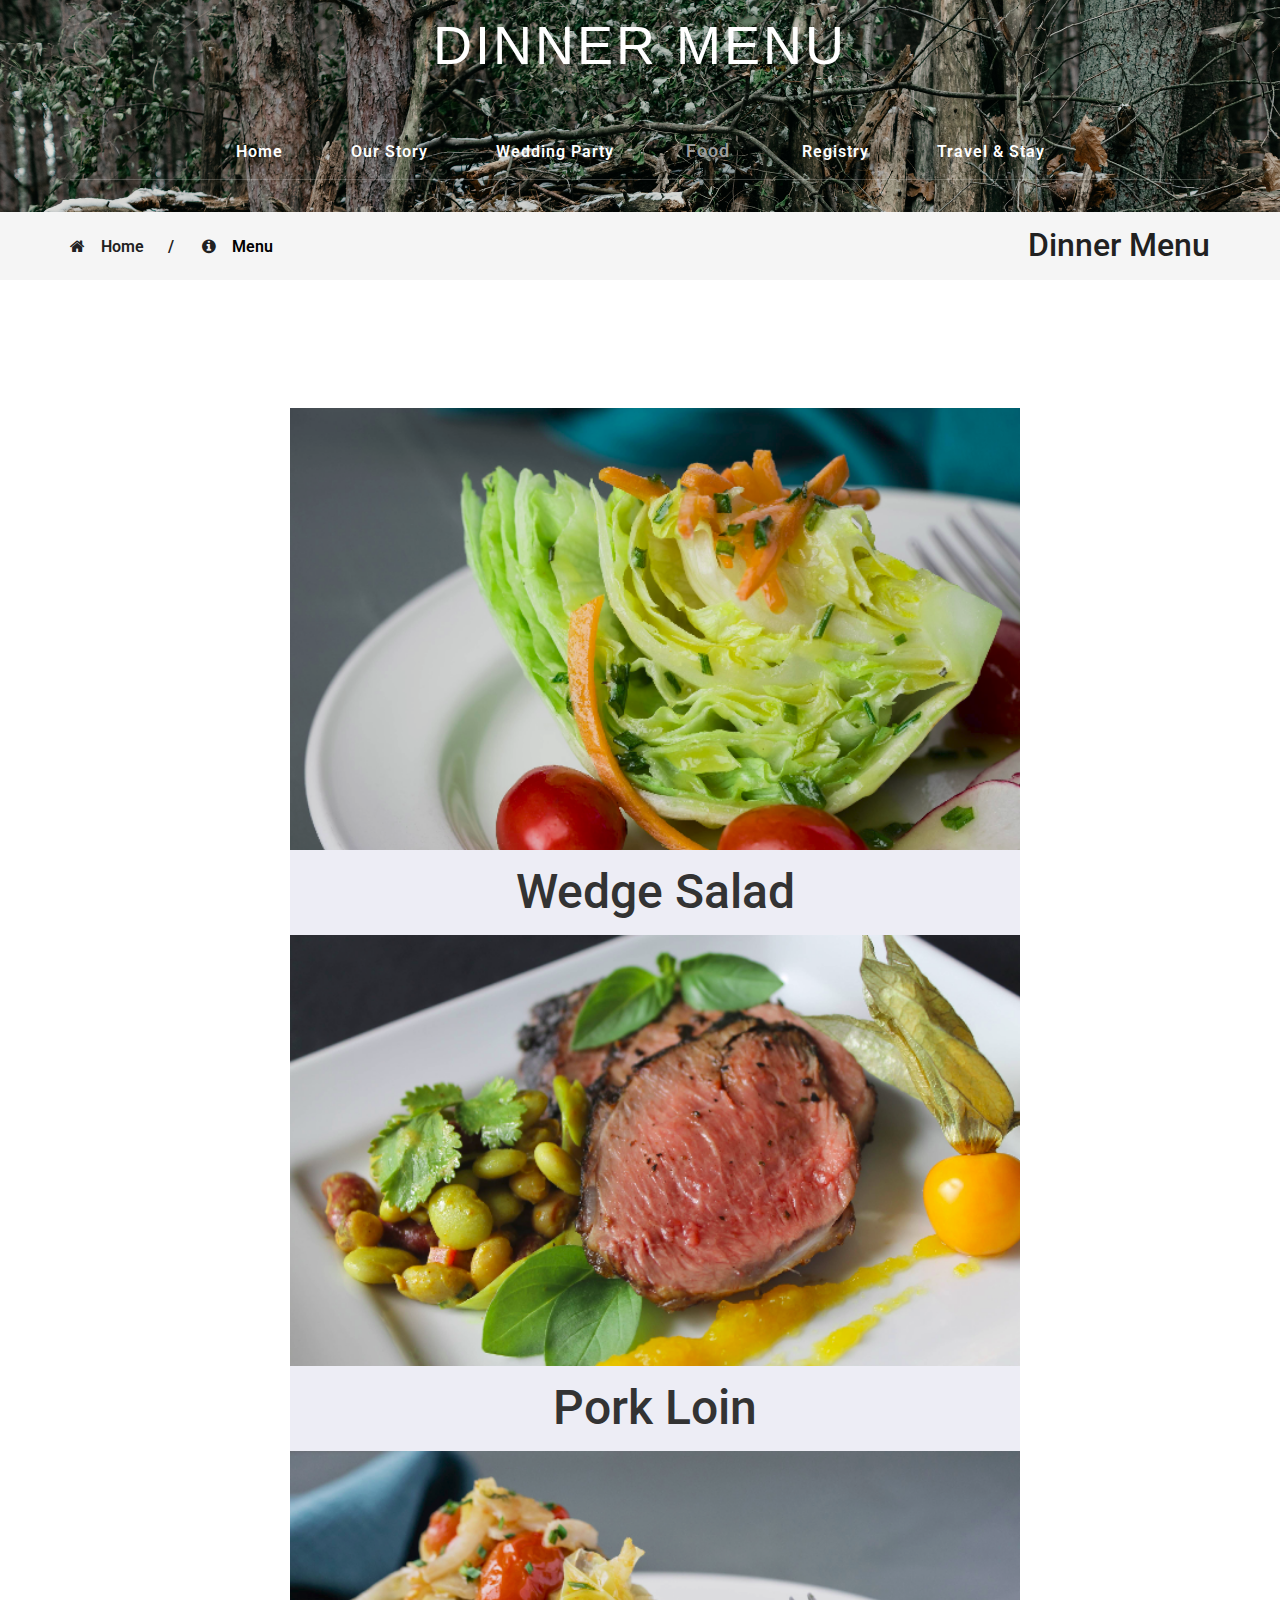
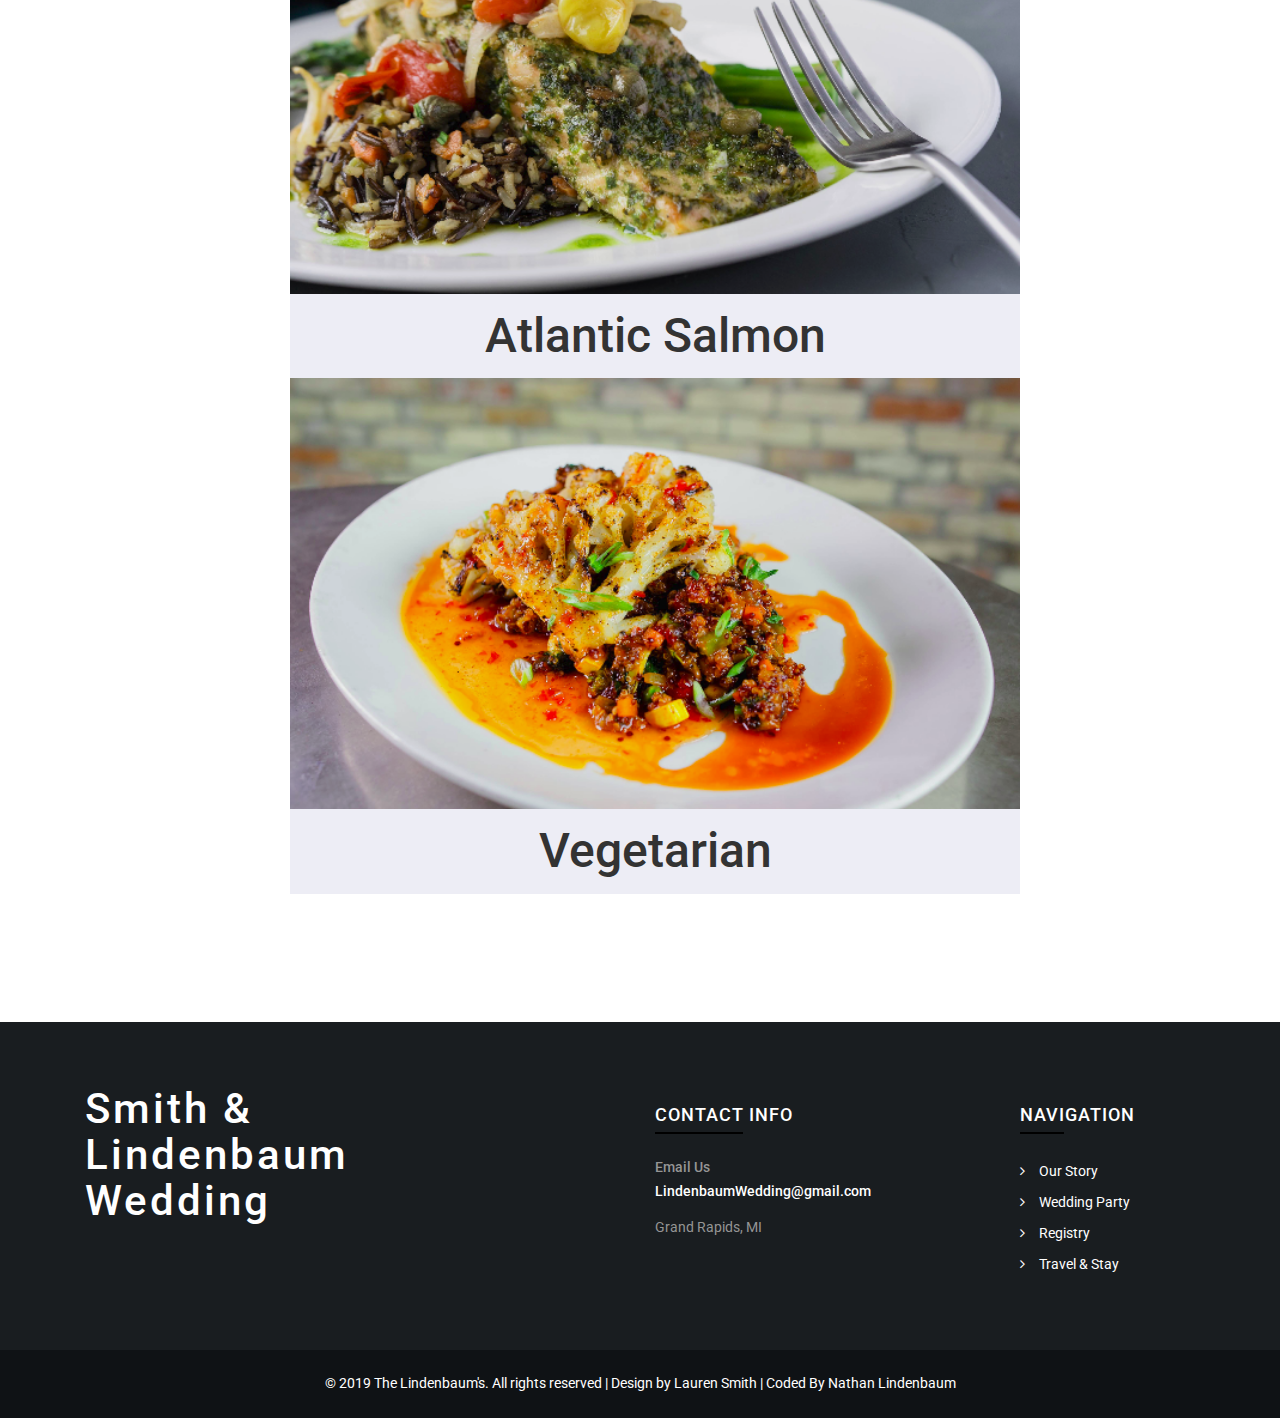
<file: menu.html>
<!--A Design by W3layouts
Author: W3layout
Author URL: http://w3layouts.com
License: Creative Commons Attribution 3.0 Unported
License URL: http://creativecommons.org/licenses/by/3.0/
-->
<!DOCTYPE html>
<html lang="en">
<head>
	<title>Lindenbaum Wedding</title>
	<meta name="viewport" content="width=device-width, initial-scale=1">
	<meta charset="utf-8">
	<meta name="keywords" content="Lindenbaum, Wedding, Lauren, Nathan" />
<script type="application/x-javascript"> addEventListener("load", function() { setTimeout(hideURLbar, 0); }, false); function hideURLbar(){ window.scrollTo(0,1); } </script>
<!-- bootstrap-css -->
<link href="css/bootstrap.css" rel="stylesheet" type="text/css" media="all" />
<!--// bootstrap-css -->
<!-- css -->
<link rel="stylesheet" href="css/style.css" type="text/css" media="all" />
<!--// css -->
<!-- font-awesome icons -->
<link href="css/font-awesome.css" rel="stylesheet"> 
<!-- //font-awesome icons -->
<!-- font -->
<link href="//fonts.googleapis.com/css?family=Pacifico" rel="stylesheet">
<link href="//fonts.googleapis.com/css?family=Roboto:100,100i,300,300i,400,400i,500,500i,700,700i,900,900i" rel="stylesheet">
<!-- //font -->
	<!-- favicon -->
	<link rel="shortcut icon" type="image/png" href="images/newNRLicon.png"/>
	<!-- //favicon -->
<script src="js/jquery-1.11.1.min.js"></script>
<script src="js/bootstrap.js"></script>
<script type="text/javascript">
	jQuery(document).ready(function($) {
		$(".scroll").click(function(event){		
			event.preventDefault();
			$('html,body').animate({scrollTop:$(this.hash).offset().top},1000);
		});
	});
</script>
    <script>
        $(function(){
            $("#header").load("header.html");
            $("#footer").load("footer.html");
        });
    </script>
<!--[if lt IE 9]>
  <script src="https://oss.maxcdn.com/libs/html5shiv/3.7.0/html5shiv.js"></script>
<![endif]-->
</head>
<body>
	<!-- banner -->
	<div class="banner">
		<div class="header">
			<div class="container">
				<div class="header-left">
					<div class="w3layouts-logo">
						<h1>
							<a href="index.html">Dinner Menu</a>
						</h1>
					</div>
				</div>
			</div>
		</div>
		<div class="header-bottom agileinfo-header-bottom">
			<div class="container">
				<div class="top-nav">
						<nav class="navbar navbar-default">
								<div class="navbar-header">
									<button type="button" class="navbar-toggle collapsed" data-toggle="collapse" data-target="#bs-example-navbar-collapse-1">
										<span class="sr-only">Toggle navigation</span>
										<span class="icon-bar"></span>
										<span class="icon-bar"></span>
										<span class="icon-bar"></span>
									</button>
								</div>
							<!-- Collect the nav links, forms, and other content for toggling -->
                            <div class="collapse navbar-collapse" id="bs-example-navbar-collapse-1">
                                <ul class="nav navbar-nav">
                                    <li><a href="index.html">Home</a></li>
                                    <li><a href="about.html">Our Story</a></li>
                                    <li><a href="weddingParty.html">Wedding Party</a></li>
                                    <li><a class="active" href="menu.html">Food</a></li>
									<li><a href="registry.html">Registry</a></li>
                                    <li><a href="contact.html">Travel & Stay</a></li>
                                </ul>
                                <div class="clearfix"> </div>
                            </div>
						</nav>
				</div>
			</div>
		</div>
	</div>
	<!-- //banner -->
	<!-- breadcrumbs -->
	<div class="breadcrumbs">
		<div class="container">
			<div class="w3layouts_breadcrumbs_left">
				<ul>
					<li><i class="fa fa-home" aria-hidden="true"></i><a href="index.html">Home</a><span>/</span></li>
					<li><i class="fa fa-info-circle" aria-hidden="true"></i>Menu</li>
				</ul>
			</div>
			<div class="w3layouts_breadcrumbs_right">
				<h2>Dinner Menu</h2>
			</div>
			<div class="clearfix"> </div>
		</div>
	</div>
	<!-- //breadcrumbs -->
	<!-- about -->
	<!-- team -->
	<div class="team">
		<div class="container">
			<div class="wthree-heading">
				<div class="about-top">
					<div class="container">
						<div class="about-top-grids">
                            <div class="col-md-8 col-md-offset-2 w3_agileits_team_grid">
                                <div class="w3layouts_team_grid">
                                    <img src="images/farmSalad.png" alt="Salad" class="img-responsive" />
                                    <div class="w3layouts_team_grid_pos">
                                        <p>Baby iceberg lettuce wedge, carrot curls, radish coins, cucumbers, grape tomatoes, lemon vinaigrette</p>
                                    </div>
                                </div>
                                <div class="center w3_agileits_team-info">
                                    <h3>Wedge Salad</h3>
                                </div>
                            </div>
                            <span>
                            <div class="col-md-8 col-md-offset-2 w3_agileits_team_grid">
                                <div class="w3layouts_team_grid">
                                    <img src="images/porkLoin.png" alt="Pork" class="img-responsive" />
                                    <div class="w3layouts_team_grid_pos">
                                        <p>Tea rubbed Michigan duroc pork loin with mustard cream sauce. Served with roasted asparagus & garlic chive mashed potatoes.</p>
                                    </div>
                                </div>
                                <div class="center w3_agileits_team-info">
                                    <h3>Pork Loin</h3>
                                </div>
                            </div>
                            <span>
                            <div class="col-md-8 col-md-offset-2 w3_agileits_team_grid">
                                <div class="w3layouts_team_grid">
                                    <img src="images/salmon.png" alt="Salmon" class="img-responsive" />
                                    <div class="w3layouts_team_grid_pos">
                                        <p>Peptia pesto Atlantic salmon with a tomato and caper relish. Served with roasted asparagus & garlic chive mashed potatoes.</p>
                                    </div>
                                </div>
                                <div class="center w3_agileits_team-info">
                                    <h3>Atlantic Salmon</h3>
                                </div>
                            </div>
                            <span>
                            <div class="col-md-8 col-md-offset-2 w3_agileits_team_grid">
                                <div class="w3layouts_team_grid">
                                    <img src="images/cauliflower.png" alt="Cauliflower" class="img-responsive" />
                                    <div class="w3layouts_team_grid_pos">
                                        <p>Asian spiced cauliflower steak, red quinoa, seasonal tiny vegetables, spinach, kalbi sauce, sweet chili sauce, and scallions.</p>
                                    </div>
                                </div>
                                <div class="center w3_agileits_team-info">
                                    <h3>Vegetarian</h3>
                                </div>
                            </div>
                        </div>
					</div>
				</div>
			</div>
			<div>

			</div>
		</div>
	</div>
	<!-- //team -->
	<!-- //about -->
	<!-- footer -->
    <div id="footer" class="footer">
    </div>
	<!-- //footer -->
	<script src="js/jarallax.js"></script>
	<script src="js/SmoothScroll.min.js"></script>
	<script type="text/javascript">
		/* init Jarallax */
		$('.jarallax').jarallax({
			speed: 0.5,
			imgWidth: 1366,
			imgHeight: 768
		})
	</script>

	<script type="text/javascript" src="js/move-top.js"></script>
	<script type="text/javascript" src="js/easing.js"></script>
	<!-- here stars scrolling icon -->
	<script type="text/javascript">
		$(document).ready(function() {
			/*
				var defaults = {
				containerID: 'toTop', // fading element id
				containerHoverID: 'toTopHover', // fading element hover id
				scrollSpeed: 1200,
				easingType: 'linear' 
				};
			*/
								
			$().UItoTop({ easingType: 'easeOutQuart' });
								
			});
	</script>
	<!-- //here ends scrolling icon -->
</body>	
</html>
</file>
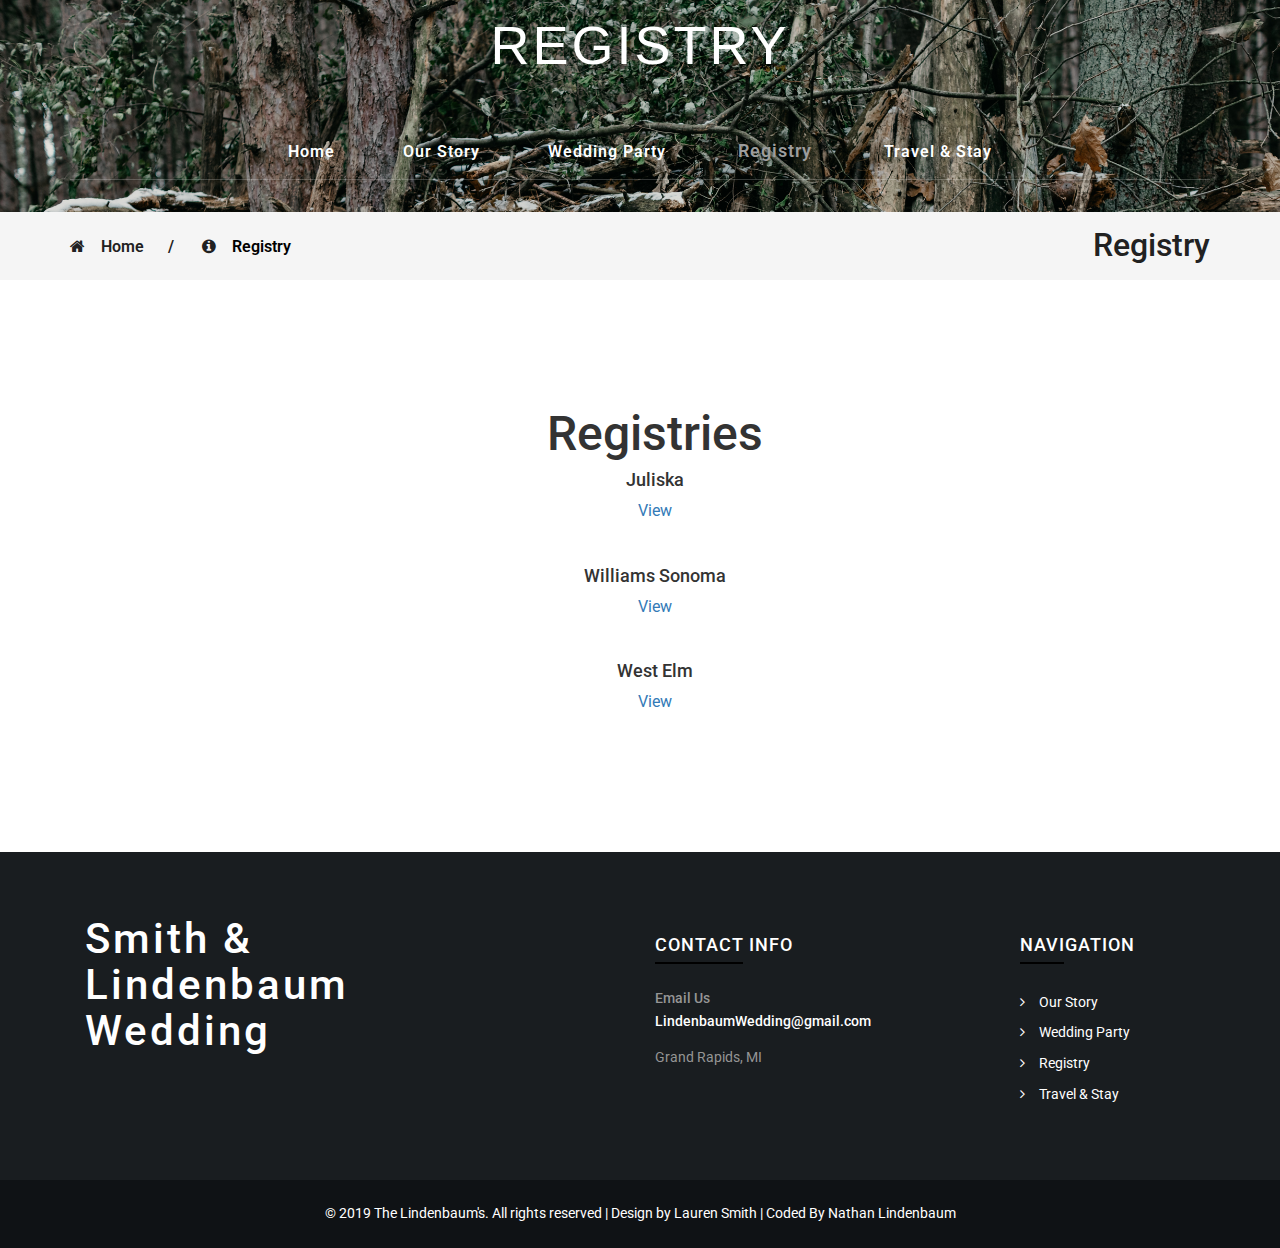
<file: registry.html>
<!--A Design by W3layouts
Author: W3layout
Author URL: http://w3layouts.com
License: Creative Commons Attribution 3.0 Unported
License URL: http://creativecommons.org/licenses/by/3.0/
-->
<!DOCTYPE html>
<html lang="en">
<head>
	<title>Lindenbaum Wedding</title>
	<meta name="viewport" content="width=device-width, initial-scale=1">
	<meta charset="utf-8">
	<meta name="keywords" content="Lindenbaum, Wedding, Lauren, Nathan" />
<script type="application/x-javascript"> addEventListener("load", function() { setTimeout(hideURLbar, 0); }, false); function hideURLbar(){ window.scrollTo(0,1); } </script>
<!-- bootstrap-css -->
<link href="css/bootstrap.css" rel="stylesheet" type="text/css" media="all" />
<!--// bootstrap-css -->
<!-- css -->
<link rel="stylesheet" href="css/style.css" type="text/css" media="all" />
<!--// css -->
<!-- font-awesome icons -->
<link href="css/font-awesome.css" rel="stylesheet"> 
<!-- //font-awesome icons -->
<!-- font -->
<link href="//fonts.googleapis.com/css?family=Pacifico" rel="stylesheet">
<link href="//fonts.googleapis.com/css?family=Roboto:100,100i,300,300i,400,400i,500,500i,700,700i,900,900i" rel="stylesheet">
<!-- //font -->
	<!-- favicon -->
	<link rel="shortcut icon" type="image/png" href="images/newNRLicon.png"/>
	<!-- //favicon -->
<script src="js/jquery-1.11.1.min.js"></script>
<script src="js/bootstrap.js"></script>
<script type="text/javascript">
	jQuery(document).ready(function($) {
		$(".scroll").click(function(event){		
			event.preventDefault();
			$('html,body').animate({scrollTop:$(this.hash).offset().top},1000);
		});
	});
</script>
    <script>
        $(function(){
            $("#header").load("header.html");
            $("#footer").load("footer.html");
        });
    </script>
<!--[if lt IE 9]>
  <script src="https://oss.maxcdn.com/libs/html5shiv/3.7.0/html5shiv.js"></script>
<![endif]-->
</head>
<body>
	<!-- banner -->
	<div class="banner">
		<div class="header">
			<div class="container">
				<div class="header-left">
					<div class="w3layouts-logo">
						<h1>
							<a href="index.html">Registry</a>
						</h1>
					</div>
				</div>
			</div>
		</div>
		<div class="header-bottom agileinfo-header-bottom">
			<div class="container">
				<div class="top-nav">
						<nav class="navbar navbar-default">
								<div class="navbar-header">
									<button type="button" class="navbar-toggle collapsed" data-toggle="collapse" data-target="#bs-example-navbar-collapse-1">
										<span class="sr-only">Toggle navigation</span>
										<span class="icon-bar"></span>
										<span class="icon-bar"></span>
										<span class="icon-bar"></span>
									</button>
								</div>
							<!-- Collect the nav links, forms, and other content for toggling -->
                            <div class="collapse navbar-collapse" id="bs-example-navbar-collapse-1">
                                <ul class="nav navbar-nav">
                                    <li><a href="index.html">Home</a></li>
                                    <li><a href="about.html">Our Story</a></li>
                                    <li><a href="weddingParty.html">Wedding Party</a></li>
									<li><a class="active" href="registry.html">Registry</a></li>
                                    <li><a href="contact.html">Travel & Stay</a></li>
                                </ul>
                                <div class="clearfix"> </div>
                            </div>
						</nav>
				</div>
			</div>
		</div>
	</div>
	<!-- //banner -->
	<!-- breadcrumbs -->
	<div class="breadcrumbs">
		<div class="container">
			<div class="w3layouts_breadcrumbs_left">
				<ul>
					<li><i class="fa fa-home" aria-hidden="true"></i><a href="index.html">Home</a><span>/</span></li>
					<li><i class="fa fa-info-circle" aria-hidden="true"></i>Registry</li>
				</ul>
			</div>
			<div class="w3layouts_breadcrumbs_right">
				<h2>Registry</h2>
			</div>
			<div class="clearfix"> </div>
		</div>
	</div>
	<!-- //breadcrumbs -->
	<!-- about -->
	<!-- team -->
	<div class="team">
		<div class="container">
			<div class="wthree-heading">
				<div class="about-top">
					<div class="container">
						<div class="about-top-grids">
							<div class="col-md-6 col-md-offset-3 text-center">
								<h3>Registries</h3>
								<h4>Juliska</h4>
								<p><a href="https://www.juliska.com/amgiftreg/gift/view/id/1084/">View</a></p>
								<br>
								<h4>Williams Sonoma</h4>
								<p><a href="https://www.williams-sonoma.com/registry/7qrt7v6l7s/registry-list.html">View</a></p>
								<br>
								<h4>West Elm</h4>
								<p><a href="https://www.westelm.com/registry/7qrt7v6l7s/registry-list.html">View</a></p>
							</div>
                        </div>
					</div>
				</div>
			</div>
			<div>

			</div>
		</div>
	</div>
	<!-- //team -->
	<!-- //about -->
	<!-- footer -->
    <div id="footer" class="footer">
    </div>
	<!-- //footer -->
	<script src="js/jarallax.js"></script>
	<script src="js/SmoothScroll.min.js"></script>
	<script type="text/javascript">
		/* init Jarallax */
		$('.jarallax').jarallax({
			speed: 0.5,
			imgWidth: 1366,
			imgHeight: 768
		})
	</script>

	<script type="text/javascript" src="js/move-top.js"></script>
	<script type="text/javascript" src="js/easing.js"></script>
	<!-- here stars scrolling icon -->
	<script type="text/javascript">
		$(document).ready(function() {
			/*
				var defaults = {
				containerID: 'toTop', // fading element id
				containerHoverID: 'toTopHover', // fading element hover id
				scrollSpeed: 1200,
				easingType: 'linear' 
				};
			*/
								
			$().UItoTop({ easingType: 'easeOutQuart' });
								
			});
	</script>
	<!-- //here ends scrolling icon -->
</body>	
</html>
</file>
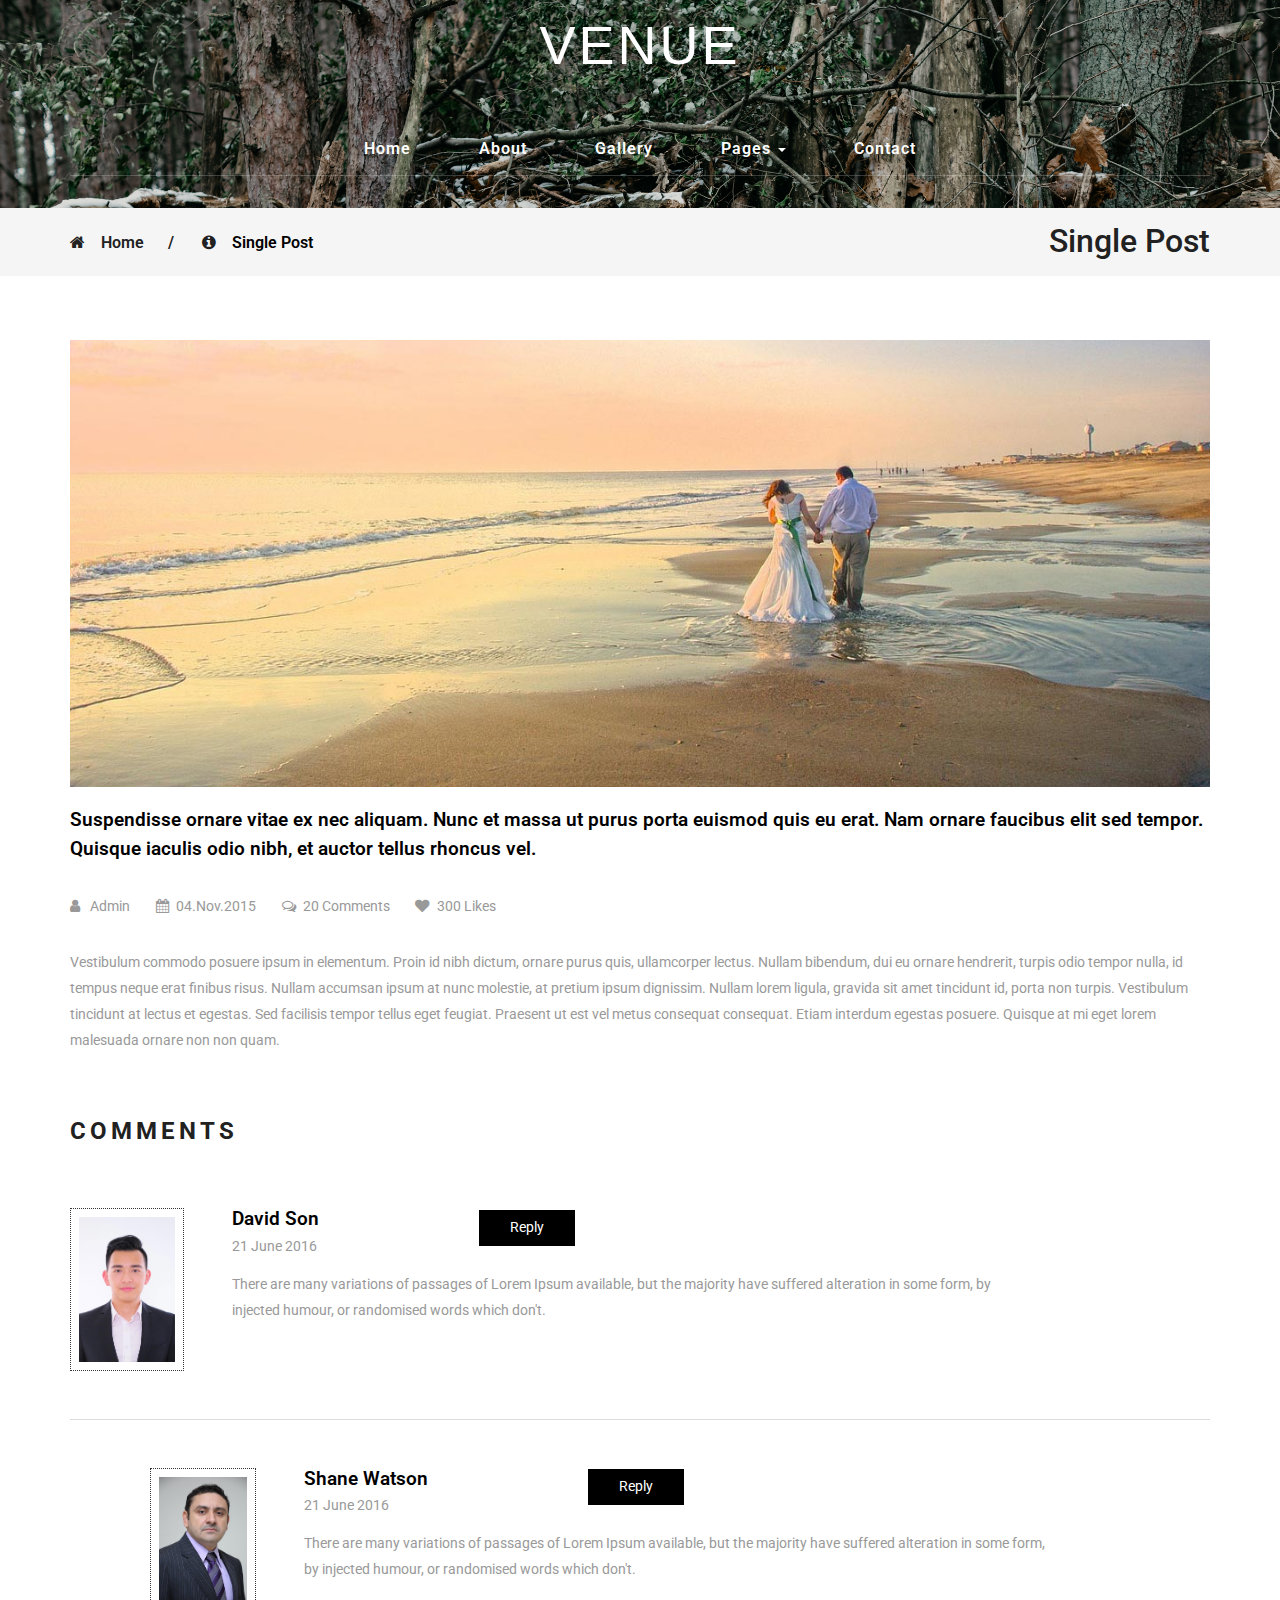
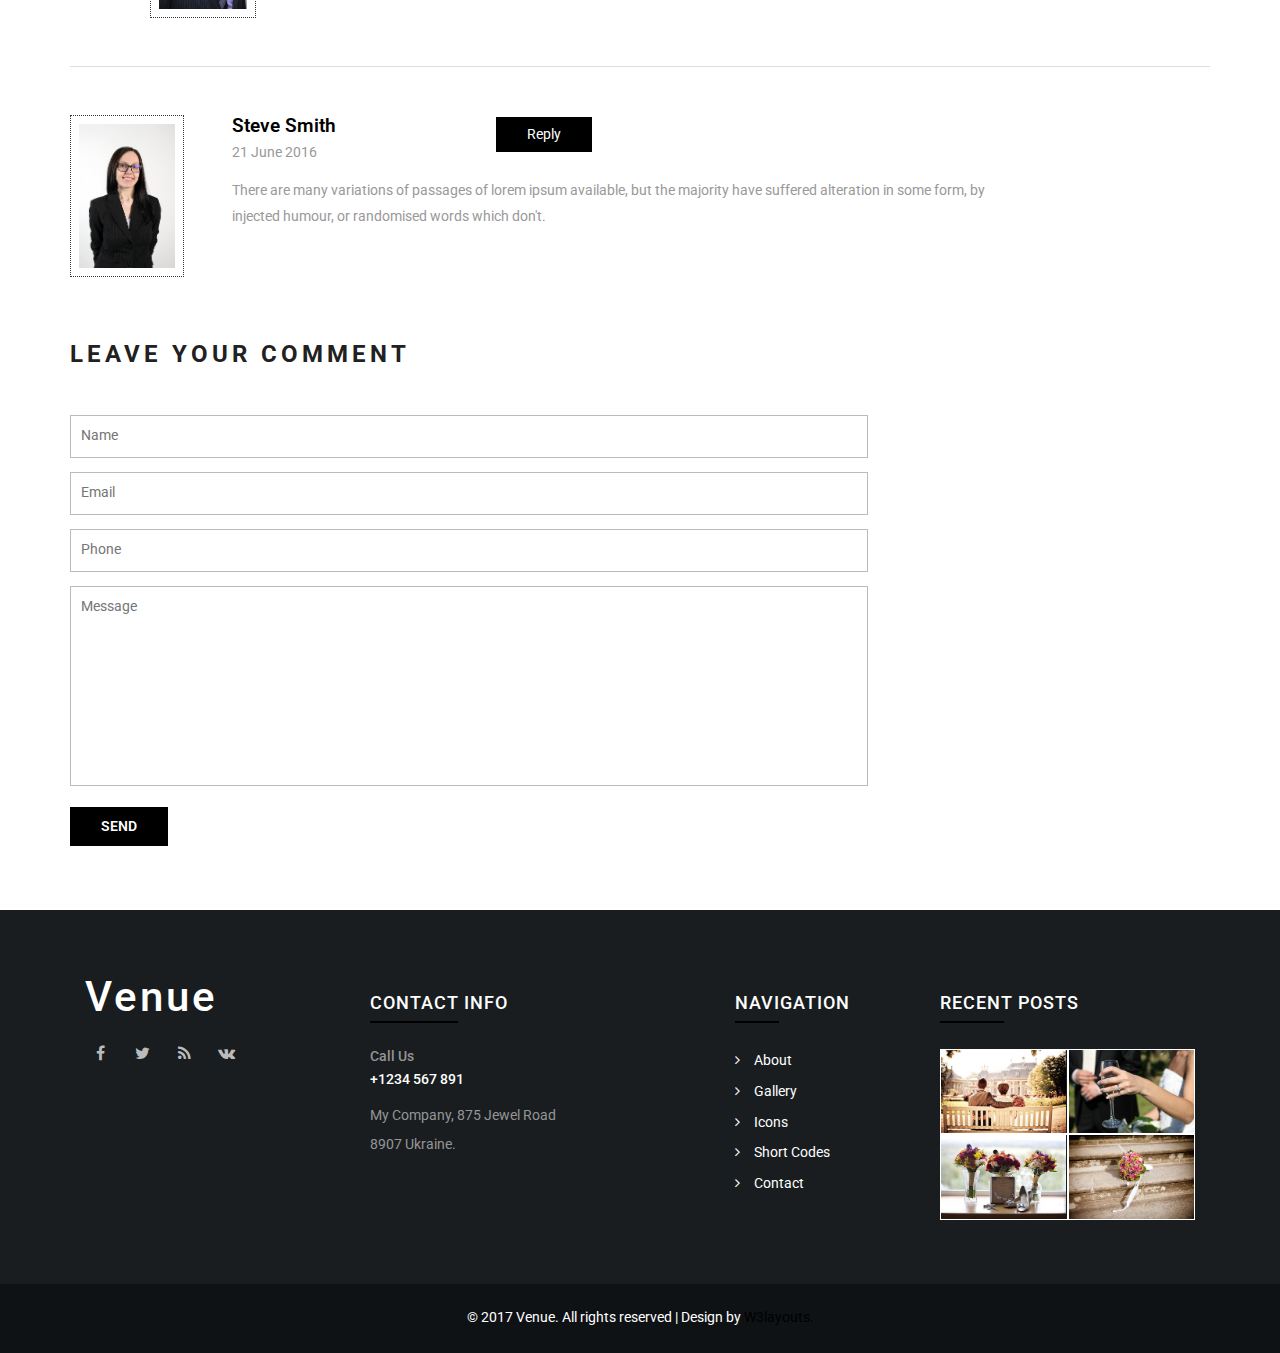
<file: single.html>
<!--A Design by W3layouts
Author: W3layout
Author URL: http://w3layouts.com
License: Creative Commons Attribution 3.0 Unported
License URL: http://creativecommons.org/licenses/by/3.0/
-->
<!DOCTYPE html>
<html lang="en">
<head>
<title>Venue a Wedding Category Bootstrap Responsive Website Template | Single :: w3layouts</title>
<meta name="viewport" content="width=device-width, initial-scale=1">
<meta charset="utf-8">
<meta name="keywords" content="Venue Responsive web template, Bootstrap Web Templates, Flat Web Templates, Android Compatible web template, 
Smartphone Compatible web template, free webdesigns for Nokia, Samsung, LG, SonyEricsson, Motorola web design" />
<script type="application/x-javascript"> addEventListener("load", function() { setTimeout(hideURLbar, 0); }, false); function hideURLbar(){ window.scrollTo(0,1); } </script>
<!-- bootstrap-css -->
<link href="css/bootstrap.css" rel="stylesheet" type="text/css" media="all" />
<!--// bootstrap-css -->
<!-- css -->
<link rel="stylesheet" href="css/style.css" type="text/css" media="all" />
<!--// css -->
<!-- font-awesome icons -->
<link href="css/font-awesome.css" rel="stylesheet"> 
<!-- //font-awesome icons -->
<!-- font -->
<link href="//fonts.googleapis.com/css?family=Pacifico" rel="stylesheet">
<link href="//fonts.googleapis.com/css?family=Roboto:100,100i,300,300i,400,400i,500,500i,700,700i,900,900i" rel="stylesheet">
<!-- //font -->
<script src="js/jquery-1.11.1.min.js"></script>
<script src="js/bootstrap.js"></script>
<script type="text/javascript">
	jQuery(document).ready(function($) {
		$(".scroll").click(function(event){		
			event.preventDefault();
			$('html,body').animate({scrollTop:$(this.hash).offset().top},1000);
		});
	});
</script> 
<!--[if lt IE 9]>
  <script src="https://oss.maxcdn.com/libs/html5shiv/3.7.0/html5shiv.js"></script>
<![endif]-->
</head>
<body>
	<!-- banner -->
	<div class="banner">
		<div class="header">
			<div class="container">
				<div class="header-left">
					<div class="w3layouts-logo">
						<h1>
							<a href="index.html">Venue</a>
						</h1>
					</div>
				</div>
			</div>
		</div>
		<div class="header-bottom agileinfo-header-bottom">
			<div class="container">
				<div class="top-nav">
						<nav class="navbar navbar-default">
								<div class="navbar-header">
									<button type="button" class="navbar-toggle collapsed" data-toggle="collapse" data-target="#bs-example-navbar-collapse-1">
										<span class="sr-only">Toggle navigation</span>
										<span class="icon-bar"></span>
										<span class="icon-bar"></span>
										<span class="icon-bar"></span>
									</button>
								</div>
							<!-- Collect the nav links, forms, and other content for toggling -->
							<div class="collapse navbar-collapse" id="bs-example-navbar-collapse-1">
								<ul class="nav navbar-nav">
									<li><a href="index.html">Home</a></li>
									<li><a href="about.html">About</a></li>
									<li><a href="gallery.html">Gallery</a></li>
									<li class="dropdown">
										<a href="codes.html" class="dropdown-toggle" data-hover="Pages" data-toggle="dropdown">Pages <b class="caret"></b></a>
										<ul class="dropdown-menu">
											<li><a href="icons.html">Icons</a></li>
											<li><a href="codes.html">Short Codes</a></li>
										</ul>
									</li>
									<li><a href="contact.html">Contact</a></li>
								</ul>	
								<div class="clearfix"> </div>
							</div>	
						</nav>		
				</div>
			</div>
		</div>
	</div>
	<!-- //banner -->
	<!-- breadcrumbs -->
	<div class="breadcrumbs">
		<div class="container">
			<div class="w3layouts_breadcrumbs_left">
				<ul>
					<li><i class="fa fa-home" aria-hidden="true"></i><a href="index.html">Home</a><span>/</span></li>
					<li><i class="fa fa-info-circle" aria-hidden="true"></i>Single Post</li>
				</ul>
			</div>
			<div class="w3layouts_breadcrumbs_right">
				<h2>Single Post</h2>
			</div>
			<div class="clearfix"> </div>
		</div>
	</div>
	<!-- //breadcrumbs -->
	<!-- single -->
	<div class="single">
		<div class="container">
			<div class="agileits-single-img">
				<img src="images/11.jpg" alt="" />
				
				<h4>Suspendisse ornare vitae ex nec aliquam. Nunc et massa ut purus porta euismod quis eu erat. Nam ornare faucibus elit sed tempor. Quisque iaculis odio nibh, et auctor tellus rhoncus vel.</h4>
				<div class="agileinfo-single-icons">
					<ul>
						<li><a href="#"><i class="fa fa-user" aria-hidden="true"></i> <span>Admin</span></a></li>
						<li><i class="fa fa-calendar" aria-hidden="true"></i><span>04.Nov.2015</span></li>
						<li><a href="#"><i class="fa fa-comments-o" aria-hidden="true"></i><span>20 Comments</span></a></li>
						<li><a href="#"><i class="fa fa-heart" aria-hidden="true"></i><span>300 Likes</span></a></li>
					</ul>				
				</div>
				<p>Vestibulum commodo posuere ipsum in elementum. Proin id nibh dictum, ornare purus quis, ullamcorper lectus. Nullam bibendum, dui eu ornare hendrerit, turpis odio tempor nulla, id tempus neque erat finibus risus. Nullam accumsan ipsum at nunc molestie, at pretium ipsum dignissim. Nullam lorem ligula, gravida sit amet tincidunt id, porta non turpis. Vestibulum tincidunt at lectus et egestas. Sed facilisis tempor tellus eget feugiat. Praesent ut est vel metus consequat consequat. Etiam interdum egestas posuere. Quisque at mi eget lorem malesuada ornare non non quam.</p>
			</div>
			
			<!-- comments -->
			<div class="agileits_three_comments">
				<h3>Comments</h3>
				<div class="agileits_three_comment_grid">
					<div class="agileits_tom">
						<img src="images/t2.jpg" alt=" " class="img-responsive">
					</div>
					<div class="agileits_tom_right">
						<div class="hardy">
							<h4>David Son</h4>
							<p>21 June 2016</p>
						</div>
						<div class="reply">
							<a href="#">Reply</a>
						</div>
						<div class="clearfix"> </div>
						<p class="lorem">There are many variations of passages of Lorem Ipsum available,
						but the majority have suffered alteration in some form, by injected humour, 
						or randomised words which don't.</p>
					</div>
					<div class="clearfix"> </div>
				</div>
				<div class="agileits_three_comment_grid agileits_three_comment_grid1">
					<div class="agileits_tom">
						<img src="images/t3.jpg" alt=" " class="img-responsive">
					</div>
					<div class="agileits_tom_right">
						<div class="hardy">
							<h4>Shane Watson</h4>
							<p>21 June 2016</p>
						</div>
						<div class="reply">
							<a href="#">Reply</a>
						</div>
						<div class="clearfix"> </div>
						<p class="lorem">There are many variations of passages of Lorem Ipsum available,
						but the majority have suffered alteration in some form, by injected humour, 
						or randomised words which don't.</p>
					</div>
					<div class="clearfix"> </div>
				</div>
				<div class="agileits_three_comment_grid">
					<div class="agileits_tom">
						<img src="images/t4.jpg" alt=" " class="img-responsive">
					</div>
					<div class="agileits_tom_right">
						<div class="hardy">
							<h4>Steve Smith</h4>
							<p>21 June 2016</p>
						</div>
						<div class="reply">
							<a href="#">Reply</a>
						</div>
						<div class="clearfix"> </div>
						<p class="lorem">There are many variations of passages of lorem ipsum available,
							but the majority have suffered alteration in some form, by injected humour, 
							or randomised words which don't.</p>
					</div>
					<div class="clearfix"> </div>
				</div>
			</div>
			<!-- //comments -->
			<!-- leave-comments -->
			<div class="w3_leave_comment">
				<h3>Leave your comment</h3>
				<form action="#" method="post">
					<input type="text" name="Name" placeholder="Name" required="">
					<input type="email" name="Email" placeholder="Email" required="">
					<input type="text" name="Phone" placeholder="Phone" required="">
					<textarea placeholder="Message" name="Message" required=""></textarea>
					<input type="submit" value="Send">
				</form>
			</div>
			<!-- //leave-comments -->
		</div>
	</div>
	<!-- //single -->
	<!-- footer -->
	<div class="footer">
		<div class="container">
			<div class="w3agile_footer_grids">
				<div class="col-md-3 agileinfo_footer_grid">
					<div class="agileits_w3layouts_footer_logo">
						<h5><a href="index.html">Venue</a></h5>
						<div class="agileinfo-social-grids">
							<ul>
								<li><a href="#"><i class="fa fa-facebook"></i></a></li>
								<li><a href="#"><i class="fa fa-twitter"></i></a></li>
								<li><a href="#"><i class="fa fa-rss"></i></a></li>
								<li><a href="#"><i class="fa fa-vk"></i></a></li>
							</ul>
						</div>
					</div>
				</div>
				<div class="col-md-4 agileinfo_footer_grid">
					<h3>Contact Info</h3>
					<h4>Call Us <span>+1234 567 891</span></h4>
					<p>My Company, 875 Jewel Road <span>8907 Ukraine.</span></p>
				</div>
				<div class="col-md-2 agileinfo_footer_grid agileinfo_footer_grid1">
					<h3>Navigation</h3>
					<ul class="w3layouts_footer_nav">
						<li><a href="about.html"><i class="fa fa-angle-right" aria-hidden="true"></i>About</a></li>
						<li><a href="gallery.html"><i class="fa fa-angle-right" aria-hidden="true"></i>Gallery</a></li>
						<li><a href="icons.html"><i class="fa fa-angle-right" aria-hidden="true"></i>Icons</a></li>
						<li><a href="codes.html"><i class="fa fa-angle-right" aria-hidden="true"></i>Short Codes</a></li>
						<li><a href="contact.html"><i class="fa fa-angle-right" aria-hidden="true"></i>Contact</a></li>
					</ul>
				</div>
				<div class="col-md-3 agileinfo_footer_grid">
					<h3>Recent Posts</h3>
					<div class="agileinfo_footer_grid_left">
						<a href="single.html"><img src="images/6.jpg" alt=" " class="img-responsive" /></a>
					</div>
					<div class="agileinfo_footer_grid_left">
						<a href="single.html"><img src="images/2.jpg" alt=" " class="img-responsive" /></a>
					</div>
					<div class="agileinfo_footer_grid_left">
						<a href="single.html"><img src="images/7.jpg" alt=" " class="img-responsive" /></a>
					</div>
					<div class="agileinfo_footer_grid_left">
						<a href="single.html"><img src="images/3.jpg" alt=" " class="img-responsive" /></a>
					</div>
					<div class="clearfix"> </div>
				</div>
				<div class="clearfix"> </div>
			</div>
		</div>
		<div class="w3_agileits_footer_copy">
			<div class="container">
				<p>© 2017 Venue. All rights reserved | Design by <a href="http://w3layouts.com">W3layouts.</a></p>
			</div>
		</div>
	</div>
	<!-- //footer -->
	<script src="js/SmoothScroll.min.js"></script>

	<script type="text/javascript" src="js/move-top.js"></script>
	<script type="text/javascript" src="js/easing.js"></script>
	<!-- here stars scrolling icon -->
	<script type="text/javascript">
		$(document).ready(function() {
			/*
				var defaults = {
				containerID: 'toTop', // fading element id
				containerHoverID: 'toTopHover', // fading element hover id
				scrollSpeed: 1200,
				easingType: 'linear' 
				};
			*/
								
			$().UItoTop({ easingType: 'easeOutQuart' });
								
			});
	</script>
	<!-- //here ends scrolling icon -->
</body>	
</html>
</file>
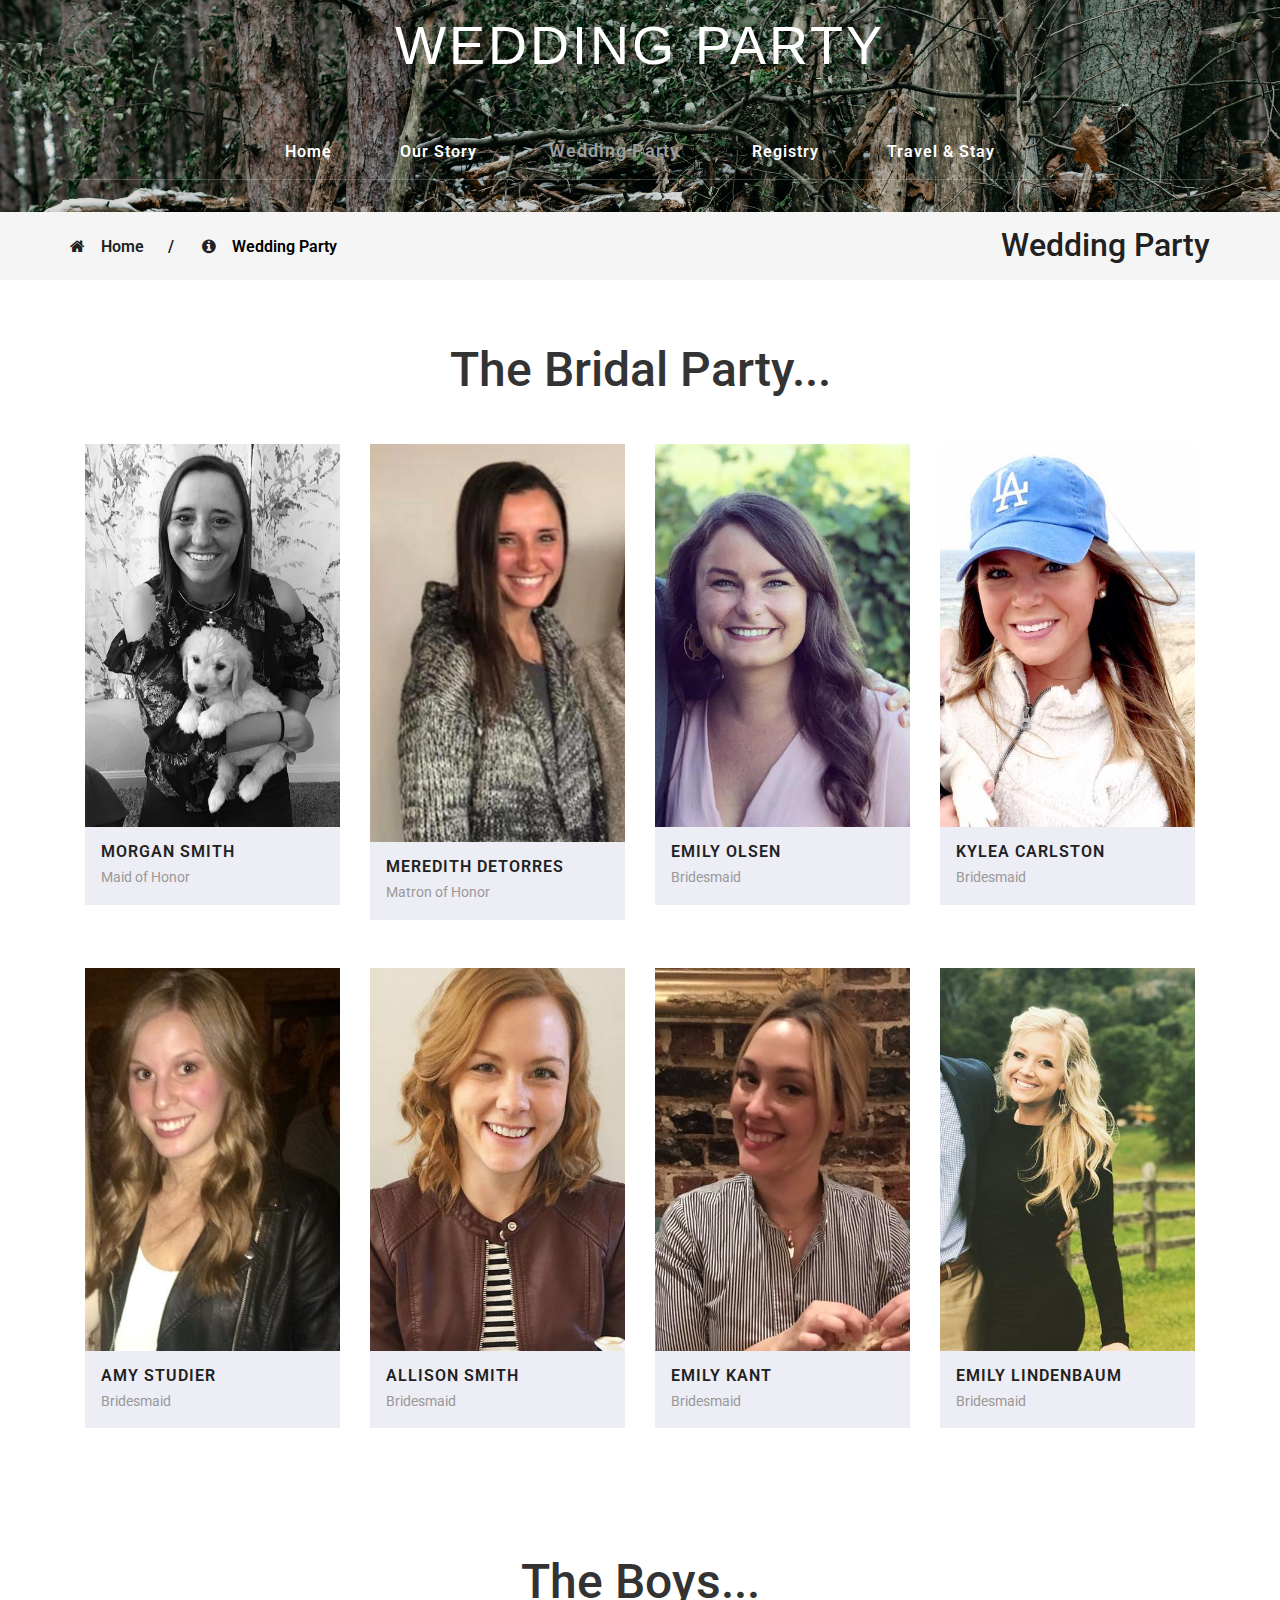
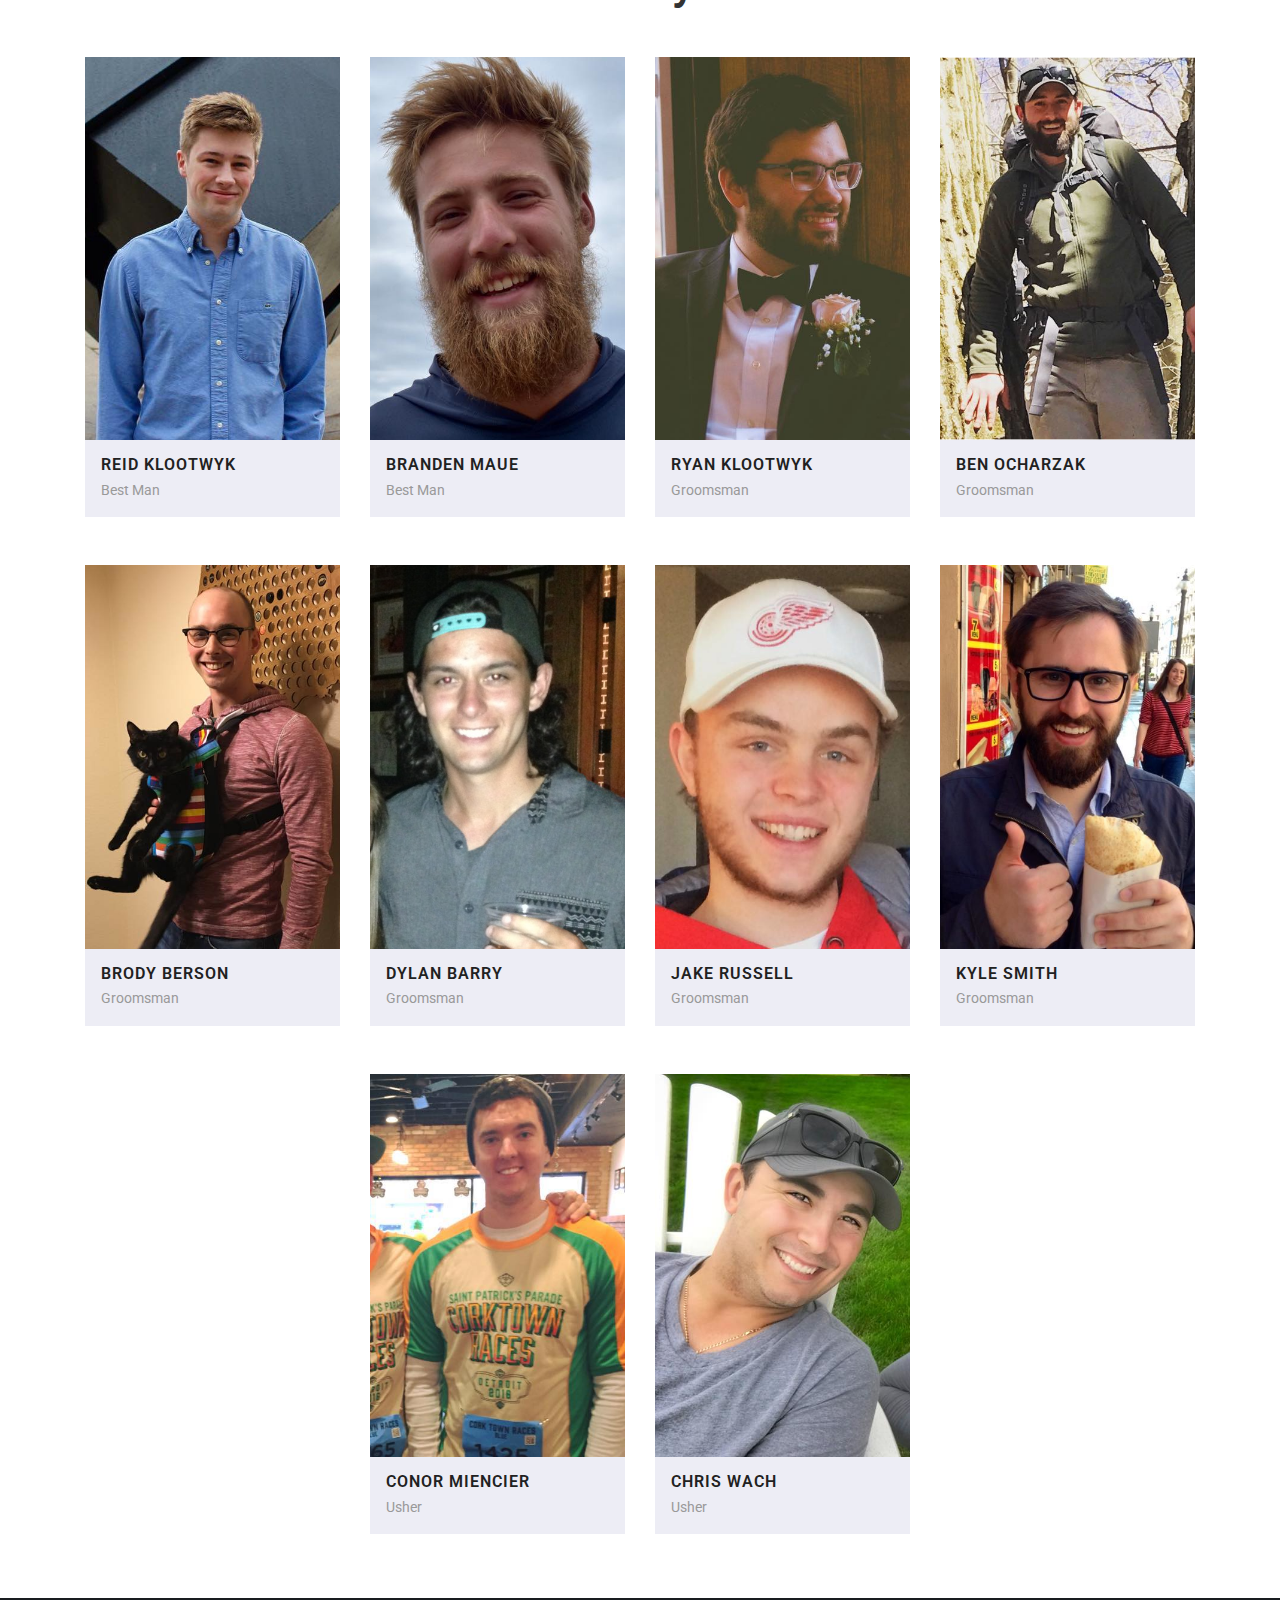
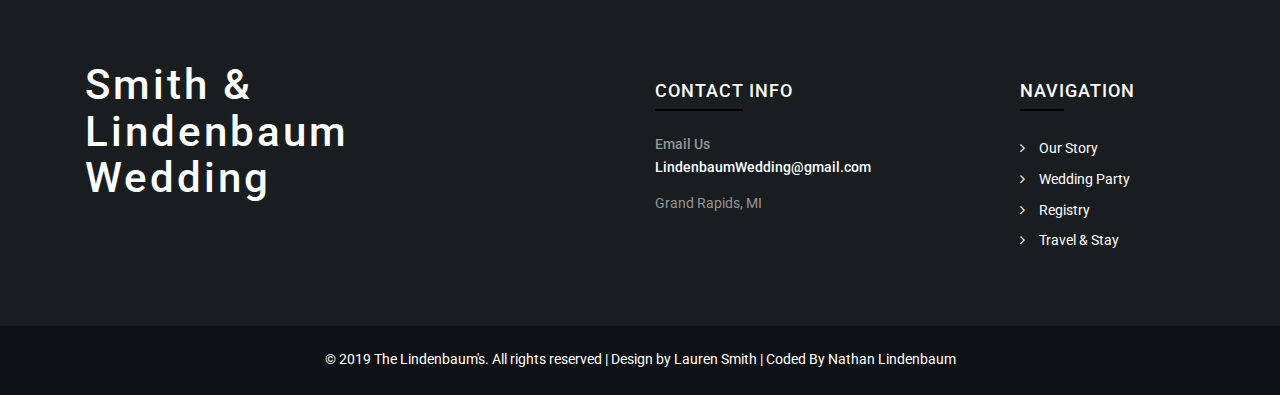
<file: weddingParty.html>
<!--A Design by W3layouts
Author: W3layout
Author URL: http://w3layouts.com
License: Creative Commons Attribution 3.0 Unported
License URL: http://creativecommons.org/licenses/by/3.0/
-->
<!DOCTYPE html>
<html lang="en">
<head>
	<title>Lindenbaum Wedding</title>
	<meta name="viewport" content="width=device-width, initial-scale=1">
	<meta charset="utf-8">
	<meta name="keywords" content="Lindenbaum, Wedding, Lauren, Nathan" />
<script type="application/x-javascript"> addEventListener("load", function() { setTimeout(hideURLbar, 0); }, false); function hideURLbar(){ window.scrollTo(0,1); } </script>
<!-- bootstrap-css -->
<link href="css/bootstrap.css" rel="stylesheet" type="text/css" media="all" />
<!--// bootstrap-css -->
<!-- css -->
<link rel="stylesheet" href="css/style.css" type="text/css" media="all" />
<!--// css -->
<!-- font-awesome icons -->
<link href="css/font-awesome.css" rel="stylesheet"> 
<!-- //font-awesome icons -->
<!-- font -->
<link href="//fonts.googleapis.com/css?family=Pacifico" rel="stylesheet">
<link href="//fonts.googleapis.com/css?family=Roboto:100,100i,300,300i,400,400i,500,500i,700,700i,900,900i" rel="stylesheet">
<!-- //font -->
	<!-- favicon -->
	<link rel="shortcut icon" type="image/png" href="images/newNRLicon.png"/>
	<!-- //favicon -->
<script src="js/jquery-1.11.1.min.js"></script>
<script src="js/bootstrap.js"></script>
<script type="text/javascript">
	jQuery(document).ready(function($) {
		$(".scroll").click(function(event){		
			event.preventDefault();
			$('html,body').animate({scrollTop:$(this.hash).offset().top},1000);
		});
	});
</script>
	<script>
		$(function(){
			$("#header").load("header.html");
			$("#footer").load("footer.html");
		});
	</script>
<!--[if lt IE 9]>
  <script src="https://oss.maxcdn.com/libs/html5shiv/3.7.0/html5shiv.js"></script>
<![endif]-->
</head>
<body>
	<!-- banner -->
	<div class="banner">
		<div class="header">
			<div class="container">
				<div class="header-left">
					<div class="w3layouts-logo">
						<h1>
							<a href="index.html">Wedding Party</a>
						</h1>
					</div>
				</div>
			</div>
		</div>
		<div class="header-bottom agileinfo-header-bottom">
			<div class="container">
				<div class="top-nav">
						<nav class="navbar navbar-default">
								<div class="navbar-header">
									<button type="button" class="navbar-toggle collapsed" data-toggle="collapse" data-target="#bs-example-navbar-collapse-1">
										<span class="sr-only">Toggle navigation</span>
										<span class="icon-bar"></span>
										<span class="icon-bar"></span>
										<span class="icon-bar"></span>
									</button>
								</div>
							<!-- Collect the nav links, forms, and other content for toggling -->
							<div class="collapse navbar-collapse" id="bs-example-navbar-collapse-1">
								<ul class="nav navbar-nav">
									<li><a href="index.html">Home</a></li>
									<li><a href="about.html">Our Story</a></li>
									<li><a class="active" href="weddingParty.html">Wedding Party</a></li>
									<li><a href="registry.html">Registry</a></li>
									<li><a href="contact.html">Travel & Stay</a></li>
								</ul>
								<div class="clearfix"> </div>
							</div>
						</nav>		
				</div>
			</div>
		</div>
	</div>
	<!-- //banner -->
	<!-- breadcrumbs -->
	<div class="breadcrumbs">
		<div class="container">
			<div class="w3layouts_breadcrumbs_left">
				<ul>
					<li><i class="fa fa-home" aria-hidden="true"></i><a href="index.html">Home</a><span>/</span></li>
					<li><i class="fa fa-info-circle" aria-hidden="true"></i>Wedding Party</li>
				</ul>
			</div>
			<div class="w3layouts_breadcrumbs_right">
				<h2>Wedding Party</h2>
			</div>
			<div class="clearfix"> </div>
		</div>
	</div>
	<!-- //breadcrumbs -->
	<!-- about -->
	<!-- team -->
	<div class="team">
		<div class="container">
			<div class="wthree-heading">
				<h3>The Bridal Party...</h3>
			</div>
			<div class="w3ls_team_grids">
				<div class="col-md-3 w3_agileits_team_grid">
					<div class="w3layouts_team_grid">
						<img src="images/morgan.png" alt=" " class="img-responsive" />
						<div class="w3layouts_team_grid_pos">
							<p>Morgan Smith is Lauren's sisters and the matchmaker in Nathan and Lauren's love story. Morgan and Lauren enjoy hanging-out on the golf course, having heart-to-hearts, and like to snuggle, Palmer, Morgan's dog. Morgan is always Lauren's first call when she's trying to get in touch with someone from their family because Morgan ALWAYS answers. Lauren and Morgan can be found together lounging on their parents boat sipping cocktails.</p>					</div>
					</div>
					<div class="w3_agileits_team-info">
						<h4>Morgan Smith</h4>
						<p>Maid of Honor</p>
					</div>
				</div>
				<div class="col-md-3 w3_agileits_team_grid">
					<div class="w3layouts_team_grid">
						<img src="images/mere.png" alt=" " class="img-responsive" />
						<div class="w3layouts_team_grid_pos">
							<p>Meredith Smith is Lauren's sister and former college roommate at Ferris State University (Go Bulldogs!). When Lauren and Meredith are together they're typically quoting Bridesmaids, talking in southern accents and often using the catch phrase, "For what its worth". Meredith and Lauren can be found together shopping at Sparrow.</p>
						</div>
					</div>
					<div class="w3_agileits_team-info">
						<h4>Meredith DeTorres</h4>
						<p>Matron of Honor</p>
					</div>
				</div>
				<div class="col-md-3 w3_agileits_team_grid">
					<div class="w3layouts_team_grid">
						<img src="images/emilyolsen.png" alt=" " class="img-responsive" />
						<div class="w3layouts_team_grid_pos">
							<p>Emily Olsen and Lauren have been best friends for over 22 years! Together they have gone through it all, terrible haircuts, heartbreaks, birthdays, crazy nights out and movie nights in. The two are nearly inseparable. Both women live in Grand Rapids and work for Priority Health! Lauren and Emily will be seen in 60 years, old, grey, happy and laughing together. </p>
						</div>
					</div>
					<div class="w3_agileits_team-info">
						<h4>Emily Olsen</h4>
						<p>Bridesmaid</p>
					</div>
				</div>
				<div class="col-md-3 w3_agileits_team_grid">
					<div class="w3layouts_team_grid">
						<img src="images/kylea.png" alt=" " class="img-responsive" />
						<div class="w3layouts_team_grid_pos">
							<p>Kylea is Lauren's cousin and the two share a love of fashion, work-outs and impressions. Kylea and Lauren have been through a lot of embarrassing life lessons together, from trying to use self tanner and turning orange, to waxing their legs and having it permanently adhere to their skin; they've been through the good, the bad and the ugly and wouldn't want life any other way. Lauren and Kylea can be found together doing "Sally squats".</p>
						</div>
					</div>
					<div class="w3_agileits_team-info">
						<h4>Kylea Carlston</h4>
						<p>Bridesmaid</p>
					</div>
				</div>
				<div class="clearfix"> </div>
			</div>
			<div class="w3ls_team_grids">
				<div class="col-md-3 w3_agileits_team_grid">
					<div class="w3layouts_team_grid">
						<img src="images/amy.png" alt=" " class="img-responsive" />
						<div class="w3layouts_team_grid_pos">
							<p>Amy is one of Lauren's oldest best friends. Amy and Lauren became friends in kindergarten and even lived together in college (Go Bulldogs)! Together Amy and Lauren have experienced, horrible makeovers (sparkle overload), mind-numbing study cram sessions (college finals) and a lot of fun kitchen dance parties (Oakwood... need I say more?). Amy is a lifetime friend that can be seen with Lauren sipping wine in lounge wear, playing Sims on their ipads.</p>
						</div>
					</div>
					<div class="w3_agileits_team-info">
						<h4>Amy Studier</h4>
						<p>Bridesmaid</p>
					</div>
				</div>
				<div class="col-md-3 w3_agileits_team_grid">
					<div class="w3layouts_team_grid">
						<img src="images/allison.png" alt=" " class="img-responsive" />
						<div class="w3layouts_team_grid_pos">
							<p>Allison is Lauren's sister-in-law and co-loving friend of all things British, French and fabulous. Lauren and Allison instantly hit-it-off when Kyle brought her into the Smith family and the two can frequently be seen together drinking gin and tonics, eating macrons and planning trips. Lauren and Allison can be found together binge watching Outlander and planning trips.</p>
						</div>
					</div>
					<div class="w3_agileits_team-info">
						<h4>Allison Smith</h4>
						<p>Bridesmaid</p>
					</div>
				</div>
				<div class="col-md-3 w3_agileits_team_grid">
					<div class="w3layouts_team_grid">
						<img src="images/emilykant.png" alt=" " class="img-responsive" />
						<div class="w3layouts_team_grid_pos">
							<p>Emily Kant is one of Lauren’s dear friends. The two met in middle school but became close in high school through choir and their mutual love of knitting, Kate Spade, Coco Chanel and all things pretty. Emily and Lauren were also childhood neighbors and roommates in Chicago! Emily has a wonderful husband Ben and a beautiful baby girl on the way. Lauren and Emily enjoy sipping tea and swapping recipes together.</p>
						</div>
					</div>
					<div class="w3_agileits_team-info">
						<h4>Emily Kant</h4>
						<p>Bridesmaid</p>
					</div>
				</div>
				<div class="col-md-3 w3_agileits_team_grid">
					<div class="w3layouts_team_grid">
						<img src="images/sis.png" alt=" " class="img-responsive" />
						<div class="w3layouts_team_grid_pos">
							<p>Emily Lindenbaum is Nathan's older sister who is known for her amazing hair, kind heart, creativity and impressive athletic ability. Lauren and Emily connected over their love of art, boating and love of Nathan. Lauren could not be more excited to gain another sister and become a member of the Lindenbaum family.</p>
						</div>
					</div>
					<div class="w3_agileits_team-info">
						<h4>Emily Lindenbaum</h4>
						<p>Bridesmaid</p>
					</div>
				</div>
				<div class="clearfix"> </div>
			</div>
		</div>
	</div>
	<!-- //team -->
	<!-- team -->
	<div class="team">
		<div class="container">
			<div class="wthree-heading">
				<h3>The Boys...</h3>
			</div>
			<div class="w3ls_team_grids">
				<div class="col-md-3 w3_agileits_team_grid">
					<div class="w3layouts_team_grid">
						<img src="images/reid.png" alt=" " class="img-responsive" />
						<div class="w3layouts_team_grid_pos">
							<p>Reid is Nathan's best friend and brother he never had. The two may live in different countries but never miss a beat when they're together. They've been through the good, the bad and the ugly and Nathan couldn't image celebrating this day without Reid by his side. The two are frequently heard mumbling 'WAZZZAH' over the phone.</p>
						</div>
					</div>
					<div class="w3_agileits_team-info">
						<h4>Reid Klootwyk</h4>
						<p>Best Man</p>
					</div>
				</div>
				<div class="col-md-3 w3_agileits_team_grid">
					<div class="w3layouts_team_grid">
						<img src="images/branden.png" alt=" " class="img-responsive" />
						<div class="w3layouts_team_grid_pos">
							<p>Branden is Nathan's other best friend who was once his "frienemie" turned basically brothers in high-school. The two share the same sense of humor and are often spotted belly laughing together. Nathan and Lauren both love spending time with Branden and his sweet girlfriend Alex.</p>
						</div>
					</div>
					<div class="w3_agileits_team-info">
						<h4>Branden Maue</h4>
						<p>Best Man</p>
					</div>
				</div>
				<div class="col-md-3 w3_agileits_team_grid">
					<div class="w3layouts_team_grid">
						<img src="images/ryan.png" alt=" " class="img-responsive" />
						<div class="w3layouts_team_grid_pos">
							<p>Ryan is Reid's Brother and Nathan's good friend from high school.The three and a couple other friends refereed to themselves as 2LH and shared loads of mischievous fun together. All guys still remain great friends today and frequently reminisce about their CRAZY days while playing the Mexican.</p>
						</div>
					</div>
					<div class="w3_agileits_team-info">
						<h4>Ryan Klootwyk</h4>
						<p>Groomsman</p>
					</div>
				</div>
				<div class="col-md-3 w3_agileits_team_grid">
					<div class="w3layouts_team_grid">
						<img src="images/ben.png" alt=" " class="img-responsive" />
						<div class="w3layouts_team_grid_pos">
							<p>Ben and Nathan became instant friends in college for their shared love of nature, video games and good whiskey. The two have shared many wild nights (Nate's Mohawk days) and loads of laughs together and without a doubt will remain forever friends. Ben and Nate can be seen camping together smoking stogies.</p>
						</div>
					</div>
					<div class="w3_agileits_team-info">
						<h4>Ben Ocharzak</h4>
						<p>Groomsman</p>
					</div>
				</div>
				<div class="clearfix"> </div>
			</div>
			<div class="w3ls_team_grids">
				<div class="col-md-3 w3_agileits_team_grid">
					<div class="w3layouts_team_grid">
						<img src="images/brody.png" alt=" " class="img-responsive" />
						<div class="w3layouts_team_grid_pos">
							<p>Brody Berson and Nate's high school role model who passed down his amazing beard growing abilities to Nate when he graduated (they finally kicked in). The two became close friends post college after Brody started dating one of Nathan's friends Stephany. Lauren, Nathan, Brody and Stephany love taking adventures together and know it's a life time of adventures ahead.</p>
						</div>
					</div>
					<div class="w3_agileits_team-info">
						<h4>Brody Berson</h4>
						<p>Groomsman</p>
					</div>
				</div>
				<div class="col-md-3 w3_agileits_team_grid">
					<div class="w3layouts_team_grid">
						<img src="images/dylan.png" alt=" " class="img-responsive" />
						<div class="w3layouts_team_grid_pos">
							<p>Dylan is Nathan's childhood friend. The two were inseparable together and still remain great friends today despite different zip codes. Nate and Dylan have been friends since first grade and will stay friends 'till they die.</p>
						</div>
					</div>
					<div class="w3_agileits_team-info">
						<h4>Dylan Barry</h4>
						<p>Groomsman</p>
					</div>
				</div>
				<div class="col-md-3 w3_agileits_team_grid">
					<div class="w3layouts_team_grid">
						<img src="images/jake.png" alt=" " class="img-responsive" />
						<div class="w3layouts_team_grid_pos">
							<p>Jake is Nathan's cousin and friend. The two have a mutual obsession with their grandmother's Swedish pancakes and the video game Red Dead Redemtion 2. Jake and Nate can be seen together playing hours of video games and drinking craft beer.</p>
						</div>
					</div>
					<div class="w3_agileits_team-info">
						<h4>Jake Russell</h4>
						<p>Groomsman</p>
					</div>
				</div>
				<div class="col-md-3 w3_agileits_team_grid">
					<div class="w3layouts_team_grid">
						<img src="images/kyle.png" alt=" " class="img-responsive" />
						<div class="w3layouts_team_grid_pos">
							<p>Kyle is Lauren's older brother and was relieved when Lauren met Nathan and finally did away with the poor slobs she was dating. Both Nathan and Kyle had an instant connection over their mutual interests and love of learning. Nathan and Kyle frequently nerd out and enjoy sipping a few cold ones anywhere they can.</p>
						</div>
					</div>
					<div class="w3_agileits_team-info">
						<h4>Kyle Smith</h4>
						<p>Groomsman</p>
					</div>
				</div>
				<div class="clearfix"> </div>
			</div>
			<div class="w3ls_team_grids">
				<div class="col-md-3 col-md-offset-3 w3_agileits_team_grid">
					<div class="w3layouts_team_grid">
						<img src="images/conor.png" alt=" " class="img-responsive" />
						<div class="w3layouts_team_grid_pos">
							<p>Conor and Nate may have just met, but they hit it off instantly, despite the fact that Conor is die hard Michigan fan. They have been able to bond over many beers while watching football. Heck who am I kidding, they don't need a reason to drink beers together.</p>
						</div>
					</div>
					<div class="w3_agileits_team-info">
						<h4>Conor Miencier</h4>
						<p>Usher</p>
					</div>
				</div>
				<div class="col-md-3 w3_agileits_team_grid">
					<div class="w3layouts_team_grid">
						<img src="images/chris.png" alt=" " class="img-responsive" />
						<div class="w3layouts_team_grid_pos">
							<p>Nate met Chris around two years ago at another wedding. Chris was unsure of what he thought of Nate at first, but that went away after they shared a brew at the wedding and got Lauren and Emma to dance. They can frequently be seen standing over a grill debating how long to cook the meat.</p>
						</div>
					</div>
					<div class="w3_agileits_team-info">
						<h4>Chris Wach</h4>
						<p>Usher</p>
					</div>
				</div>
				<div class="clearfix"> </div>
			</div>
		</div>
	</div>
	<!-- //team -->

	<!-- //about -->
	<!-- footer -->
	<div id="footer" class="footer">
	</div>
	<!-- //footer -->
	<script src="js/jarallax.js"></script>
	<script src="js/SmoothScroll.min.js"></script>
	<script type="text/javascript">
		/* init Jarallax */
		$('.jarallax').jarallax({
			speed: 0.5,
			imgWidth: 1366,
			imgHeight: 768
		})
	</script>

	<script type="text/javascript" src="js/move-top.js"></script>
	<script type="text/javascript" src="js/easing.js"></script>
	<!-- here stars scrolling icon -->
	<script type="text/javascript">
		$(document).ready(function() {
			/*
				var defaults = {
				containerID: 'toTop', // fading element id
				containerHoverID: 'toTopHover', // fading element hover id
				scrollSpeed: 1200,
				easingType: 'linear' 
				};
			*/
								
			$().UItoTop({ easingType: 'easeOutQuart' });
								
			});
	</script>
	<!-- //here ends scrolling icon -->
</body>	
</html>
</file>
<file: css/style.css>
/*--A Design by W3layouts 
Author: W3layout
Author URL: http://w3layouts.com
License: Creative Commons Attribution 3.0 Unported
License URL: http://creativecommons.org/licenses/by/3.0/
--*/
body a {
  transition: 0.5s all;
  -webkit-transition: 0.5s all;
  -o-transition: 0.5s all;
  -moz-transition: 0.5s all;
  -ms-transition: 0.5s all;
}
html, body{
    font-size: 100%;
	font-family: 'Roboto', sans-serif;
}
body{
	background:#FFFFFF;
}
/*-- banner --*/
.banner{
	background:url(../images/1.jpg) no-repeat 0px 0px;
	background-size:cover;
}
/*-- header-left --*/
.header {
    padding: 1em 0;
}
.header-left{
    text-align: center;
}
.w3layouts-logo h1 {
    margin: 0;
}
.w3layouts-logo h1 a {
    color: #FFFFFF;
    font-size: 1.5em;
    text-decoration: none;
    text-transform: uppercase;
    font-family: 'Roboto Light', sans-serif;
    letter-spacing: 3px;
    font-weight: 100;
}
/*-- //header-left --*/
/*-- top-nav --*/
.top-nav{
    margin: 2em 0 0 0;
    border-bottom: solid 1px rgba(255, 255, 255, 0.2);
}
.top-nav ul{
    padding: 0;
    margin: 0;
}
.top-nav ul li{
    display: inline-block;
	float:none;
}
.top-nav ul li:nth-child(6){
	margin-right:0;
}
ul.nav.navbar-nav {
    float: none;
    text-align: center;
    background: none;
}
.navbar-default{
    background: none;
    border: none;
    margin: 0;
}
.navbar {
    min-height: 0;
}
.navbar-default .navbar-nav > .open > a, .navbar-default .navbar-nav > .open > a:hover, .navbar-default .navbar-nav > .open > a:focus {
    background: none;
    box-shadow: 1px 0px 0px 0px rgba(72, 72, 72, 0);
    outline: none;
    border-right: none;
}
.top-nav ul li a{
	color: #ffffff !important;
    font-size: 1em;
    margin: 0;
    padding: 1em 2em;
    text-decoration: none;
    font-weight: 600;
    letter-spacing: 1px;
    border-right: none;
}
.top-nav ul li a.list-border{
	border-left: none;
}
.top-nav ul li a:hover{
    color: #9d9d9d !important;
    font-size: large;
}
.top-nav ul li a.active{
    color: #9d9d9d !important;
    font-size: large;
    background: none;
}
ul.dropdown-menu {
    background: #212121;
    box-shadow: 0 0 0;
    border: none;
    margin: 0;
    top: 3.8em;
    left: 0px;
    min-width: 128px;
}
ul.dropdown-menu li{
	width:100% !important;
}
.dropdown-menu > li > a {
    display: block;
    padding: .5em 1em !important;
    text-align: center;
    clear: both;
    margin: .2em 0 !important;
    font-weight: normal;
    line-height: 1.42857143;
    color: #FFF !important;
    border: none !important;
}
.dropdown-menu > li > a:hover, .dropdown-menu > li > a:focus {
    background: #FFFFFF;
}
.dropdown-submenu {
    position: relative;
}

.dropdown-submenu>.dropdown-menu {
    top: 0;
    left: 103%;
    margin-top: -6px;
    margin-left: -1px;
    -webkit-border-radius: 0 6px 6px 6px;
    -moz-border-radius: 0 6px 6px;
    border-radius: 0 6px 6px 6px;
}

.dropdown-submenu:hover>.dropdown-menu {
    display: block;
}

.dropdown-submenu>a:after {
    display: block;
    content: " ";
    float: right;
    width: 0;
    height: 0;
    border-color: transparent;
    border-width: 5px 0 5px 5px;
    margin-top: 5px;
    margin-right: -10px;
}

.dropdown-submenu:hover>a:after {
    border-left-color: #fff;
}

.dropdown-submenu.pull-left {
    float: none;
}

.dropdown-submenu.pull-left>.dropdown-menu {
    left: -100%;
    margin-left: 10px;
    -webkit-border-radius: 6px 0 6px 6px;
    -moz-border-radius: 6px 0 6px 6px;
    border-radius: 6px 0 6px 6px;
}
/*-- //top-nav --*/
/*-- w3-banner --*/
.w3-banner{
    padding: 6em 0 8em 0;
    text-align: center;
}
.w3-banner h2{
	color: #FFFFFF;
    font-size: 7em;
    margin: 0;
    font-weight: 600;
    text-transform: uppercase;
    letter-spacing: 57px;
}
.w3ls-banner-info{
    border: solid 2px #FFFFFF;
    padding: 3em 3em 0 3em;
    width: 40%;
    margin: 3em auto 0;
}
.w3ls-banner-info p{
    color: #FFFFFF;
    font-size: 1.5em;
    margin: 0;
    line-height: 1.8em;
    font-weight: 100;
    text-transform: uppercase;
    letter-spacing: 7px;
}
.w3ls-button {
    margin: 3em auto 0;
    width: 60%;
    margin-bottom: -2em;
}
.w3ls-button a {
	color: #212121;
    font-size: 1em;
    padding: 1em;
    border: solid 2px #ffffff;
    text-decoration: none;
    margin: 0;
    background: #ffffff;
    display: block;
    letter-spacing: 2px;
    font-weight: 600;
    text-transform: uppercase;
}
.w3ls-button a:hover {
	color: #FFFFFF;
    background: #000000;
    border: solid 2px #FFFFFF;
}
/*-- w3-banner --*/
/*-- welcome --*/  
.welcome,.services,.testimonial,.w3-events,.about-top,.about-bottom,.team,.gallery,.codes,.typography,.contact-top,.single{
	padding:4em 0;
}
.wthree-heading h3{
	text-align: center;
    font-size: 3em;
    margin: 0;
    font-family: 'Roboto', sans-serif;
}
.welcome-agileitsrow,.w3ls_team_grids{
	margin:4em 0 0 0;
}
.welcome-right {
    background: #ececec;
    padding: 2em;
}
.welcome-w3ls-text p {
	font-size:.9em;
	color:#999999;
	line-height:1.8em;
}
.welcome-w3ls-text p span{
	display:block;
	margin:1em 0;
}
.welcome-img {
    padding-left: 0;
}
.welcome-img img {
    width: 100%;
    border: solid 1px #ececec;
}
.welcome h4 {
    color: #000000;
    font-size: 1.2em;
    margin: 0;
    text-transform: uppercase;
    font-weight: 600;
    letter-spacing: 2px;
}
.welcome-right ul{
    padding: 0;
    margin: 2em 0 0 0;
}
.welcome-right ul li {
    display: block;
    font-size: .9em;
    margin-top: 0.95em;
	color: #999999;
}
.welcome-right span.glyphicon {
    font-size: .8em;
    margin-right: 1em; 
	-webkit-transition:.5s all;
	transition:.5s all;
	-moz-transition:.5s all;
}
.welcome-right ul li:hover span.glyphicon {
    padding-left: 0.8em;
    margin-right: 0.2em;
}
/*-- //welcome --*/
/*-- services --*/
.services{
    background: #e8e8e8;
}
.w3-agileits-services-grids,.agile_banner_bottom_grids {
    margin: 4em 0 0 0;
}
.services-icon {
    text-align: center;
}
.services-icon-info {
    width: 80px;
    height: 80px;
    background: #FFFFFF;
    text-align: center;
    color: #000000;
    font-size: 2em;
    padding: .6em 0 0 0;
    border-radius: 50%;
    -webkit-border-radius: 50%;
    -moz-border-radius: 50%;
    -ms-border-radius: 50%;
    -o-border-radius: 50%;
    margin: 0 auto;
    transition: 0.5s all;
    -webkit-transition: 0.5s all;
    -o-transition: 0.5s all;
    -moz-transition: 0.5s all;
    -ms-transition: 0.5s all;
}
.services-icon-text h4{
    color: #212121;
    font-size: .9em;
    margin: 1em 0 0 0;
    font-weight: 600;
    text-transform: uppercase;
    transition: 0.5s all;
    -webkit-transition: 0.5s all;
    -o-transition: 0.5s all;
    -moz-transition: 0.5s all;
    -ms-transition: 0.5s all;
}
.services-icon:hover div.services-icon-info {
    background: #000000;
    color: #FFFFFF;
}
.agile-services-left-grid:last-child{
    margin: 4em 0 0 0;
}
.w3-agile-services-right h5{
	color:#000000;
	font-size:1em;
	line-height:1.8em;
	font-weight:600;
	margin:0 0 1em 0;
}
.w3-agile-services-right p{
    color: #999999;
    font-size: .9em;
    line-height: 1.8em;
    margin: 0;
}
.w3-agile-services-right p span{
	display:block;
	margin:1em 0 0 0;
}
/*-- //services --*/
/*-- testimonial --*/
.jarallax {
    position: relative;
    background-size: cover;
    background-repeat: no-repeat;
    background-position: 50% 50%;
}
.testimonial{
    background: url(../images/1.jpg) no-repeat 0px 0px;
    background-size: cover;
	position:relative;
}
.testimonial-top{
	text-align:center;
}
i.fa.fa-quote-right {
    font-size: 3em;
    color: #FFFFFF;
}
.testimonial-top p {
    color: #ffffff;
    font-size: .9em;
    line-height: 2em;
    margin: 2em auto;
    width: 81%;
    font-weight: 300;
}
.testimonial-top h5 {
    color: #ffffff;
    text-transform: uppercase;
    font-size: 1em;
    font-weight: 600;
    letter-spacing: 1px;
}
.testimonial-top h5 span{
	font-weight:300;
}
/*--slider--*/
#slider2,
#slider3 {
  box-shadow: none;
  -moz-box-shadow: none;
  -webkit-box-shadow: none;
  margin: 0 auto;
}
.rslides_tabs li:first-child {
  margin-left: 0;
}
.rslides_tabs .rslides_here a {
  background: rgba(255,255,255,.1);
  color: #fff;
  font-weight: bold;
}
.events {
  list-style: none;
}
.callbacks_container {
  position: relative;
  width: 100%;
}
.callbacks {
  position: relative;
  list-style: none;
  overflow: hidden;
  width: 100%;
  padding: 0;
  margin: 0;
}
.callbacks li {
  position: absolute;
  width: 100%;
}
.callbacks img {
  position: relative;
  z-index: 1;
  height: auto;
  border: 0;
}
.callbacks .caption {
	display: block;
	position: absolute;
	z-index: 2;
	font-size: 20px;
	text-shadow: none;
	color: #fff;
	left: 0;
	right: 0;
	padding: 10px 20px;
	margin: 0;
	max-width: none;
	top: 10%;
	text-align: center;
}
.callbacks_nav {
	position: absolute;
    -webkit-tap-highlight-color: rgba(0,0,0,0);
    bottom: -30%;
    left: 0;
    opacity: 0.6;
    z-index: 3;
    text-indent: -9999px;
    overflow: hidden;
    text-decoration: none;
    width: 12px;
    height: 20px;
    background: transparent url("../images/arrows.png") no-repeat right top;
}
.callbacks_nav.next {
    left: auto;
    background-position: right top;
    left: 0;
 }
 .callbacks_nav.prev {
    right: auto;
    background-position: left top;
    left: 4%;
}
#slider3-pager a {
  display: inline-block;
}
#slider3-pager span{
  float: left;
}
#slider3-pager span{
	width:100px;
	height:15px;
	background:#fff;
	display:inline-block;
	border-radius:30em;
	opacity:0.6;
}
#slider3-pager .rslides_here a {
  background: #FFF;
  border-radius:30em;
  opacity:1;
}
#slider3-pager a {
  padding: 0;
}
#slider3-pager li{
	display:inline-block;
}
.rslides {
  position: relative;
  list-style: none;
  overflow: hidden;
  width: 100%;
  padding: 0;
}
.rslides li {
  -webkit-backface-visibility: hidden;
  position: absolute;
  display:none;
  width: 100%;
  left: 0;
  top: 0;
}
.rslides li{
  position: relative;
  display: block;
  float: left;
}
.rslides img {
  height: auto;
  border: 0;
  }
.callbacks_tabs{
	list-style: none;
    position: absolute;
    top: 255px;
    left: 545px;
    padding: 0;
    margin: 0;
    z-index: 990;
    display: block;
    text-align: center;
}
.slider-top span{
	font-weight:600;
}
.callbacks_tabs li{
    display: inline-block;
    margin: 0;
}
/*----*/
.callbacks_tabs a{
 visibility: hidden;
}
.callbacks_tabs a:after {
	content: "\f111";
    font-size: 0;
    visibility: visible;
    display: block;
    height: 10px;
    width: 10px;
    display: inline-block;
    background: rgba(244, 67, 54, 0.44);
    border-radius: 50%;
    -webkit-border-radius: 50%;
    -o-border-radius: 50%;
    -moz-border-radius: 50%;
    -ms-border-radius: 50%;
}
.callbacks_here a:after{
    height: 10px;
    width: 10px;
    display: inline-block;
    background: #000000;
    border-radius: 50%;
    -webkit-border-radius: 50%;
    -o-border-radius: 50%;
    -moz-border-radius: 50%;
    -ms-border-radius: 50%;
}
/*-- slider --*/
/*-- //testimonial --*/
/*-- events --*/
.w3-events{
	position:relative;
	z-index: 1;
}
.agile_events_grid{
	width:45%;
	margin:0 auto;
	position:relative;
}
.agile_events_grid img{
	width:100%;
}
.agile_events_grid_pos{
	position: absolute;
    left: -57%;
    top: 10%;
    width: 70%;
	border-bottom: 2px solid #000000;
}
.agile_events_grid_pos_sub{
	position: absolute;
    right: -57%;
    top: 10%;
    width: 70%;
	border-bottom: 2px solid #000000;
}
.agile_events_grid_pos1 h4 a{
	font-size: 1em;
    letter-spacing: 1px;
    color: #212121;
    text-transform: uppercase;
    line-height: 1.5em;
    font-weight: 600;
    text-decoration: none;
}
.agile_events_grid_pos1 h4 a:focus{
	outline:none;
}
.agile_events_grid_pos1 h4 a:hover{
	color:#fa3d03;
}
.agile_events_grid_pos1 h4{
	margin:1em 0 0;
}
.agile_events_grid_pos1 p{
    color: #999;
    line-height: 1.8em;
    font-size: .9em;
    margin: 1em 0 0 0;
}
.agile_events_grid_pos1{
    padding: 2em;
    background: #e3e3e3;
}
.agile_events_grid_pos1 h5{
	font-size: 1em;
    color: #000000;
    font-weight: 600;
    position: relative;
}
.agile_events_grid_pos1 h5 span{
	font-size: 3em;
    padding-right: 0.5em;
}
.w3_agileits_event_head{
	color:#000000 !important;
}
.w3_agileits_event_head:after{
	background:#000000!important;
}
.agileits_w3layouts_events_grid_social,.agileits_w3layouts_events_grid_social1{
    position: absolute;
    top: 0%;
    background: #000000;
    padding: 1em;
}
.agileits_w3layouts_events_grid_social{
    right: -7.5%;
}
.agileits_w3layouts_events_grid_social1{
	left: -7.5% !important;
}
.agileits_w3layouts_events_grid_social ul,.agileits_w3layouts_events_grid_social1 ul{
	padding:0;
	margin:0;
}
.agileits_w3layouts_events_grid_social ul li,.agileits_w3layouts_events_grid_social1 ul li{
	display:block;
}
.agileits_w3layouts_events_grid_social ul li:nth-child(2),.agileits_w3layouts_events_grid_social1 ul li:nth-child(2){
	margin:1em 0;
}
.agileits_w3layouts_events_grid_social ul li a,.agileits_w3layouts_events_grid_social1 ul li a{
	color: #FFFFFF;
    font-size: 1em;
}
.agileits_w3layouts_events_grid_social ul li a:hover,.agileits_w3layouts_events_grid_social1 ul li a:hover{
	color:#212121;
}
/*-- //events --*/
/*-- footer --*/
.footer{
    background:#191d20;
	padding:4em 0 0;
}
.agileits_w3layouts_footer_logo h5{
    margin: 0;
}
.agileits_w3layouts_footer_logo h5 a {
    color: #FFFFFF;
    font-size: 3em;
    text-decoration: none;
    font-family: 'Roboto', sans-serif;
    letter-spacing: 3px;
}
.agile-footer-grid ul {
    padding: 0;
    margin: 0;
}
.agileinfo-social-grids{
	margin:1em 0 0 0;
}
.agileinfo-social-grids ul{
	padding:0;
	margin:0;
}
.agileinfo-social-grids ul li {
    display: inline-block;
    margin: 0 .5em 0 0;
}
.agileinfo-social-grids ul li a {
    color: #FFFFFF;
    text-align: center;
}
.agileinfo-social-grids ul li a i.fa{
    height: 30px;
    width: 30px;
    border: solid 2px #191d20;
    line-height: 29px;
    background: none;
    color: #bbbbbb;
    transition: 0.5s all;
    -webkit-transition: 0.5s all;
    -moz-transition: 0.5s all;
    -o-transition: 0.5s all;
    -ms-transition: 0.5s all;
}
.agileinfo-social-grids ul li a i.fa.fa-facebook:hover {
    border: solid 2px #3b5998;
    color: #3b5998;
}
.agileinfo-social-grids ul li a i.fa.fa-twitter:hover {
    border: solid 2px #55acee;
    color: #55acee;
}
.agileinfo-social-grids ul li a i.fa.fa-rss:hover {
    border: solid 2px #f26522;
    color: #f26522;
}
.agileinfo-social-grids ul li a i.fa.fa-vk:hover {
    border: solid 2px #45668e;
    color: #45668e;
}
.agileinfo_footer_grid h4{
    font-size: .9em;
    color: #959595;
    margin: 0;
}
.agileinfo_footer_grid h4 span{
    display: block;
    font-size: 1em;
    margin: .5em 0 0 0;
    color: #FFFFFF;
}
.agileinfo_footer_grid p{
	margin: 1em 0;
    color: #959595;
    line-height: 2em;
    font-size: .9em;
}
.agileinfo_footer_grid p span{
	display:block;
}
.agileinfo_footer_grid ul.w3layouts_footer_nav{
	padding:0;
}
.agileinfo_footer_grid ul.w3layouts_footer_nav li{
    list-style-type: none;
    margin: 0 0 .5em;
}
.w3layouts_footer_nav li i{
	padding-right:1em;
	color:#fff;
}
.agileinfo_footer_grid ul.w3layouts_footer_nav li a{
    font-size: .9em;
    text-decoration: none;
    color: #fff;
    text-transform: capitalize;
}
.agileinfo_footer_grid ul.w3layouts_footer_nav li a:hover{
    color: #000000;
}
.agileinfo_footer_grid_left{
	float:left;
	width:50%;
	border: 1px solid #fff;
}
.agileinfo_footer_grid1 {
    padding-left: 0;
}
.agileinfo_footer_grid_left:hover img{
	opacity:.8;
}
.agileinfo_footer_grid h3{
    font-size: 1.1em;
    color: #fff;
    padding-bottom: .5em;
    position: relative;
    margin-bottom: 1.5em;
    text-transform: uppercase;
    letter-spacing: 1px;
}
.agileinfo_footer_grid h3:after{
    content: '';
    background: #000000;
    width: 25%;
    height: 2px;
    position: absolute;
    bottom: 0%;
    left: 0%;
}
.w3_agileits_footer_copy{
	background: #0f1215;
    padding: 1.5em 0;
    text-align: center;
    margin: 4em 0 0;
}
.w3_agileits_footer_copy p{
	color: #fff;
    margin: 0;
    font-size: .9em;
}
.w3_agileits_footer_copy p a{
    color: #000000;
    text-decoration: none;
}
.w3_agileits_footer_copy p a:hover{
	color:#fff;
}
/*-- //footer --*/
.agileinfo-header-bottom{
    padding: 0 0 2em 0;
}
/*-- breadcrumbs --*/
.breadcrumbs{
	padding:1em 0;
	background:#f5f5f5;
}
.w3layouts_breadcrumbs_left{
	float:left;
	margin-top: .5em;
}
.w3layouts_breadcrumbs_left ul{
	padding:0;
	margin:0;
}
.w3layouts_breadcrumbs_left ul li{
    display: inline-block;
    color: #000000;
    font-weight: 600;
}
.w3layouts_breadcrumbs_left ul li span{
	padding:0 1.5em;
	color:#212121;
}
.w3layouts_breadcrumbs_left ul li i{
	padding-right:1em;
	color: #212121;
}
.w3layouts_breadcrumbs_left ul li a{
    color: #212121;
    text-decoration: none;
}
.w3layouts_breadcrumbs_right{
	float:right;
}
.w3layouts_breadcrumbs_right h2{
    font-size: 2em;
    color: #212121;
    margin: 0;
    font-family: 'Roboto', sans-serif;
}
.w3layouts_breadcrumbs_left ul li a:hover{
    color: #000000;
}
.w3_agile_about_grid_left h3{
	font-size:1.4em;
	color:#212121;
	line-height:1.5em;
	text-transform: capitalize;
}
.w3_agile_about_grid_left p i{
	color:#000000;
	display:block;
	margin:2em 0 1em;
}
.w3_agile_about_grid_left p{
	color:#999;
	line-height:2em;
}
/*-- //breadcrumbs --*/
/*-- about --*/
/*-- about-top --*/
.about-top-left h4{
    margin: 0;
    font-size: 1em;
    color: #212121;
    text-transform: uppercase;
    font-weight: 600;
    line-height: 1.8em;
    letter-spacing: 2px;
}
.about-top-left h5{
    color: #212121;
    font-style: italic;
    font-size: .9em;
    margin: 1em 0;
}
.about-top-left p{
	color:#999999;
	font-size:.9em;
	margin:0;
	line-height:1.8em;
}
.about-top-left p span{
	display:block;
	margin:1em 0 0 0;
}
.about-top-right img{
	width:100%;
}
/*-- //about-top --*/
/*-- about-bottom --*/
.about-bottom{
	background: url(../images/1.jpg) no-repeat 0px 0px;
    background-size: cover;
	text-align:center;
}
.about-bottom-info h4{
    color: #FFFFFF;
    font-size: 2em;
    margin: 0;
    font-weight: 600;
    text-transform: uppercase;
    letter-spacing: 7px;
    line-height: 1.5em;
}
.agileinfo-button {
	margin: 3em auto 0;
    width: 18%;
}
.agileinfo-button a {
    color: #212121;
    font-size: 1em;
    padding: 1em;
    border: solid 2px #ffffff;
    text-decoration: none;
    margin: 0;
    background: #ffffff;
    display: block;
    letter-spacing: 2px;
    font-weight: 600;
    text-transform: uppercase;
}
.agileinfo-button a:hover {
    color: #FFFFFF;
    background: #000000;
    border: solid 2px #FFFFFF;
}
/*-- //about-bottom --*/
/*-- //about --*/
/*-- team --*/
.w3ls_team_grids{
	margin:3em 0 0;
}
.agileits_w3layouts_team_grid{
	padding:1.5em;
	background:#f5f5f5;
}
.agileits_w3layouts_team_grid ul li{
	display:inline-block;
	font-weight:600;
	color:#212121;
}
.agileits_w3layouts_team_grid ul li:last-child{
	margin-left:2em;
}
.agileits_w3layouts_team_grid ul li i{
	padding-right:1em;
	color:#000000;
}
.agileits_w3layouts_team_grid ul li a{
	color:#212121;
	text-decoration:none;
}
.agileits_w3layouts_team_grid ul li a:hover{
	color:#000000;
}
.agileits_w3layouts_team_grid h4{
	font-size:1.3em;
	color:#212121;
	margin:1em 0;
}
.agileits_w3layouts_team_grid h4 a{
	color:#212121;
	text-decoration:none;
}
.agileits_w3layouts_team_grid h4 a:hover{
	color:#000000;
}
.agileits_w3layouts_team_grid h4 a:focus{
	outline:none;
}
.agileits_w3layouts_team_grid p{
	color:#999;
	line-height:2em;
}
.w3layouts_team_grid{
    overflow: hidden;
    position: relative;
}
.w3layouts_team_grid img{
	width:100%;
}
.w3layouts_team_grid_pos{
    opacity: 0;
    position: absolute;
    top: 0;
    left: 0;
    bottom: 0;
    background-color:rgba(0, 0, 0, 0.4);
    right: 0;
    -webkit-transition: all 400ms ease;
    -moz-transition: all 400ms ease;
    transition: all 400ms ease;
}
.w3layouts_team_grid_pos p{
    position: absolute;
    top: 1em;
    left: 1em;
    bottom: 1em;
    right: 1em;
    color: #fdfdfd;
    text-align: justify;
    display: inline-flex;
}
.w3layouts_team_grid_pos{
    -webkit-transform: scale3d(0,0,1);
    -moz-transform: scale3d(0,0,1);
    -ms-transform: scale3d(0,0,1);
    transform: scale3d(0,0,1);
}
.w3ls_team_grid:hover .w3layouts_team_grid .w3layouts_team_grid_pos,.w3_agileits_team_grid:hover .w3layouts_team_grid .w3layouts_team_grid_pos,
.w3layouts_gallery_grid:hover .w3layouts_team_grid .w3layouts_team_grid_pos{
    opacity:1;
	-webkit-transform: scale3d(1,1,1);
    -moz-transform: scale3d(1,1,1);
    -ms-transform: scale3d(1,1,1);
    transform: scale3d(1,1,1);
}
.w3ls_team_grid:hover .wthree_text,.w3_agileits_team_grid:hover .wthree_text,
.w3layouts_gallery_grid:hover .wthree_text{
    opacity: 1;
	-webkit-transform: translateY(0) scale3d(1,1,1);
    -moz-transform: translateY(0) scale3d(1,1,1);
    -ms-transform: translateY(0) scale3d(1,1,1);
    transform: translateY(0) scale3d(1,1,1);
    -webkit-transition: transform 400ms ease 380ms;
    -moz-transition: transform 400ms ease 380ms;
    transition: transform 400ms ease 380ms;
}
ul.agileits_social_list {
    padding: 0;
    margin: 0;
}
.wthree_text{
    text-align: center;
    padding: 11em 0 0;
    opacity: 0;
    -webkit-transform: translateY(0) scale3d(0,0,1);
    -moz-transform: translateY(0) scale3d(0,0,1);
    -ms-transform: translateY(0) scale3d(0,0,1);
    transform: translateY(0) scale3d(0,0,1);
    -webkit-transition: transform 400ms ease 280ms;
    -moz-transition: transform 400ms ease 280ms;
    transition: transform 400ms ease 280ms;
}
.wthree_text h3{
	color:#fff;
	font-size:2em;
}
.agileits_social_list li{
	display: inline-block;
    margin-right: 3em;
}
.agileits_social_list li:nth-child(3){
	margin:0;
}
.agileits_social_list li a{
    color: #fff;
    text-align: center;
    display: inline-block;
    font-size: 1.2em;
}
a.w3_agile_facebook:hover{
	color:#3b5998;
}
a.agile_twitter:hover{
	color:#1da1f2;
}
a.w3_agile_dribble:hover{
	color:#ea4c89;
}
.w3_agileits_team-info{
	padding: 1em;
    background: #ededf5;
}
.w3_agileits_team-info h4{
    color: #212121;
    font-size: 1em;
    font-weight: 600;
    text-transform: uppercase;
    letter-spacing: 1px;
    margin: 0;
}
.w3_agileits_team-info p{
	color:#999999;
	font-size:.9em;
	margin:.5em 0 0 0;
}
/*-- //team --*/
/*-- gallery --*/
.all_pad{
	padding:5.5em 0;
}
.item {
	text-align:center;
	position:relative;			
}
.item,
.item-hover,
.item-hover .mask,
.item-img,
.item-info {
	width: 100%;
    height: 232px;					
}
.item-hover,
.item-hover .mask,
.item-img { 
	position:absolute;
	top:0;
	left:0;			
}
.item-info {
    padding-top: 70px;
}			
.item-type-double .item-hover {	
	z-index:5;	
	-webkit-transition: all 300ms ease-out;
	-moz-transition: all 300ms ease-out;
	-o-transition: all 300ms ease-out;
	transition: all 300ms ease-out;	
	opacity:0;
	cursor:pointer;			
	display:block;
	text-decoration:none;
	text-align:center;							
}
.item-type-double .item-info {
    z-index: 10;
    color: #ffffff;
    vertical-align: middle;
    position: relative;
    z-index: 5;
    text-align: center;
    width: 100%;				 					
}
.item-type-double .item-info .headline {
    font-size: 2em;
    width: 90%;
    margin: 0 auto;
    font-family: 'Roboto', sans-serif;
    letter-spacing: 3px;
}
.item-type-double .item-info .line {
	height:2px;
	width:0%;
	margin:15px auto;
	background-color:#ffffff;
	-webkit-transition: all 300ms ease-out;
	-moz-transition: all 300ms ease-out;
	-o-transition: all 300ms ease-out;
	transition: all 300ms ease-out;					 
}				
.item-type-double .item-info .date {
    font-size: 30px;
    color: #C19A04;
}
.item-type-double .item-hover .mask {
	background-color:#000;										
	opacity:0.7;
	z-index:0;
}
.item-type-double .item-hover:hover .line {
	width:90%;
}
.item-type-double .item-hover:hover {
	opacity:1;
}							
.item-img {			
	z-index:0;			
}
.item-img img {
    width: 100%;
}
.gal-img {
    border: 1px solid #C5C5C5;
	position:relative;
}
.gal-img p {
    color: #000000;
    font-size: 1em;
    margin: 2em 0;
    text-align: center;
    font-weight: bold;
}
.gal-top{
	margin-top:30px;
}
/*-- //gallery --*/
/*-- icons --*/
.codes a {
    color: #999;
}
.icon-box {
    padding: 8px 15px;
    background: rgba(149, 149, 149, 0.18);
    margin: 1em 0 1em 0;
    border: 5px solid #ffffff;
    text-align: left;
    -moz-box-sizing: border-box;
    -webkit-box-sizing: border-box;
    box-sizing: border-box;
    font-size: 1em;
    transition: 0.5s all;
    -webkit-transition: 0.5s all;
    -o-transition: 0.5s all;
    -ms-transition: 0.5s all;
    -moz-transition: 0.5s all;
    cursor: pointer;
} 
.icon-box:hover {
    background: #000000;
    transition: 0.5s all;
    -webkit-transition: 0.5s all;
    -o-transition: 0.5s all;
    -ms-transition: 0.5s all;
    -moz-transition: 0.5s all;
}
.icon-box:hover i.fa {
	color:#fff !important;
}
.icon-box:hover a.agile-icon {
	color:#fff !important;
}
.codes .bs-glyphicons li {
    float: left;
    width: 12.5%;
    height: 115px;
    padding: 10px; 
    line-height: 1.4;
    text-align: center;  
    font-size: 12px;
    list-style-type: none;	
}
.codes .bs-glyphicons .glyphicon {
    margin-top: 5px;
    margin-bottom: 10px;
    font-size: 24px;
}
.codes .glyphicon {
    position: relative;
    top: 1px;
    display: inline-block;
    font-family: 'Glyphicons Halflings';
    font-style: normal;
    font-weight: 400;
    line-height: 1;
    -webkit-font-smoothing: antialiased;
    -moz-osx-font-smoothing: grayscale;
	color: #777;
} 
.codes .bs-glyphicons .glyphicon-class {
    display: block;
    text-align: center;
    word-wrap: break-word;
}
h3.icon-subheading {
	color: #000000 !important;
    margin: 30px 0 15px;
    font-size: 1.3em;
    font-weight: 600;
    letter-spacing: 1px;
    text-transform: uppercase;
}
h3.agileits-icons-title {
    text-align: center;
    color: #212121;
    margin: 0;
    font-size: 1.3em;
    font-weight: 600;
    letter-spacing: 1px;
    text-transform: uppercase;
}
.icons a {
    color: #999;
}
.icon-box i {
    margin-right: 10px !important;
    font-size: 20px !important;
    color: #282a2b !important;
}
.icons .bs-glyphicons li {
    float: left;
    width: 18%;
    height: 115px;
    padding: 10px;
    line-height: 1.4;
    text-align: center;
    font-size: 12px;
    list-style-type: none;
    background:rgba(149, 149, 149, 0.18);
    margin: 1%;
}
.icons .bs-glyphicons .glyphicon {
    margin-top: 5px;
    margin-bottom: 10px;
    font-size: 24px;
	color: #282a2b;
}
.icons .glyphicon {
    position: relative;
    top: 1px;
    display: inline-block;
    font-family: 'Glyphicons Halflings';
    font-style: normal;
    font-weight: 400;
    line-height: 1;
    -webkit-font-smoothing: antialiased;
    -moz-osx-font-smoothing: grayscale;
	color: #777;
} 
.icons .bs-glyphicons .glyphicon-class {
    display: block;
    text-align: center;
    word-wrap: break-word;
}
ul.bs-glyphicons-list {
    padding: 0;
    margin: 0;
}
/*-- //icons --*/
/*-- typography --*/
h3.hdg {
    font-size: 2.5em;
	color:#000 !important;
}
.show-grid [class^=col-] {
    background: #fff;
  text-align: center;
  margin-bottom: 10px;
  line-height: 2em;
  border: 10px solid #f0f0f0;
}
.show-grid [class*="col-"]:hover {
  background: #e0e0e0;
}
.grid_3{
	margin-bottom:2em;
}
.xs h3, h3.m_1{
	color:#000;
	font-size:1.7em;
	font-weight:300;
	margin-bottom: 1em;
}
.grid_3 p{
  color: #555;
  font-size: 0.85em;
  margin-bottom: 1em;
  font-weight: 300;
}
.grid_4{
	background:none;
}
.label {
  font-weight: 300 !important;
  border-radius:4px;
}  
.grid_5{
	background:none;
	padding:2em 0;
}
.grid_5 h3, .grid_5 h2, .grid_5 h1, .grid_5 h4, .grid_5 h5, h3.hdg {
	margin-bottom:1em;
	color: #333;
}
.table > thead > tr > th, .table > tbody > tr > th, .table > tfoot > tr > th, .table > thead > tr > td, .table > tbody > tr > td, .table > tfoot > tr > td {
  border-top: none !important;
}
.tab-content > .active {
  display: block;
  visibility: visible;
}
.pagination > .active > a, .pagination > .active > span, .pagination > .active > a:hover, .pagination > .active > span:hover, .pagination > .active > a:focus, .pagination > .active > span:focus {
  z-index: 0;
}
.badge-primary {
  background-color: #03a9f4;
}
.badge-success {
  background-color: #8bc34a;
}
.badge-warning {
  background-color: #ffc107;
}
.badge-danger {
  background-color: #e51c23;
}
.grid_3 p{
  line-height: 2em;
  color: #888;
  font-size: 0.9em;
  margin-bottom: 1em;
  font-weight: 300;
}
.bs-docs-example {
  margin: 1em 0;
}
section#tables  p {
 margin-top: 1em;
}
.tab-container .tab-content {
  border-radius: 0 2px 2px 2px;
  border: 1px solid #e0e0e0;
  padding: 16px;
  background-color: #ffffff;
}
.table td, .table>tbody>tr>td, .table>tbody>tr>th, .table>tfoot>tr>td, .table>tfoot>tr>th, .table>thead>tr>td, .table>thead>tr>th {
  padding: 15px!important;
}
.table > thead > tr > th, .table > tbody > tr > th, .table > tfoot > tr > th, .table > thead > tr > td, .table > tbody > tr > td, .table > tfoot > tr > td {
  font-size: 0.9em;
  color: #555;
  border-top: none !important;
}
.tab-content > .active {
  display: block;
  visibility: visible;
}
.label {
  font-weight: 300 !important;
}
.label {
  padding: 4px 6px;
  border: none;
  text-shadow: none;
}
.nav-tabs {
  margin-bottom: 1em;
}
.alert {
  font-size: 0.85em;
}
h1.t-button,h2.t-button,h3.t-button,h4.t-button,h5.t-button {
	line-height:1.8em;
  margin-top:0.5em;
  margin-bottom: 0.5em;
}
li.list-group-item1 {
  line-height: 2.5em;
}
.input-group {
  margin-bottom: 20px;
  }
.in-gp-tl{
	padding:0;
}
.in-gp-tb{
	padding-right:0;
}
.list-group {
  margin-bottom: 48px;
}
ol {
  margin-bottom: 44px;
}
h2.typoh2{
    margin: 0 0 10px;
}
@media (max-width:768px){
.grid_5 {
	padding: 0 0 1em;
}
.grid_3 {
	margin-bottom: 0em;
}
}
@media (max-width:640px){
	h1, .h1, h2, .h2, h3, .h3 {
		margin-top: 0px;
		margin-bottom: 0px;
	}
	.grid_5 h3, .grid_5 h2, .grid_5 h1, .grid_5 h4, .grid_5 h5, h3.hdg, h3.bars {
		margin-bottom: .5em;
	}
	.progress {
		height: 10px;
		margin-bottom: 10px;
	}
	ol.breadcrumb li,.grid_3 p,ul.list-group li,li.list-group-item1 {
		font-size: 14px;
	}
	.breadcrumb {
		margin-bottom: 10px;
	}
	.well {
		font-size: 14px;
		margin-bottom: 10px;
	}
	h2.typoh2 {
		font-size: 1.5em;
	}
}
@media (max-width:480px){
	.table h1 {
		font-size: 26px;
	}
	.table h2 {
		font-size: 23px;
	}
	.table h3 {
		font-size: 20px;
	}
	.label {
		font-size: 53%;
	}
	.alert,p {
		font-size: 14px;
	}
	.pagination {
		margin: 20px 0 0px;
	}
}
@media (max-width: 320px){
	.grid_4 {
		margin-top: 18px;
	}
	.alert, p,ol.breadcrumb li, .grid_3 p,.well, ul.list-group li, li.list-group-item1,a.list-group-item {
		font-size: 13px;
	}
	.alert {
		padding: 10px;
		margin-bottom: 10px;
	}
	ul.pagination li a {
		font-size: 14px;
		padding: 5px 11px !important;
	}
	.list-group {
		margin-bottom: 10px;
	}
	.well {
		padding: 10px;
	}
	.table > thead > tr > th, .table > tbody > tr > th, .table > tfoot > tr > th, .table > thead > tr > td, .table > tbody > tr > td, .table > tfoot > tr > td {
		font-size: 0.81em;
	}
	.table td, .table>tbody>tr>td, .table>tbody>tr>th, .table>tfoot>tr>td, .table>tfoot>tr>th, .table>thead>tr>td, .table>thead>tr>th {
		padding: 12px!important;
	}
	.codes .row {
		margin: 0;
	}
}
/*-- //typography --*/
/*-- contact --*/
.contact-info {
  margin: 3em 0;
  text-align: center;
}
.contact-info p {
  color: #B2B2B2;
  font-size: .9em;
  margin: 1em auto 0;
  line-height: 1.8em;
  width: 70%;
}
.map iframe {
  width: 100%;
  min-height: 400px;
  border: none;
}
.mail-grids {
	margin: 4em 0 0 0;
}
.mail-grid-left h3 {
    font-size: 1.2em;
    margin: 0 0 .5em 0;
    color: #000000;
    font-weight: 600;
    text-transform: uppercase;
    letter-spacing: 1px;
}
.mail-grid-left h5 {
    color: #313131;
    font-size: .875em;
    margin: 0;
    font-weight: 600;
    line-height: 1.8em;
}
.mail-grid-left h5 span {
  display: block;
}
.mail-grid-left h4 {
    color: #313131;
    font-size: .875em;
    font-weight: 800;
    text-transform: uppercase;
    margin: .5em 0;
}
.mail-grid-left p {
    color: #BBBBBB;
    font-size: .875em;
    margin: 1em 0;
    line-height: 1.8em;
}
.mail-grid-left p a{
	color: #000000;
    text-decoration: none;
}
.mail-grid-left p span {
  display: block;
}
.contact-form form {
  text-align: right;
}
.contact-form input[type="text"],.contact-form input[type="email"] {
  width: 100%;
  color: #919191;
  background: none;
  outline: none;
  font-size: .9em;
  padding: .5em;
  margin-bottom: 1em;
  border: solid 1px #919191;
  -webkit-appearance: none;
}
.contact-form textarea {
  resize: none;
  width: 100%;
  background: none;
  color: #919191;
  font-size: .9em;
  outline: none;
  padding: .5em;
  border: solid 1px #919191;
  min-height: 150px;
  -webkit-appearance: none;
}
.contact-form input[type="submit"] {
    outline: none;
    -webkit-appearance: none;
    border: solid 2px #000000;
    font-size: .9em;
    color: #ffffff;
    font-weight: 600;
    padding: .7em 1em;
    text-decoration: none;
    letter-spacing: 1px;
    background: #000000;
    margin: 1em 0 0;
    transition: .5s all;
    -webkit-transition: .5s all;
    -moz-transition: .5s all;
    -o-transition: .5s all;
    -ms-transition: .5s all;
}
.contact-form input[type="submit"]:hover {
    color: #2f2f2f;
    border: solid 2px #2f2f2f;
	background: none;
}
/*-- //contact --*/
/*-- single --*/
.agileits-single-img img{
	width:100%;
}
.agileits-single-img h4{
	color: #000000;
    font-size: 1.2em;
    margin: 1em 0;
    font-weight: 600;
    line-height: 1.5em;
}
.agileinfo-single-icons{
	margin:2em 0;
}
.agileinfo-single-icons ul{
	padding:0;
	margin:0;
}
.agileinfo-single-icons ul li{
	display: inline-block;
    color: #999999;
    font-size: .9em;
    margin-right: 1.5em;
}
.agileinfo-single-icons ul li:last-child{
	margin-right:0;
}
.agileinfo-single-icons ul li a{
    color: #999999;
	text-decoration:none;
}
.agileinfo-single-icons ul li span{
    margin-left: .5em;
}
.agileinfo-single-icons ul li span:hover{
    color: #000000;
}
.agileits-single-img p{
    color: #999999;
    font-size: .9em;
    line-height: 1.8em;
    margin: 0;
}
/*-- comments --*/
.agileits_three_comments{
    margin: 4em 0;
}
.agileits_three_comment_grid{
    padding:3em 0;
    border-bottom: 1px solid #dddddd;
    width: 100%;
}
.agileits_tom {
	float: left;
    border: 1px dotted #353535;
    padding: .5em;
    width: 10%;
}
.agileits_tom  img{
	width:100%;
}
.agileits_tom_right{
    float: left;
    width: 70%;
    margin-left: 3em;
}
.hardy {
    float: left;
}
.reply {
    float: left;
    margin-left: 10em;
    margin-top: .5em;
}
.reply a {
    background: #000000;
    border: solid 2px #000000;
    padding: .5em 2em;
    color: #fff;
    font-size: .9em;
    text-decoration: none;
}
.reply a:hover{
	background:none;
	color:#212121;
	border: solid 2px #212121;
	background:none;
}
.agileits_tom_right p.lorem {
    color: #999999;
    font-size: .9em;
    line-height: 1.8em;
    margin: 1em 0 0 0;
}
.agileits_three_comments h3,.w3_leave_comment h3{
    text-align: left;
    color: #212121;
    font-size: 1.5em;
    margin: 1em 0;
    font-weight: 700;
    text-transform: uppercase;
    letter-spacing: 4px;
}
.hardy h4 {
    font-size: 1.2em;
    color: #000000;
    margin: 0;
    font-weight: 600;
}
.hardy p {
    color: #999999;
    margin: .5em 0 0;
    font-size: .9em;
}
.agileits_three_comment_grid:nth-child(2){
    margin:4em 0 0;
	padding-top:0 !important;
}
.agileits_three_comment_grid:last-child{
	border-bottom:none;
	padding-bottom:0 !important;
}
.agileits_three_comment_grid1{
	padding-left:5em;
}
/*-- //comments --*/
/*-- leave-comments --*/
.w3_leave_comment {
    width: 70%;
}
.w3_leave_comment form {
    margin: 3em 0 0;
}
.w3_leave_comment input[type="text"], .w3_leave_comment input[type="email"], .w3_leave_comment textarea {
    background: none;
    border: 1.5px solid #BBBBBB;
    width: 100%;
    outline: none;
    padding: 10px;
    font-size: .9em;
    color: #BBBBBB;
}
.w3_leave_comment input[type="email"], .w3_leave_comment textarea {
    margin: 1em 0;
}
.w3_leave_comment textarea {
    min-height: 200px;
    resize: none;
}
.w3_leave_comment input[type="submit"] {
	background: #000000;
    border: solid 2px #000000;
    padding: .5em 2em;
    color: #fff;
    font-size: .9em;
    text-decoration: none;
    text-transform: uppercase;
    font-weight: 600;
    transition: 0.5s all;
    -webkit-transition: 0.5s all;
    -moz-transition: 0.5s all;
    -o-transition: 0.5s all;
    -ms-transition: 0.5s all;
}
.w3_leave_comment input[type="submit"]:hover {
    border: solid 2px #212121;
    color: #212121;
    background: none;
	text-transform: uppercase;
    font-weight: 600;
}
/*-- //leave-comments --*/
/*-- //single --*/
/*-- to-top --*/
#toTop {
	display: none;
	text-decoration: none;
	position: fixed;
	bottom: 20px;
	right: 2%;
	overflow: hidden;
	z-index: 999; 
	width: 40px;
	height: 40px;
	border: none;
	text-indent: 100%;
	background: url(../images/arrow.png) no-repeat 0px 0px;
}
#toTopHover {
	width: 40px;
	height: 40px;
	display: block;
	overflow: hidden;
	float: right;
	opacity: 0;
	-moz-opacity: 0;
	filter: alpha(opacity=0);
}
/*-- //to-top --*/
/*-- responsive --*/
@media(max-width:1080px){
	.w3-banner h2 {
		font-size: 6em;
	}
	.item, .item-hover, .item-hover .mask, .item-img, .item-info {
		height: 187px;
	}
	.w3ls-banner-info {
		width: 45%;
	}
	.services-icon {
		padding: 0;
	}
	.callbacks_tabs {
		top: 267px;
		left: 448px;
	}
	.agile_events_grid_pos_sub {
		width: 100%;
	}
	.agile_events_grid_pos {
		width: 100%;
	}
	.agileits_social_list li {
		margin-right: 1em;
	}
	.item-info {
		padding-top: 40px;
	}
	.icon-box {
		padding: 8px 4px;
		font-size: .9em;
	}
}
@media(max-width:1024px){
	.wthree_text {
		padding: 9em 0 0;
	}
}
@media(max-width:991px){
	.w3-banner h2 {
		font-size: 5em;
		letter-spacing: 38px;
	}
	.w3ls-banner-info {
		width: 75%;
	}
	.welcome-right {
		margin: 2em 0 0 0;
	}
	.w3-agile-services-right {
		margin: 2em 0 0 0;
	}
	.testimonial-top p {
		width: 95%;
	}
	.callbacks_tabs {
		left: 340px;
	}
	.agile_events_grid {
		width: 100%;
	}
	.agile_events_grid_pos {
		width: 100%;
		position: inherit;
		left: 0;
	}
	.agile_events_grid_pos_sub {
		width: 100%;
		position: inherit;
		right: 0;
	}
	.agileits_w3layouts_events_grid_social {
		right: 0;
	}
	.agileits_w3layouts_events_grid_social1 {
		left: 0% !important;
	}
	.agileinfo_footer_grid {
		padding: 0;
		margin:2em 0 0 0;
	}
	.agileinfo_footer_grid:nth-child(1){
		margin:0;
	}
	.agileinfo_footer_grid_left {
		width: 25%;
	}
	.agileinfo_footer_grid h3:after {
		width: 10%;
	}
	.about-top-right {
		margin: 2em 0 0 0;
	}
	.agileinfo-button {
		width: 25%;
	}
	.w3_agileits_team_grid {
		float: left;
		width: 50%;
	}
	.w3_agileits_team_grid:nth-child(3),.w3_agileits_team_grid:nth-child(4){
		margin:2em 0 0 0;
	}
	.about-bottom-info h4 {
		font-size: 1.2em;
	}
	.wthree_text {
		padding: 14em 0 0;
	}
	.gal-grid {
		float: left;
		width: 50%;
		margin:2em 0 0 0 !important;
	}
	.gal-grid:nth-child(1),.gal-grid:nth-child(2){
		margin:0;
	}
	.item, .item-hover, .item-hover .mask, .item-img, .item-info {
		height: 218px;
	}
}
@media(max-width:736px){
	.navbar-toggle {
		float: none;
		margin-right: 0;
	}
	.navbar {
		text-align: center;
	}
	.top-nav ul li {
		display: block;
	}
	.navbar-default .navbar-collapse, .navbar-default .navbar-form {
		border: none;
		background: rgba(0, 0, 0, 0.75);
		position: absolute;
		width: 100%;
		z-index: 9999;
	}
	.navbar-default .navbar-toggle .icon-bar {
		background-color: #fdfdfd;
	}
	.navbar-default .navbar-toggle:hover, .navbar-default .navbar-toggle:focus {
		background-color: #000000;
	}
	.w3ls-button {
		width: 50%;
	}
	.welcome-w3ls-text {
		margin: 2em 0 0 0;
	}
	.services-icon {
		float: left;
		width: 33.33%;
	}
	.callbacks_tabs {
		left: 322px;
		top: 300px;
	}
	.item, .item-hover, .item-hover .mask, .item-img, .item-info {
		height: 208px;
	}
}
@media(max-width:667px){
	.w3-banner h2 {
		letter-spacing: 30px;
	}
	.callbacks_tabs {
		left: 288px;
	}
	.item, .item-hover, .item-hover .mask, .item-img, .item-info {
		height: 185px;
	}
}
@media(max-width:640px){
	.testimonial-top p {
		width: 100%;
	}
	.item, .item-hover, .item-hover .mask, .item-img, .item-info {
		height: 176px;
	}
	.item-type-double .item-info .headline {
		font-size: 1.5em;
	}
	.w3-banner {
		padding: 4em 0 6em 0;
	}
	.w3ls-banner-info {
		padding: 2em 2em 0 2em;
	}
	.w3ls-button {
		margin: 2em auto 0;
		margin-bottom: -2em;
	}
	.wthree_text {
		padding: 12em 0 0;
	}
}
@media(max-width:600px){
	.agileinfo-button {
		width: 32%;
	}
	.item, .item-hover, .item-hover .mask, .item-img, .item-info {
		height: 163px;
	}
	.w3-banner h2 {
		font-size: 4em;
	}
	.callbacks_tabs {
		left: 254px;
		top: 320px;
	}
	.reply {
		margin-left: 4em;
	}
}
@media(max-width:568px){
	.item, .item-hover, .item-hover .mask, .item-img, .item-info {
		height: 152px;
	}
	.item-info {
		padding-top: 24px;
	}
	.wthree_text {
		padding: 10em 0 0;
	}
	.top-nav ul li a {
		padding: .5em 0em;
	}
}
@media(max-width:480px){
	.w3-banner h2 {
		font-size: 3em;
		letter-spacing: 16px;
	}
	.top-nav {
		margin: 0em 0 0 0;
	}
	.w3-banner {
		padding: 2em 0 3em 0;
	}
	.w3ls-banner-info {
		width: 90%;
	}
	.w3ls-banner-info p {
		font-size: 1em;
	}
	.services-icon-text h4 {
		font-size: .8em;
	}
	.callbacks_tabs {
		left: 192px;
		top: 387px;
	}
	.agileinfo-button {
		width: 35%;
	}
	.wthree_text {
		padding: 8em 0 0;
	}
	.wthree-heading h3 {
		font-size: 2em;
	}
	.agileits_three_comments h3, .w3_leave_comment h3 {
		font-size: 1.2em;
	}
	.item-type-double .item-info .line {
		margin: 4px auto;
	}
	.item, .item-hover, .item-hover .mask, .item-img, .item-info {
		height: 123px;
	}
}
@media(max-width:414px){
	.w3ls-button a {
		font-size: .9em;
	}
	.w3ls-button {
		width: 55%;
	}
	.callbacks_tabs {
		left: 157px;
		top: 412px;
	}
	.welcome, .services, .testimonial, .w3-events, .about-top, .about-bottom, .team, .gallery, .codes, .typography, .contact-top, .single {
		padding: 2em 0;
	}
	.welcome-agileitsrow, .w3ls_team_grids {
		margin: 2em 0 0 0;
	}
	.services-icon {
		float: none;
		width: 100%;
		margin: 2em 0 0 0;
	}
	.services-icon:nth-child(1){
		margin:0;
	}
	.agile-services-left-grid:last-child {
		margin: 2em 0 0 0;
	}
	.agileinfo-button a {
		padding: .5em;
	}
	.agileinfo-button {
		width: 40%;
	}
	.agileinfo-button {
		margin: 2em auto 0;
	}
	.w3_agileits_team_grid {
		float: none;
		width: 100%;
	}
	.w3_agileits_team_grid:nth-child(2),.w3_agileits_team_grid:nth-child(3), .w3_agileits_team_grid:nth-child(4) {
		margin: 2em 0 0 0;
	}
	.wthree_text {
		padding: 14em 0 0;
	}
	.w3layouts_breadcrumbs_right h2 {
		font-size: 1.3em;
	}
	.w3layouts_breadcrumbs_left {
		margin-top: 0;
	}
	.w3layouts-logo h1 a {
		font-size: 1em;
	}
	.welcome-w3ls-text {
		padding: 0;
	}
	.agileits_three_comments {
		margin: 2em 0;
	}
	.agileits_three_comment_grid:nth-child(2) {
		margin: 2em 0 0;
	}
	.agileits_tom {
		width: 15%;
	}
	.agileits_tom_right {
		margin-left: 1em;
	}
	.agileits_three_comment_grid1 {
		padding-left: 2em;
	}
	.reply a {
		padding: .5em 1em;
	}
	.reply {
		margin-left: 2em;
	}
	.gal-grid {
		float: none;
		width: 100%;
	}
	.item, .item-hover, .item-hover .mask, .item-img, .item-info {
		height: 223px;
	}
	.item-info {
		padding-top: 70px;
	}
	.icons .bs-glyphicons li {
		width: 31%;
	}
	.mail-grids {
		margin: 2em 0 0 0;
	}
	.map iframe {
		min-height: 200px
	}
	.footer {
		padding: 2em 0 0;
	}
	.w3_agileits_footer_copy {
		margin: 2em 0 0;
	}
	.agileits_three_comment_grid {
		padding: 2em 0;
	}
	.agileits_three_comments h3, .w3_leave_comment h3 {
		font-size: 1em;
		letter-spacing: 2px;
	}
	.w3_leave_comment form {
		margin: 2em 0 0;
	}
	.w3_leave_comment {
		width: 100%;
	}
	.agileits_w3layouts_footer_logo h5 a {
		font-size: 2em;
	}
	.w3-agileits-services-grids, .agile_banner_bottom_grids {
		margin: 2em 0 0 0;
	}
	.agile_events_grid_pos1 {
		padding: 1em;
	}
}
@media(max-width:384px){
	.w3ls-button {
		margin-bottom: -1em;
	}
	.w3ls-button a {
		font-size: .9em;
		padding: .5em;
	}
	.w3ls-banner-info {
		margin: 2em auto 0;
	}
	.callbacks_tabs {
		left: 145px;
		top: 430px;
	}
	.item, .item-hover, .item-hover .mask, .item-img, .item-info {
		height: 203px;
	}
	.w3layouts_breadcrumbs_left ul li span {
		padding: 0 .5em;
	}
}
@media(max-width:375px){
	.w3ls-banner-info {
		padding: 1em 1em 0 1em;
	}
	.w3ls-button {
	    margin: 1em auto 0;
		margin-bottom: -1em;
	}
	.w3-banner h2 {
		font-size: 2em;
	}
	.about-bottom-info h4 {
		font-size: 1em;
		letter-spacing: 2px;
	}
	.item, .item-hover, .item-hover .mask, .item-img, .item-info {
		height: 198px;
	}
	.w3layouts_breadcrumbs_left ul li span {
		padding: 0 0.5em;
	}
	.w3layouts_breadcrumbs_left ul li i {
		padding-right: .5em;
	}
}
@media(max-width:320px){
	.w3ls-banner-info p {
		letter-spacing: 1px;
	}
	.w3ls-button {
		width: 60%;
	}
	.w3-banner h2 {
		letter-spacing: 12px;
	}
	.welcome-right {
		padding: 1em;
	}
	.callbacks_tabs {
		left: 108px;
		top: 511px;
	}
	.agile_events_grid_pos1 h5 span {
		font-size: 2em;
	}
	.agile_events_grid_pos1 h4 a {
		font-size: .9em;
		letter-spacing: 0px;
	}
	.agileits_tom_right {
		width: 79%;
	}
	.reply {
		margin-left: 1em;
	}
	.w3layouts_breadcrumbs_left ul li {
		font-size: .8em;
	}
	.item-info {
		padding-top: 50px;
	}
	.item, .item-hover, .item-hover .mask, .item-img, .item-info {
		height: 160px;
	}
	.gal-img p {
		margin: 1em 0;
	}
	.agileinfo-button {
		width: 50%;
	}
	.agileinfo-button a {
		font-size: .9em;
	}
}
/*-- //responsive --*/
/*-- Timeline --*/
.Timeline {
    display: flex;
    align-items: center;
    height: 500px;
}

.event1,
.event2, .event3 {
    position: relative;
}

.event1Bubble {
    position: absolute;
    background-color: rgba(158, 158, 158, 0.1);
    width: 139px;
    height: 60px;
    top: -70px;
    left: -15px;
    border-radius: 5px;
    box-shadow: inset 0 0 5px rgba(158, 158, 158, 0.64)
}

.event2Bubble {
    position: absolute;
    background-color: rgba(158, 158, 158, 0.1);
    width: 139px;
    height: 60px;
    left: -105px;
    top: 33px;
    border-radius: 5px;
    box-shadow: inset 0 0 5px rgba(158, 158, 158, 0.64)
}

.event1Bubble:after,
.event1Bubble:before,
.event2Bubble:after,
.event2Bubble:before {
    content: "";
    position: absolute;
    width: 0;
    height: 0;
    border-style: solid;
    border-color: transparent;
    border-bottom: 0;
}

.event1Bubble:before {
    bottom: -10px;
    left: 13px;
    border-top-color: rgba(222, 222, 222, 0.66);
    border-width: 12px;
}

.event1Bubble:after {
    bottom: -8px;
    left: 13px;
    border-top-color: #F6F6F6;
    border-width: 12px;
}

.event2Bubble:before {
    bottom: 59px;
    left: 103px;
    border-top-color: rgba(222, 222, 222, 0.66);
    border-width: 12px;
    -webkit-transform: rotate(180deg);
    -moz-transform: rotate(180deg);
    -o-transform: rotate(180deg);
    -ms-transform: rotate(180deg);
    transform: rotate(180deg);
}

.event2Bubble:after {
    bottom: 57px;
    left: 103px;
    border-top-color: #F6F6F6;
    border-width: 12px;
    -webkit-transform: rotate(180deg);
    -moz-transform: rotate(180deg);
    -o-transform: rotate(180deg);
    -ms-transform: rotate(180deg);
    transform: rotate(180deg);
}

.eventTime {
    display: flex;
}

.DayDigit {
    font-size: 27px;
    font-family: "Arial Black", Gadget, sans-serif;
    margin-left: 10px;
    color: #4C4A4A;
}

.Day {
    font-size: 11px;
    margin-left: 5px;
    font-weight: bold;
    margin-top: 10px;
    font-family: Arial, Helvetica, sans-serif;
    color: #4C4A4A;
}

.MonthYear {
    font-weight: 600;
    line-height: 10px;
    color: #9E9E9E;
    font-size: 9px;
}

.eventTitle {
    font-family: "Arial Black", Gadget, sans-serif;
    color: #a71930;
    font-size: 11px;
    text-transform: uppercase;
    display: flex;
    flex: 1;
    align-items: center;
    margin-left: 12px;
    margin-top: -2px;
}

.time {
    position: absolute;
    font-family: Arial, Helvetica, sans-serif;
    width: 50px;
    font-size: 8px;
    margin-top: -3px;
    margin-left: -5px;
    color: #9E9E9E;
}

.eventAuthor {
    position: absolute;
    font-family: Arial, Helvetica, sans-serif;
    color: #9E9E9E;
    font-size: 8px;
    width: 100px;
    top: -8px;
    left: 63px;
}

.event2Author {
    position: absolute;
    font-family: Arial, Helvetica, sans-serif;
    color: #9E9E9E;
    font-size: 8px;
    width: 100px;
    top: 96px;
    left: -32px;
}

.time2{
    position: absolute;
    font-family: Arial, Helvetica, sans-serif;
    width: 50px;
    font-size: 8px;
    margin-top: -31px;
    margin-left: -5px;
    color: #9E9E9E;
}

.now{
    background-color: #004165;
    color: white;
    border-radius: 7px;
    margin: 5px;
    padding: 4px;
    font-size: 10px;
    font-family: Arial, Helvetica, sans-serif;
    border: 2px solid white;
    font-weight: bold;
    box-shadow: 0 0 0 2px #004165
}

.futureGray{
    filter: grayscale(1);
    -webkit-filter: grayscale(1);

}

.futureOpacity{
    -webkit-filter: opacity(.3);
    filter: opacity(.3);

}
/*-- //Timeline --*/
</file>
<file: css/swipebox.css>
/*! Swipebox v1.3.0 | Constantin Saguin csag.co | MIT License | github.com/brutaldesign/swipebox */
html.swipebox-html.swipebox-touch {
  overflow: hidden !important;
}

#swipebox-overlay img {
  border: none !important;
}

#swipebox-overlay {
  width: 100%;
  height: 100%;
  position: fixed;
  top: 0;
  left: 0;
  z-index: 99999 !important;
  overflow: hidden;
  -webkit-user-select: none;
     -moz-user-select: none;
      -ms-user-select: none;
          user-select: none;
}

#swipebox-container {
  position: relative;
  width: 100%;
  height: 100%;
}

#swipebox-slider {
  -webkit-transition: -webkit-transform 0.4s ease;
          transition: transform 0.4s ease;
  height: 100%;
  left: 0;
  top: 0;
  width: 100%;
  white-space: nowrap;
  position: absolute;
  display: none;
  cursor: pointer;
}
#swipebox-slider .slide {
  height: 100%;
  width: 100%;
  line-height: 1px;
  text-align: center;
  display: inline-block;
}
#swipebox-slider .slide:before {
  content: "";
  display: inline-block;
  height: 50%;
  width: 1px;
  margin-right: -1px;
}
#swipebox-slider .slide img,
#swipebox-slider .slide .swipebox-video-container,
#swipebox-slider .slide .swipebox-inline-container {
  display: inline-block;
  max-height: 100%;
  max-width: 100%;
  margin: 0;
  padding: 0;
  width: auto;
  height: auto;
  vertical-align: middle;
}
#swipebox-slider .slide .swipebox-video-container {
  background: none;
  max-width: 1140px;
  max-height: 100%;
  width: 100%;
  padding: 5%;
  -webkit-box-sizing: border-box;
          box-sizing: border-box;
}
#swipebox-slider .slide .swipebox-video-container .swipebox-video {
  width: 100%;
  height: 0;
  padding-bottom: 56.25%;
  overflow: hidden;
  position: relative;
}
#swipebox-slider .slide .swipebox-video-container .swipebox-video iframe {
  width: 100% !important;
  height: 100% !important;
  position: absolute;
  top: 0;
  left: 0;
}
#swipebox-slider .slide-loading {
  background: url(../img/loader.gif) no-repeat center center;
}

#swipebox-bottom-bar,
#swipebox-top-bar {
  -webkit-transition: 0.5s;
          transition: 0.5s;
  position: absolute;
  left: 0;
  z-index: 999;
  height: initial;
  width: 100%;
}

#swipebox-bottom-bar {
  bottom: -50px;
}
#swipebox-bottom-bar.visible-bars {
  -webkit-transform: translate3d(0, -50px, 0);
          transform: translate3d(0, -50px, 0);
}  
#swipebox-title {
    display: block;
    width: 85%;
    text-align: center;
    margin: 0 auto;
    line-height: 1.8em;
    font-size: 14px;
    padding: 1em;
	color: #fff;
} 
#swipebox-prev,
#swipebox-next,
#swipebox-close {
  background-image: url(../images/icons.png);
  background-repeat: no-repeat;
  border: none !important;
  text-decoration: none !important;
  cursor: pointer;
  width: 50px;
  height: 50px;
  top: 0;
}

#swipebox-arrows {
  display: block;
  margin: 0 auto;
  width: 100%;
  height: 50px;
}

#swipebox-prev {
  background-position: -32px 13px;
  float: left;
}

#swipebox-next {
  background-position: -78px 13px;
  float: right;
}

#swipebox-close {
  top: 0;
  right: 0;
  position: absolute;
  z-index: 9999;
  background-position: 15px 12px;
}

.swipebox-no-close-button #swipebox-close {
  display: none;
}

#swipebox-prev.disabled,
#swipebox-next.disabled {
  opacity: 0.3;
}

.swipebox-no-touch #swipebox-overlay.rightSpring #swipebox-slider {
  -webkit-animation: rightSpring 0.3s;
          animation: rightSpring 0.3s;
}
.swipebox-no-touch #swipebox-overlay.leftSpring #swipebox-slider {
  -webkit-animation: leftSpring 0.3s;
          animation: leftSpring 0.3s;
}

.swipebox-touch #swipebox-container:before, .swipebox-touch #swipebox-container:after {
  -webkit-backface-visibility: hidden;
          backface-visibility: hidden;
  -webkit-transition: all .3s ease;
          transition: all .3s ease;
  content: ' ';
  position: absolute;
  z-index: 999;
  top: 0;
  height: 100%;
  width: 20px;
  opacity: 0;
}
.swipebox-touch #swipebox-container:before {
  left: 0;
  -webkit-box-shadow: inset 10px 0px 10px -8px #656565;
          box-shadow: inset 10px 0px 10px -8px #656565;
}
.swipebox-touch #swipebox-container:after {
  right: 0;
  -webkit-box-shadow: inset -10px 0px 10px -8px #656565;
          box-shadow: inset -10px 0px 10px -8px #656565;
}
.swipebox-touch #swipebox-overlay.leftSpringTouch #swipebox-container:before {
  opacity: 1;
}
.swipebox-touch #swipebox-overlay.rightSpringTouch #swipebox-container:after {
  opacity: 1;
}

@-webkit-keyframes rightSpring {
  0% {
    left: 0;
  }

  50% {
    left: -30px;
  }

  100% {
    left: 0;
  }
}

@keyframes rightSpring {
  0% {
    left: 0;
  }

  50% {
    left: -30px;
  }

  100% {
    left: 0;
  }
}
@-webkit-keyframes leftSpring {
  0% {
    left: 0;
  }

  50% {
    left: 30px;
  }

  100% {
    left: 0;
  }
}
@keyframes leftSpring {
  0% {
    left: 0;
  }

  50% {
    left: 30px;
  }

  100% {
    left: 0;
  }
}
@media screen and (min-width: 800px) {
  #swipebox-close {
    right: 10px;
  }

  #swipebox-arrows {
    width: 92%;
    max-width: 800px;
  }
}
/* Skin 
--------------------------*/
#swipebox-overlay {
  background: #0d0d0d;
}

#swipebox-bottom-bar,
#swipebox-top-bar {
  text-shadow: 1px 1px 1px black;
  background: #000;
  opacity: 0.95;
}
</file>
